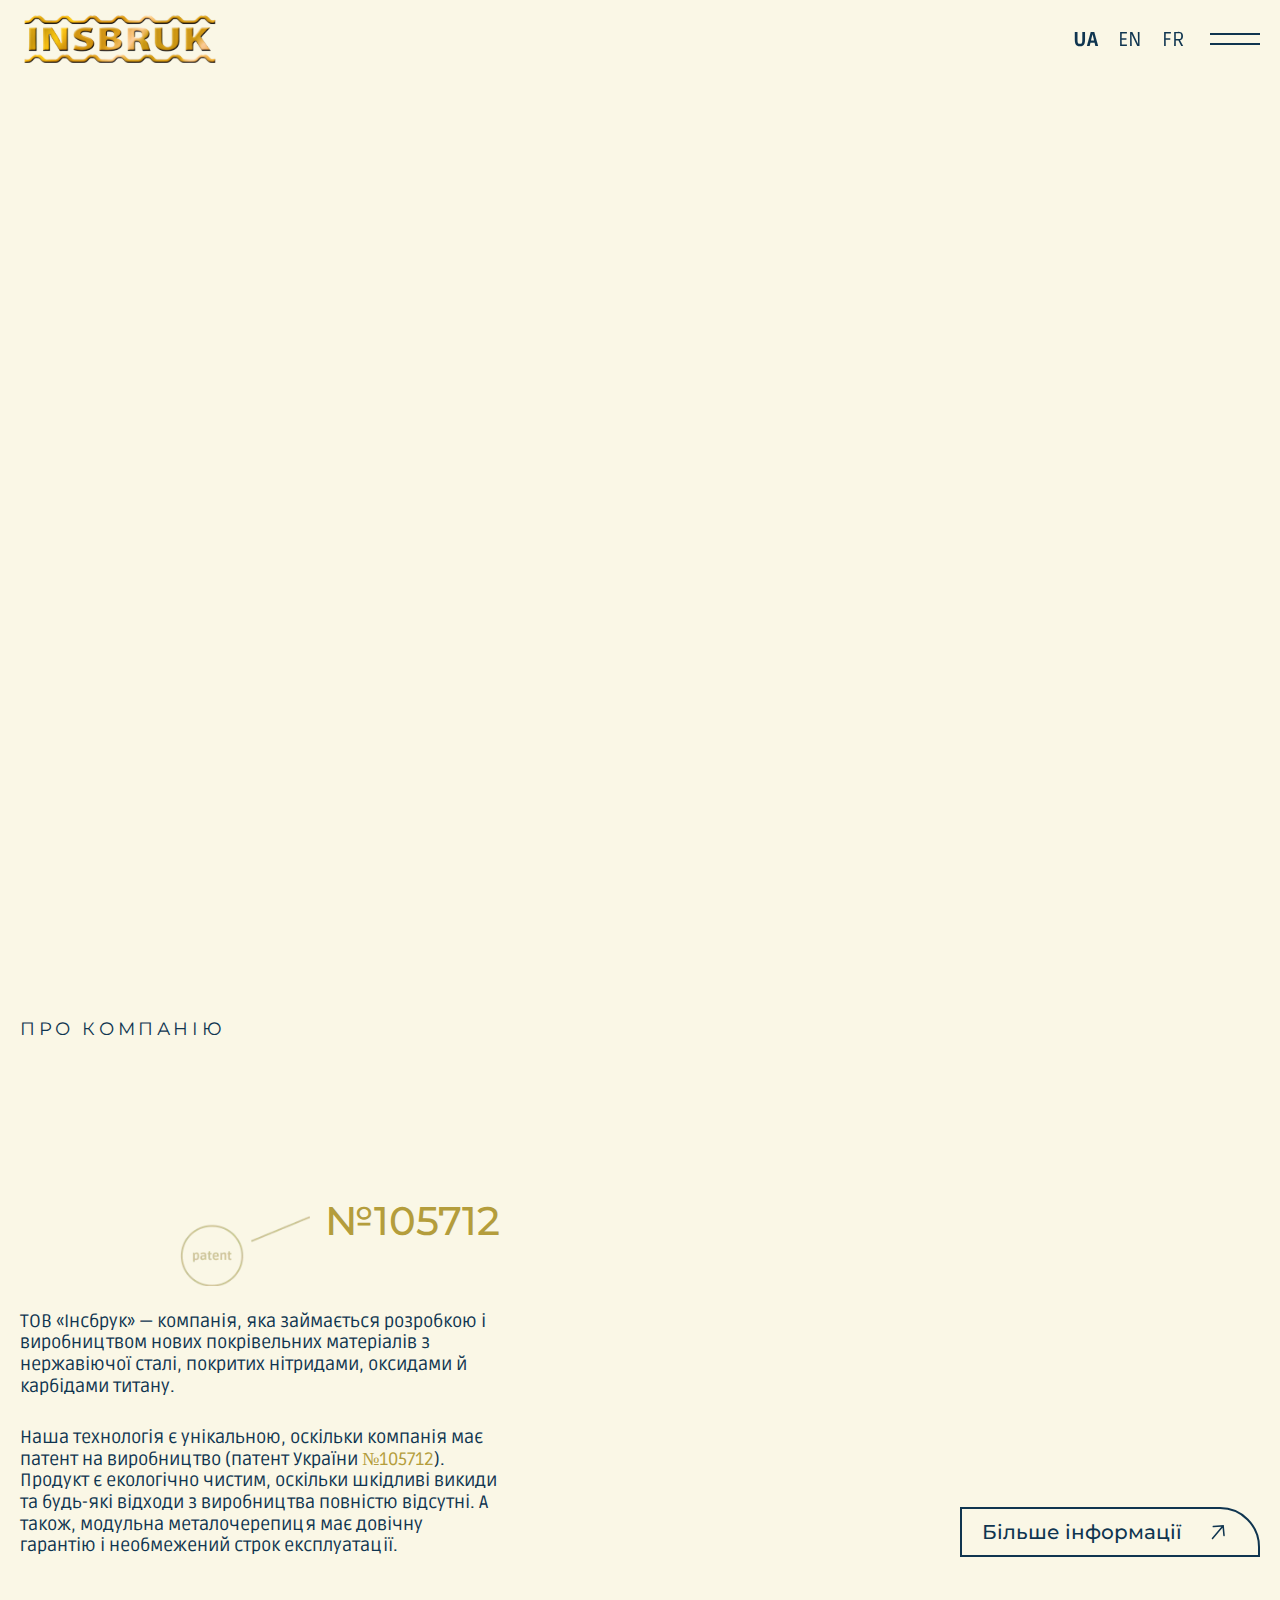
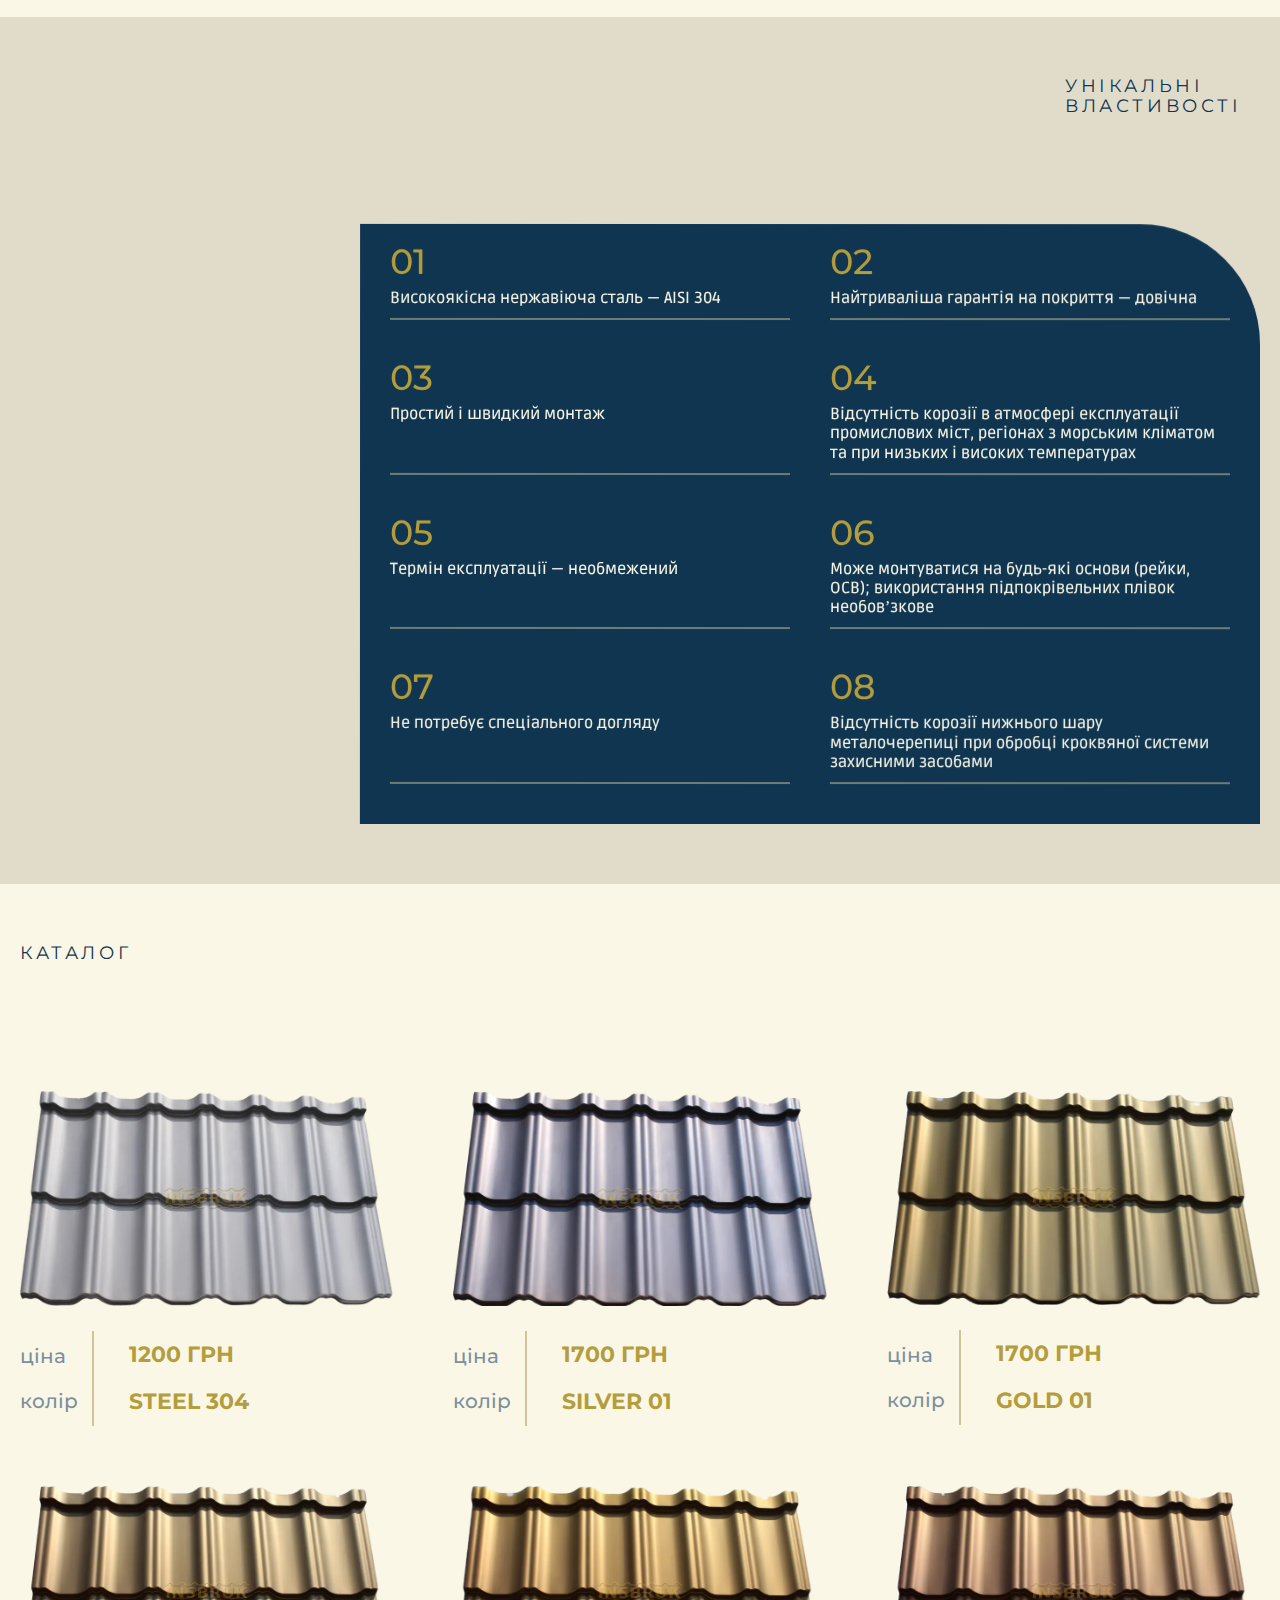
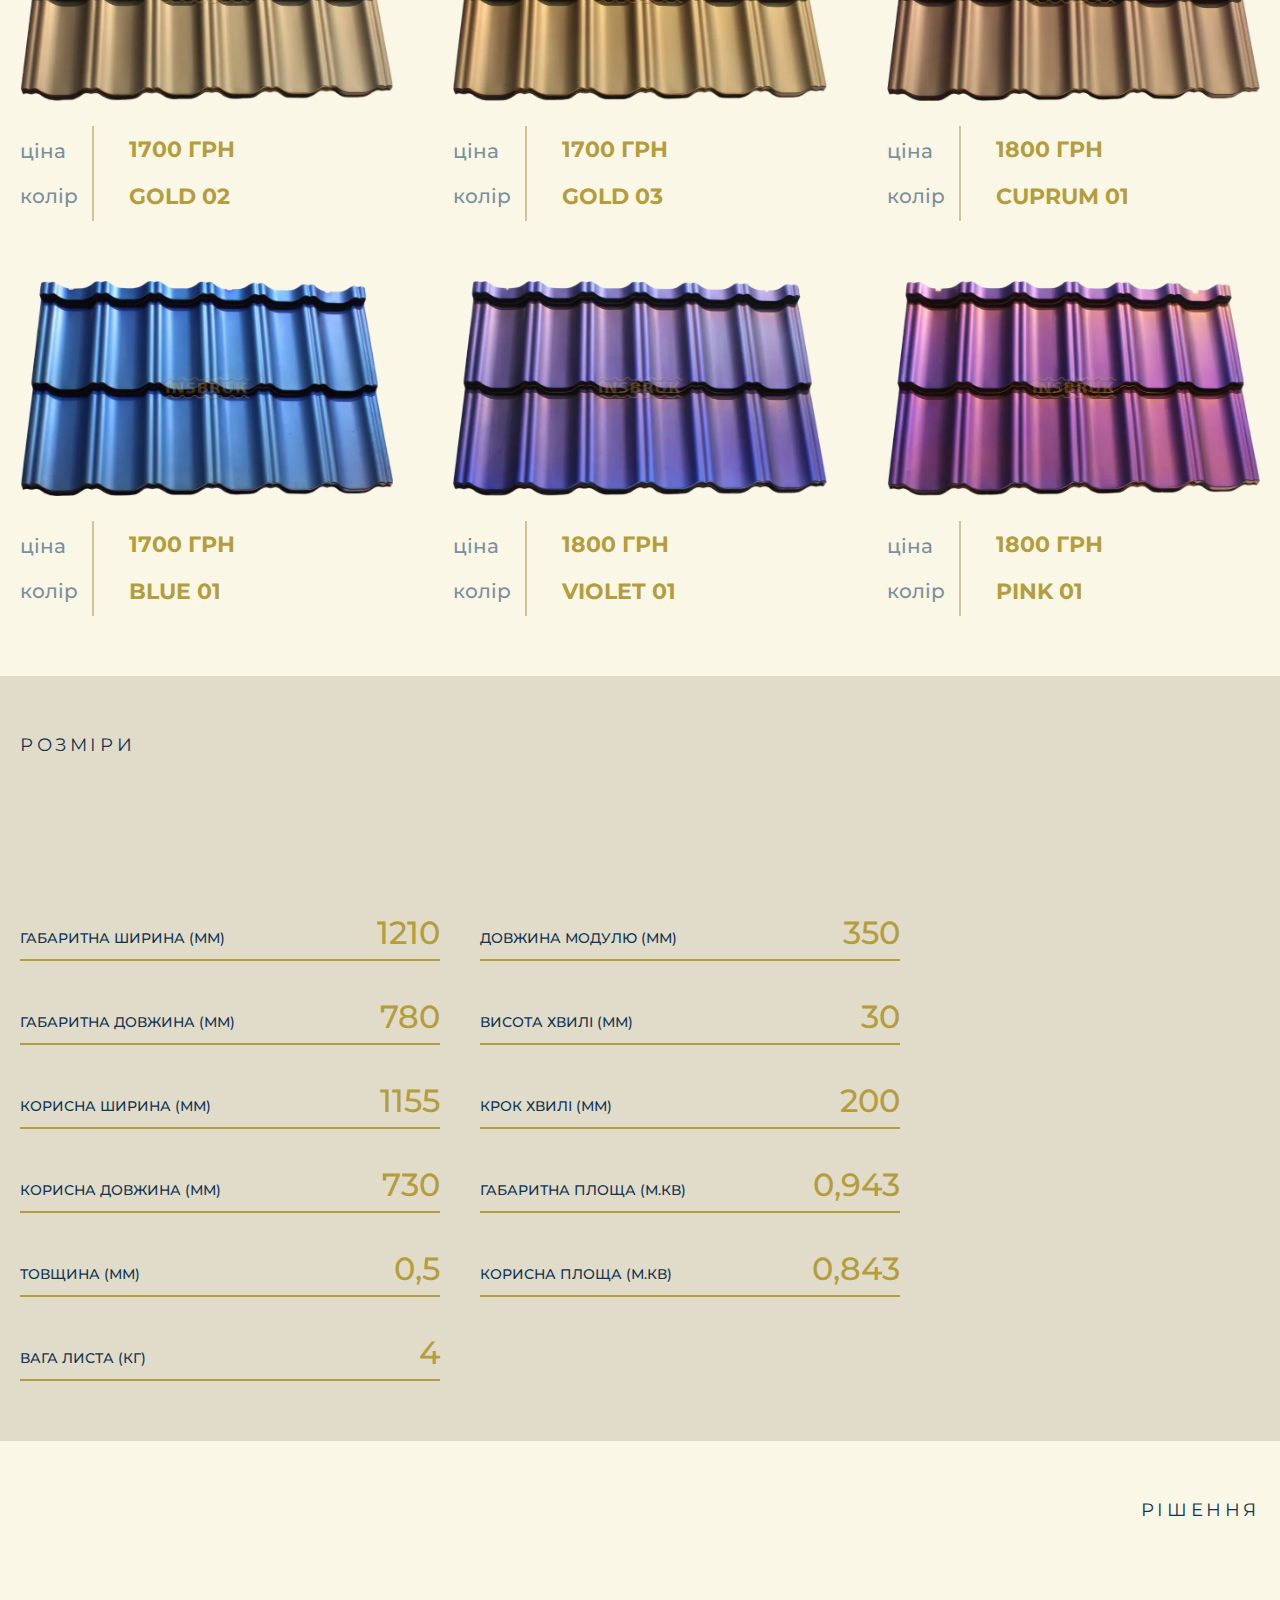
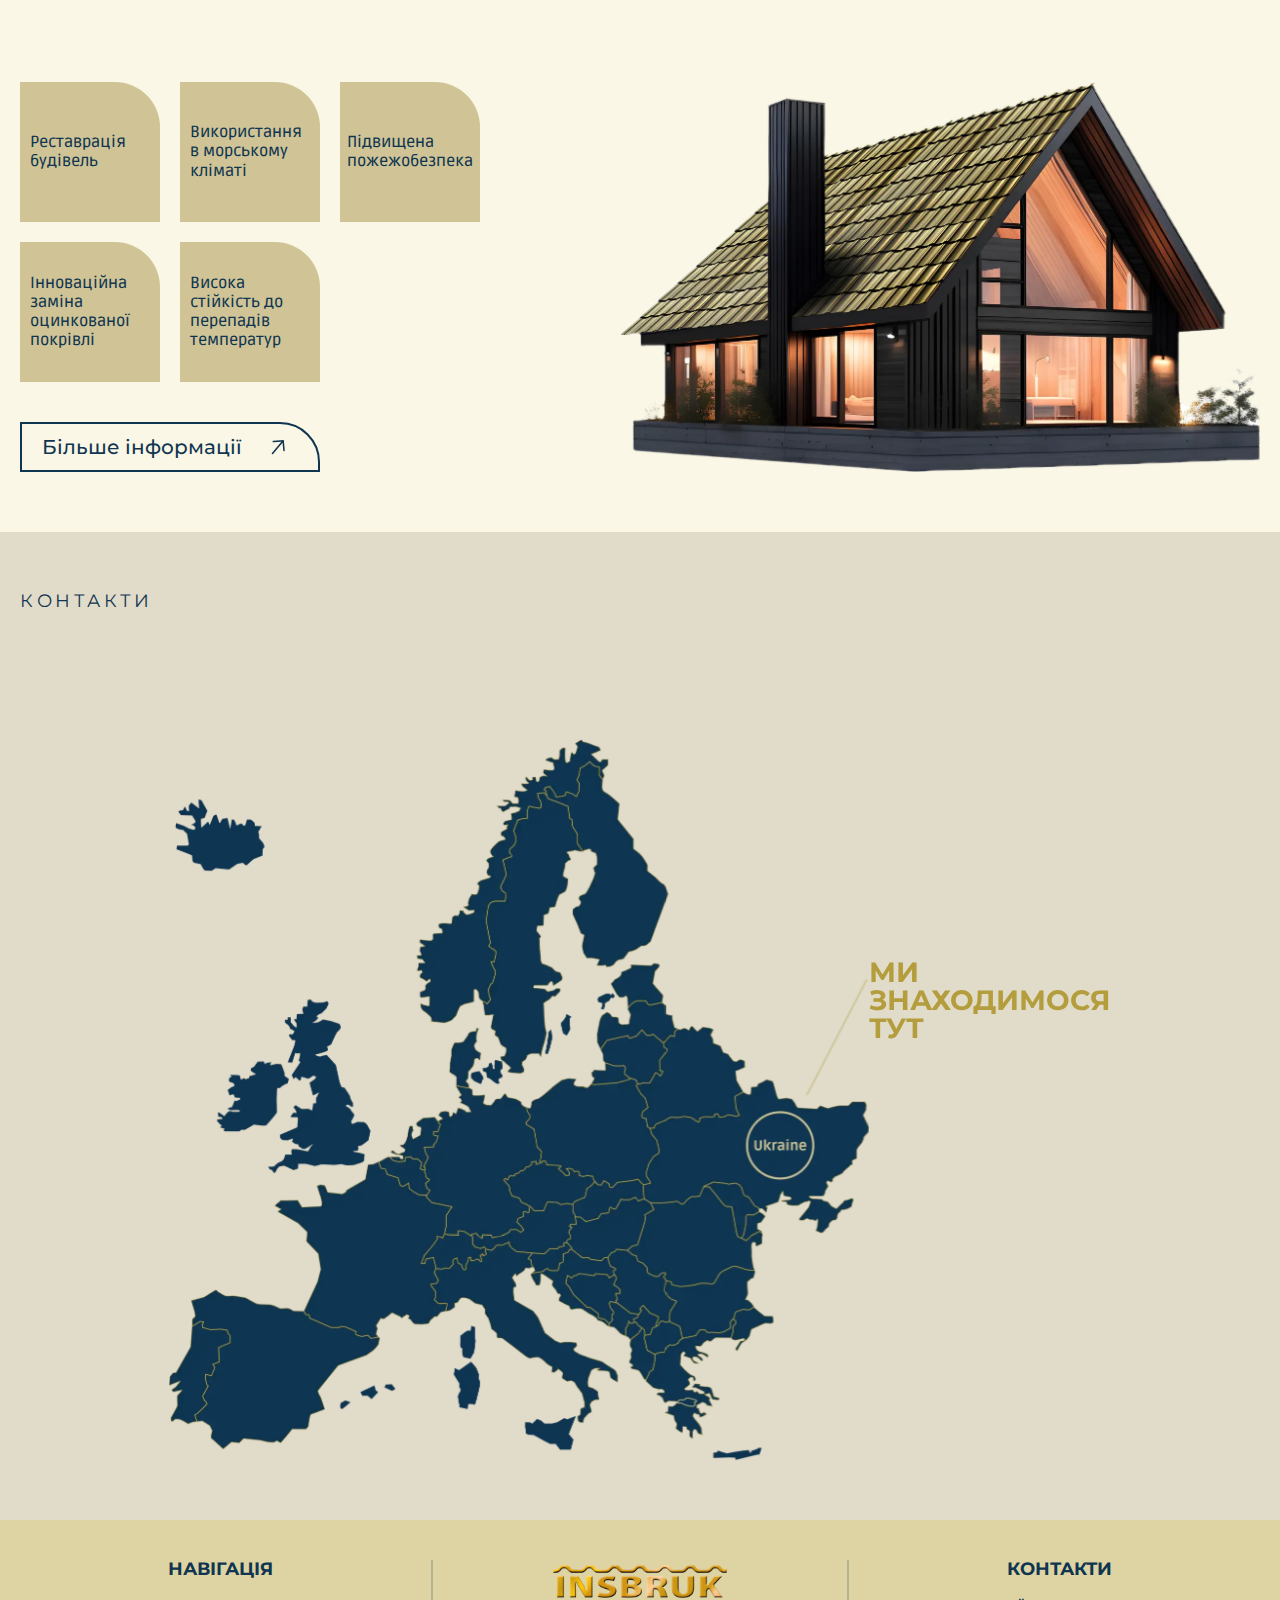
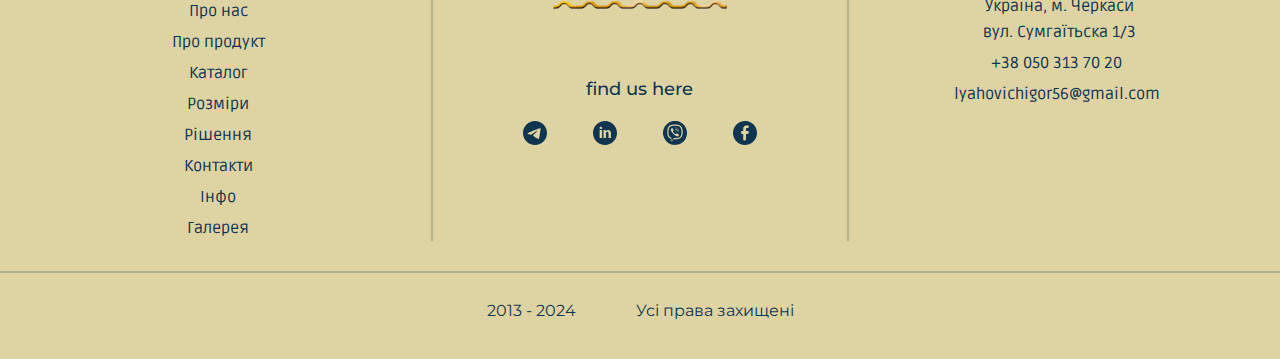
<file: index.html>
<!DOCTYPE html>
<html lang="uk">

<head>
	<title>Insbruk | металочерепиця з нержавіючої сталі</title>
	<meta charset="UTF-8">
	<meta name="format-detection" content="telephone=no">
	<meta name="keywords" lang="ua" content="Черепиця, Інсбрук, Металочерепиця, Нержавійка, Нержавіюча сталь,Покрівля, Модульна металочерепиця">
	<meta name="keywords" lang="en" content="">
	<meta property="og:description" content="ТОВ «Інсбрук» — компанія, яка займається розробкою і виробництвом нових покрівельних матеріалів з нержавіючої сталі, покритих нітридами, оксидами й карбідами титану.">
	<meta property="og:locale" content="uk_UA" />
	<meta property="og:image" content="img/bg.webp">
	<meta property="og:url" content="https://insbruk.co">
	<!-- <style>body{opacity: 0;}</style> -->
	<link rel="stylesheet" href="css/style.min.css?_v=20240909161148">
	<link rel="shortcut icon" href="favicon.ico">
	<link rel="apple-touch-icon" sizes="180x180" href="../apple-touch-icon.webp">
	<link rel="android-chrome" sizes="512x512" href="../android-chrome-512x512.webp">
	<link rel="android-chrome" sizes="192x192" href="../android-chrome-192x192.webp">
	<link rel="icon" type="image.webp" sizes="32x32" href="../favicon-32x32.webp">
	<link rel="icon" type="image.webp" sizes="16x16" href="../favicon-16x16.webp">
	<link rel="icon" href="../android-chrome-192x192.webp" type="image.webp">
	<link rel="alternate" hreflang="uk" href="https://insbruk.co/index.html" />
	<link rel="alternate" hreflang="en" href="https://insbruk.co/en.html" />
	<link rel="alternate" hreflang="fr" href="https://insbruk.co/fr.html" />
	<!-- <meta name="robots" content="noindex, nofollow"> -->
	<meta name="viewport" content="width=device-width, initial-scale=1.0">
</head>

<body>
	<div class="wrapper">
		<header class="header">
			<div class="header__container">
				<a href="index.html" class="header__logo">
					<img src="img/logo.svg" alt="Логотип">
				</a>
				<div class="header__navigation">
					<div class="header__language">
						<a href="index.html" class="header__language-button header__language-button-active" data-lang="uk">UA</a>
						<a href="en.html" class="header__language-button" data-lang="en">EN</a>
						<a href="fr.html" class="header__language-button" data-lang="fr">FR</a>
					</div>
					<button type="button" class="menu__icon icon-menu"><span class="icon-menu-span"></span>
						<div class="header__menu menu">
							<nav class="menu__body">
								<ul class="menu__list">
									<li class="menu__item"><a href="index.html" class="menu__link">Головна</a></li>
									<li class="menu__item"><a href="index.html#about" class="menu__link">Про нас</a></li>
									<li class="menu__item"><a href="index.html#unique" class="menu__link">Про продукт</a></li>
									<li class="menu__item"><a href="index.html#product" class="menu__link">Каталог</a></li>
									<li class="menu__item"><a href="index.html#sizes" class="menu__link">Розміри</a></li>
									<li class="menu__item"><a href="index.html#solutions" class="menu__link">Рішення</a></li>
									<li class="menu__item"><a href="#contacts" class="menu__link">Контакти</a></li>
									<li class="menu__item"><a href="info.html" class="menu__link">Інфо</a></li>
									<li class="menu__item"><a href="gallery.html" class="menu__link">Галерея</a></li>
								</ul>
							</nav>
						</div>
					</button>
				</div>
			</div>
		</header>
		<main class="page">
			<section class="hero open">
				<div class="hero__container">
					<div class="hero__block">
						<div class="hero__unique">100% унікальний продукт</div>
						<h1 class="hero__title"><span style="color: #B49D3C;font-weight: 700;">МЕТАЛОЧЕРЕПИЦЯ</span><br> З НЕРЖАВІЮЧОЇ СТАЛІ</h1>
					</div>
					<div class="hero__wrapper">
						<div data-da=".hero__container,991,1" class="hero__slider-pros swiper">
							<div class="hero__wrapper-pros swiper-wrapper">
								<div class="hero__slide-pros swiper-slide slide__pros">
									<div class="slide__pros-icon">
										<img src="img/hero/01.svg" alt="Icon">
									</div>
									<div class="slide__pros-text">
										<p>Екологічно чисте виробництво</p>
									</div>
								</div>
								<div class="hero__slide-pros swiper-slide slide__pros">
									<div class="slide__pros-icon">
										<img src="img/hero/02.svg" alt="Icon">
									</div>
									<div class="slide__pros-text">
										<p>Довічна гарантія</p>
									</div>
								</div>
								<div class="hero__slide-pros swiper-slide slide__pros">
									<div class="slide__pros-icon">
										<img src="img/hero/03.svg" alt="Icon">
									</div>
									<div class="slide__pros-text">
										<p>Необмежений термін експлуатації</p>
									</div>
								</div>
							</div>
							<div class="slide__pros-dots"></div>
						</div>

						<div data-prlx-parent class="hero__image">
							<img data-prlx src="img/hero/01.webp" alt="Фото проекту">
						</div>

						<div class="hero__right">
							<div data-da=".hero__image,767,0" class="hero__slider-product swiper">
								<div class="hero__wrapper-product swiper-wrapper">
									<div class="hero__slide-product swiper-slide slide-product">
										<img src="img/product/silver-01.webp" alt="Фото товару">
									</div>
									<div class="hero__slide-product swiper-slide slide-product">
										<img src="img/product/gold-01.webp" alt="Фото товару">
									</div>
									<div class="hero__slide-product swiper-slide slide-product">
										<img src="img/product/steel-304.webp" alt="Фото товару">
									</div>
									<div class="hero__slide-product swiper-slide slide-product">
										<img src="img/product/cuprum-01.webp" alt="Фото товару">
									</div>
									<div class="hero__slide-product swiper-slide slide-product">
										<img src="img/product/blue-01.webp" alt="Фото товару">
									</div>
									<div class="hero__slide-product swiper-slide slide-product">
										<img src="img/product/gold-02.webp" alt="Фото товару">
									</div>
									<div class="hero__slide-product swiper-slide slide-product">
										<img src="img/product/pink-01.webp" alt="Фото товару">
									</div>
									<div class="hero__slide-product swiper-slide slide-product">
										<img src="img/product/gold-03.webp" alt="Фото товару">
									</div>
									<div class="hero__slide-product swiper-slide slide-product">
										<img src="img/product/violet-01.webp" alt="Фото товару">
									</div>
								</div>
							</div>
							<div data-da=".hero__container,767" class="hero__buttons">
								<a href="#product" class="button"><span>Каталог</span>
									<img src="img/icon/button-01.svg" alt="Icon">
								</a>

								<a href="#contacts" class="button button-border"><span>Контакти</span>
									<img src="img/icon/button-02.svg" alt="Icon">
								</a>
							</div>
						</div>
					</div>
				</div>
			</section>
			<section class="about" id="about">
				<div class="about__container">
					<div class="block__info">
						<h2 class="block__title">ПРО компанію</h2>
						<div class="block__text" data-text-animate data-speed="25">Наше підприємство працює над створенням цього унікального продукту починаючи з 2013 року</div>
					</div>
					<div class="about__wrapper">
						<div class="about__content">
							<div class="about__content-patent">№105712</div>
							<div class="about__content-insbruk">
								<p>ТОВ «Інсбрук» — компанія, яка займається розробкою і виробництвом нових покрівельних матеріалів з нержавіючої сталі, покритих нітридами, оксидами й карбідами титану. </p>
							</div>
							<div class="about__content-technology">
								<p>Наша технологія є унікальною, оскільки компанія має патент на виробництво (патент України <span style="color: #B49D3C;">№105712</span>). Продукт є екологічно чистим, оскільки шкідливі викиди та будь-які відходи з виробництва повністю відсутні. А також, модульна металочерепиця має довічну гарантію і необмежений строк експлуатації.</p>
							</div>
						</div>
						<a href="info.html" class="button button-border about__button"><span>Більше інформації</span>
							<img src="img/icon/button-02.svg" alt="Icon">
						</a>
					</div>
				</div>
			</section>
			<section class="unique" id="unique">
				<div class="unique__container">
					<div class="block__info unique__info block__reverse">
						<h2 class="block__title unique__info-title">УНІКАЛЬНІ ВЛАСТИВОСТІ</h2>
						<div class="block__text unique__info-text" data-text-animate data-speed="25">Металочерепиця з нержавіючої сталі — єдина в своєму роді продукція, що не має аналогів у світі </div>
					</div>
					<div class="unique__content" data-prlx-mouse>
						<div class="unique__items">
							<div class="unique__item">
								<div class="unique__item-count">01</div>
								<div class="unique__item-text">
									<p>Високоякісна нержавіюча сталь — AISI 304</p>
								</div>
							</div>
							<div class="unique__item">
								<div class="unique__item-count">02</div>
								<div class="unique__item-text">
									<p>Найтриваліша гарантія на покриття — довічна</p>
								</div>
							</div>
							<div class="unique__item">
								<div class="unique__item-count">03</div>
								<div class="unique__item-text">
									<p>Простий і швидкий монтаж</p>
								</div>
							</div>
							<div class="unique__item">
								<div class="unique__item-count">04</div>
								<div class="unique__item-text">
									<p>Відсутність корозії в атмосфері експлуатації промислових міст, регіонах з морським кліматом та при низьких і високих температурах</p>
								</div>
							</div>
							<div class="unique__item">
								<div class="unique__item-count">05</div>
								<div class="unique__item-text">
									<p>Термін експлуатації — необмежений</p>
								</div>
							</div>
							<div class="unique__item">
								<div class="unique__item-count">06</div>
								<div class="unique__item-text">
									<p>Може монтуватися на будь-які основи (рейки, ОСВ); використання підпокрівельних плівок необовʼзкове</p>
								</div>
							</div>
							<div class="unique__item">
								<div class="unique__item-count">07</div>
								<div class="unique__item-text">
									<p>Не потребує спеціального догляду</p>
								</div>
							</div>
							<div class="unique__item">
								<div class="unique__item-count">08</div>
								<div class="unique__item-text">
									<p>Відсутність корозії нижнього шару металочерепиці при обробці кроквяної системи захисними засобами</p>
								</div>
							</div>
						</div>
					</div>
				</div>
			</section>
			<section class="product" id="product">
				<div class="product__container">
					<div class="block__info">
						<h2 class="block__title">КАТАЛОГ</h2>
						<div class="block__text" data-text-animate data-speed="25">Модульна металочерепиця з нержавіючої сталі: унікальна кольорова палітра</div>
					</div>
					<div class="product__items">
						<article class="product__item">
							<div data-gallery class="product__item-image">
								<a href="img/product/steel-304.webp">
									<img src="img/product/steel-304.webp" alt="Фото товару" itemprop="image">
								</a>
							</div>
							<div class="product__item-info">
								<div class="product__item-criteria">
									<span class="product__item-price">ціна</span>
									<span itemprop="color" class="product__item-color">колір</span>
								</div>
								<div class="product__item-value">
									<span itemprop="price" class="product__item-cost">1200 грн</span>
									<span itemprop="name" class="product__item-name">steel 304</span>
								</div>
							</div>
						</article>
						<article class="product__item">
							<div data-gallery class="product__item-image">
								<a href="img/product/silver-01.webp">
									<img src="img/product/silver-01.webp" alt="Фото товару" itemprop="image">
								</a>
							</div>
							<div class="product__item-info">
								<div class="product__item-criteria">
									<span class="product__item-price">ціна</span>
									<span itemprop="color" class="product__item-color">колір</span>
								</div>
								<div class="product__item-value">
									<span itemprop="price" class="product__item-cost">1700 грн</span>
									<span itemprop="name" class="product__item-name">silver 01</span>
								</div>
							</div>
						</article>
						<article class="product__item">
							<div data-gallery class="product__item-image">
								<a href="img/product/gold-01.webp">
									<img src="img/product/gold-01.webp" alt="Фото товару" itemprop="image">
								</a>
							</div>
							<div class="product__item-info">
								<div class="product__item-criteria">
									<span class="product__item-price">ціна</span>
									<span itemprop="color" class="product__item-color">колір</span>
								</div>
								<div class="product__item-value">
									<span itemprop="price" class="product__item-cost">1700 грн</span>
									<span itemprop="name" class="product__item-name">gold 01</span>
								</div>
							</div>
						</article>
						<article class="product__item">
							<div data-gallery class="product__item-image">
								<a href="img/product/gold-02.webp">
									<img src="img/product/gold-02.webp" alt="Фото товару" itemprop="image">
								</a>
							</div>
							<div class="product__item-info">
								<div class="product__item-criteria">
									<span class="product__item-price">ціна</span>
									<span itemprop="color" class="product__item-color">колір</span>
								</div>
								<div class="product__item-value">
									<span itemprop="price" class="product__item-cost">1700 грн</span>
									<span itemprop="name" class="product__item-name">gold 02</span>
								</div>
							</div>
						</article>
						<article class="product__item">
							<div data-gallery class="product__item-image">
								<a href="img/product/gold-03.webp">
									<img src="img/product/gold-03.webp" alt="Фото товару" itemprop="image">
								</a>
							</div>
							<div class="product__item-info">
								<div class="product__item-criteria">
									<span class="product__item-price">ціна</span>
									<span itemprop="color" class="product__item-color">колір</span>
								</div>
								<div class="product__item-value">
									<span itemprop="price" class="product__item-cost">1700 грн</span>
									<span itemprop="name" class="product__item-name">gold 03</span>
								</div>
							</div>
						</article>
						<article class="product__item">
							<div data-gallery class="product__item-image">
								<a href="img/product/cuprum-01.webp">
									<img src="img/product/cuprum-01.webp" alt="Фото товару" itemprop="image">
								</a>
							</div>
							<div class="product__item-info">
								<div class="product__item-criteria">
									<span class="product__item-price">ціна</span>
									<span itemprop="color" class="product__item-color">колір</span>
								</div>
								<div class="product__item-value">
									<span itemprop="price" class="product__item-cost">1800 грн</span>
									<span itemprop="name" class="product__item-name">cuprum 01</span>
								</div>
							</div>
						</article>
						<article class="product__item">
							<div data-gallery class="product__item-image">
								<a href="img/product/blue-01.webp">
									<img src="img/product/blue-01.webp" alt="Фото товару" itemprop="image">
								</a>
							</div>
							<div class="product__item-info">
								<div class="product__item-criteria">
									<span class="product__item-price">ціна</span>
									<span itemprop="color" class="product__item-color">колір</span>
								</div>
								<div class="product__item-value">
									<span itemprop="price" class="product__item-cost">1700 грн</span>
									<span itemprop="name" class="product__item-name">blue 01</span>
								</div>
							</div>
						</article>
						<article class="product__item">
							<div data-gallery class="product__item-image">
								<a href="img/product/violet-01.webp">
									<img src="img/product/violet-01.webp" alt="Фото товару" itemprop="image">
								</a>
							</div>
							<div class="product__item-info">
								<div class="product__item-criteria">
									<span class="product__item-price">ціна</span>
									<span itemprop="color" class="product__item-color">колір</span>
								</div>
								<div class="product__item-value">
									<span itemprop="price" class="product__item-cost">1800 грн</span>
									<span itemprop="name" class="product__item-name">violet 01</span>
								</div>
							</div>
						</article>
						<article class="product__item">
							<div data-gallery class="product__item-image">
								<a href="img/product/pink-01.webp">
									<img src="img/product/pink-01.webp" alt="Фото товару" itemprop="image">
								</a>
							</div>
							<div class="product__item-info">
								<div class="product__item-criteria">
									<span class="product__item-price">ціна</span>
									<span itemprop="color" class="product__item-color">колір</span>
								</div>
								<div class="product__item-value">
									<span itemprop="price" class="product__item-cost">1800 грн</span>
									<span itemprop="name" class="product__item-name">pink 01</span>
								</div>
							</div>
						</article>
					</div>
				</div>
			</section>
			<section class="sizes" id="sizes">
				<div class="sizes__container">
					<div class="block__info">
						<h2 class="block__title">РОЗМІРИ</h2>
						<div class="block__text sizes__block-text" data-text-animate data-speed="25">Для профілювання модулів металочерепиці ми використовуємо прокатний стан і нержавіючу сталь AISI-304, товщиною 0,5 мм</div>
					</div>
					<div class="sizes__content">
						<div class="sizes__items">
							<div class="sizes__item">
								<div class="sizes__item-point">ГАБАРИТНА ширина (ММ)</div>
								<div class="sizes__item-value">1210</div>
							</div>
							<div class="sizes__item">
								<div class="sizes__item-point">ДОВЖИНА МОДУЛЮ (ММ)</div>
								<div class="sizes__item-value">350</div>
							</div>
							<div class="sizes__item">
								<div class="sizes__item-point">ГАБАРИТНА ДОВЖИНА (ММ)</div>
								<div class="sizes__item-value">780</div>
							</div>
							<div class="sizes__item">
								<div class="sizes__item-point">ВИСОТА ХВИЛІ (ММ)</div>
								<div class="sizes__item-value">30</div>
							</div>
							<div class="sizes__item">
								<div class="sizes__item-point">КОРИСНА ШИРИНА (ММ)</div>
								<div class="sizes__item-value">1155</div>
							</div>
							<div class="sizes__item">
								<div class="sizes__item-point">КРОК ХВИЛІ (ММ)</div>
								<div class="sizes__item-value">200</div>
							</div>
							<div class="sizes__item">
								<div class="sizes__item-point">КОРИСНА ДОВЖИНА (ММ)</div>
								<div class="sizes__item-value">730</div>
							</div>
							<div class="sizes__item">
								<div class="sizes__item-point">ГАБАРИТНА ПЛОЩА (М.КВ)</div>
								<div class="sizes__item-value">0,943</div>
							</div>
							<div class="sizes__item">
								<div class="sizes__item-point">ТОВЩИНА (ММ)</div>
								<div class="sizes__item-value">0,5</div>
							</div>
							<div class="sizes__item">
								<div class="sizes__item-point">КОРИСНА ПЛОЩА (М.КВ)</div>
								<div class="sizes__item-value">0,843</div>
							</div>
							<div class="sizes__item">
								<div class="sizes__item-point">ВАГА ЛИСТА (КГ)</div>
								<div class="sizes__item-value">4</div>
							</div>
						</div>
					</div>
				</div>
			</section>
			<section class="solutions" id="solutions">
				<div class="solutions__container">
					<div class="block__info block__reverse">
						<h2 class="block__title">РІШЕННЯ</h2>
						<div class="block__text" data-text-animate data-speed="25">Наша продукція є ідеальним варіантом для покрівлі будь-яких будівель, на додачу до унікальних характеристик</div>
					</div>
					<div class="solutions__wrapper">
						<div class="solutions__content">
							<ul class="solutions__items">
								<li class="solutions__item">Реставрація будівель</li>
								<li class="solutions__item">Використання в морському кліматі</li>
								<li class="solutions__item">Підвищена пожежобезпека</li>
								<li class="solutions__item">Інноваційна заміна оцинкованої покрівлі</li>
								<li class="solutions__item">Висока стійкість до перепадів температур</li>
							</ul>
							<a href="info.html" class="button button-border solutions__button"><span>Більше інформації</span>
								<img src="img/icon/button-02.svg" alt="Icon">
							</a>
						</div>
						<div class="solutions__image" data-prlx-parent>
							<img data-prlx src="img/solutions/01.webp" alt="Фото проекту">
						</div>
					</div>
				</div>
			</section>
			<section class="map">
				<div class="map__container">
					<div class="block__info">
						<h2 class="block__title">КОНТАКТИ</h2>
						<div class="block__text" data-text-animate data-speed="25">Металочерепиця з нержавіючої сталі Insbruk — український продукт</div>
					</div>
					<div class="map__wrapper">
						<div class="map__content">
							<span>Ми<br> знаходимося<br> тут</span>
							<a data-prlx-mouse target="_blank" href="https://maps.app.goo.gl/XfQHvLuHm8n4bN9f7">
								<img src="img/contacts/map.webp" alt="Map">
							</a>
						</div>
					</div>
				</div>
			</section>
		</main>
		<footer class="footer" id="contacts">
			<div class="footer__container">
				<nav class="footer__nav" data-spollers="479.98,max" data-spollers-speed="500">
					<details>
						<summary class="footer__nav-title footer__title">НАВІГАЦІЯ</summary>
						<ul class="footer__nav-items">
							<li class="footer__nav-item">
								<a href="index.html#about" class="footer__nav-link">Про нас</a>
							</li>
							<li class="footer__nav-item">
								<a href="index.html#unique" class="footer__nav-link">Про продукт</a>
							</li>
							<li class="footer__nav-item">
								<a href="index.html#product" class="footer__nav-link">Каталог</a>
							</li>
							<li class="footer__nav-item">
								<a href="index.html#sizes" class="footer__nav-link">Розміри</a>
							</li>
							<li class="footer__nav-item">
								<a href="index.html#solutions" class="footer__nav-link">Рішення</a>
							</li>
							<li class="footer__nav-item">
								<a href="#contacts" class="footer__nav-link">Контакти</a>
							</li>
							<li class="footer__nav-item">
								<a href="info.html" class="footer__nav-link">Інфо</a>
							</li>
							<li class="footer__nav-item">
								<a href="gallery.html" class="footer__nav-link">Галерея</a>
							</li>
						</ul>
					</details>
				</nav>

				<div class="footer__social">
					<a href="index.html" class="footer__social-logo">
						<img src="img/logo.svg" alt="Logotype">
					</a>
					<h3 class="footer__social-subtitle">find us here</h3>
					<ul class="footer__social-items">
						<li class="footer__social-item">
							<a href="https://t.me/Insbrukco" target="_blank" class="footer__social-link">
								<svg width="24" height="25" viewBox="0 0 24 25" fill="none" xmlns="http://www.w3.org/2000/svg">
									<path d="M12 2.42188C6.48 2.42188 2 6.90188 2 12.4219C2 17.9419 6.48 22.4219 12 22.4219C17.52 22.4219 22 17.9419 22 12.4219C22 6.90188 17.52 2.42188 12 2.42188ZM16.64 9.22188C16.49 10.8019 15.84 14.6419 15.51 16.4119C15.37 17.1619 15.09 17.4119 14.83 17.4419C14.25 17.4919 13.81 17.0619 13.25 16.6919C12.37 16.1119 11.87 15.7519 11.02 15.1919C10.03 14.5419 10.67 14.1819 11.24 13.6019C11.39 13.4519 13.95 11.1219 14 10.9119C14.0069 10.8801 14.006 10.847 13.9973 10.8157C13.9886 10.7843 13.9724 10.7555 13.95 10.7319C13.89 10.6819 13.81 10.7019 13.74 10.7119C13.65 10.7319 12.25 11.6619 9.52 13.5019C9.12 13.7719 8.76 13.9119 8.44 13.9019C8.08 13.8919 7.4 13.7019 6.89 13.5319C6.26 13.3319 5.77 13.2219 5.81 12.8719C5.83 12.6919 6.08 12.5119 6.55 12.3219C9.47 11.0519 11.41 10.2119 12.38 9.81188C15.16 8.65188 15.73 8.45187 16.11 8.45187C16.19 8.45187 16.38 8.47187 16.5 8.57187C16.6 8.65187 16.63 8.76188 16.64 8.84188C16.63 8.90188 16.65 9.08188 16.64 9.22188Z" fill="#0F3550" />
								</svg>
							</a>
						</li>
						<li class="footer__social-item">
							<a href="https://www.linkedin.com/in/igor-liakhovych-3409a0327" target="_blank" class="footer__social-link">
								<svg width="24" height="25" viewBox="0 0 24 25" fill="none" xmlns="http://www.w3.org/2000/svg">
									<path d="M12 2.42188C6.47708 2.42188 2 6.89896 2 12.4219C2 17.9448 6.47708 22.4219 12 22.4219C17.5229 22.4219 22 17.9448 22 12.4219C22 6.89896 17.5229 2.42188 12 2.42188ZM9.55208 16.5667H7.52708V10.05H9.55208V16.5667ZM8.52708 9.25C7.8875 9.25 7.47396 8.79687 7.47396 8.23646C7.47396 7.66458 7.9 7.225 8.55312 7.225C9.20625 7.225 9.60625 7.66458 9.61875 8.23646C9.61875 8.79687 9.20625 9.25 8.52708 9.25ZM16.9479 16.5667H14.9229V12.9552C14.9229 12.1146 14.6292 11.5437 13.8969 11.5437C13.3375 11.5437 13.0052 11.9302 12.8583 12.3021C12.8042 12.4344 12.7906 12.6219 12.7906 12.8083V16.5656H10.7646V12.1281C10.7646 11.3146 10.7385 10.6344 10.7115 10.049H12.4708L12.5635 10.9542H12.6042C12.8708 10.5292 13.524 9.90208 14.6167 9.90208C15.949 9.90208 16.9479 10.7948 16.9479 12.7135V16.5667Z" fill="#0F3550" />
								</svg>
							</a>
						</li>
						<li class="footer__social-item">
							<a href="viber://chat?number=380501317020" target="_blank" class="footer__social-link">
								<svg width="24" height="25" viewBox="0 0 24 25" fill="none" xmlns="http://www.w3.org/2000/svg">
									<path d="M11.2574 2.43591C11.1932 2.44392 10.9647 2.47197 10.7563 2.496C9.01243 2.69231 7.2726 3.42146 5.78533 4.57126C5.34436 4.91179 4.47444 5.78116 4.13369 6.22185C3.02325 7.6561 2.34977 9.23057 2.06915 11.0534C1.97695 11.6544 1.97695 13.2008 2.06915 13.8017C2.51814 16.7143 4.0455 19.1461 6.42674 20.7406C7.74965 21.626 9.10864 22.1348 10.7763 22.3712C11.3175 22.4473 12.7927 22.4353 13.382 22.3512C14.8773 22.1308 16.3125 21.582 17.5312 20.7687C20.0046 19.1141 21.524 16.6622 21.9489 13.6495C22.017 13.1808 22.017 11.6744 21.9489 11.2057C21.5841 8.6136 20.3814 6.39813 18.4732 4.7876C17.0421 3.5777 15.2582 2.77644 13.4021 2.51203C12.9691 2.44793 11.53 2.39585 11.2574 2.43591ZM13.2618 5.43662C14.725 5.60889 15.9717 6.02554 16.7094 6.58642C17.5793 7.25147 18.1004 8.4173 18.357 10.3043C18.4532 11.0014 18.4532 12.5438 18.357 13.2088C18.1325 14.7793 17.6434 15.857 16.9018 16.4299C16.3405 16.8626 15.3985 17.2472 14.4043 17.4475C13.5344 17.6237 12.9571 17.6838 11.9028 17.7039L10.9006 17.7199L10.167 18.5772C9.58569 19.2543 9.40128 19.4426 9.28904 19.4787C9.02044 19.5668 8.73983 19.4466 8.60353 19.1862C8.5474 19.074 8.5434 18.9458 8.56344 18.1766L8.58749 17.2952L8.19864 17.147C7.24855 16.7824 6.67929 16.2937 6.27039 15.4924C5.5007 13.986 5.32832 11.2658 5.8655 9.03427C6.17418 7.74424 6.65524 6.90693 7.36881 6.39412C8.09842 5.87731 9.37322 5.49671 10.7763 5.37652C11.3576 5.32845 12.6083 5.3605 13.2618 5.43662Z" fill="#0F3550" />
									<path d="M10.8242 6.37812C9.50132 6.49831 8.39889 6.83884 7.82563 7.31158C6.45863 8.42934 6.09783 13.1127 7.2203 15.1519C7.42074 15.5205 7.74546 15.8209 8.1744 16.0413C8.37083 16.1414 8.6274 16.2536 8.74365 16.2937L8.95211 16.3618V17.6558C8.95211 18.7335 8.96013 18.9579 9.00824 18.9979C9.04431 19.026 9.09242 19.03 9.12449 19.0099C9.15656 18.9939 9.62559 18.4731 10.1668 17.8521L11.153 16.7264L12.0269 16.7023C13.6264 16.6542 14.8651 16.4059 15.8072 15.9451C16.2642 15.7168 16.621 15.3682 16.8415 14.9315C17.7635 13.0927 17.5951 9.34678 16.5248 7.82038C16.0397 7.1313 14.9172 6.66256 13.2215 6.43821C12.6402 6.36209 11.3614 6.33004 10.8242 6.37812ZM12.6843 7.98464C13.6224 8.24505 14.3279 8.80993 14.7809 9.66728C15.0696 10.2121 15.274 11.0134 15.2379 11.4461C15.2299 11.5783 15.2099 11.6103 15.1337 11.6183C14.9934 11.6384 14.9253 11.5582 14.9253 11.3659C14.9253 11.1256 14.821 10.6088 14.7048 10.2642C14.3159 9.11441 13.3257 8.32918 12.1071 8.19697C11.8385 8.16893 11.7583 8.12886 11.7583 8.0247C11.7583 7.98864 11.7823 7.93256 11.8104 7.90451C11.8745 7.83641 12.2915 7.87647 12.6843 7.98464ZM9.87414 8.44536C10.2269 8.74183 10.8763 9.72337 10.9084 10.0078C10.9365 10.2522 10.8723 10.3724 10.5757 10.6368C10.255 10.9253 10.2269 11.0214 10.3712 11.398C10.732 12.3595 11.5097 13.1287 12.4037 13.4092C12.6122 13.4773 12.6362 13.4773 12.7685 13.4132C12.8487 13.3731 12.997 13.2369 13.1012 13.1087C13.3177 12.8282 13.4941 12.7561 13.7627 12.8282C13.9912 12.8883 14.7368 13.3971 15.0575 13.7096C15.2981 13.946 15.3261 13.9901 15.3261 14.1303C15.3261 14.3586 15.1457 14.6872 14.8651 14.9716C14.4883 15.3562 14.1836 15.4564 13.7988 15.3322C13.446 15.216 12.6523 14.8274 12.1511 14.5229C10.4354 13.4813 9.5374 12.4036 8.61537 10.2923C8.29467 9.55911 8.31872 9.31072 8.73964 8.85801C9.18462 8.37725 9.60956 8.22502 9.87414 8.44536ZM12.7765 9.06634C13.5703 9.33476 14.2037 10.2041 14.2037 11.0334C14.2037 11.2417 14.1676 11.2858 14.0233 11.2498C13.9471 11.2297 13.923 11.1897 13.903 11.0735C13.8068 10.4405 13.6344 10.0599 13.3017 9.7474C13.0571 9.51504 12.7805 9.37883 12.4197 9.30271C12.1552 9.25062 12.079 9.20656 12.079 9.1064C12.079 8.92211 12.2995 8.91009 12.7765 9.06634ZM12.6603 9.95974C13.009 10.12 13.2335 10.4044 13.3217 10.8051C13.3698 11.0294 13.3257 11.1176 13.1654 11.0975C13.0852 11.0895 13.0571 11.0535 13.0211 10.9052C12.9208 10.5166 12.7445 10.3203 12.3997 10.2041C12.2233 10.144 12.1993 10.124 12.1993 10.0238C12.1993 9.83955 12.3556 9.81551 12.6603 9.95974Z" fill="#0F3550" />
								</svg>
							</a>
						</li>
						<li class="footer__social-item">
							<a href="https://www.facebook.com/profile.php?id=100064154105498" target="_blank" class="footer__social-link">
								<svg width="24" height="25" viewBox="0 0 24 25" fill="none" xmlns="http://www.w3.org/2000/svg">
									<path d="M11.0647 2.44419C7.66783 2.77269 4.63101 4.82975 3.09303 7.84885C2.54906 8.91648 2.22816 9.94501 2.05205 11.1847C1.97378 11.7322 1.98552 13.1557 2.07553 13.7658C2.22816 14.853 2.54906 15.8815 3.04215 16.871C4.0166 18.8342 5.57414 20.3906 7.5426 21.3683C10.732 22.9561 14.5046 22.7371 17.4788 20.7934C18.6411 20.0348 19.7447 18.9085 20.4961 17.7118C20.7857 17.2581 21.2161 16.3743 21.4118 15.8424C21.6114 15.3027 21.8423 14.372 21.9245 13.7658C22.0145 13.1518 22.0262 11.7283 21.9479 11.1847C21.7171 9.56176 21.2005 8.17735 20.3434 6.8868C19.9834 6.3393 19.6195 5.89347 19.1107 5.38116C17.5492 3.80513 15.6082 2.82744 13.3893 2.49894C12.9118 2.42855 11.5656 2.39726 11.0647 2.44419ZM14.9938 6.25717L15.0916 6.35103V7.22704V8.10305L14.9899 8.19691C14.892 8.28685 14.8646 8.29076 14.1602 8.31032C13.5067 8.32987 13.4088 8.3416 13.264 8.41982C12.8805 8.61927 12.8218 8.83045 12.8218 9.98021V10.8523H13.8784H14.9351L15.0603 10.9657L15.1894 11.0791L15.0955 11.916C14.9742 13.0228 14.9625 13.0814 14.8372 13.187C14.7355 13.277 14.7159 13.277 13.7767 13.277H12.8218V15.8972C12.8218 18.4665 12.8218 18.5174 12.7436 18.5956C12.6692 18.6699 12.6144 18.6738 11.6674 18.6738C10.7203 18.6738 10.6655 18.6699 10.5912 18.5956C10.5129 18.5174 10.5129 18.4665 10.5129 15.8972V13.277H9.785H9.0571L8.94361 13.1636L8.83012 13.0501V12.0529V11.0557L8.95144 10.954C9.06884 10.8523 9.07275 10.8523 9.79282 10.8523H10.5129V9.92155C10.5129 8.59189 10.5755 8.16953 10.8729 7.56727C11.1625 6.97284 11.7535 6.484 12.4109 6.29628C12.7866 6.18678 12.9823 6.17114 13.9685 6.16331L14.8999 6.1594L14.9938 6.25717Z" fill="#0F3550" />
								</svg>
							</a>
						</li>
					</ul>
				</div>

				<div class="footer__contacts">
					<h4 class="footer__contacts-title footer__title">КОНТАКТИ</h4>
					<address class="footer__contacts-address">
						<span>Україна, м. Черкаси</span>
						<span>вул. Сумгаїтьска 1/3</span>
					</address>
					<a href="tel:0503137020" class="footer__contacts-phone">+38 050 313 70 20</a>
					<a href="malito:lyahovichigor56@gmail.com" class="footer__contacts-email">lyahovichigor56@gmail.com</a>
				</div>
			</div>
			<div class="footer__copy"><span>2013 - 2024</span> <span>Усі права захищені</span></div>
		</footer>

		<div class="scroll-up">
			<img src="img/icon/up.svg" alt="Scroll Up">
		</div>
	</div>
	<script src="js/app.min.js?_v=20240909161148"></script>
</body>

</html>
</file>
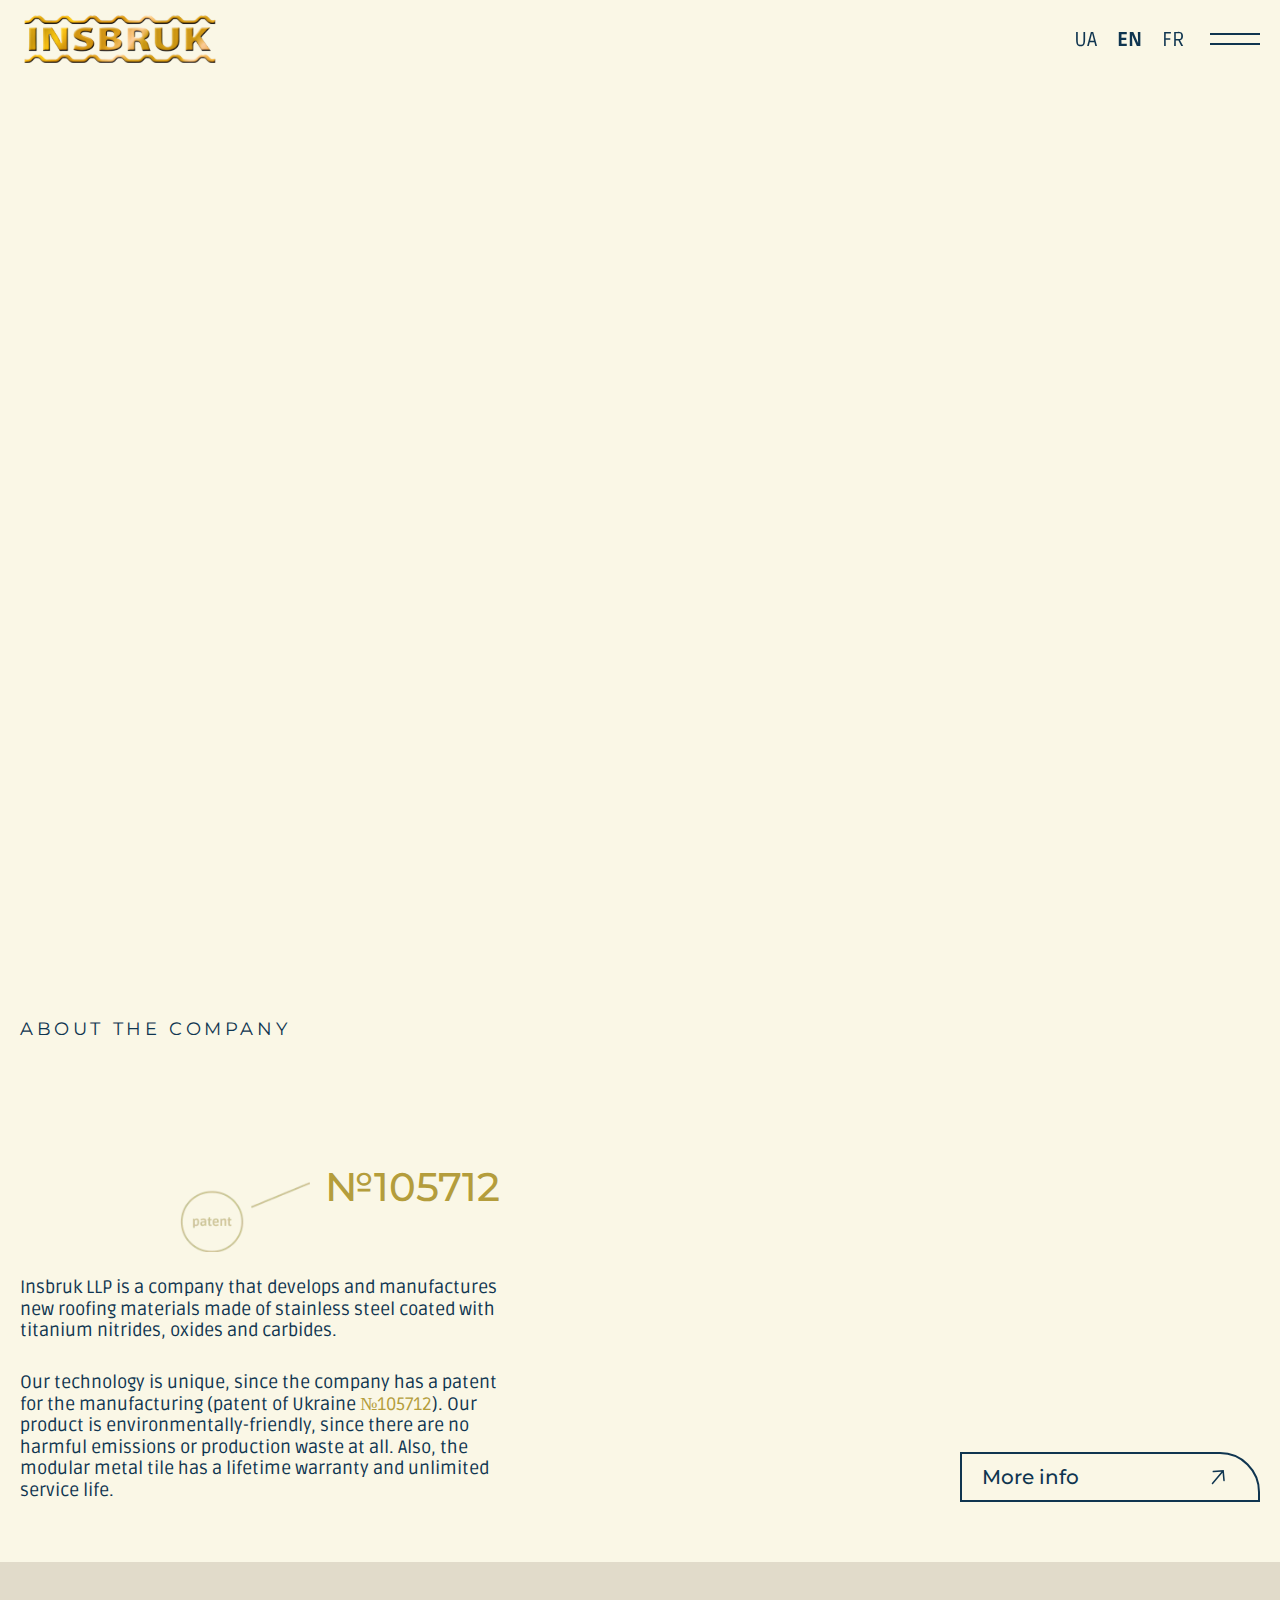
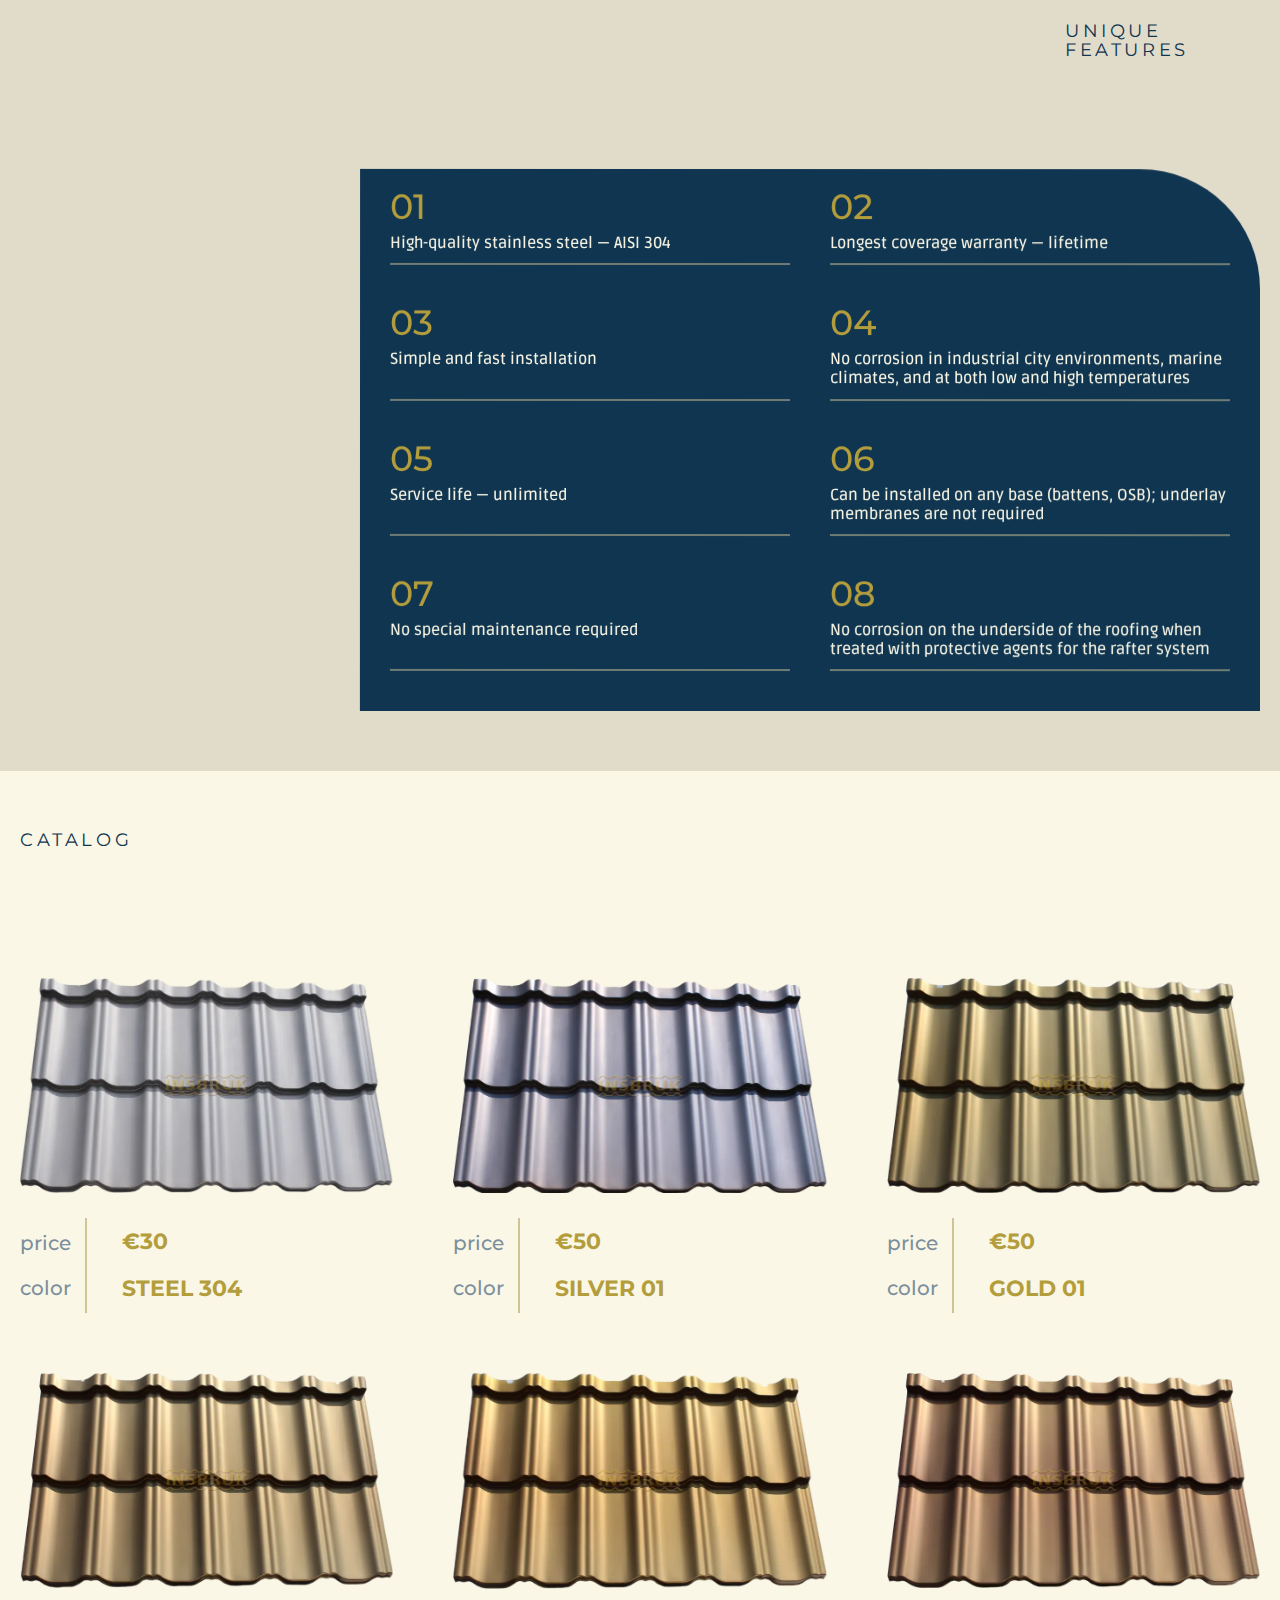
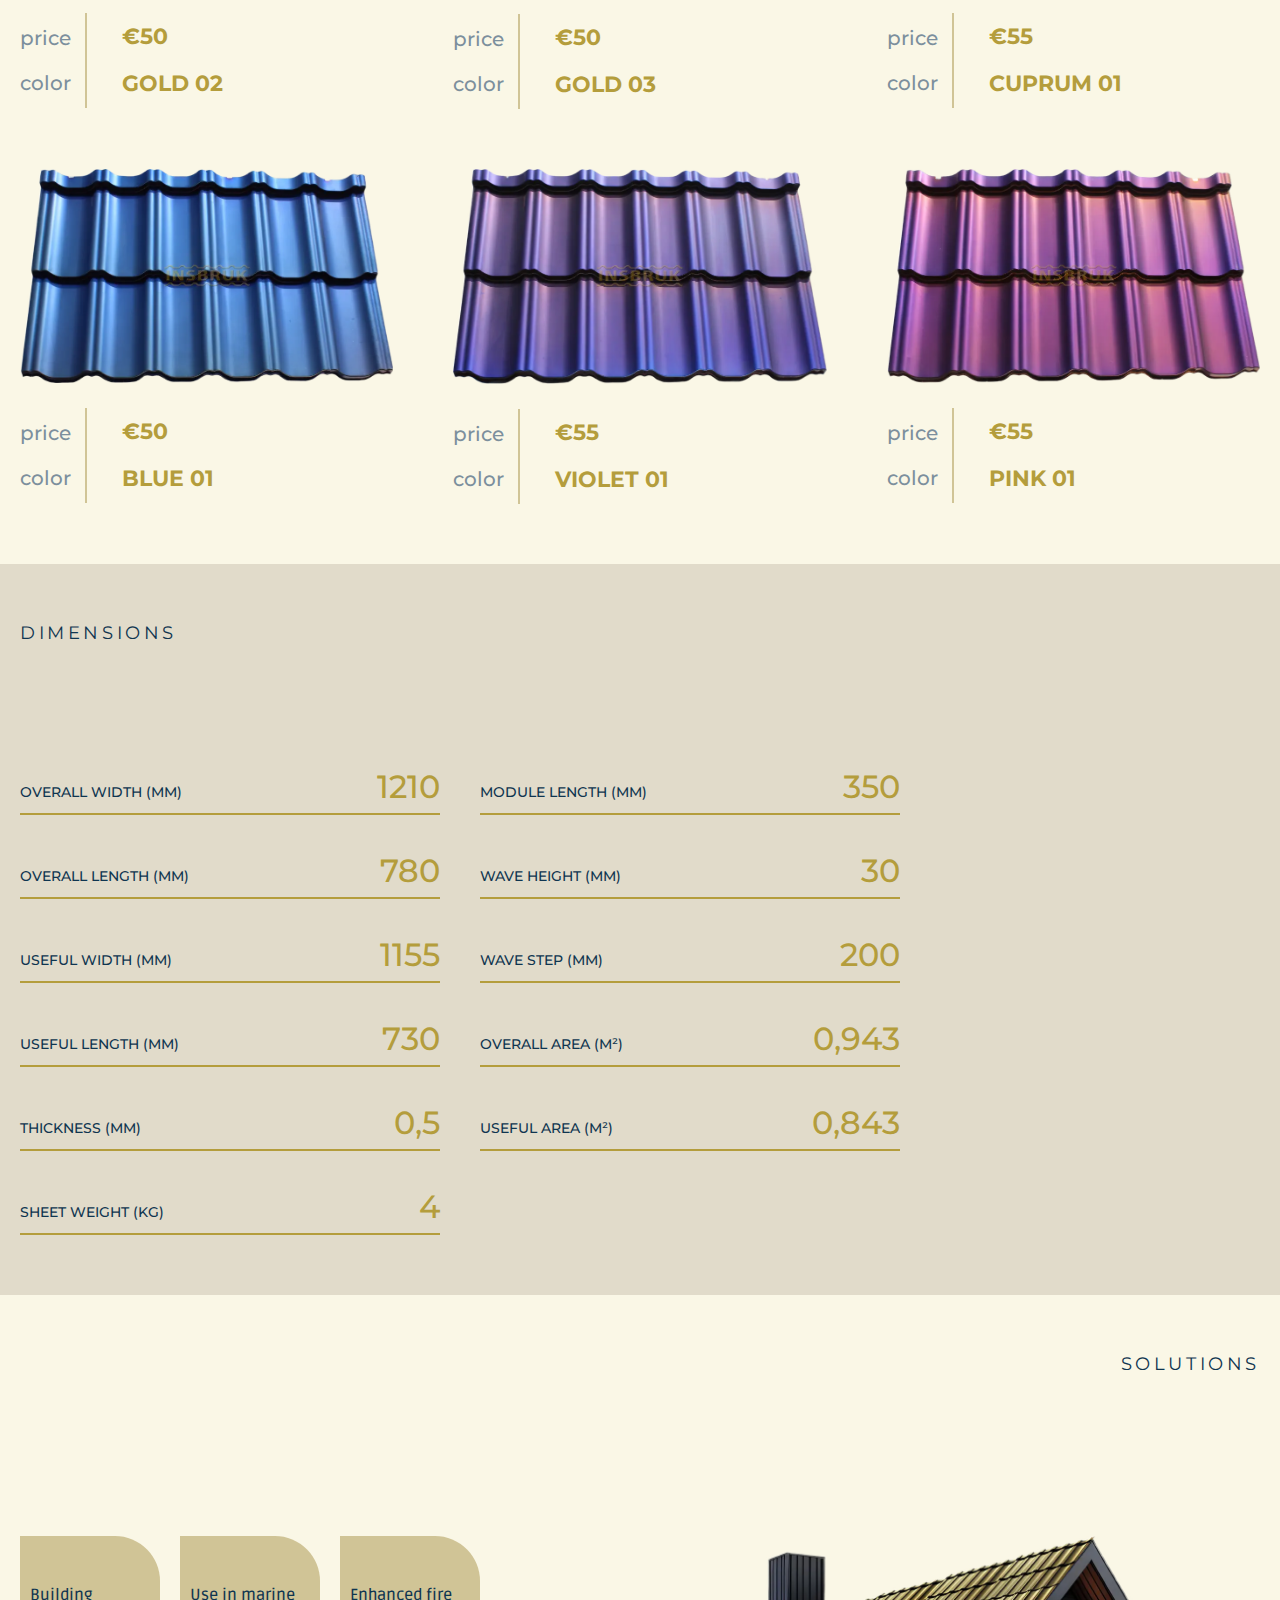
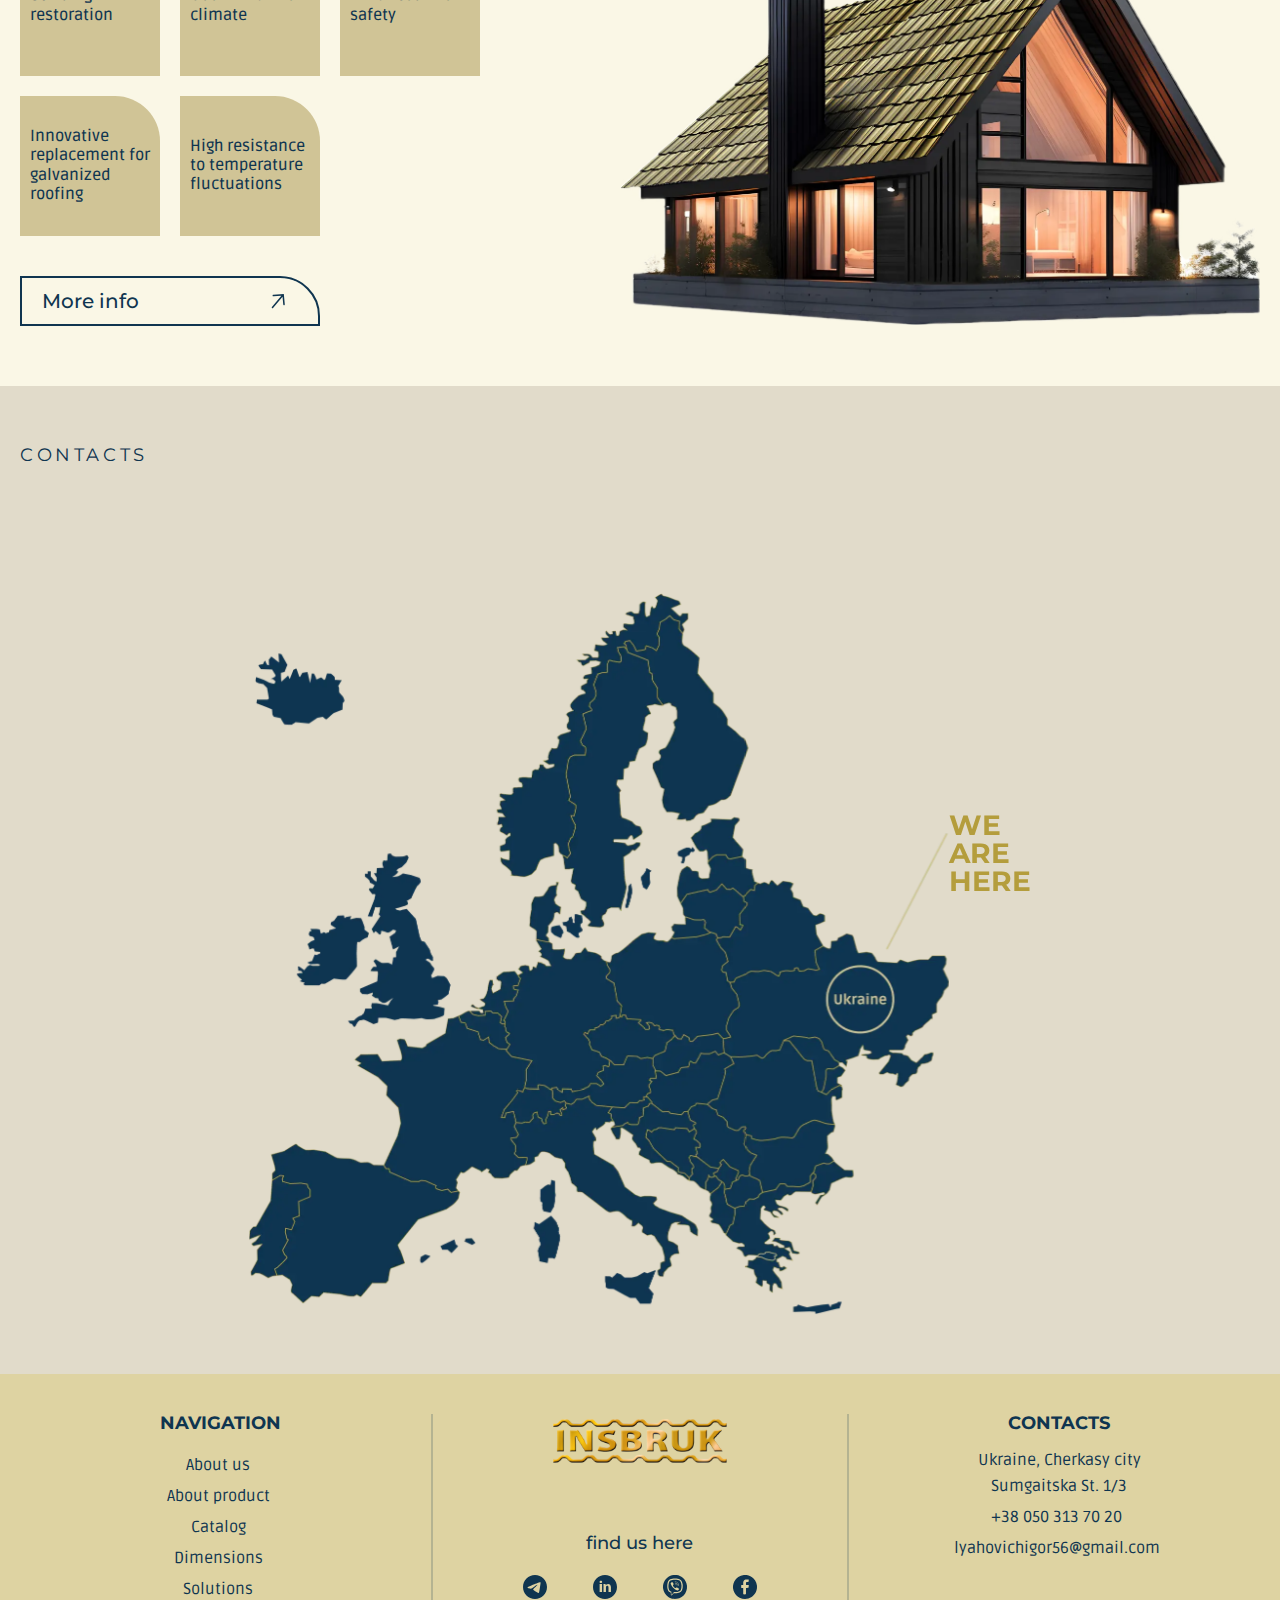
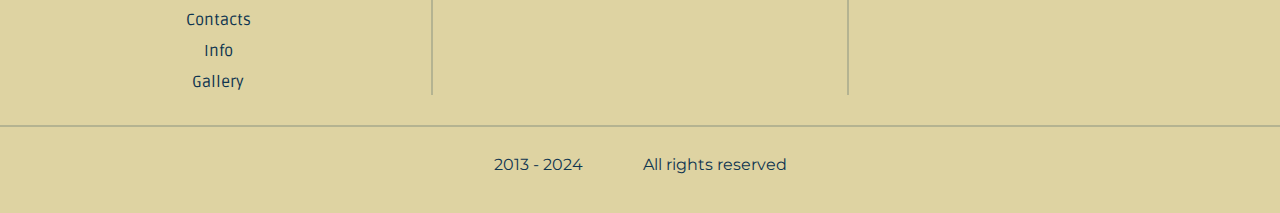
<file: en.html>
<!DOCTYPE html>
<html lang="en">

<head>
	<title>Insbruk | Stainless Steel Metal</title>
	<meta charset="UTF-8">
	<meta name="format-detection" content="telephone=no">
	<meta name="keywords" lang="en" content="Tiles, Insbruk, Metal Tiles, Stainless Steel, Roofing, Modular Metal Tiles">
	<meta property="og:description" content="LLP 'Insbruk' is a company specializing in the development and manufacturing of new roofing materials made from stainless steel, coated with titanium nitrides, oxides, and carbides.">
	<meta property="og:locale" content="uk_UA" />
	<meta property="og:image" content="img/bg.webp">
	<meta property="og:url" content="https://insbruk.co">
	<!-- <style>body{opacity: 0;}</style> -->
	<link rel="stylesheet" href="css/style.min.css?_v=20240909161148">
	<link rel="shortcut icon" href="favicon.ico">
	<link rel="apple-touch-icon" sizes="180x180" href="../apple-touch-icon.webp">
	<link rel="android-chrome" sizes="512x512" href="../android-chrome-512x512.webp">
	<link rel="android-chrome" sizes="192x192" href="../android-chrome-192x192.webp">
	<link rel="icon" type="image.webp" sizes="32x32" href="../favicon-32x32.webp">
	<link rel="icon" type="image.webp" sizes="16x16" href="../favicon-16x16.webp">
	<link rel="icon" href="../android-chrome-192x192.webp" type="image.webp">
	<link rel="alternate" hreflang="uk" href="https://insbruk.co/index.html" />
	<link rel="alternate" hreflang="en" href="https://insbruk.co/en.html" />
	<link rel="alternate" hreflang="fr" href="https://insbruk.co/fr.html" />
	<!-- <meta name="robots" content="noindex, nofollow"> -->
	<meta name="viewport" content="width=device-width, initial-scale=1.0">
</head>

<body>
	<div class="wrapper">
		<header class="header">
			<div class="header__container">
				<a href="en.html" class="header__logo">
					<img src="img/logo.svg" alt="Logotype">
				</a>
				<div class="header__navigation">
					<div class="header__language">
						<a href="index.html" class="header__language-button" data-lang="uk">UA</a>
						<a href="en.html" class="header__language-button header__language-button-active" data-lang="en">EN</a>
						<a href="fr.html" class="header__language-button" data-lang="fr">FR</a>
					</div>
					<button type="button" class="menu__icon icon-menu"><span class="icon-menu-span"></span>
						<div class="header__menu menu">
							<nav class="menu__body">
								<ul class="menu__list">
									<li class="menu__item"><a href="en.html" class="menu__link">Main</a></li>
									<li class="menu__item"><a href="en.html#about" class="menu__link">About us</a></li>
									<li class="menu__item"><a href="en.html#unique" class="menu__link">About product</a></li>
									<li class="menu__item"><a href="en.html#product" class="menu__link">Catalog</a></li>
									<li class="menu__item"><a href="en.html#sizes" class="menu__link">Dimensions</a></li>
									<li class="menu__item"><a href="en.html#solutions" class="menu__link">Solutions</a></li>
									<li class="menu__item"><a href="#contacts" class="menu__link">Contacts</a></li>
									<li class="menu__item"><a href="info-en.html" class="menu__link">Info</a></li>
									<li class="menu__item"><a href="gallery-en.html" class="menu__link">Gallery</a></li>
								</ul>
							</nav>
						</div>
					</button>
				</div>
			</div>
		</header>
		<main class="page">
			<section class="hero open">
				<div class="hero__container">
					<div class="hero__block">
						<div class="hero__unique">100% unique product</div>
						<h1 class="hero__title"><span style="color: #B49D3C;font-weight: 700;">Metal roof tiles</span><br> from stainless steel</h1>
					</div>
					<div class="hero__wrapper">
						<div data-da=".hero__container,991,1" class="hero__slider-pros swiper">
							<div class="hero__wrapper-pros swiper-wrapper">
								<div class="hero__slide-pros swiper-slide slide__pros">
									<div class="slide__pros-icon">
										<img src="img/hero/01.svg" alt="Icon">
									</div>
									<div class="slide__pros-text">
										<p>Environmentally friendly production</p>
									</div>
								</div>
								<div class="hero__slide-pros swiper-slide slide__pros">
									<div class="slide__pros-icon">
										<img src="img/hero/02.svg" alt="Icon">
									</div>
									<div class="slide__pros-text">
										<p>Lifetime warranty</p>
									</div>
								</div>
								<div class="hero__slide-pros swiper-slide slide__pros">
									<div class="slide__pros-icon">
										<img src="img/hero/03.svg" alt="Icon">
									</div>
									<div class="slide__pros-text">
										<p>Unlimited service life</p>
									</div>
								</div>
							</div>
							<div class="slide__pros-dots"></div>
						</div>

						<div data-prlx-parent class="hero__image">
							<img data-prlx src="img/hero/01.webp" alt="Фото проекту">
						</div>

						<div class="hero__right">
							<div data-da=".hero__image,767,0" class="hero__slider-product swiper">
								<div class="hero__wrapper-product swiper-wrapper">
									<div class="hero__slide-product swiper-slide slide-product">
										<img src="img/product/silver-01.webp" alt="Фото товару">
									</div>
									<div class="hero__slide-product swiper-slide slide-product">
										<img src="img/product/gold-01.webp" alt="Фото товару">
									</div>
									<div class="hero__slide-product swiper-slide slide-product">
										<img src="img/product/steel-304.webp" alt="Фото товару">
									</div>
									<div class="hero__slide-product swiper-slide slide-product">
										<img src="img/product/cuprum-01.webp" alt="Фото товару">
									</div>
									<div class="hero__slide-product swiper-slide slide-product">
										<img src="img/product/blue-01.webp" alt="Фото товару">
									</div>
									<div class="hero__slide-product swiper-slide slide-product">
										<img src="img/product/gold-02.webp" alt="Фото товару">
									</div>
									<div class="hero__slide-product swiper-slide slide-product">
										<img src="img/product/pink-01.webp" alt="Фото товару">
									</div>
									<div class="hero__slide-product swiper-slide slide-product">
										<img src="img/product/gold-03.webp" alt="Фото товару">
									</div>
									<div class="hero__slide-product swiper-slide slide-product">
										<img src="img/product/violet-01.webp" alt="Фото товару">
									</div>
								</div>
							</div>
							<div data-da=".hero__container,767" class="hero__buttons">
								<a href="#product" class="button"><span>Catalog</span>
									<img src="img/icon/button-01.svg" alt="Icon">
								</a>

								<a href="#contacts" class="button button-border"><span>Contacts</span>
									<img src="img/icon/button-02.svg" alt="Icon">
								</a>
							</div>
						</div>
					</div>
				</div>
			</section>
			<section class="about" id="about">
				<div class="about__container">
					<div class="block__info">
						<h2 class="block__title">About the company</h2>
						<div class="block__text" data-text-animate data-speed="25">Our company has been working on creating this unique product since 2013</div>
					</div>
					<div class="about__wrapper">
						<div class="about__content">
							<div class="about__content-patent">№105712</div>
							<div class="about__content-insbruk">
								<p>Insbruk LLP is a company that develops and manufactures new roofing materials made of stainless steel coated with titanium nitrides, oxides and carbides. </p>
							</div>
							<div class="about__content-technology">
								<p>Our technology is unique, since the company has a patent for the manufacturing (patent of Ukraine <span style="color: #B49D3C;">№105712</span>). Our product is environmentally-friendly, since there are no harmful emissions or production waste at all. Also, the modular metal tile has a lifetime warranty and unlimited service life.</p>
							</div>
						</div>
						<a href="info-en.html" class="button button-border about__button"><span>More info</span>
							<img src="img/icon/button-02.svg" alt="Icon">
						</a>
					</div>
				</div>
			</section>
			<section class="unique" id="unique">
				<div class="unique__container">
					<div class="block__info unique__info block__reverse">
						<h2 class="block__title unique__info-title">Unique features</h2>
						<div class="block__text unique__info-text" data-text-animate data-speed="25">Stainless steel roof tiles are a one-of-a-kind production that has no analogues</div>
					</div>
					<div class="unique__content" data-prlx-mouse>
						<div class="unique__items">
							<div class="unique__item">
								<div class="unique__item-count">01</div>
								<div class="unique__item-text">
									<p>High-quality stainless steel — AISI 304</p>
								</div>
							</div>
							<div class="unique__item">
								<div class="unique__item-count">02</div>
								<div class="unique__item-text">
									<p>Longest coverage warranty — lifetime</p>
								</div>
							</div>
							<div class="unique__item">
								<div class="unique__item-count">03</div>
								<div class="unique__item-text">
									<p>Simple and fast installation</p>
								</div>
							</div>
							<div class="unique__item">
								<div class="unique__item-count">04</div>
								<div class="unique__item-text">
									<p>No corrosion in industrial city environments, marine climates, and at both low and high temperatures</p>
								</div>
							</div>
							<div class="unique__item">
								<div class="unique__item-count">05</div>
								<div class="unique__item-text">
									<p>Service life — unlimited</p>
								</div>
							</div>
							<div class="unique__item">
								<div class="unique__item-count">06</div>
								<div class="unique__item-text">
									<p>Can be installed on any base (battens, OSB); underlay membranes are not required</p>
								</div>
							</div>
							<div class="unique__item">
								<div class="unique__item-count">07</div>
								<div class="unique__item-text">
									<p>No special maintenance required</p>
								</div>
							</div>
							<div class="unique__item">
								<div class="unique__item-count">08</div>
								<div class="unique__item-text">
									<p>No corrosion on the underside of the roofing when treated with protective agents for the rafter system</p>
								</div>
							</div>
						</div>
					</div>
				</div>
			</section>
			<section class="product" id="product">
				<div class="product__container">
					<div class="block__info">
						<h2 class="block__title">catalog</h2>
						<div class="block__text" data-text-animate data-speed="25">Modular stainless steel roofing: unique color pallette</div>
					</div>
					<div class="product__items">
						<article class="product__item">
							<div data-gallery class="product__item-image">
								<a href="img/product/steel-304.webp">
									<img src="img/product/steel-304.webp" alt="Фото товару" itemprop="image">
								</a>
							</div>
							<div class="product__item-info">
								<div class="product__item-criteria">
									<span class="product__item-price">price</span>
									<span itemprop="color" class="product__item-color">color</span>
								</div>
								<div class="product__item-value">
									<span itemprop="price" class="product__item-cost">€30</span>
									<span itemprop="name" class="product__item-name">steel 304</span>
								</div>
							</div>
						</article>
						<article class="product__item">
							<div data-gallery class="product__item-image">
								<a href="img/product/silver-01.webp">
									<img src="img/product/silver-01.webp" alt="Фото товару" itemprop="image">
								</a>
							</div>
							<div class="product__item-info">
								<div class="product__item-criteria">
									<span class="product__item-price">price</span>
									<span itemprop="color" class="product__item-color">color</span>
								</div>
								<div class="product__item-value">
									<span itemprop="price" class="product__item-cost">€50</span>
									<span itemprop="name" class="product__item-name">silver 01</span>
								</div>
							</div>
						</article>
						<article class="product__item">
							<div data-gallery class="product__item-image">
								<a href="img/product/gold-01.webp">
									<img src="img/product/gold-01.webp" alt="Фото товару" itemprop="image">
								</a>
							</div>
							<div class="product__item-info">
								<div class="product__item-criteria">
									<span class="product__item-price">price</span>
									<span itemprop="color" class="product__item-color">color</span>
								</div>
								<div class="product__item-value">
									<span itemprop="price" class="product__item-cost">€50</span>
									<span itemprop="name" class="product__item-name">gold 01</span>
								</div>
							</div>
						</article>
						<article class="product__item">
							<div data-gallery class="product__item-image">
								<a href="img/product/gold-02.webp">
									<img src="img/product/gold-02.webp" alt="Фото товару" itemprop="image">
								</a>
							</div>
							<div class="product__item-info">
								<div class="product__item-criteria">
									<span class="product__item-price">price</span>
									<span itemprop="color" class="product__item-color">color</span>
								</div>
								<div class="product__item-value">
									<span itemprop="price" class="product__item-cost">€50</span>
									<span itemprop="name" class="product__item-name">gold 02</span>
								</div>
							</div>
						</article>
						<article class="product__item">
							<div data-gallery class="product__item-image">
								<a href="img/product/gold-03.webp">
									<img src="img/product/gold-03.webp" alt="Фото товару" itemprop="image">
								</a>
							</div>
							<div class="product__item-info">
								<div class="product__item-criteria">
									<span class="product__item-price">price</span>
									<span itemprop="color" class="product__item-color">color</span>
								</div>
								<div class="product__item-value">
									<span itemprop="price" class="product__item-cost">€50</span>
									<span itemprop="name" class="product__item-name">gold 03</span>
								</div>
							</div>
						</article>
						<article class="product__item">
							<div data-gallery class="product__item-image">
								<a href="img/product/cuprum-01.webp">
									<img src="img/product/cuprum-01.webp" alt="Фото товару" itemprop="image">
								</a>
							</div>
							<div class="product__item-info">
								<div class="product__item-criteria">
									<span class="product__item-price">price</span>
									<span itemprop="color" class="product__item-color">color</span>
								</div>
								<div class="product__item-value">
									<span itemprop="price" class="product__item-cost">€55</span>
									<span itemprop="name" class="product__item-name">cuprum 01</span>
								</div>
							</div>
						</article>
						<article class="product__item">
							<div data-gallery class="product__item-image">
								<a href="img/product/blue-01.webp">
									<img src="img/product/blue-01.webp" alt="Фото товару" itemprop="image">
								</a>
							</div>
							<div class="product__item-info">
								<div class="product__item-criteria">
									<span class="product__item-price">price</span>
									<span itemprop="color" class="product__item-color">color</span>
								</div>
								<div class="product__item-value">
									<span itemprop="price" class="product__item-cost">€50</span>
									<span itemprop="name" class="product__item-name">blue 01</span>
								</div>
							</div>
						</article>
						<article class="product__item">
							<div data-gallery class="product__item-image">
								<a href="img/product/violet-01.webp">
									<img src="img/product/violet-01.webp" alt="Фото товару" itemprop="image">
								</a>
							</div>
							<div class="product__item-info">
								<div class="product__item-criteria">
									<span class="product__item-price">price</span>
									<span itemprop="color" class="product__item-color">color</span>
								</div>
								<div class="product__item-value">
									<span itemprop="price" class="product__item-cost">€55</span>
									<span itemprop="name" class="product__item-name">violet 01</span>
								</div>
							</div>
						</article>
						<article class="product__item">
							<div data-gallery class="product__item-image">
								<a href="img/product/pink-01.webp">
									<img src="img/product/pink-01.webp" alt="Фото товару" itemprop="image">
								</a>
							</div>
							<div class="product__item-info">
								<div class="product__item-criteria">
									<span class="product__item-price">price</span>
									<span itemprop="color" class="product__item-color">color</span>
								</div>
								<div class="product__item-value">
									<span itemprop="price" class="product__item-cost">€55</span>
									<span itemprop="name" class="product__item-name">pink 01</span>
								</div>
							</div>
						</article>
					</div>
				</div>
			</section>
			<section class="sizes" id="sizes">
				<div class="sizes__container">
					<div class="block__info">
						<h2 class="block__title">Dimensions</h2>
						<div class="block__text sizes__block-text" data-text-animate data-speed="25">For profiling the modules of the metal tile, we use a rolling mill and AISI-304 stainless steel, 0.5 mm thick</div>
					</div>
					<div class="sizes__content">
						<div class="sizes__items">
							<div class="sizes__item">
								<div class="sizes__item-point">Overall width (mm)</div>
								<div class="sizes__item-value">1210</div>
							</div>
							<div class="sizes__item">
								<div class="sizes__item-point">Module length (mm)</div>
								<div class="sizes__item-value">350</div>
							</div>
							<div class="sizes__item">
								<div class="sizes__item-point">Overall length (mm)</div>
								<div class="sizes__item-value">780</div>
							</div>
							<div class="sizes__item">
								<div class="sizes__item-point">Wave height (mm)</div>
								<div class="sizes__item-value">30</div>
							</div>
							<div class="sizes__item">
								<div class="sizes__item-point">Useful width (mm)</div>
								<div class="sizes__item-value">1155</div>
							</div>
							<div class="sizes__item">
								<div class="sizes__item-point">Wave step (mm)</div>
								<div class="sizes__item-value">200</div>
							</div>
							<div class="sizes__item">
								<div class="sizes__item-point">Useful length (mm)</div>
								<div class="sizes__item-value">730</div>
							</div>
							<div class="sizes__item">
								<div class="sizes__item-point">Overall area (m²)</div>
								<div class="sizes__item-value">0,943</div>
							</div>
							<div class="sizes__item">
								<div class="sizes__item-point">Thickness (mm)</div>
								<div class="sizes__item-value">0,5</div>
							</div>
							<div class="sizes__item">
								<div class="sizes__item-point">Useful area (m²)</div>
								<div class="sizes__item-value">0,843</div>
							</div>
							<div class="sizes__item">
								<div class="sizes__item-point">Sheet weight (kg)</div>
								<div class="sizes__item-value">4</div>
							</div>
						</div>
					</div>
				</div>
			</section>
			<section class="solutions" id="solutions">
				<div class="solutions__container">
					<div class="block__info block__reverse">
						<h2 class="block__title">Solutions</h2>
						<div class="block__text" data-text-animate data-speed="25">Our product is the perfect choice for roofing any buildings, in addition to its unique features</div>
					</div>
					<div class="solutions__wrapper">
						<div class="solutions__content">
							<ul class="solutions__items">
								<li class="solutions__item">Building restoration</li>
								<li class="solutions__item">Use in marine climate</li>
								<li class="solutions__item">Enhanced fire safety</li>
								<li class="solutions__item">Innovative replacement for galvanized roofing</li>
								<li class="solutions__item">High resistance to temperature fluctuations</li>
							</ul>
							<a href="info-en.html" class="button button-border solutions__button"><span>More info</span>
								<img src="img/icon/button-02.svg" alt="Icon">
							</a>
						</div>
						<div class="solutions__image" data-prlx-parent>
							<img data-prlx src="img/solutions/01.webp" alt="Фото проекту">
						</div>
					</div>
				</div>
			</section>
			<section class="map">
				<div class="map__container">
					<div class="block__info">
						<h2 class="block__title">contacts</h2>
						<div class="block__text" data-text-animate data-speed="25">Insbruk stainless steel roofing is a Ukrainian product</div>
					</div>
					<div class="map__wrapper">
						<div class="map__content">
							<span>We<br>are<br>here</span>
							<a data-prlx-mouse target="_blank" href="https://maps.app.goo.gl/XfQHvLuHm8n4bN9f7">
								<img src="img/contacts/map.webp" alt="Map">
							</a>
						</div>
					</div>
				</div>
			</section>
		</main>
		<footer class="footer" id="contacts">
			<div class="footer__container">
				<nav class="footer__nav" data-spollers="479.98,max" data-spollers-speed="500">
					<details>
						<summary class="footer__nav-title footer__title">Navigation</summary>
						<ul class="footer__nav-items">
							<li class="footer__nav-item">
								<a href="en.html#about" class="footer__nav-link">About us</a>
							</li>
							<li class="footer__nav-item">
								<a href="en.html#unique" class="footer__nav-link">About product</a>
							</li>
							<li class="footer__nav-item">
								<a href="en.html#product" class="footer__nav-link">Catalog</a>
							</li>
							<li class="footer__nav-item">
								<a href="en.html#sizes" class="footer__nav-link">Dimensions</a>
							</li>
							<li class="footer__nav-item">
								<a href="en.html#solutions" class="footer__nav-link">Solutions</a>
							</li>
							<li class="footer__nav-item">
								<a href="#contacts" class="footer__nav-link">Contacts</a>
							</li>
							<li class="footer__nav-item">
								<a href="info-en.html" class="footer__nav-link">Info</a>
							</li>
							<li class="footer__nav-item">
								<a href="gallery-en.html" class="footer__nav-link">Gallery</a>
							</li>
						</ul>
					</details>
				</nav>

				<div class="footer__social">
					<a href="en.html" class="footer__social-logo">
						<img src="img/logo.svg" alt="Logotype">
					</a>
					<h3 class="footer__social-subtitle">find us here</h3>
					<ul class="footer__social-items">
						<li class="footer__social-item">
							<a href="https://t.me/Insbrukco" target="_blank" class="footer__social-link">
								<svg width="24" height="25" viewBox="0 0 24 25" fill="none" xmlns="http://www.w3.org/2000/svg">
									<path d="M12 2.42188C6.48 2.42188 2 6.90188 2 12.4219C2 17.9419 6.48 22.4219 12 22.4219C17.52 22.4219 22 17.9419 22 12.4219C22 6.90188 17.52 2.42188 12 2.42188ZM16.64 9.22188C16.49 10.8019 15.84 14.6419 15.51 16.4119C15.37 17.1619 15.09 17.4119 14.83 17.4419C14.25 17.4919 13.81 17.0619 13.25 16.6919C12.37 16.1119 11.87 15.7519 11.02 15.1919C10.03 14.5419 10.67 14.1819 11.24 13.6019C11.39 13.4519 13.95 11.1219 14 10.9119C14.0069 10.8801 14.006 10.847 13.9973 10.8157C13.9886 10.7843 13.9724 10.7555 13.95 10.7319C13.89 10.6819 13.81 10.7019 13.74 10.7119C13.65 10.7319 12.25 11.6619 9.52 13.5019C9.12 13.7719 8.76 13.9119 8.44 13.9019C8.08 13.8919 7.4 13.7019 6.89 13.5319C6.26 13.3319 5.77 13.2219 5.81 12.8719C5.83 12.6919 6.08 12.5119 6.55 12.3219C9.47 11.0519 11.41 10.2119 12.38 9.81188C15.16 8.65188 15.73 8.45187 16.11 8.45187C16.19 8.45187 16.38 8.47187 16.5 8.57187C16.6 8.65187 16.63 8.76188 16.64 8.84188C16.63 8.90188 16.65 9.08188 16.64 9.22188Z" fill="#0F3550" />
								</svg>
							</a>
						</li>
						<li class="footer__social-item">
							<a href="https://www.linkedin.com/in/igor-liakhovych-3409a0327" target="_blank" class="footer__social-link">
								<svg width="24" height="25" viewBox="0 0 24 25" fill="none" xmlns="http://www.w3.org/2000/svg">
									<path d="M12 2.42188C6.47708 2.42188 2 6.89896 2 12.4219C2 17.9448 6.47708 22.4219 12 22.4219C17.5229 22.4219 22 17.9448 22 12.4219C22 6.89896 17.5229 2.42188 12 2.42188ZM9.55208 16.5667H7.52708V10.05H9.55208V16.5667ZM8.52708 9.25C7.8875 9.25 7.47396 8.79687 7.47396 8.23646C7.47396 7.66458 7.9 7.225 8.55312 7.225C9.20625 7.225 9.60625 7.66458 9.61875 8.23646C9.61875 8.79687 9.20625 9.25 8.52708 9.25ZM16.9479 16.5667H14.9229V12.9552C14.9229 12.1146 14.6292 11.5437 13.8969 11.5437C13.3375 11.5437 13.0052 11.9302 12.8583 12.3021C12.8042 12.4344 12.7906 12.6219 12.7906 12.8083V16.5656H10.7646V12.1281C10.7646 11.3146 10.7385 10.6344 10.7115 10.049H12.4708L12.5635 10.9542H12.6042C12.8708 10.5292 13.524 9.90208 14.6167 9.90208C15.949 9.90208 16.9479 10.7948 16.9479 12.7135V16.5667Z" fill="#0F3550" />
								</svg>
							</a>
						</li>
						<li class="footer__social-item">
							<a href="viber://chat?number=380501317020" target="_blank" class="footer__social-link">
								<svg width="24" height="25" viewBox="0 0 24 25" fill="none" xmlns="http://www.w3.org/2000/svg">
									<path d="M11.2574 2.43591C11.1932 2.44392 10.9647 2.47197 10.7563 2.496C9.01243 2.69231 7.2726 3.42146 5.78533 4.57126C5.34436 4.91179 4.47444 5.78116 4.13369 6.22185C3.02325 7.6561 2.34977 9.23057 2.06915 11.0534C1.97695 11.6544 1.97695 13.2008 2.06915 13.8017C2.51814 16.7143 4.0455 19.1461 6.42674 20.7406C7.74965 21.626 9.10864 22.1348 10.7763 22.3712C11.3175 22.4473 12.7927 22.4353 13.382 22.3512C14.8773 22.1308 16.3125 21.582 17.5312 20.7687C20.0046 19.1141 21.524 16.6622 21.9489 13.6495C22.017 13.1808 22.017 11.6744 21.9489 11.2057C21.5841 8.6136 20.3814 6.39813 18.4732 4.7876C17.0421 3.5777 15.2582 2.77644 13.4021 2.51203C12.9691 2.44793 11.53 2.39585 11.2574 2.43591ZM13.2618 5.43662C14.725 5.60889 15.9717 6.02554 16.7094 6.58642C17.5793 7.25147 18.1004 8.4173 18.357 10.3043C18.4532 11.0014 18.4532 12.5438 18.357 13.2088C18.1325 14.7793 17.6434 15.857 16.9018 16.4299C16.3405 16.8626 15.3985 17.2472 14.4043 17.4475C13.5344 17.6237 12.9571 17.6838 11.9028 17.7039L10.9006 17.7199L10.167 18.5772C9.58569 19.2543 9.40128 19.4426 9.28904 19.4787C9.02044 19.5668 8.73983 19.4466 8.60353 19.1862C8.5474 19.074 8.5434 18.9458 8.56344 18.1766L8.58749 17.2952L8.19864 17.147C7.24855 16.7824 6.67929 16.2937 6.27039 15.4924C5.5007 13.986 5.32832 11.2658 5.8655 9.03427C6.17418 7.74424 6.65524 6.90693 7.36881 6.39412C8.09842 5.87731 9.37322 5.49671 10.7763 5.37652C11.3576 5.32845 12.6083 5.3605 13.2618 5.43662Z" fill="#0F3550" />
									<path d="M10.8242 6.37812C9.50132 6.49831 8.39889 6.83884 7.82563 7.31158C6.45863 8.42934 6.09783 13.1127 7.2203 15.1519C7.42074 15.5205 7.74546 15.8209 8.1744 16.0413C8.37083 16.1414 8.6274 16.2536 8.74365 16.2937L8.95211 16.3618V17.6558C8.95211 18.7335 8.96013 18.9579 9.00824 18.9979C9.04431 19.026 9.09242 19.03 9.12449 19.0099C9.15656 18.9939 9.62559 18.4731 10.1668 17.8521L11.153 16.7264L12.0269 16.7023C13.6264 16.6542 14.8651 16.4059 15.8072 15.9451C16.2642 15.7168 16.621 15.3682 16.8415 14.9315C17.7635 13.0927 17.5951 9.34678 16.5248 7.82038C16.0397 7.1313 14.9172 6.66256 13.2215 6.43821C12.6402 6.36209 11.3614 6.33004 10.8242 6.37812ZM12.6843 7.98464C13.6224 8.24505 14.3279 8.80993 14.7809 9.66728C15.0696 10.2121 15.274 11.0134 15.2379 11.4461C15.2299 11.5783 15.2099 11.6103 15.1337 11.6183C14.9934 11.6384 14.9253 11.5582 14.9253 11.3659C14.9253 11.1256 14.821 10.6088 14.7048 10.2642C14.3159 9.11441 13.3257 8.32918 12.1071 8.19697C11.8385 8.16893 11.7583 8.12886 11.7583 8.0247C11.7583 7.98864 11.7823 7.93256 11.8104 7.90451C11.8745 7.83641 12.2915 7.87647 12.6843 7.98464ZM9.87414 8.44536C10.2269 8.74183 10.8763 9.72337 10.9084 10.0078C10.9365 10.2522 10.8723 10.3724 10.5757 10.6368C10.255 10.9253 10.2269 11.0214 10.3712 11.398C10.732 12.3595 11.5097 13.1287 12.4037 13.4092C12.6122 13.4773 12.6362 13.4773 12.7685 13.4132C12.8487 13.3731 12.997 13.2369 13.1012 13.1087C13.3177 12.8282 13.4941 12.7561 13.7627 12.8282C13.9912 12.8883 14.7368 13.3971 15.0575 13.7096C15.2981 13.946 15.3261 13.9901 15.3261 14.1303C15.3261 14.3586 15.1457 14.6872 14.8651 14.9716C14.4883 15.3562 14.1836 15.4564 13.7988 15.3322C13.446 15.216 12.6523 14.8274 12.1511 14.5229C10.4354 13.4813 9.5374 12.4036 8.61537 10.2923C8.29467 9.55911 8.31872 9.31072 8.73964 8.85801C9.18462 8.37725 9.60956 8.22502 9.87414 8.44536ZM12.7765 9.06634C13.5703 9.33476 14.2037 10.2041 14.2037 11.0334C14.2037 11.2417 14.1676 11.2858 14.0233 11.2498C13.9471 11.2297 13.923 11.1897 13.903 11.0735C13.8068 10.4405 13.6344 10.0599 13.3017 9.7474C13.0571 9.51504 12.7805 9.37883 12.4197 9.30271C12.1552 9.25062 12.079 9.20656 12.079 9.1064C12.079 8.92211 12.2995 8.91009 12.7765 9.06634ZM12.6603 9.95974C13.009 10.12 13.2335 10.4044 13.3217 10.8051C13.3698 11.0294 13.3257 11.1176 13.1654 11.0975C13.0852 11.0895 13.0571 11.0535 13.0211 10.9052C12.9208 10.5166 12.7445 10.3203 12.3997 10.2041C12.2233 10.144 12.1993 10.124 12.1993 10.0238C12.1993 9.83955 12.3556 9.81551 12.6603 9.95974Z" fill="#0F3550" />
								</svg>
							</a>
						</li>
						<li class="footer__social-item">
							<a href="https://www.facebook.com/profile.php?id=100064154105498" target="_blank" class="footer__social-link">
								<svg width="24" height="25" viewBox="0 0 24 25" fill="none" xmlns="http://www.w3.org/2000/svg">
									<path d="M11.0647 2.44419C7.66783 2.77269 4.63101 4.82975 3.09303 7.84885C2.54906 8.91648 2.22816 9.94501 2.05205 11.1847C1.97378 11.7322 1.98552 13.1557 2.07553 13.7658C2.22816 14.853 2.54906 15.8815 3.04215 16.871C4.0166 18.8342 5.57414 20.3906 7.5426 21.3683C10.732 22.9561 14.5046 22.7371 17.4788 20.7934C18.6411 20.0348 19.7447 18.9085 20.4961 17.7118C20.7857 17.2581 21.2161 16.3743 21.4118 15.8424C21.6114 15.3027 21.8423 14.372 21.9245 13.7658C22.0145 13.1518 22.0262 11.7283 21.9479 11.1847C21.7171 9.56176 21.2005 8.17735 20.3434 6.8868C19.9834 6.3393 19.6195 5.89347 19.1107 5.38116C17.5492 3.80513 15.6082 2.82744 13.3893 2.49894C12.9118 2.42855 11.5656 2.39726 11.0647 2.44419ZM14.9938 6.25717L15.0916 6.35103V7.22704V8.10305L14.9899 8.19691C14.892 8.28685 14.8646 8.29076 14.1602 8.31032C13.5067 8.32987 13.4088 8.3416 13.264 8.41982C12.8805 8.61927 12.8218 8.83045 12.8218 9.98021V10.8523H13.8784H14.9351L15.0603 10.9657L15.1894 11.0791L15.0955 11.916C14.9742 13.0228 14.9625 13.0814 14.8372 13.187C14.7355 13.277 14.7159 13.277 13.7767 13.277H12.8218V15.8972C12.8218 18.4665 12.8218 18.5174 12.7436 18.5956C12.6692 18.6699 12.6144 18.6738 11.6674 18.6738C10.7203 18.6738 10.6655 18.6699 10.5912 18.5956C10.5129 18.5174 10.5129 18.4665 10.5129 15.8972V13.277H9.785H9.0571L8.94361 13.1636L8.83012 13.0501V12.0529V11.0557L8.95144 10.954C9.06884 10.8523 9.07275 10.8523 9.79282 10.8523H10.5129V9.92155C10.5129 8.59189 10.5755 8.16953 10.8729 7.56727C11.1625 6.97284 11.7535 6.484 12.4109 6.29628C12.7866 6.18678 12.9823 6.17114 13.9685 6.16331L14.8999 6.1594L14.9938 6.25717Z" fill="#0F3550" />
								</svg>
							</a>
						</li>
					</ul>
				</div>

				<div class="footer__contacts">
					<h4 class="footer__contacts-title footer__title">Contacts</h4>
					<address class="footer__contacts-address">
						<span>Ukraine, Cherkasy city</span>
						<span>Sumgaitska St. 1/3</span>
					</address>
					<a href="tel:0503137020" class="footer__contacts-phone">+38 050 313 70 20</a>
					<a href="malito:lyahovichigor56@gmail.com" class="footer__contacts-email">lyahovichigor56@gmail.com</a>
				</div>
			</div>
			<div class="footer__copy"><span>2013 - 2024</span> <span>All rights reserved</span></div>
		</footer>

		<div class="scroll-up">
			<img src="img/icon/up.svg" alt="Scroll Up">
		</div>
	</div>
	<script src="js/app.min.js?_v=20240909161148"></script>
</body>

</html>
</file>
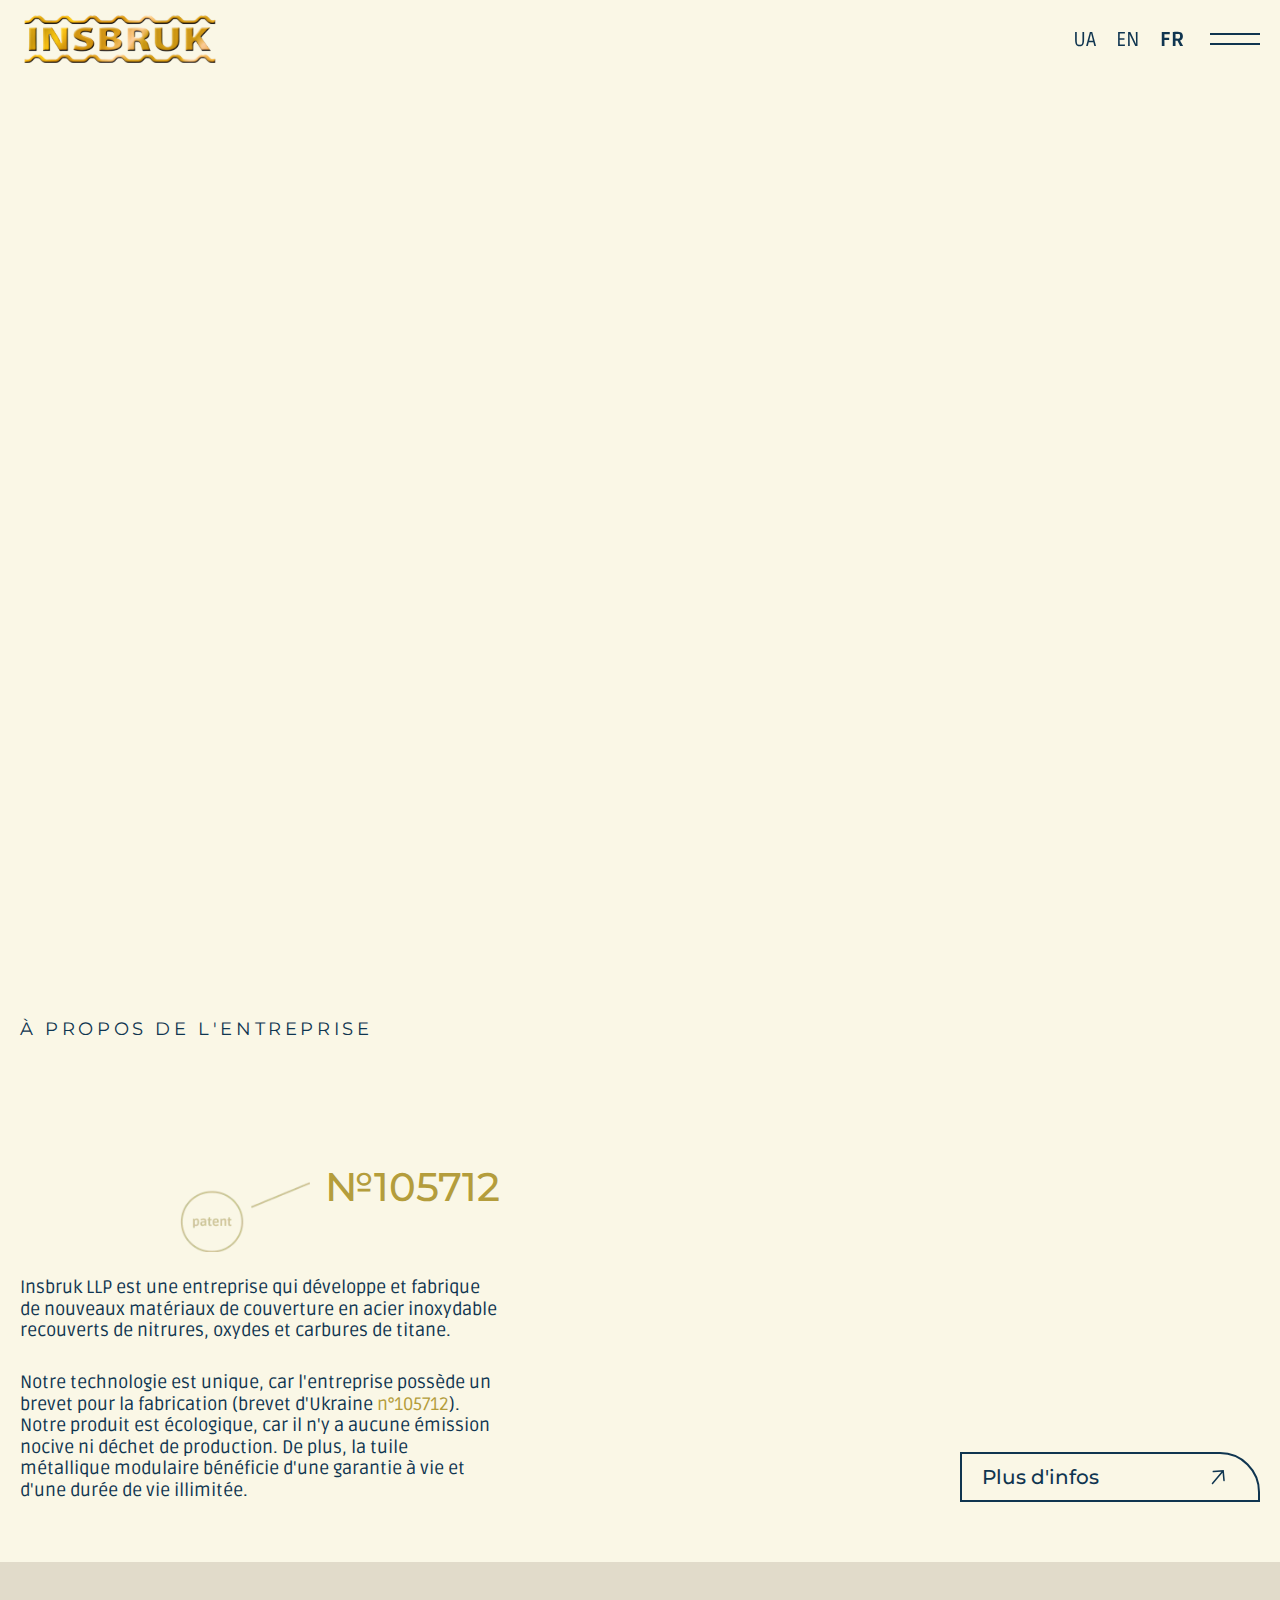
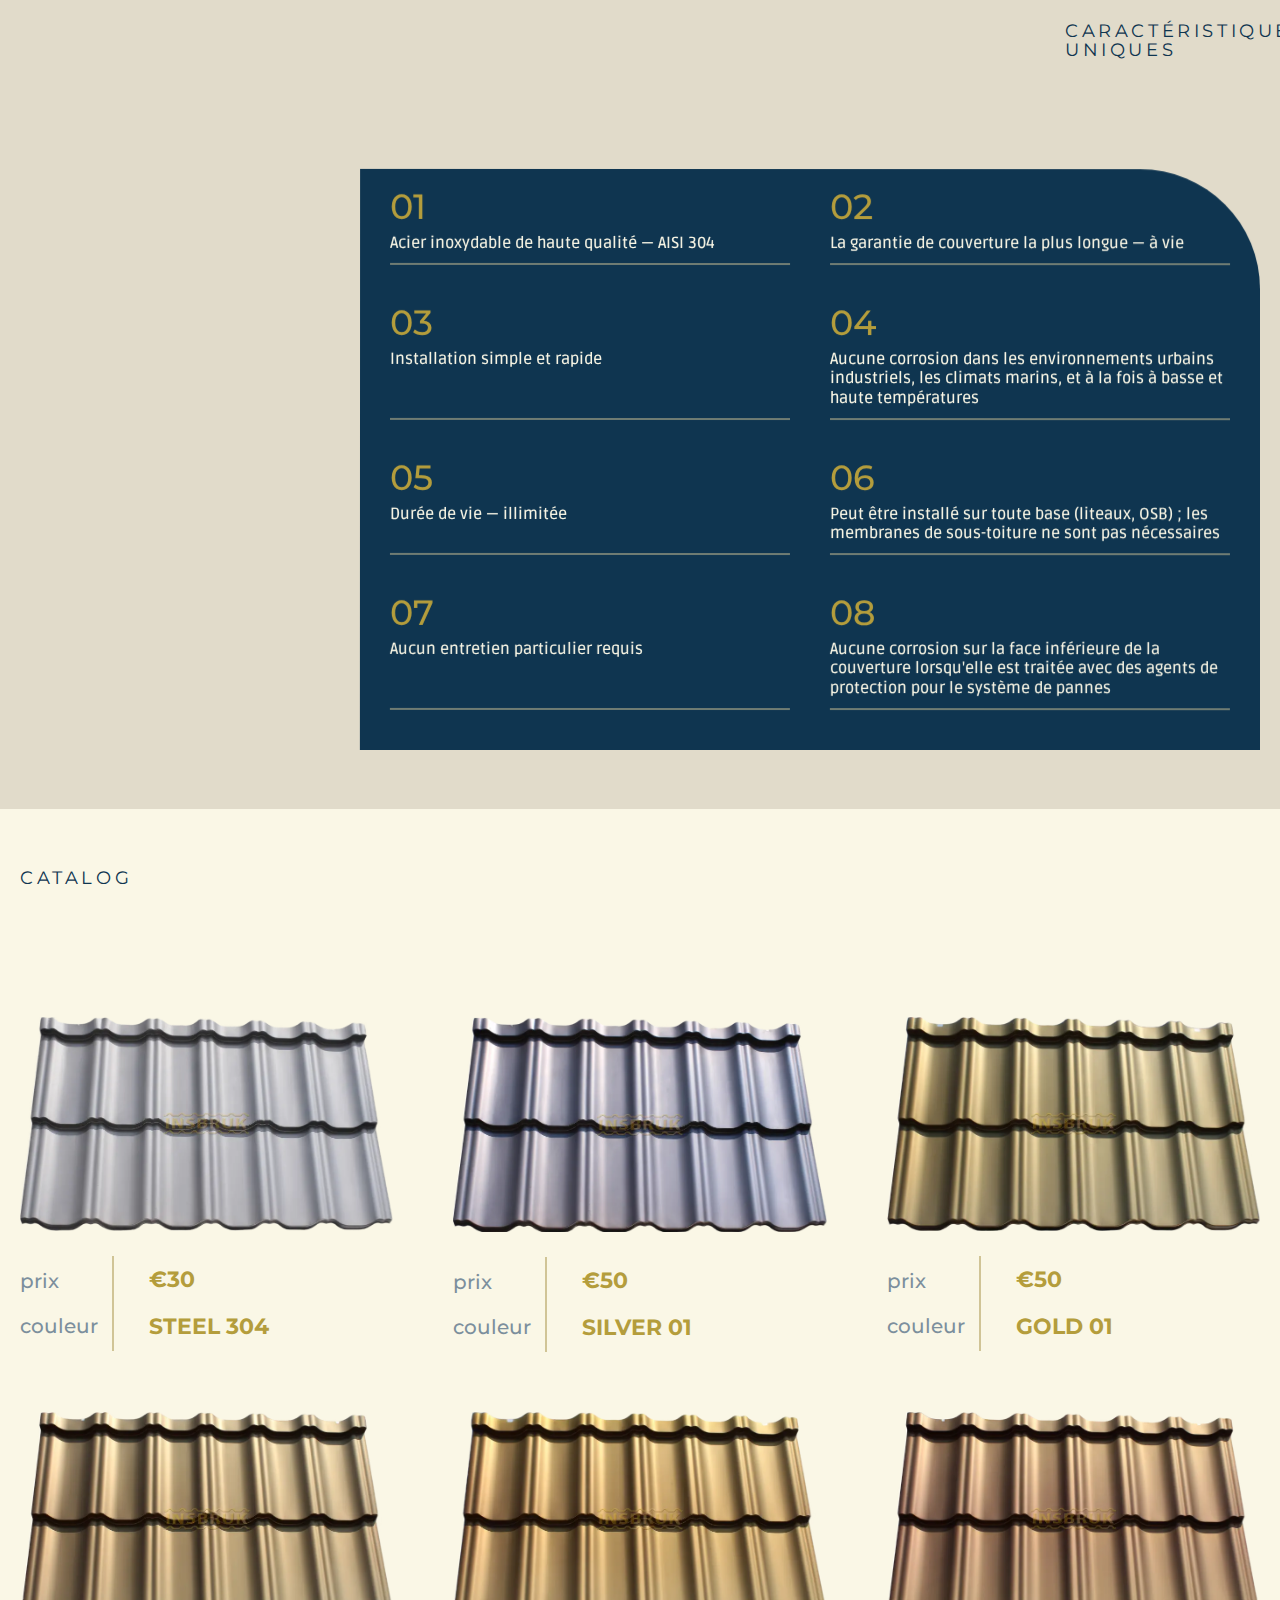
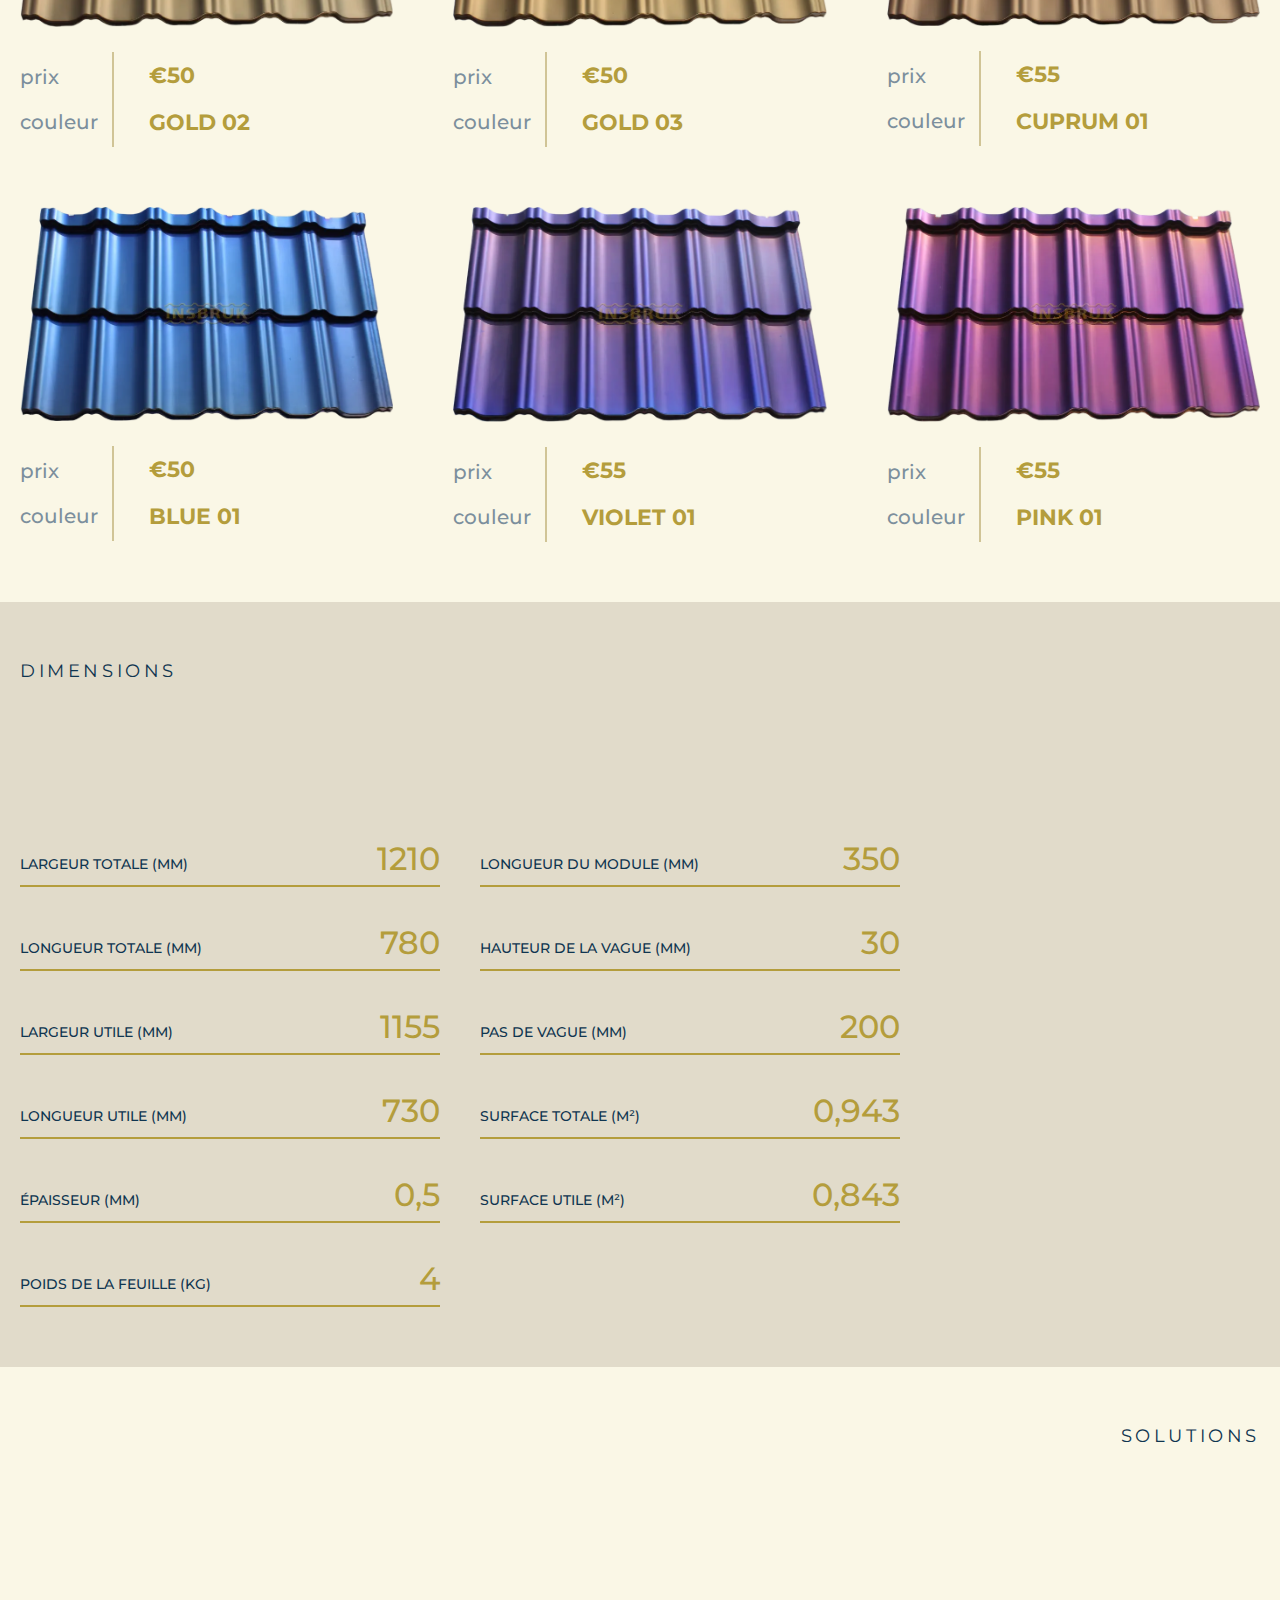
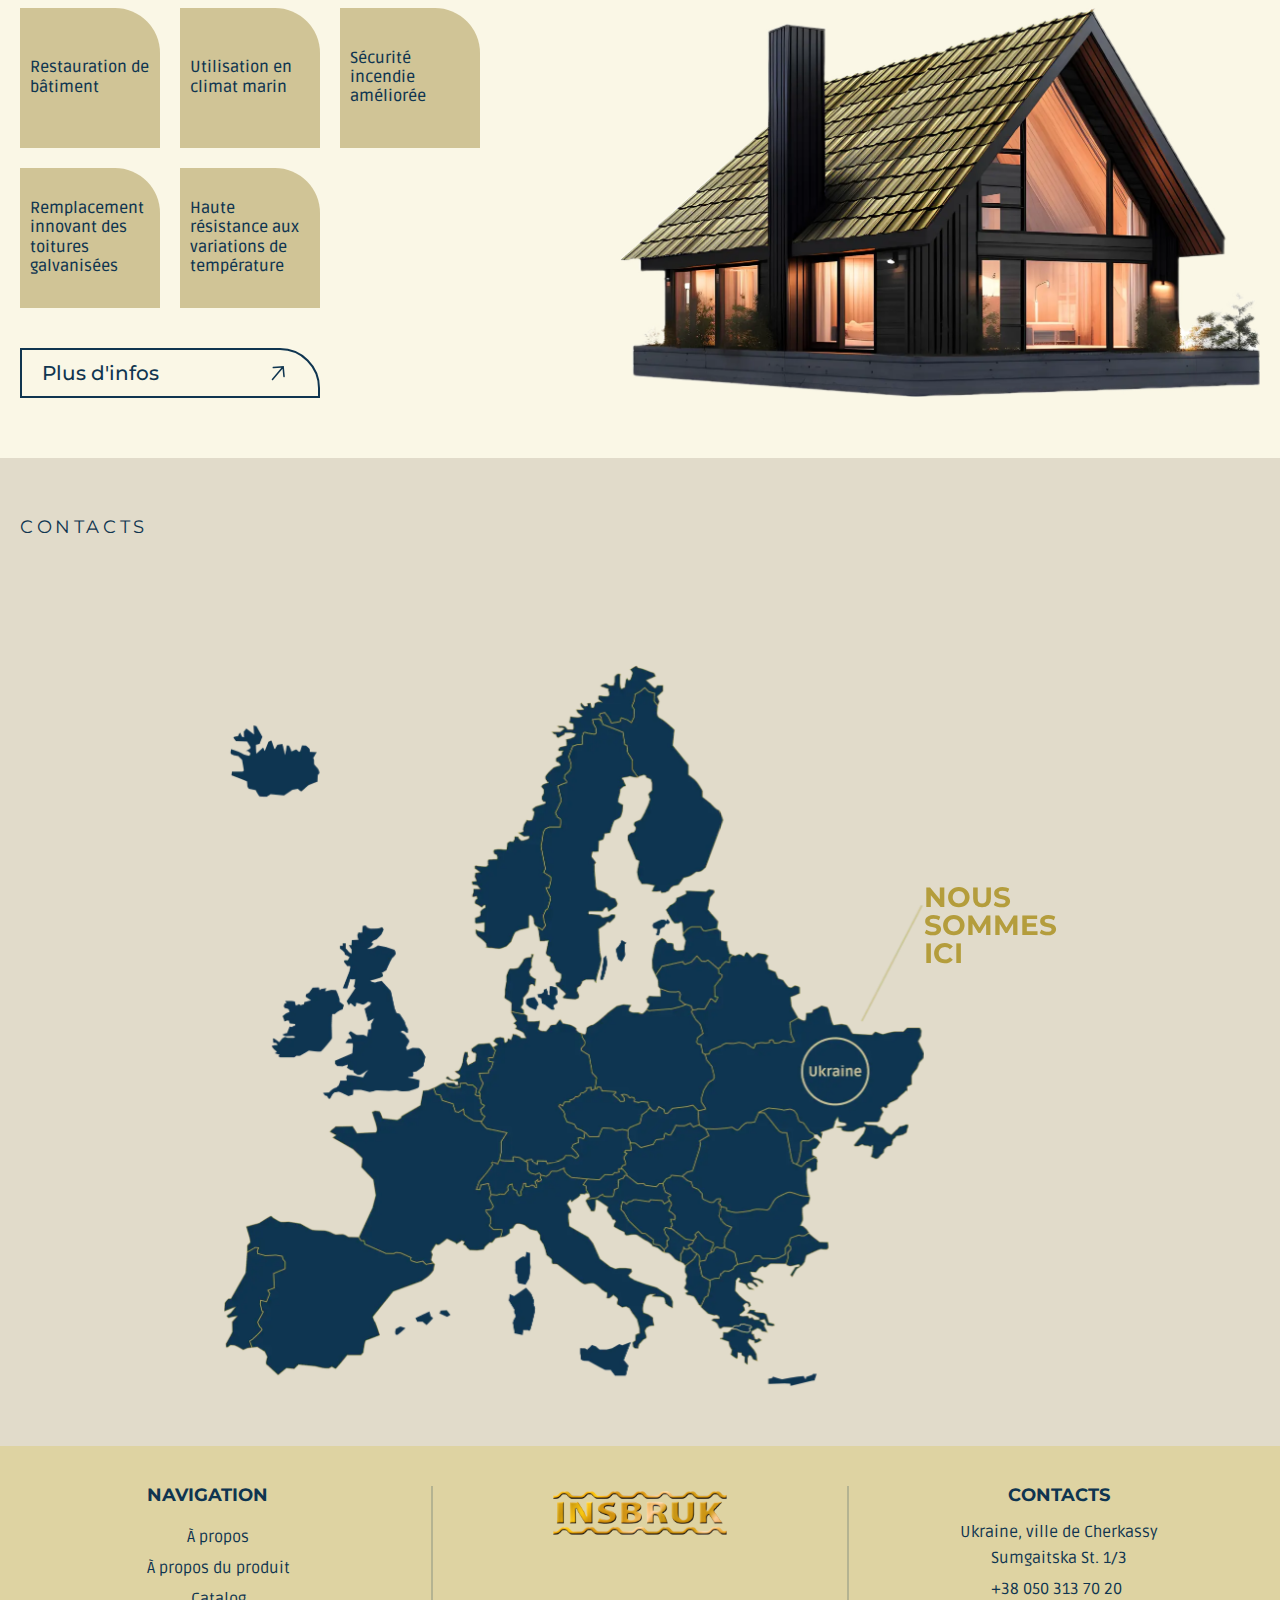
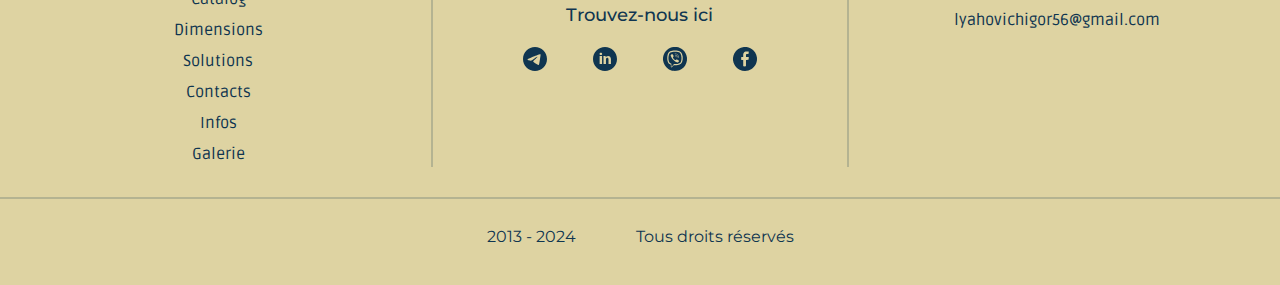
<file: fr.html>
<!DOCTYPE html>
<html lang="en">

<head>
	<title>Insbruk | Métal en acier inoxydable</title>
	<meta charset="UTF-8">
	<meta name="format-detection" content="telephone=no">
	<meta name="keywords" lang="fr" content="Tuiles, Insbruk, Tuiles métalliques, Acier inoxydable, Acier inoxydable, Toiture, Tuiles métalliques modulaires">
	<meta property="og:description" content="LLP « Insbruk » est une entreprise spécialisée dans le développement et la fabrication de nouveaux matériaux de couverture en acier inoxydable, recouverts de nitrures, d'oxydes et de carbures de titane.">
	<meta property="og:locale" content="uk_UA" />
	<meta property="og:image" content="img/bg.webp">
	<meta property="og:url" content="https://insbruk.co">
	<!-- <style>body{opacity: 0;}</style> -->
	<link rel="stylesheet" href="css/style.min.css?_v=20240909161148">
	<link rel="shortcut icon" href="favicon.ico">
	<link rel="apple-touch-icon" sizes="180x180" href="../apple-touch-icon.webp">
	<link rel="android-chrome" sizes="512x512" href="../android-chrome-512x512.webp">
	<link rel="android-chrome" sizes="192x192" href="../android-chrome-192x192.webp">
	<link rel="icon" type="image.webp" sizes="32x32" href="../favicon-32x32.webp">
	<link rel="icon" type="image.webp" sizes="16x16" href="../favicon-16x16.webp">
	<link rel="icon" href="../android-chrome-192x192.webp" type="image.webp">
	<link rel="alternate" hreflang="uk" href="https://insbruk.co/index.html" />
	<link rel="alternate" hreflang="en" href="https://insbruk.co/en.html" />
	<link rel="alternate" hreflang="fr" href="https://insbruk.co/fr.html" />
	<!-- <meta name="robots" content="noindex, nofollow"> -->
	<meta name="viewport" content="width=device-width, initial-scale=1.0">
</head>

<body>
	<div class="wrapper">
		<header class="header">
			<div class="header__container">
				<a href="fr.html" class="header__logo">
					<img src="img/logo.svg" alt="Logotype">
				</a>
				<div class="header__navigation">
					<div class="header__language">
						<a href="index.html" class="header__language-button" data-lang="uk">UA</a>
						<a href="en.html" class="header__language-button" data-lang="en">EN</a>
						<a href="fr.html" class="header__language-button header__language-button-active" data-lang="fr">FR</a>
					</div>
					<button type="button" class="menu__icon icon-menu"><span class="icon-menu-span"></span>
						<div class="header__menu menu">
							<nav class="menu__body">
								<ul class="menu__list">
									<li class="menu__item"><a href="fr.html" class="menu__link">Accueil</a></li>
									<li class="menu__item"><a href="fr.html#about" class="menu__link">À propos</a></li>
									<li class="menu__item"><a href="fr.html#unique" class="menu__link">À propos du produit</a></li>
									<li class="menu__item"><a href="fr.html#product" class="menu__link">Catalogue</a></li>
									<li class="menu__item"><a href="fr.html#sizes" class="menu__link">Dimensions</a></li>
									<li class="menu__item"><a href="fr.html#solutions" class="menu__link">Solutions</a></li>
									<li class="menu__item"><a href="#contacts" class="menu__link">Contacts</a></li>
									<li class="menu__item"><a href="info-fr.html" class="menu__link">Infos</a></li>
									<li class="menu__item"><a href="gallery-fr.html" class="menu__link">Galerie</a></li>
								</ul>
							</nav>
						</div>
					</button>
				</div>
			</div>
		</header>
		<main class="page">
			<section class="hero open">
				<div class="hero__container">
					<div class="hero__block">
						<div class="hero__unique">Produit 100% unique</div>
						<h1 class="hero__title"><span style="color: #B49D3C;font-weight: 700;">Tuiles métalliques</span><br> en acier inoxydable</h1>
					</div>
					<div class="hero__wrapper">
						<div data-da=".hero__container,991,1" class="hero__slider-pros swiper">
							<div class="hero__wrapper-pros swiper-wrapper">
								<div class="hero__slide-pros swiper-slide slide__pros">
									<div class="slide__pros-icon">
										<img src="img/hero/01.svg" alt="Icon">
									</div>
									<div class="slide__pros-text">
										<p>Production écologique</p>
									</div>
								</div>
								<div class="hero__slide-pros swiper-slide slide__pros">
									<div class="slide__pros-icon">
										<img src="img/hero/02.svg" alt="Icon">
									</div>
									<div class="slide__pros-text">
										<p>Garantie à vie</p>
									</div>
								</div>
								<div class="hero__slide-pros swiper-slide slide__pros">
									<div class="slide__pros-icon">
										<img src="img/hero/03.svg" alt="Icon">
									</div>
									<div class="slide__pros-text">
										<p>Durée de vie illimitée</p>
									</div>
								</div>
							</div>
							<div class="slide__pros-dots"></div>
						</div>

						<div data-prlx-parent class="hero__image">
							<img data-prlx src="img/hero/01.webp" alt="Фото проекту">
						</div>

						<div class="hero__right">
							<div data-da=".hero__image,767,0" class="hero__slider-product swiper">
								<div class="hero__wrapper-product swiper-wrapper">
									<div class="hero__slide-product swiper-slide slide-product">
										<img src="img/product/silver-01.webp" alt="Фото товару">
									</div>
									<div class="hero__slide-product swiper-slide slide-product">
										<img src="img/product/gold-01.webp" alt="Фото товару">
									</div>
									<div class="hero__slide-product swiper-slide slide-product">
										<img src="img/product/steel-304.webp" alt="Фото товару">
									</div>
									<div class="hero__slide-product swiper-slide slide-product">
										<img src="img/product/cuprum-01.webp" alt="Фото товару">
									</div>
									<div class="hero__slide-product swiper-slide slide-product">
										<img src="img/product/blue-01.webp" alt="Фото товару">
									</div>
									<div class="hero__slide-product swiper-slide slide-product">
										<img src="img/product/gold-02.webp" alt="Фото товару">
									</div>
									<div class="hero__slide-product swiper-slide slide-product">
										<img src="img/product/pink-01.webp" alt="Фото товару">
									</div>
									<div class="hero__slide-product swiper-slide slide-product">
										<img src="img/product/gold-03.webp" alt="Фото товару">
									</div>
									<div class="hero__slide-product swiper-slide slide-product">
										<img src="img/product/violet-01.webp" alt="Фото товару">
									</div>
								</div>
							</div>
							<div data-da=".hero__container,767" class="hero__buttons">
								<a href="#product" class="button"><span>Catalog</span>
									<img src="img/icon/button-01.svg" alt="Icon">
								</a>

								<a href="#contacts" class="button button-border"><span>Contacts</span>
									<img src="img/icon/button-02.svg" alt="Icon">
								</a>
							</div>
						</div>
					</div>
				</div>
			</section>
			<section class="about" id="about">
				<div class="about__container">
					<div class="block__info">
						<h2 class="block__title">À propos de l'entreprise</h2>
						<div class="block__text" data-text-animate data-speed="25">Notre entreprise travaille à la création de ce produit unique depuis 2013</div>
					</div>
					<div class="about__wrapper">
						<div class="about__content">
							<div class="about__content-patent">№105712</div>
							<div class="about__content-insbruk">
								<p>Insbruk LLP est une entreprise qui développe et fabrique de nouveaux matériaux de couverture en acier inoxydable recouverts de nitrures, oxydes et carbures de titane. </p>
							</div>
							<div class="about__content-technology">
								<p>Notre technologie est unique, car l'entreprise possède un brevet pour la fabrication (brevet d'Ukraine <span style="color: #B49D3C;">n°105712</span>). Notre produit est écologique, car il n'y a aucune émission nocive ni déchet de production. De plus, la tuile métallique modulaire bénéficie d'une garantie à vie et d'une durée de vie illimitée.</p>
							</div>
						</div>
						<a href="info-fr.html" class="button button-border about__button"><span>Plus d'infos</span>
							<img src="img/icon/button-02.svg" alt="Icon">
						</a>
					</div>
				</div>
			</section>
			<section class="unique" id="unique">
				<div class="unique__container">
					<div class="block__info unique__info block__reverse">
						<h2 class="block__title unique__info-title">Caractéristiques uniques</h2>
						<div class="block__text unique__info-text" data-text-animate data-speed="25">Les tuiles de toit en acier inoxydable sont une production unique en son genre, sans équivalent.</div>
					</div>
					<div class="unique__content" data-prlx-mouse>
						<div class="unique__items">
							<div class="unique__item">
								<div class="unique__item-count">01</div>
								<div class="unique__item-text">
									<p>Acier inoxydable de haute qualité — AISI 304</p>
								</div>
							</div>
							<div class="unique__item">
								<div class="unique__item-count">02</div>
								<div class="unique__item-text">
									<p>La garantie de couverture la plus longue — à vie</p>
								</div>
							</div>
							<div class="unique__item">
								<div class="unique__item-count">03</div>
								<div class="unique__item-text">
									<p>Installation simple et rapide</p>
								</div>
							</div>
							<div class="unique__item">
								<div class="unique__item-count">04</div>
								<div class="unique__item-text">
									<p>Aucune corrosion dans les environnements urbains industriels, les climats marins, et à la fois à basse et haute températures</p>
								</div>
							</div>
							<div class="unique__item">
								<div class="unique__item-count">05</div>
								<div class="unique__item-text">
									<p>Durée de vie — illimitée</p>
								</div>
							</div>
							<div class="unique__item">
								<div class="unique__item-count">06</div>
								<div class="unique__item-text">
									<p>Peut être installé sur toute base (liteaux, OSB) ; les membranes de sous-toiture ne sont pas nécessaires</p>
								</div>
							</div>
							<div class="unique__item">
								<div class="unique__item-count">07</div>
								<div class="unique__item-text">
									<p>Aucun entretien particulier requis</p>
								</div>
							</div>
							<div class="unique__item">
								<div class="unique__item-count">08</div>
								<div class="unique__item-text">
									<p>Aucune corrosion sur la face inférieure de la couverture lorsqu'elle est traitée avec des agents de protection pour le système de pannes</p>
								</div>
							</div>
						</div>
					</div>
				</div>
			</section>
			<section class="product" id="product">
				<div class="product__container">
					<div class="block__info">
						<h2 class="block__title">catalog</h2>
						<div class="block__text" data-text-animate data-speed="25">Toiture modulaire en acier inoxydable: palette de couleurs unique</div>
					</div>
					<div class="product__items">
						<article class="product__item">
							<div data-gallery class="product__item-image">
								<a href="img/product/steel-304.webp">
									<img src="img/product/steel-304.webp" alt="Фото товару" itemprop="image">
								</a>
							</div>
							<div class="product__item-info">
								<div class="product__item-criteria">
									<span class="product__item-price">prix</span>
									<span itemprop="color" class="product__item-color">couleur</span>
								</div>
								<div class="product__item-value">
									<span itemprop="price" class="product__item-cost">€30</span>
									<span itemprop="name" class="product__item-name">steel 304</span>
								</div>
							</div>
						</article>
						<article class="product__item">
							<div data-gallery class="product__item-image">
								<a href="img/product/silver-01.webp">
									<img src="img/product/silver-01.webp" alt="Фото товару" itemprop="image">
								</a>
							</div>
							<div class="product__item-info">
								<div class="product__item-criteria">
									<span class="product__item-price">prix</span>
									<span itemprop="color" class="product__item-color">couleur</span>
								</div>
								<div class="product__item-value">
									<span itemprop="price" class="product__item-cost">€50</span>
									<span itemprop="name" class="product__item-name">silver 01</span>
								</div>
							</div>
						</article>
						<article class="product__item">
							<div data-gallery class="product__item-image">
								<a href="img/product/gold-01.webp">
									<img src="img/product/gold-01.webp" alt="Фото товару" itemprop="image">
								</a>
							</div>
							<div class="product__item-info">
								<div class="product__item-criteria">
									<span class="product__item-price">prix</span>
									<span itemprop="color" class="product__item-color">couleur</span>
								</div>
								<div class="product__item-value">
									<span itemprop="price" class="product__item-cost">€50</span>
									<span itemprop="name" class="product__item-name">gold 01</span>
								</div>
							</div>
						</article>
						<article class="product__item">
							<div data-gallery class="product__item-image">
								<a href="img/product/gold-02.webp">
									<img src="img/product/gold-02.webp" alt="Фото товару" itemprop="image">
								</a>
							</div>
							<div class="product__item-info">
								<div class="product__item-criteria">
									<span class="product__item-price">prix</span>
									<span itemprop="color" class="product__item-color">couleur</span>
								</div>
								<div class="product__item-value">
									<span itemprop="price" class="product__item-cost">€50</span>
									<span itemprop="name" class="product__item-name">gold 02</span>
								</div>
							</div>
						</article>
						<article class="product__item">
							<div data-gallery class="product__item-image">
								<a href="img/product/gold-03.webp">
									<img src="img/product/gold-03.webp" alt="Фото товару" itemprop="image">
								</a>
							</div>
							<div class="product__item-info">
								<div class="product__item-criteria">
									<span class="product__item-price">prix</span>
									<span itemprop="color" class="product__item-color">couleur</span>
								</div>
								<div class="product__item-value">
									<span itemprop="price" class="product__item-cost">€50</span>
									<span itemprop="name" class="product__item-name">gold 03</span>
								</div>
							</div>
						</article>
						<article class="product__item">
							<div data-gallery class="product__item-image">
								<a href="img/product/cuprum-01.webp">
									<img src="img/product/cuprum-01.webp" alt="Фото товару" itemprop="image">
								</a>
							</div>
							<div class="product__item-info">
								<div class="product__item-criteria">
									<span class="product__item-price">prix</span>
									<span itemprop="color" class="product__item-color">couleur</span>
								</div>
								<div class="product__item-value">
									<span itemprop="price" class="product__item-cost">€55</span>
									<span itemprop="name" class="product__item-name">cuprum 01</span>
								</div>
							</div>
						</article>
						<article class="product__item">
							<div data-gallery class="product__item-image">
								<a href="img/product/blue-01.webp">
									<img src="img/product/blue-01.webp" alt="Фото товару" itemprop="image">
								</a>
							</div>
							<div class="product__item-info">
								<div class="product__item-criteria">
									<span class="product__item-price">prix</span>
									<span itemprop="color" class="product__item-color">couleur</span>
								</div>
								<div class="product__item-value">
									<span itemprop="price" class="product__item-cost">€50</span>
									<span itemprop="name" class="product__item-name">blue 01</span>
								</div>
							</div>
						</article>
						<article class="product__item">
							<div data-gallery class="product__item-image">
								<a href="img/product/violet-01.webp">
									<img src="img/product/violet-01.webp" alt="Фото товару" itemprop="image">
								</a>
							</div>
							<div class="product__item-info">
								<div class="product__item-criteria">
									<span class="product__item-price">prix</span>
									<span itemprop="color" class="product__item-color">couleur</span>
								</div>
								<div class="product__item-value">
									<span itemprop="price" class="product__item-cost">€55</span>
									<span itemprop="name" class="product__item-name">violet 01</span>
								</div>
							</div>
						</article>
						<article class="product__item">
							<div data-gallery class="product__item-image">
								<a href="img/product/pink-01.webp">
									<img src="img/product/pink-01.webp" alt="Фото товару" itemprop="image">
								</a>
							</div>
							<div class="product__item-info">
								<div class="product__item-criteria">
									<span class="product__item-price">prix</span>
									<span itemprop="color" class="product__item-color">couleur</span>
								</div>
								<div class="product__item-value">
									<span itemprop="price" class="product__item-cost">€55</span>
									<span itemprop="name" class="product__item-name">pink 01</span>
								</div>
							</div>
						</article>
					</div>
				</div>
			</section>
			<section class="sizes" id="sizes">
				<div class="sizes__container">
					<div class="block__info">
						<h2 class="block__title">Dimensions</h2>
						<div class="block__text sizes__block-text" data-text-animate data-speed="25">Pour le profilage des modules de la tuile métallique, nous utilisons un laminoir et de l'acier inoxydable AISI-304, d'une épaisseur de 0,5 mm.</div>
					</div>
					<div class="sizes__content">
						<div class="sizes__items">
							<div class="sizes__item">
								<div class="sizes__item-point">Largeur totale (mm)</div>
								<div class="sizes__item-value">1210</div>
							</div>
							<div class="sizes__item">
								<div class="sizes__item-point">Longueur du module (mm)</div>
								<div class="sizes__item-value">350</div>
							</div>
							<div class="sizes__item">
								<div class="sizes__item-point">Longueur totale (mm)</div>
								<div class="sizes__item-value">780</div>
							</div>
							<div class="sizes__item">
								<div class="sizes__item-point">Hauteur de la vague (mm)</div>
								<div class="sizes__item-value">30</div>
							</div>
							<div class="sizes__item">
								<div class="sizes__item-point">Largeur utile (mm)</div>
								<div class="sizes__item-value">1155</div>
							</div>
							<div class="sizes__item">
								<div class="sizes__item-point">Pas de vague (mm)</div>
								<div class="sizes__item-value">200</div>
							</div>
							<div class="sizes__item">
								<div class="sizes__item-point">Longueur utile (mm)</div>
								<div class="sizes__item-value">730</div>
							</div>
							<div class="sizes__item">
								<div class="sizes__item-point">Surface totale (m²)</div>
								<div class="sizes__item-value">0,943</div>
							</div>
							<div class="sizes__item">
								<div class="sizes__item-point">Épaisseur (mm)</div>
								<div class="sizes__item-value">0,5</div>
							</div>
							<div class="sizes__item">
								<div class="sizes__item-point">Surface utile (m²)</div>
								<div class="sizes__item-value">0,843</div>
							</div>
							<div class="sizes__item">
								<div class="sizes__item-point">Poids de la feuille (kg)</div>
								<div class="sizes__item-value">4</div>
							</div>
						</div>
					</div>
				</div>
			</section>
			<section class="solutions" id="solutions">
				<div class="solutions__container">
					<div class="block__info block__reverse">
						<h2 class="block__title">Solutions</h2>
						<div class="block__text" data-text-animate data-speed="25">Notre produit est le choix parfait pour la couverture de tout type de bâtiment, en plus de ses caractéristiques uniques.</div>
					</div>
					<div class="solutions__wrapper">
						<div class="solutions__content">
							<ul class="solutions__items">
								<li class="solutions__item">Restauration de bâtiment</li>
								<li class="solutions__item">Utilisation en climat marin</li>
								<li class="solutions__item">Sécurité incendie améliorée</li>
								<li class="solutions__item">Remplacement innovant des toitures galvanisées</li>
								<li class="solutions__item">Haute résistance aux variations de température</li>
							</ul>
							<a href="info-fr.html" class="button button-border solutions__button"><span>Plus d'infos</span>
								<img src="img/icon/button-02.svg" alt="Icon">
							</a>
						</div>
						<div class="solutions__image" data-prlx-parent>
							<img data-prlx src="img/solutions/01.webp" alt="Фото проекту">
						</div>
					</div>
				</div>
			</section>
			<section class="map">
				<div class="map__container">
					<div class="block__info">
						<h2 class="block__title">contacts</h2>
						<div class="block__text" data-text-animate data-speed="25">La toiture en acier inoxydable Insbruk est un produit Ukrainien</div>
					</div>
					<div class="map__wrapper">
						<div class="map__content">
							<span>Nous<br>sommes<br>ici</span>
							<a data-prlx-mouse target="_blank" href="https://maps.app.goo.gl/XfQHvLuHm8n4bN9f7">
								<img src="img/contacts/map.webp" alt="Map">
							</a>
						</div>
					</div>
				</div>
			</section>
		</main>
		<footer class="footer" id="contacts">
			<div class="footer__container">
				<nav class="footer__nav" data-spollers="479.98,max" data-spollers-speed="500">
					<details>
						<summary class="footer__nav-title footer__title">Navigation</summary>
						<ul class="footer__nav-items">
							<li class="footer__nav-item">
								<a href="fr.html#about" class="footer__nav-link">À propos</a>
							</li>
							<li class="footer__nav-item">
								<a href="fr.html#unique" class="footer__nav-link">À propos du produit</a>
							</li>
							<li class="footer__nav-item">
								<a href="fr.html#product" class="footer__nav-link">Catalog</a>
							</li>
							<li class="footer__nav-item">
								<a href="fr.html#sizes" class="footer__nav-link">Dimensions</a>
							</li>
							<li class="footer__nav-item">
								<a href="fr.html#solutions" class="footer__nav-link">Solutions</a>
							</li>
							<li class="footer__nav-item">
								<a href="#contacts" class="footer__nav-link">Contacts</a>
							</li>
							<li class="footer__nav-item">
								<a href="info-fr.html" class="footer__nav-link">Infos</a>
							</li>
							<li class="footer__nav-item">
								<a href="gallery-fr.html" class="footer__nav-link">Galerie</a>
							</li>
						</ul>
					</details>
				</nav>

				<div class="footer__social">
					<a href="fr.html" class="footer__social-logo">
						<img src="img/logo.svg" alt="Logotype">
					</a>
					<h3 class="footer__social-subtitle">Trouvez-nous ici</h3>
					<ul class="footer__social-items">
						<li class="footer__social-item">
							<a href="https://t.me/Insbrukco" target="_blank" class="footer__social-link">
								<svg width="24" height="25" viewBox="0 0 24 25" fill="none" xmlns="http://www.w3.org/2000/svg">
									<path d="M12 2.42188C6.48 2.42188 2 6.90188 2 12.4219C2 17.9419 6.48 22.4219 12 22.4219C17.52 22.4219 22 17.9419 22 12.4219C22 6.90188 17.52 2.42188 12 2.42188ZM16.64 9.22188C16.49 10.8019 15.84 14.6419 15.51 16.4119C15.37 17.1619 15.09 17.4119 14.83 17.4419C14.25 17.4919 13.81 17.0619 13.25 16.6919C12.37 16.1119 11.87 15.7519 11.02 15.1919C10.03 14.5419 10.67 14.1819 11.24 13.6019C11.39 13.4519 13.95 11.1219 14 10.9119C14.0069 10.8801 14.006 10.847 13.9973 10.8157C13.9886 10.7843 13.9724 10.7555 13.95 10.7319C13.89 10.6819 13.81 10.7019 13.74 10.7119C13.65 10.7319 12.25 11.6619 9.52 13.5019C9.12 13.7719 8.76 13.9119 8.44 13.9019C8.08 13.8919 7.4 13.7019 6.89 13.5319C6.26 13.3319 5.77 13.2219 5.81 12.8719C5.83 12.6919 6.08 12.5119 6.55 12.3219C9.47 11.0519 11.41 10.2119 12.38 9.81188C15.16 8.65188 15.73 8.45187 16.11 8.45187C16.19 8.45187 16.38 8.47187 16.5 8.57187C16.6 8.65187 16.63 8.76188 16.64 8.84188C16.63 8.90188 16.65 9.08188 16.64 9.22188Z" fill="#0F3550" />
								</svg>
							</a>
						</li>
						<li class="footer__social-item">
							<a href="https://www.linkedin.com/in/igor-liakhovych-3409a0327" target="_blank" class="footer__social-link">
								<svg width="24" height="25" viewBox="0 0 24 25" fill="none" xmlns="http://www.w3.org/2000/svg">
									<path d="M12 2.42188C6.47708 2.42188 2 6.89896 2 12.4219C2 17.9448 6.47708 22.4219 12 22.4219C17.5229 22.4219 22 17.9448 22 12.4219C22 6.89896 17.5229 2.42188 12 2.42188ZM9.55208 16.5667H7.52708V10.05H9.55208V16.5667ZM8.52708 9.25C7.8875 9.25 7.47396 8.79687 7.47396 8.23646C7.47396 7.66458 7.9 7.225 8.55312 7.225C9.20625 7.225 9.60625 7.66458 9.61875 8.23646C9.61875 8.79687 9.20625 9.25 8.52708 9.25ZM16.9479 16.5667H14.9229V12.9552C14.9229 12.1146 14.6292 11.5437 13.8969 11.5437C13.3375 11.5437 13.0052 11.9302 12.8583 12.3021C12.8042 12.4344 12.7906 12.6219 12.7906 12.8083V16.5656H10.7646V12.1281C10.7646 11.3146 10.7385 10.6344 10.7115 10.049H12.4708L12.5635 10.9542H12.6042C12.8708 10.5292 13.524 9.90208 14.6167 9.90208C15.949 9.90208 16.9479 10.7948 16.9479 12.7135V16.5667Z" fill="#0F3550" />
								</svg>
							</a>
						</li>
						<li class="footer__social-item">
							<a href="viber://chat?number=380501317020" target="_blank" class="footer__social-link">
								<svg width="24" height="25" viewBox="0 0 24 25" fill="none" xmlns="http://www.w3.org/2000/svg">
									<path d="M11.2574 2.43591C11.1932 2.44392 10.9647 2.47197 10.7563 2.496C9.01243 2.69231 7.2726 3.42146 5.78533 4.57126C5.34436 4.91179 4.47444 5.78116 4.13369 6.22185C3.02325 7.6561 2.34977 9.23057 2.06915 11.0534C1.97695 11.6544 1.97695 13.2008 2.06915 13.8017C2.51814 16.7143 4.0455 19.1461 6.42674 20.7406C7.74965 21.626 9.10864 22.1348 10.7763 22.3712C11.3175 22.4473 12.7927 22.4353 13.382 22.3512C14.8773 22.1308 16.3125 21.582 17.5312 20.7687C20.0046 19.1141 21.524 16.6622 21.9489 13.6495C22.017 13.1808 22.017 11.6744 21.9489 11.2057C21.5841 8.6136 20.3814 6.39813 18.4732 4.7876C17.0421 3.5777 15.2582 2.77644 13.4021 2.51203C12.9691 2.44793 11.53 2.39585 11.2574 2.43591ZM13.2618 5.43662C14.725 5.60889 15.9717 6.02554 16.7094 6.58642C17.5793 7.25147 18.1004 8.4173 18.357 10.3043C18.4532 11.0014 18.4532 12.5438 18.357 13.2088C18.1325 14.7793 17.6434 15.857 16.9018 16.4299C16.3405 16.8626 15.3985 17.2472 14.4043 17.4475C13.5344 17.6237 12.9571 17.6838 11.9028 17.7039L10.9006 17.7199L10.167 18.5772C9.58569 19.2543 9.40128 19.4426 9.28904 19.4787C9.02044 19.5668 8.73983 19.4466 8.60353 19.1862C8.5474 19.074 8.5434 18.9458 8.56344 18.1766L8.58749 17.2952L8.19864 17.147C7.24855 16.7824 6.67929 16.2937 6.27039 15.4924C5.5007 13.986 5.32832 11.2658 5.8655 9.03427C6.17418 7.74424 6.65524 6.90693 7.36881 6.39412C8.09842 5.87731 9.37322 5.49671 10.7763 5.37652C11.3576 5.32845 12.6083 5.3605 13.2618 5.43662Z" fill="#0F3550" />
									<path d="M10.8242 6.37812C9.50132 6.49831 8.39889 6.83884 7.82563 7.31158C6.45863 8.42934 6.09783 13.1127 7.2203 15.1519C7.42074 15.5205 7.74546 15.8209 8.1744 16.0413C8.37083 16.1414 8.6274 16.2536 8.74365 16.2937L8.95211 16.3618V17.6558C8.95211 18.7335 8.96013 18.9579 9.00824 18.9979C9.04431 19.026 9.09242 19.03 9.12449 19.0099C9.15656 18.9939 9.62559 18.4731 10.1668 17.8521L11.153 16.7264L12.0269 16.7023C13.6264 16.6542 14.8651 16.4059 15.8072 15.9451C16.2642 15.7168 16.621 15.3682 16.8415 14.9315C17.7635 13.0927 17.5951 9.34678 16.5248 7.82038C16.0397 7.1313 14.9172 6.66256 13.2215 6.43821C12.6402 6.36209 11.3614 6.33004 10.8242 6.37812ZM12.6843 7.98464C13.6224 8.24505 14.3279 8.80993 14.7809 9.66728C15.0696 10.2121 15.274 11.0134 15.2379 11.4461C15.2299 11.5783 15.2099 11.6103 15.1337 11.6183C14.9934 11.6384 14.9253 11.5582 14.9253 11.3659C14.9253 11.1256 14.821 10.6088 14.7048 10.2642C14.3159 9.11441 13.3257 8.32918 12.1071 8.19697C11.8385 8.16893 11.7583 8.12886 11.7583 8.0247C11.7583 7.98864 11.7823 7.93256 11.8104 7.90451C11.8745 7.83641 12.2915 7.87647 12.6843 7.98464ZM9.87414 8.44536C10.2269 8.74183 10.8763 9.72337 10.9084 10.0078C10.9365 10.2522 10.8723 10.3724 10.5757 10.6368C10.255 10.9253 10.2269 11.0214 10.3712 11.398C10.732 12.3595 11.5097 13.1287 12.4037 13.4092C12.6122 13.4773 12.6362 13.4773 12.7685 13.4132C12.8487 13.3731 12.997 13.2369 13.1012 13.1087C13.3177 12.8282 13.4941 12.7561 13.7627 12.8282C13.9912 12.8883 14.7368 13.3971 15.0575 13.7096C15.2981 13.946 15.3261 13.9901 15.3261 14.1303C15.3261 14.3586 15.1457 14.6872 14.8651 14.9716C14.4883 15.3562 14.1836 15.4564 13.7988 15.3322C13.446 15.216 12.6523 14.8274 12.1511 14.5229C10.4354 13.4813 9.5374 12.4036 8.61537 10.2923C8.29467 9.55911 8.31872 9.31072 8.73964 8.85801C9.18462 8.37725 9.60956 8.22502 9.87414 8.44536ZM12.7765 9.06634C13.5703 9.33476 14.2037 10.2041 14.2037 11.0334C14.2037 11.2417 14.1676 11.2858 14.0233 11.2498C13.9471 11.2297 13.923 11.1897 13.903 11.0735C13.8068 10.4405 13.6344 10.0599 13.3017 9.7474C13.0571 9.51504 12.7805 9.37883 12.4197 9.30271C12.1552 9.25062 12.079 9.20656 12.079 9.1064C12.079 8.92211 12.2995 8.91009 12.7765 9.06634ZM12.6603 9.95974C13.009 10.12 13.2335 10.4044 13.3217 10.8051C13.3698 11.0294 13.3257 11.1176 13.1654 11.0975C13.0852 11.0895 13.0571 11.0535 13.0211 10.9052C12.9208 10.5166 12.7445 10.3203 12.3997 10.2041C12.2233 10.144 12.1993 10.124 12.1993 10.0238C12.1993 9.83955 12.3556 9.81551 12.6603 9.95974Z" fill="#0F3550" />
								</svg>
							</a>
						</li>
						<li class="footer__social-item">
							<a href="https://www.facebook.com/profile.php?id=100064154105498" target="_blank" class="footer__social-link">
								<svg width="24" height="25" viewBox="0 0 24 25" fill="none" xmlns="http://www.w3.org/2000/svg">
									<path d="M11.0647 2.44419C7.66783 2.77269 4.63101 4.82975 3.09303 7.84885C2.54906 8.91648 2.22816 9.94501 2.05205 11.1847C1.97378 11.7322 1.98552 13.1557 2.07553 13.7658C2.22816 14.853 2.54906 15.8815 3.04215 16.871C4.0166 18.8342 5.57414 20.3906 7.5426 21.3683C10.732 22.9561 14.5046 22.7371 17.4788 20.7934C18.6411 20.0348 19.7447 18.9085 20.4961 17.7118C20.7857 17.2581 21.2161 16.3743 21.4118 15.8424C21.6114 15.3027 21.8423 14.372 21.9245 13.7658C22.0145 13.1518 22.0262 11.7283 21.9479 11.1847C21.7171 9.56176 21.2005 8.17735 20.3434 6.8868C19.9834 6.3393 19.6195 5.89347 19.1107 5.38116C17.5492 3.80513 15.6082 2.82744 13.3893 2.49894C12.9118 2.42855 11.5656 2.39726 11.0647 2.44419ZM14.9938 6.25717L15.0916 6.35103V7.22704V8.10305L14.9899 8.19691C14.892 8.28685 14.8646 8.29076 14.1602 8.31032C13.5067 8.32987 13.4088 8.3416 13.264 8.41982C12.8805 8.61927 12.8218 8.83045 12.8218 9.98021V10.8523H13.8784H14.9351L15.0603 10.9657L15.1894 11.0791L15.0955 11.916C14.9742 13.0228 14.9625 13.0814 14.8372 13.187C14.7355 13.277 14.7159 13.277 13.7767 13.277H12.8218V15.8972C12.8218 18.4665 12.8218 18.5174 12.7436 18.5956C12.6692 18.6699 12.6144 18.6738 11.6674 18.6738C10.7203 18.6738 10.6655 18.6699 10.5912 18.5956C10.5129 18.5174 10.5129 18.4665 10.5129 15.8972V13.277H9.785H9.0571L8.94361 13.1636L8.83012 13.0501V12.0529V11.0557L8.95144 10.954C9.06884 10.8523 9.07275 10.8523 9.79282 10.8523H10.5129V9.92155C10.5129 8.59189 10.5755 8.16953 10.8729 7.56727C11.1625 6.97284 11.7535 6.484 12.4109 6.29628C12.7866 6.18678 12.9823 6.17114 13.9685 6.16331L14.8999 6.1594L14.9938 6.25717Z" fill="#0F3550" />
								</svg>
							</a>
						</li>
					</ul>
				</div>

				<div class="footer__contacts">
					<h4 class="footer__contacts-title footer__title">Contacts</h4>
					<address class="footer__contacts-address">
						<span>Ukraine, ville de Cherkassy</span>
						<span>Sumgaitska St. 1/3</span>
					</address>
					<a href="tel:0503137020" class="footer__contacts-phone">+38 050 313 70 20</a>
					<a href="malito:lyahovichigor56@gmail.com" class="footer__contacts-email">lyahovichigor56@gmail.com</a>
				</div>
			</div>
			<div class="footer__copy"><span>2013 - 2024</span> <span>Tous droits réservés</span></div>
		</footer>

		<div class="scroll-up">
			<img src="img/icon/up.svg" alt="Scroll Up">
		</div>
	</div>
	<script src="js/app.min.js?_v=20240909161148"></script>
</body>

</html>
</file>
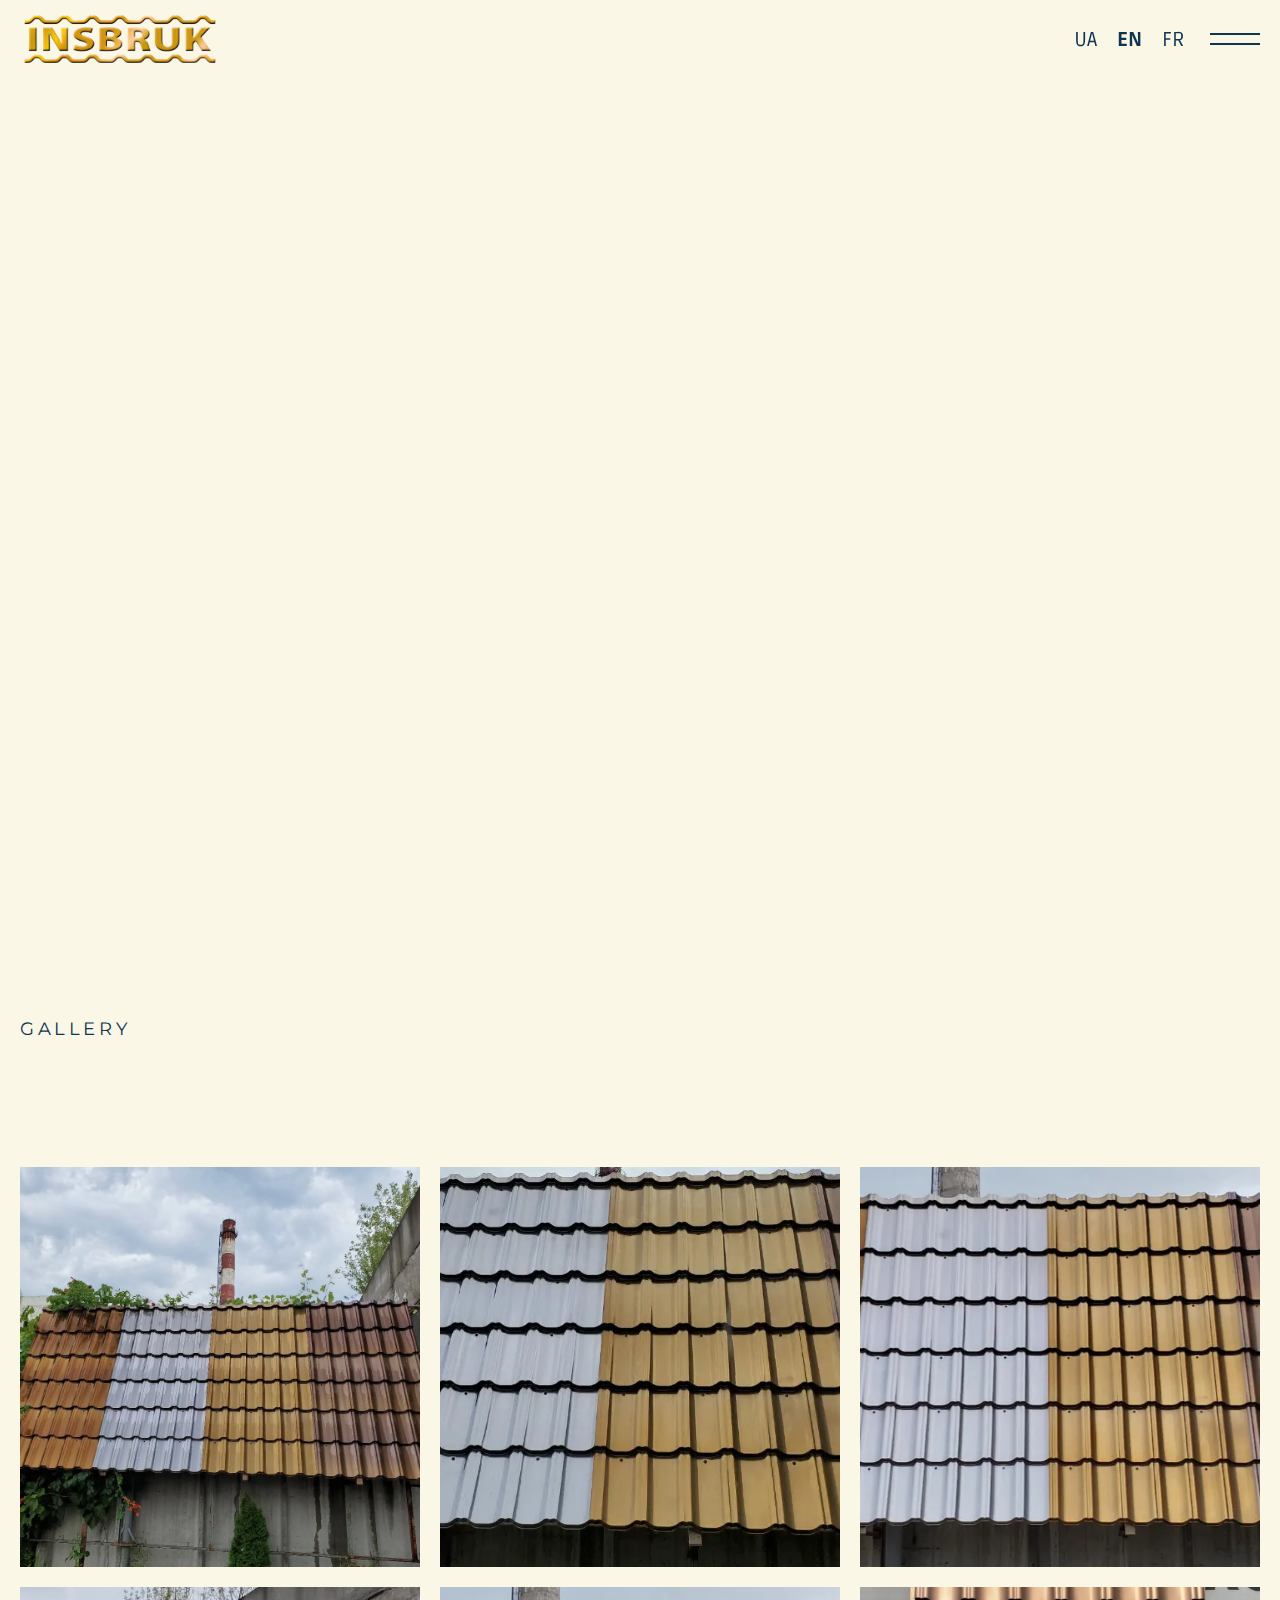
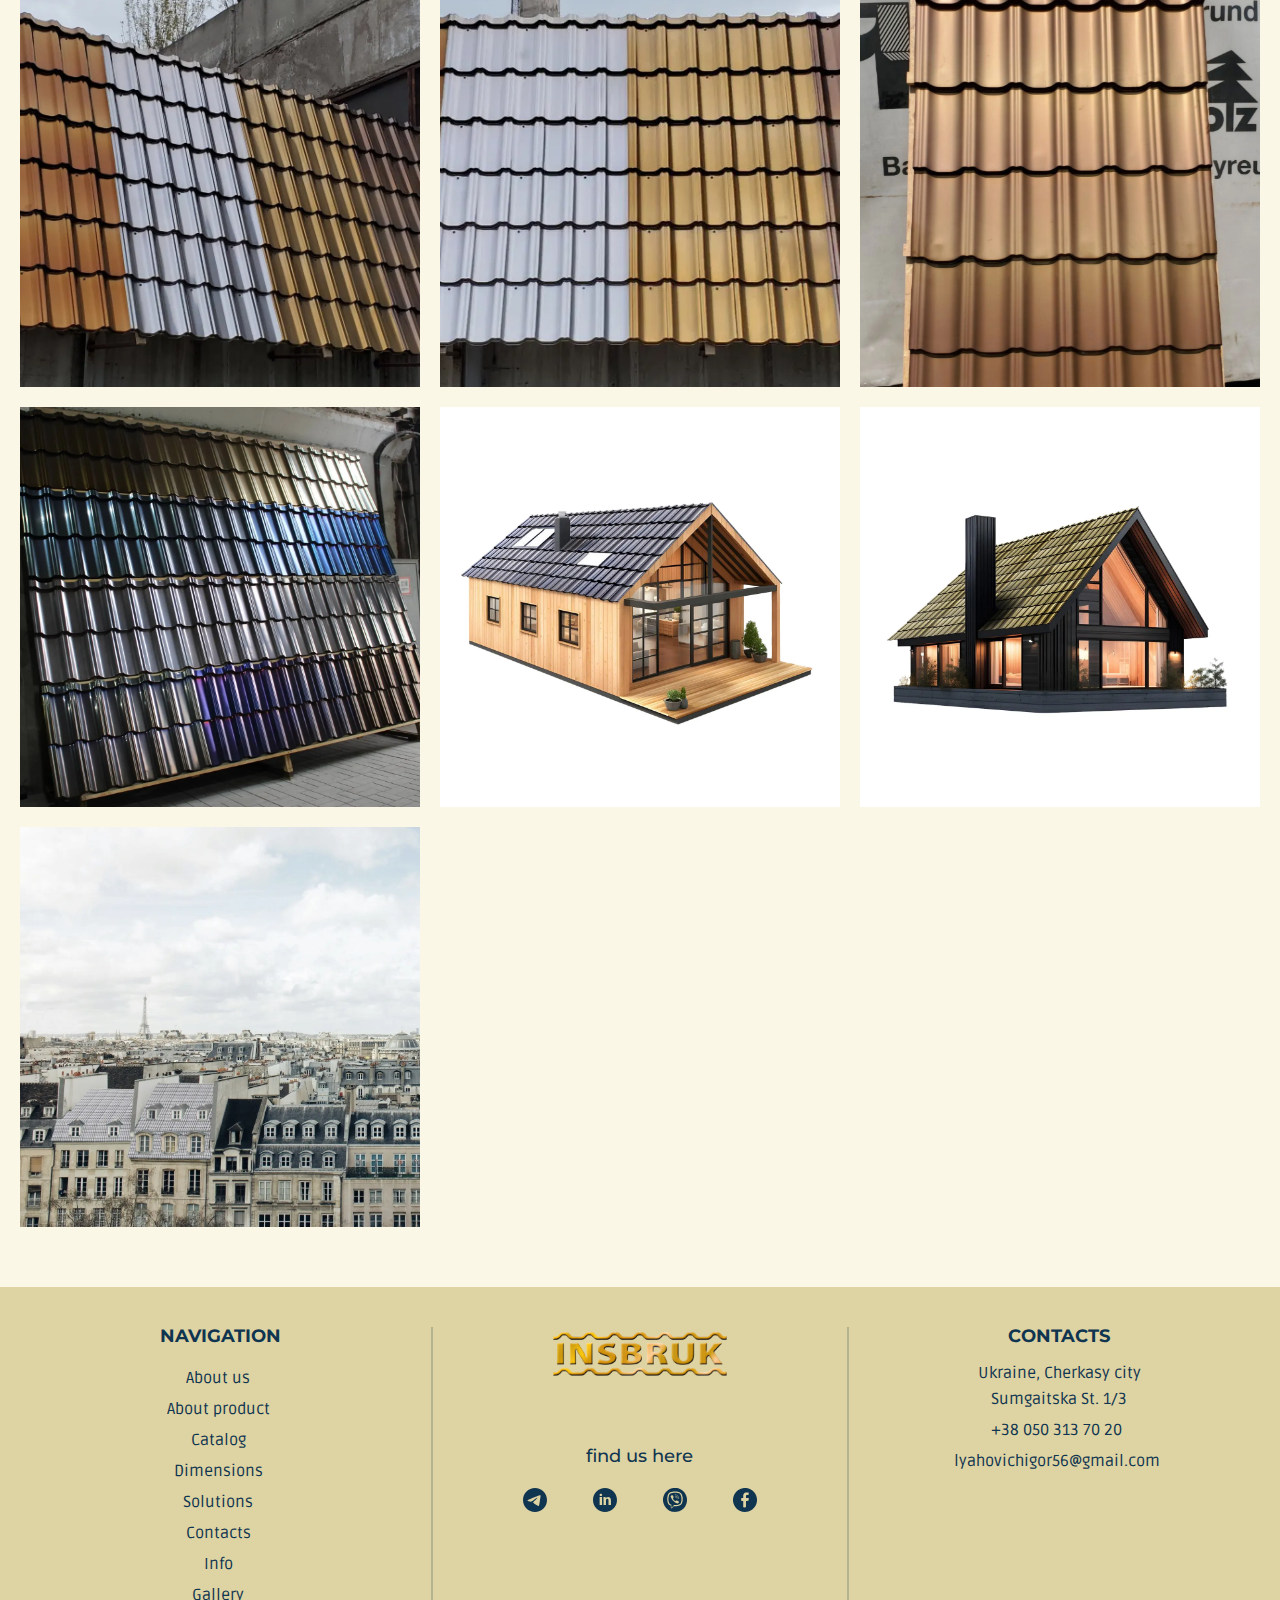
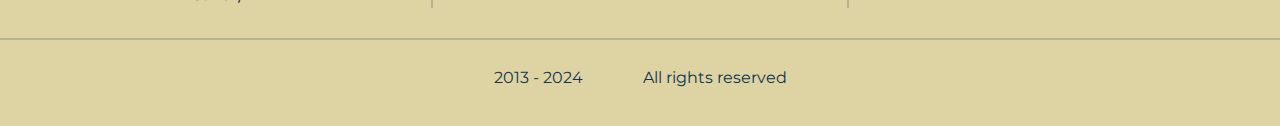
<file: gallery-en.html>
<!DOCTYPE html>
<html lang="uk">

<head>
	<title>Insbruk | Stainless Steel Metal</title>
	<meta charset="UTF-8">
	<meta name="format-detection" content="telephone=no">
	<meta name="keywords" lang="en" content="Tiles, Insbruk, Metal Tiles, Stainless Steel, Roofing, Modular Metal Tiles">
	<meta property="og:description" content="LLP 'Insbruk' is a company specializing in the development and manufacturing of new roofing materials made from stainless steel, coated with titanium nitrides, oxides, and carbides.">
	<meta property="og:locale" content="uk_UA" />
	<meta property="og:image" content="img/bg.webp">
	<meta property="og:url" content="https://insbruk.co">
	<!-- <style>body{opacity: 0;}</style> -->
	<link rel="stylesheet" href="css/style.min.css?_v=20240909161148">
	<link rel="shortcut icon" href="favicon.ico">
	<link rel="apple-touch-icon" sizes="180x180" href="../apple-touch-icon.webp">
	<link rel="android-chrome" sizes="512x512" href="../android-chrome-512x512.webp">
	<link rel="android-chrome" sizes="192x192" href="../android-chrome-192x192.webp">
	<link rel="icon" type="image.webp" sizes="32x32" href="../favicon-32x32.webp">
	<link rel="icon" type="image.webp" sizes="16x16" href="../favicon-16x16.webp">
	<link rel="icon" href="../android-chrome-192x192.webp" type="image.webp">
	<link rel="alternate" hreflang="uk" href="https://insbruk.co/index.html" />
	<link rel="alternate" hreflang="en" href="https://insbruk.co/en.html" />
	<link rel="alternate" hreflang="fr" href="https://insbruk.co/fr.html" />
	<!-- <meta name="robots" content="noindex, nofollow"> -->
	<meta name="viewport" content="width=device-width, initial-scale=1.0">
</head>

<body>
	<div class="wrapper">
		<header class="header">
			<div class="header__container">
				<a href="en.html" class="header__logo">
					<img src="img/logo.svg" alt="Logotype">
				</a>
				<div class="header__navigation">
					<div class="header__language">
						<a href="index.html" class="header__language-button" data-lang="uk">UA</a>
						<a href="en.html" class="header__language-button header__language-button-active" data-lang="en">EN</a>
						<a href="fr.html" class="header__language-button" data-lang="fr">FR</a>
					</div>
					<button type="button" class="menu__icon icon-menu"><span class="icon-menu-span"></span>
						<div class="header__menu menu">
							<nav class="menu__body">
								<ul class="menu__list">
									<li class="menu__item"><a href="en.html" class="menu__link">Main</a></li>
									<li class="menu__item"><a href="en.html#about" class="menu__link">About us</a></li>
									<li class="menu__item"><a href="en.html#unique" class="menu__link">About product</a></li>
									<li class="menu__item"><a href="en.html#product" class="menu__link">Catalog</a></li>
									<li class="menu__item"><a href="en.html#sizes" class="menu__link">Dimensions</a></li>
									<li class="menu__item"><a href="en.html#solutions" class="menu__link">Solutions</a></li>
									<li class="menu__item"><a href="#contacts" class="menu__link">Contacts</a></li>
									<li class="menu__item"><a href="info-en.html" class="menu__link">Info</a></li>
									<li class="menu__item"><a href="gallery-en.html" class="menu__link">Gallery</a></li>
								</ul>
							</nav>
						</div>
					</button>
				</div>
			</div>
		</header>
		<main class="page">
			<section class="hero open">
				<div class="hero__container">
					<div class="hero__block">
						<div class="hero__unique">100% unique product</div>
						<h1 class="hero__title"><span style="color: #B49D3C;font-weight: 700;">Gallery</span><br> Products and works</h1>
					</div>
					<div class="hero__wrapper">
						<div data-da=".hero__container,991,1" class="hero__slider-pros swiper">
							<div class="hero__wrapper-pros swiper-wrapper">
								<div class="hero__slide-pros swiper-slide slide__pros">
									<div class="slide__pros-icon">
										<img src="img/hero/01.svg" alt="Icon">
									</div>
									<div class="slide__pros-text">
										<p>Environmentally friendly production</p>
									</div>
								</div>
								<div class="hero__slide-pros swiper-slide slide__pros">
									<div class="slide__pros-icon">
										<img src="img/hero/02.svg" alt="Icon">
									</div>
									<div class="slide__pros-text">
										<p>Lifetime warranty</p>
									</div>
								</div>
								<div class="hero__slide-pros swiper-slide slide__pros">
									<div class="slide__pros-icon">
										<img src="img/hero/03.svg" alt="Icon">
									</div>
									<div class="slide__pros-text">
										<p>Unlimited service life</p>
									</div>
								</div>
							</div>
							<div class="slide__pros-dots"></div>
						</div>

						<div data-prlx-parent class="hero__image">
							<img data-prlx src="img/hero/01.webp" alt="Фото проекту">
						</div>

						<div class="hero__right">
							<div data-da=".hero__image,767,0" class="hero__slider-product swiper">
								<div class="hero__wrapper-product swiper-wrapper">
									<div class="hero__slide-product swiper-slide slide-product">
										<img src="img/product/silver-01.webp" alt="Фото товару">
									</div>
									<div class="hero__slide-product swiper-slide slide-product">
										<img src="img/product/gold-01.webp" alt="Фото товару">
									</div>
									<div class="hero__slide-product swiper-slide slide-product">
										<img src="img/product/steel-304.webp" alt="Фото товару">
									</div>
									<div class="hero__slide-product swiper-slide slide-product">
										<img src="img/product/cuprum-01.webp" alt="Фото товару">
									</div>
									<div class="hero__slide-product swiper-slide slide-product">
										<img src="img/product/blue-01.webp" alt="Фото товару">
									</div>
									<div class="hero__slide-product swiper-slide slide-product">
										<img src="img/product/gold-02.webp" alt="Фото товару">
									</div>
									<div class="hero__slide-product swiper-slide slide-product">
										<img src="img/product/pink-01.webp" alt="Фото товару">
									</div>
									<div class="hero__slide-product swiper-slide slide-product">
										<img src="img/product/gold-03.webp" alt="Фото товару">
									</div>
									<div class="hero__slide-product swiper-slide slide-product">
										<img src="img/product/violet-01.webp" alt="Фото товару">
									</div>
								</div>
							</div>
							<div data-da=".hero__container,767" class="hero__buttons">
								<a href="en.html#product" class="button"><span>Catalog</span>
									<img src="img/icon/button-01.svg" alt="Icon">
								</a>

								<a href="#contacts" class="button button-border"><span>Contacts</span>
									<img src="img/icon/button-02.svg" alt="Icon">
								</a>
							</div>
						</div>
					</div>
				</div>
			</section>
			<section class="gallery">
				<div class="gallery__container">
					<div class="block__info">
						<h2 class="block__title">Gallery</h2>
						<div class="block__text" data-text-animate data-speed="25">Here you can see real pictures of our products and projects</div>
					</div>
					<div class="gallery__items" data-gallery>
						<img src="img/gallery/01.webp" alt="Photo">
						<img src="img/gallery/02.webp" alt="Photo">
						<img src="img/gallery/03.webp" alt="Photo">
						<img src="img/gallery/04.webp" alt="Photo">
						<img src="img/gallery/05.webp" alt="Photo">
						<img src="img/gallery/06.webp" alt="Photo">
						<img src="img/gallery/07.webp" alt="Photo">
						<img src="img/gallery/09.webp" alt="Photo">
						<img src="img/gallery/10.webp" alt="Photo">
						<img src="img/gallery/11.webp" alt="Photo">
					</div>
				</div>
			</section>
		</main>
		<footer class="footer" id="contacts">
			<div class="footer__container">
				<nav class="footer__nav" data-spollers="479.98,max" data-spollers-speed="500">
					<details>
						<summary class="footer__nav-title footer__title">Navigation</summary>
						<ul class="footer__nav-items">
							<li class="footer__nav-item">
								<a href="en.html#about" class="footer__nav-link">About us</a>
							</li>
							<li class="footer__nav-item">
								<a href="en.html#unique" class="footer__nav-link">About product</a>
							</li>
							<li class="footer__nav-item">
								<a href="en.html#product" class="footer__nav-link">Catalog</a>
							</li>
							<li class="footer__nav-item">
								<a href="en.html#sizes" class="footer__nav-link">Dimensions</a>
							</li>
							<li class="footer__nav-item">
								<a href="en.html#solutions" class="footer__nav-link">Solutions</a>
							</li>
							<li class="footer__nav-item">
								<a href="#contacts" class="footer__nav-link">Contacts</a>
							</li>
							<li class="footer__nav-item">
								<a href="info-en.html" class="footer__nav-link">Info</a>
							</li>
							<li class="footer__nav-item">
								<a href="gallery-en.html" class="footer__nav-link">Gallery</a>
							</li>
						</ul>
					</details>
				</nav>

				<div class="footer__social">
					<a href="en.html" class="footer__social-logo">
						<img src="img/logo.svg" alt="Logotype">
					</a>
					<h3 class="footer__social-subtitle">find us here</h3>
					<ul class="footer__social-items">
						<li class="footer__social-item">
							<a href="https://t.me/Insbrukco" target="_blank" class="footer__social-link">
								<svg width="24" height="25" viewBox="0 0 24 25" fill="none" xmlns="http://www.w3.org/2000/svg">
									<path d="M12 2.42188C6.48 2.42188 2 6.90188 2 12.4219C2 17.9419 6.48 22.4219 12 22.4219C17.52 22.4219 22 17.9419 22 12.4219C22 6.90188 17.52 2.42188 12 2.42188ZM16.64 9.22188C16.49 10.8019 15.84 14.6419 15.51 16.4119C15.37 17.1619 15.09 17.4119 14.83 17.4419C14.25 17.4919 13.81 17.0619 13.25 16.6919C12.37 16.1119 11.87 15.7519 11.02 15.1919C10.03 14.5419 10.67 14.1819 11.24 13.6019C11.39 13.4519 13.95 11.1219 14 10.9119C14.0069 10.8801 14.006 10.847 13.9973 10.8157C13.9886 10.7843 13.9724 10.7555 13.95 10.7319C13.89 10.6819 13.81 10.7019 13.74 10.7119C13.65 10.7319 12.25 11.6619 9.52 13.5019C9.12 13.7719 8.76 13.9119 8.44 13.9019C8.08 13.8919 7.4 13.7019 6.89 13.5319C6.26 13.3319 5.77 13.2219 5.81 12.8719C5.83 12.6919 6.08 12.5119 6.55 12.3219C9.47 11.0519 11.41 10.2119 12.38 9.81188C15.16 8.65188 15.73 8.45187 16.11 8.45187C16.19 8.45187 16.38 8.47187 16.5 8.57187C16.6 8.65187 16.63 8.76188 16.64 8.84188C16.63 8.90188 16.65 9.08188 16.64 9.22188Z" fill="#0F3550" />
								</svg>
							</a>
						</li>
						<li class="footer__social-item">
							<a href="https://www.linkedin.com/in/igor-liakhovych-3409a0327" target="_blank" class="footer__social-link">
								<svg width="24" height="25" viewBox="0 0 24 25" fill="none" xmlns="http://www.w3.org/2000/svg">
									<path d="M12 2.42188C6.47708 2.42188 2 6.89896 2 12.4219C2 17.9448 6.47708 22.4219 12 22.4219C17.5229 22.4219 22 17.9448 22 12.4219C22 6.89896 17.5229 2.42188 12 2.42188ZM9.55208 16.5667H7.52708V10.05H9.55208V16.5667ZM8.52708 9.25C7.8875 9.25 7.47396 8.79687 7.47396 8.23646C7.47396 7.66458 7.9 7.225 8.55312 7.225C9.20625 7.225 9.60625 7.66458 9.61875 8.23646C9.61875 8.79687 9.20625 9.25 8.52708 9.25ZM16.9479 16.5667H14.9229V12.9552C14.9229 12.1146 14.6292 11.5437 13.8969 11.5437C13.3375 11.5437 13.0052 11.9302 12.8583 12.3021C12.8042 12.4344 12.7906 12.6219 12.7906 12.8083V16.5656H10.7646V12.1281C10.7646 11.3146 10.7385 10.6344 10.7115 10.049H12.4708L12.5635 10.9542H12.6042C12.8708 10.5292 13.524 9.90208 14.6167 9.90208C15.949 9.90208 16.9479 10.7948 16.9479 12.7135V16.5667Z" fill="#0F3550" />
								</svg>
							</a>
						</li>
						<li class="footer__social-item">
							<a href="viber://chat?number=380501317020" target="_blank" class="footer__social-link">
								<svg width="24" height="25" viewBox="0 0 24 25" fill="none" xmlns="http://www.w3.org/2000/svg">
									<path d="M11.2574 2.43591C11.1932 2.44392 10.9647 2.47197 10.7563 2.496C9.01243 2.69231 7.2726 3.42146 5.78533 4.57126C5.34436 4.91179 4.47444 5.78116 4.13369 6.22185C3.02325 7.6561 2.34977 9.23057 2.06915 11.0534C1.97695 11.6544 1.97695 13.2008 2.06915 13.8017C2.51814 16.7143 4.0455 19.1461 6.42674 20.7406C7.74965 21.626 9.10864 22.1348 10.7763 22.3712C11.3175 22.4473 12.7927 22.4353 13.382 22.3512C14.8773 22.1308 16.3125 21.582 17.5312 20.7687C20.0046 19.1141 21.524 16.6622 21.9489 13.6495C22.017 13.1808 22.017 11.6744 21.9489 11.2057C21.5841 8.6136 20.3814 6.39813 18.4732 4.7876C17.0421 3.5777 15.2582 2.77644 13.4021 2.51203C12.9691 2.44793 11.53 2.39585 11.2574 2.43591ZM13.2618 5.43662C14.725 5.60889 15.9717 6.02554 16.7094 6.58642C17.5793 7.25147 18.1004 8.4173 18.357 10.3043C18.4532 11.0014 18.4532 12.5438 18.357 13.2088C18.1325 14.7793 17.6434 15.857 16.9018 16.4299C16.3405 16.8626 15.3985 17.2472 14.4043 17.4475C13.5344 17.6237 12.9571 17.6838 11.9028 17.7039L10.9006 17.7199L10.167 18.5772C9.58569 19.2543 9.40128 19.4426 9.28904 19.4787C9.02044 19.5668 8.73983 19.4466 8.60353 19.1862C8.5474 19.074 8.5434 18.9458 8.56344 18.1766L8.58749 17.2952L8.19864 17.147C7.24855 16.7824 6.67929 16.2937 6.27039 15.4924C5.5007 13.986 5.32832 11.2658 5.8655 9.03427C6.17418 7.74424 6.65524 6.90693 7.36881 6.39412C8.09842 5.87731 9.37322 5.49671 10.7763 5.37652C11.3576 5.32845 12.6083 5.3605 13.2618 5.43662Z" fill="#0F3550" />
									<path d="M10.8242 6.37812C9.50132 6.49831 8.39889 6.83884 7.82563 7.31158C6.45863 8.42934 6.09783 13.1127 7.2203 15.1519C7.42074 15.5205 7.74546 15.8209 8.1744 16.0413C8.37083 16.1414 8.6274 16.2536 8.74365 16.2937L8.95211 16.3618V17.6558C8.95211 18.7335 8.96013 18.9579 9.00824 18.9979C9.04431 19.026 9.09242 19.03 9.12449 19.0099C9.15656 18.9939 9.62559 18.4731 10.1668 17.8521L11.153 16.7264L12.0269 16.7023C13.6264 16.6542 14.8651 16.4059 15.8072 15.9451C16.2642 15.7168 16.621 15.3682 16.8415 14.9315C17.7635 13.0927 17.5951 9.34678 16.5248 7.82038C16.0397 7.1313 14.9172 6.66256 13.2215 6.43821C12.6402 6.36209 11.3614 6.33004 10.8242 6.37812ZM12.6843 7.98464C13.6224 8.24505 14.3279 8.80993 14.7809 9.66728C15.0696 10.2121 15.274 11.0134 15.2379 11.4461C15.2299 11.5783 15.2099 11.6103 15.1337 11.6183C14.9934 11.6384 14.9253 11.5582 14.9253 11.3659C14.9253 11.1256 14.821 10.6088 14.7048 10.2642C14.3159 9.11441 13.3257 8.32918 12.1071 8.19697C11.8385 8.16893 11.7583 8.12886 11.7583 8.0247C11.7583 7.98864 11.7823 7.93256 11.8104 7.90451C11.8745 7.83641 12.2915 7.87647 12.6843 7.98464ZM9.87414 8.44536C10.2269 8.74183 10.8763 9.72337 10.9084 10.0078C10.9365 10.2522 10.8723 10.3724 10.5757 10.6368C10.255 10.9253 10.2269 11.0214 10.3712 11.398C10.732 12.3595 11.5097 13.1287 12.4037 13.4092C12.6122 13.4773 12.6362 13.4773 12.7685 13.4132C12.8487 13.3731 12.997 13.2369 13.1012 13.1087C13.3177 12.8282 13.4941 12.7561 13.7627 12.8282C13.9912 12.8883 14.7368 13.3971 15.0575 13.7096C15.2981 13.946 15.3261 13.9901 15.3261 14.1303C15.3261 14.3586 15.1457 14.6872 14.8651 14.9716C14.4883 15.3562 14.1836 15.4564 13.7988 15.3322C13.446 15.216 12.6523 14.8274 12.1511 14.5229C10.4354 13.4813 9.5374 12.4036 8.61537 10.2923C8.29467 9.55911 8.31872 9.31072 8.73964 8.85801C9.18462 8.37725 9.60956 8.22502 9.87414 8.44536ZM12.7765 9.06634C13.5703 9.33476 14.2037 10.2041 14.2037 11.0334C14.2037 11.2417 14.1676 11.2858 14.0233 11.2498C13.9471 11.2297 13.923 11.1897 13.903 11.0735C13.8068 10.4405 13.6344 10.0599 13.3017 9.7474C13.0571 9.51504 12.7805 9.37883 12.4197 9.30271C12.1552 9.25062 12.079 9.20656 12.079 9.1064C12.079 8.92211 12.2995 8.91009 12.7765 9.06634ZM12.6603 9.95974C13.009 10.12 13.2335 10.4044 13.3217 10.8051C13.3698 11.0294 13.3257 11.1176 13.1654 11.0975C13.0852 11.0895 13.0571 11.0535 13.0211 10.9052C12.9208 10.5166 12.7445 10.3203 12.3997 10.2041C12.2233 10.144 12.1993 10.124 12.1993 10.0238C12.1993 9.83955 12.3556 9.81551 12.6603 9.95974Z" fill="#0F3550" />
								</svg>
							</a>
						</li>
						<li class="footer__social-item">
							<a href="https://www.facebook.com/profile.php?id=100064154105498" target="_blank" class="footer__social-link">
								<svg width="24" height="25" viewBox="0 0 24 25" fill="none" xmlns="http://www.w3.org/2000/svg">
									<path d="M11.0647 2.44419C7.66783 2.77269 4.63101 4.82975 3.09303 7.84885C2.54906 8.91648 2.22816 9.94501 2.05205 11.1847C1.97378 11.7322 1.98552 13.1557 2.07553 13.7658C2.22816 14.853 2.54906 15.8815 3.04215 16.871C4.0166 18.8342 5.57414 20.3906 7.5426 21.3683C10.732 22.9561 14.5046 22.7371 17.4788 20.7934C18.6411 20.0348 19.7447 18.9085 20.4961 17.7118C20.7857 17.2581 21.2161 16.3743 21.4118 15.8424C21.6114 15.3027 21.8423 14.372 21.9245 13.7658C22.0145 13.1518 22.0262 11.7283 21.9479 11.1847C21.7171 9.56176 21.2005 8.17735 20.3434 6.8868C19.9834 6.3393 19.6195 5.89347 19.1107 5.38116C17.5492 3.80513 15.6082 2.82744 13.3893 2.49894C12.9118 2.42855 11.5656 2.39726 11.0647 2.44419ZM14.9938 6.25717L15.0916 6.35103V7.22704V8.10305L14.9899 8.19691C14.892 8.28685 14.8646 8.29076 14.1602 8.31032C13.5067 8.32987 13.4088 8.3416 13.264 8.41982C12.8805 8.61927 12.8218 8.83045 12.8218 9.98021V10.8523H13.8784H14.9351L15.0603 10.9657L15.1894 11.0791L15.0955 11.916C14.9742 13.0228 14.9625 13.0814 14.8372 13.187C14.7355 13.277 14.7159 13.277 13.7767 13.277H12.8218V15.8972C12.8218 18.4665 12.8218 18.5174 12.7436 18.5956C12.6692 18.6699 12.6144 18.6738 11.6674 18.6738C10.7203 18.6738 10.6655 18.6699 10.5912 18.5956C10.5129 18.5174 10.5129 18.4665 10.5129 15.8972V13.277H9.785H9.0571L8.94361 13.1636L8.83012 13.0501V12.0529V11.0557L8.95144 10.954C9.06884 10.8523 9.07275 10.8523 9.79282 10.8523H10.5129V9.92155C10.5129 8.59189 10.5755 8.16953 10.8729 7.56727C11.1625 6.97284 11.7535 6.484 12.4109 6.29628C12.7866 6.18678 12.9823 6.17114 13.9685 6.16331L14.8999 6.1594L14.9938 6.25717Z" fill="#0F3550" />
								</svg>
							</a>
						</li>
					</ul>
				</div>

				<div class="footer__contacts">
					<h4 class="footer__contacts-title footer__title">Contacts</h4>
					<address class="footer__contacts-address">
						<span>Ukraine, Cherkasy city</span>
						<span>Sumgaitska St. 1/3</span>
					</address>
					<a href="tel:0503137020" class="footer__contacts-phone">+38 050 313 70 20</a>
					<a href="malito:lyahovichigor56@gmail.com" class="footer__contacts-email">lyahovichigor56@gmail.com</a>
				</div>
			</div>
			<div class="footer__copy"><span>2013 - 2024</span> <span>All rights reserved</span></div>
		</footer>

		<div class="scroll-up">
			<img src="img/icon/up.svg" alt="Scroll Up">
		</div>
	</div>
	<script src="js/app.min.js?_v=20240909161148"></script>
</body>

</html>
</file>
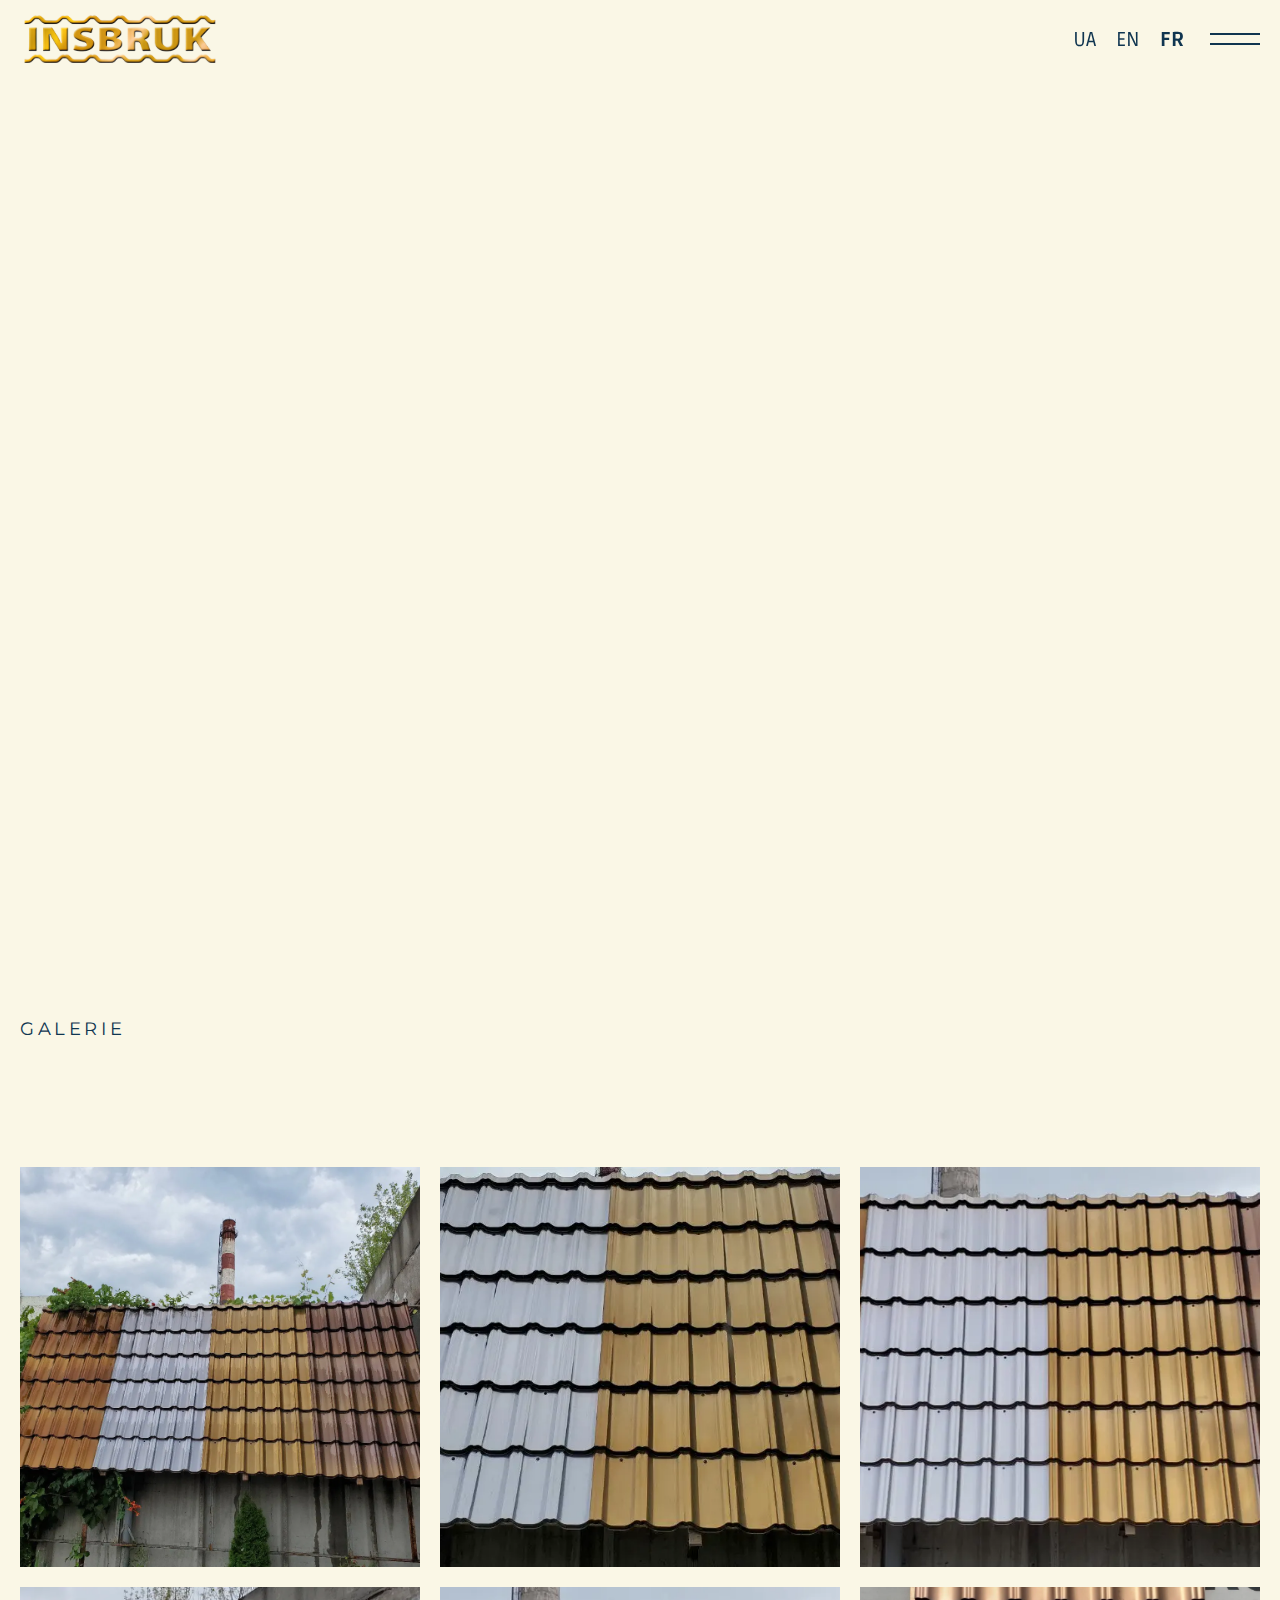
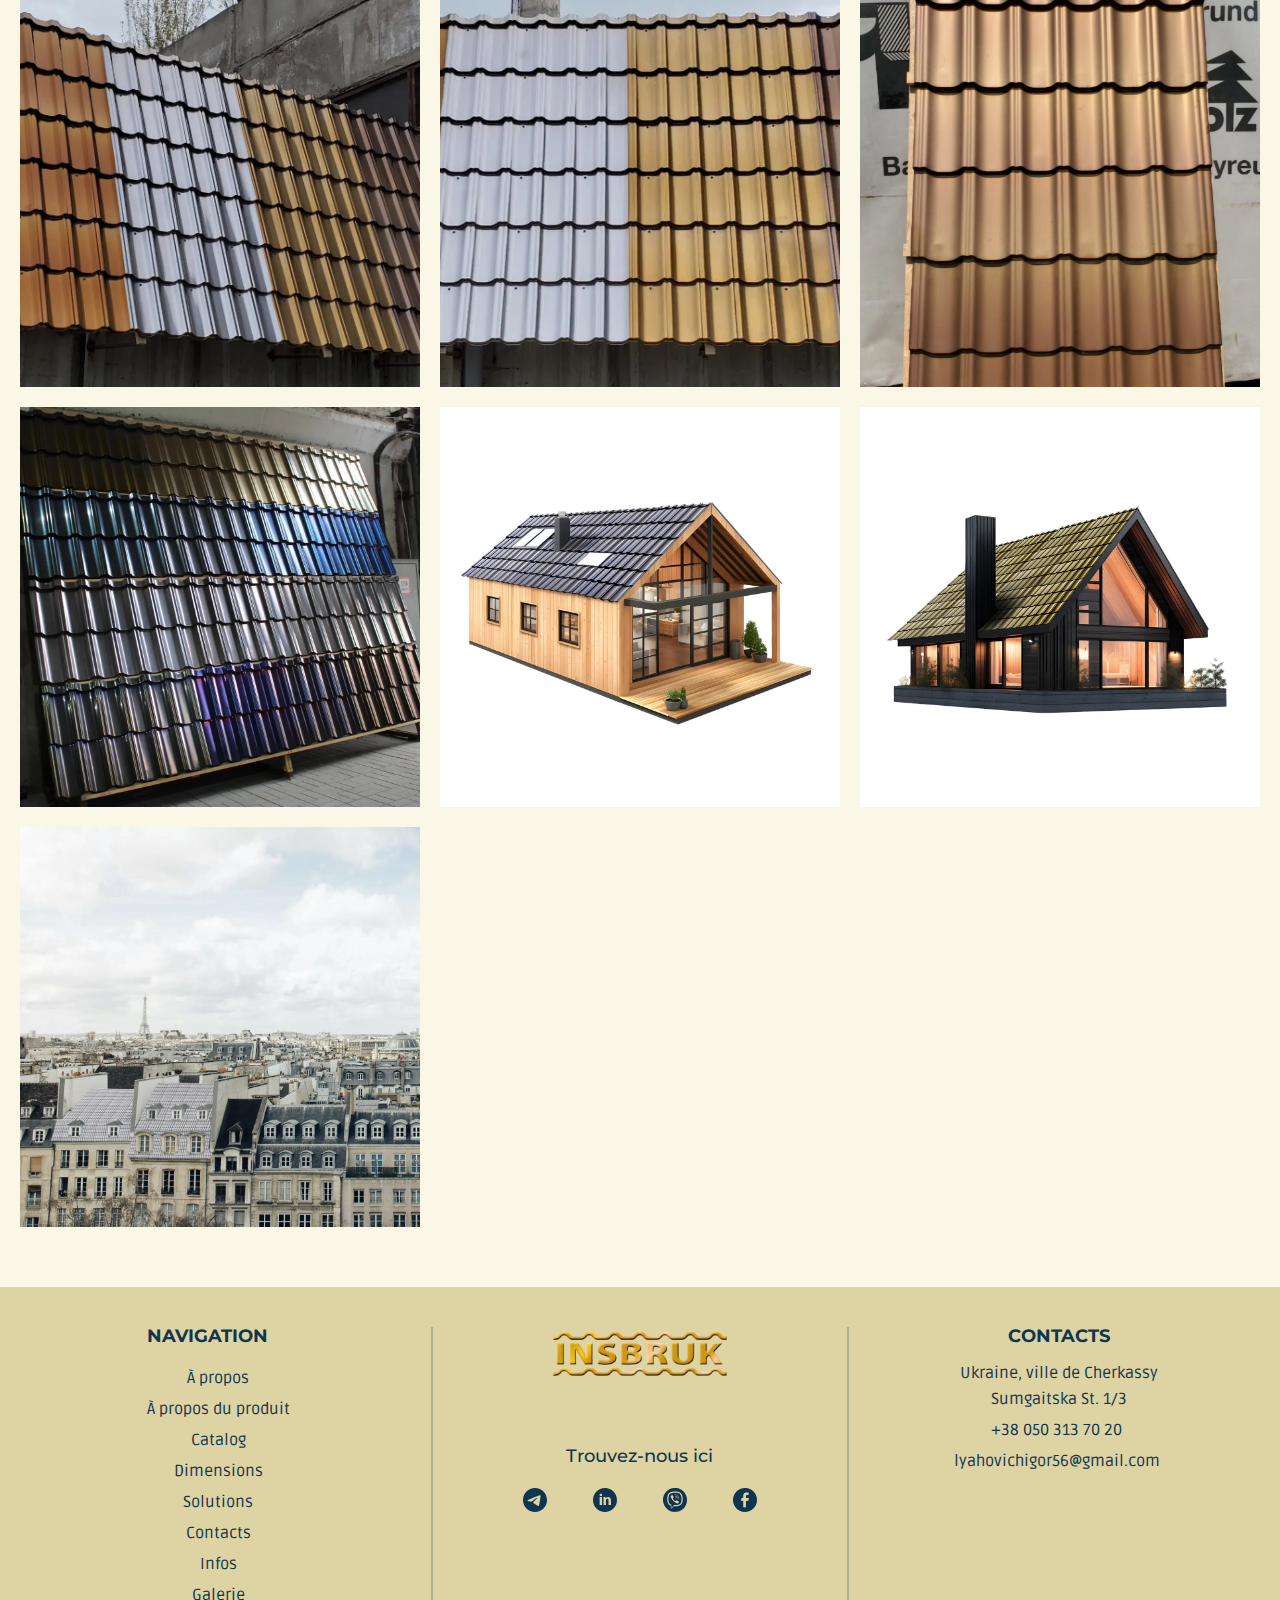
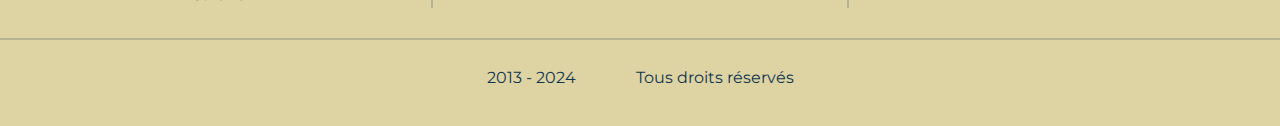
<file: gallery-fr.html>
<!DOCTYPE html>
<html lang="uk">

<head>
	<title>Insbruk | Métal en acier inoxydable</title>
	<meta charset="UTF-8">
	<meta name="format-detection" content="telephone=no">
	<meta name="keywords" lang="fr" content="Tuiles, Insbruk, Tuiles métalliques, Acier inoxydable, Acier inoxydable, Toiture, Tuiles métalliques modulaires">
	<meta property="og:description" content="LLP « Insbruk » est une entreprise spécialisée dans le développement et la fabrication de nouveaux matériaux de couverture en acier inoxydable, recouverts de nitrures, d'oxydes et de carbures de titane.">
	<meta property="og:locale" content="uk_UA" />
	<meta property="og:image" content="img/bg.webp">
	<meta property="og:url" content="https://insbruk.co">
	<!-- <style>body{opacity: 0;}</style> -->
	<link rel="stylesheet" href="css/style.min.css?_v=20240909161148">
	<link rel="shortcut icon" href="favicon.ico">
	<link rel="apple-touch-icon" sizes="180x180" href="../apple-touch-icon.webp">
	<link rel="android-chrome" sizes="512x512" href="../android-chrome-512x512.webp">
	<link rel="android-chrome" sizes="192x192" href="../android-chrome-192x192.webp">
	<link rel="icon" type="image.webp" sizes="32x32" href="../favicon-32x32.webp">
	<link rel="icon" type="image.webp" sizes="16x16" href="../favicon-16x16.webp">
	<link rel="icon" href="../android-chrome-192x192.webp" type="image.webp">
	<link rel="alternate" hreflang="uk" href="https://insbruk.co/index.html" />
	<link rel="alternate" hreflang="en" href="https://insbruk.co/en.html" />
	<link rel="alternate" hreflang="fr" href="https://insbruk.co/fr.html" />
	<!-- <meta name="robots" content="noindex, nofollow"> -->
	<meta name="viewport" content="width=device-width, initial-scale=1.0">
</head>

<body>
	<div class="wrapper">
		<header class="header">
			<div class="header__container">
				<a href="fr.html" class="header__logo">
					<img src="img/logo.svg" alt="Logotype">
				</a>
				<div class="header__navigation">
					<div class="header__language">
						<a href="index.html" class="header__language-button" data-lang="uk">UA</a>
						<a href="en.html" class="header__language-button" data-lang="en">EN</a>
						<a href="fr.html" class="header__language-button header__language-button-active" data-lang="fr">FR</a>
					</div>
					<button type="button" class="menu__icon icon-menu"><span class="icon-menu-span"></span>
						<div class="header__menu menu">
							<nav class="menu__body">
								<ul class="menu__list">
									<li class="menu__item"><a href="fr.html" class="menu__link">Accueil</a></li>
									<li class="menu__item"><a href="fr.html#about" class="menu__link">À propos</a></li>
									<li class="menu__item"><a href="fr.html#unique" class="menu__link">À propos du produit</a></li>
									<li class="menu__item"><a href="fr.html#product" class="menu__link">Catalogue</a></li>
									<li class="menu__item"><a href="fr.html#sizes" class="menu__link">Dimensions</a></li>
									<li class="menu__item"><a href="fr.html#solutions" class="menu__link">Solutions</a></li>
									<li class="menu__item"><a href="#contacts" class="menu__link">Contacts</a></li>
									<li class="menu__item"><a href="info-fr.html" class="menu__link">Infos</a></li>
									<li class="menu__item"><a href="gallery-fr.html" class="menu__link">Galerie</a></li>
								</ul>
							</nav>
						</div>
					</button>
				</div>
			</div>
		</header>
		<main class="page">
			<section class="hero open">
				<div class="hero__container">
					<div class="hero__block">
						<div class="hero__unique">Produit 100% unique</div>
						<h1 class="hero__title"><span style="color: #B49D3C;font-weight: 700;">Galerie</span><br> Produits et réalisations</h1>
					</div>
					<div class="hero__wrapper">
						<div data-da=".hero__container,991,1" class="hero__slider-pros swiper">
							<div class="hero__wrapper-pros swiper-wrapper">
								<div class="hero__slide-pros swiper-slide slide__pros">
									<div class="slide__pros-icon">
										<img src="img/hero/01.svg" alt="Icon">
									</div>
									<div class="slide__pros-text">
										<p>Production écologique</p>
									</div>
								</div>
								<div class="hero__slide-pros swiper-slide slide__pros">
									<div class="slide__pros-icon">
										<img src="img/hero/02.svg" alt="Icon">
									</div>
									<div class="slide__pros-text">
										<p>Garantie à vie</p>
									</div>
								</div>
								<div class="hero__slide-pros swiper-slide slide__pros">
									<div class="slide__pros-icon">
										<img src="img/hero/03.svg" alt="Icon">
									</div>
									<div class="slide__pros-text">
										<p>Durée de vie illimitée</p>
									</div>
								</div>
							</div>
							<div class="slide__pros-dots"></div>
						</div>

						<div data-prlx-parent class="hero__image">
							<img data-prlx src="img/hero/01.webp" alt="Фото проекту">
						</div>

						<div class="hero__right">
							<div data-da=".hero__image,767,0" class="hero__slider-product swiper">
								<div class="hero__wrapper-product swiper-wrapper">
									<div class="hero__slide-product swiper-slide slide-product">
										<img src="img/product/silver-01.webp" alt="Фото товару">
									</div>
									<div class="hero__slide-product swiper-slide slide-product">
										<img src="img/product/gold-01.webp" alt="Фото товару">
									</div>
									<div class="hero__slide-product swiper-slide slide-product">
										<img src="img/product/steel-304.webp" alt="Фото товару">
									</div>
									<div class="hero__slide-product swiper-slide slide-product">
										<img src="img/product/cuprum-01.webp" alt="Фото товару">
									</div>
									<div class="hero__slide-product swiper-slide slide-product">
										<img src="img/product/blue-01.webp" alt="Фото товару">
									</div>
									<div class="hero__slide-product swiper-slide slide-product">
										<img src="img/product/gold-02.webp" alt="Фото товару">
									</div>
									<div class="hero__slide-product swiper-slide slide-product">
										<img src="img/product/pink-01.webp" alt="Фото товару">
									</div>
									<div class="hero__slide-product swiper-slide slide-product">
										<img src="img/product/gold-03.webp" alt="Фото товару">
									</div>
									<div class="hero__slide-product swiper-slide slide-product">
										<img src="img/product/violet-01.webp" alt="Фото товару">
									</div>
								</div>
							</div>
							<div data-da=".hero__container,767" class="hero__buttons">
								<a href="en.html#product" class="button"><span>Catalog</span>
									<img src="img/icon/button-01.svg" alt="Icon">
								</a>

								<a href="#contacts" class="button button-border"><span>Contacts</span>
									<img src="img/icon/button-02.svg" alt="Icon">
								</a>
							</div>
						</div>
					</div>
				</div>
			</section>
			<section class="gallery">
				<div class="gallery__container">
					<div class="block__info">
						<h2 class="block__title">Galerie</h2>
						<div class="block__text" data-text-animate data-speed="25">Ici, vous pouvez voir des photos réelles de nos produits et projets</div>
					</div>
					<div class="gallery__items" data-gallery>
						<img src="img/gallery/01.webp" alt="Photo">
						<img src="img/gallery/02.webp" alt="Photo">
						<img src="img/gallery/03.webp" alt="Photo">
						<img src="img/gallery/04.webp" alt="Photo">
						<img src="img/gallery/05.webp" alt="Photo">
						<img src="img/gallery/06.webp" alt="Photo">
						<img src="img/gallery/07.webp" alt="Photo">
						<img src="img/gallery/09.webp" alt="Photo">
						<img src="img/gallery/10.webp" alt="Photo">
						<img src="img/gallery/11.webp" alt="Photo">
					</div>
				</div>
			</section>
		</main>
		<footer class="footer" id="contacts">
			<div class="footer__container">
				<nav class="footer__nav" data-spollers="479.98,max" data-spollers-speed="500">
					<details>
						<summary class="footer__nav-title footer__title">Navigation</summary>
						<ul class="footer__nav-items">
							<li class="footer__nav-item">
								<a href="fr.html#about" class="footer__nav-link">À propos</a>
							</li>
							<li class="footer__nav-item">
								<a href="fr.html#unique" class="footer__nav-link">À propos du produit</a>
							</li>
							<li class="footer__nav-item">
								<a href="fr.html#product" class="footer__nav-link">Catalog</a>
							</li>
							<li class="footer__nav-item">
								<a href="fr.html#sizes" class="footer__nav-link">Dimensions</a>
							</li>
							<li class="footer__nav-item">
								<a href="fr.html#solutions" class="footer__nav-link">Solutions</a>
							</li>
							<li class="footer__nav-item">
								<a href="#contacts" class="footer__nav-link">Contacts</a>
							</li>
							<li class="footer__nav-item">
								<a href="info-fr.html" class="footer__nav-link">Infos</a>
							</li>
							<li class="footer__nav-item">
								<a href="gallery-fr.html" class="footer__nav-link">Galerie</a>
							</li>
						</ul>
					</details>
				</nav>

				<div class="footer__social">
					<a href="fr.html" class="footer__social-logo">
						<img src="img/logo.svg" alt="Logotype">
					</a>
					<h3 class="footer__social-subtitle">Trouvez-nous ici</h3>
					<ul class="footer__social-items">
						<li class="footer__social-item">
							<a href="https://t.me/Insbrukco" target="_blank" class="footer__social-link">
								<svg width="24" height="25" viewBox="0 0 24 25" fill="none" xmlns="http://www.w3.org/2000/svg">
									<path d="M12 2.42188C6.48 2.42188 2 6.90188 2 12.4219C2 17.9419 6.48 22.4219 12 22.4219C17.52 22.4219 22 17.9419 22 12.4219C22 6.90188 17.52 2.42188 12 2.42188ZM16.64 9.22188C16.49 10.8019 15.84 14.6419 15.51 16.4119C15.37 17.1619 15.09 17.4119 14.83 17.4419C14.25 17.4919 13.81 17.0619 13.25 16.6919C12.37 16.1119 11.87 15.7519 11.02 15.1919C10.03 14.5419 10.67 14.1819 11.24 13.6019C11.39 13.4519 13.95 11.1219 14 10.9119C14.0069 10.8801 14.006 10.847 13.9973 10.8157C13.9886 10.7843 13.9724 10.7555 13.95 10.7319C13.89 10.6819 13.81 10.7019 13.74 10.7119C13.65 10.7319 12.25 11.6619 9.52 13.5019C9.12 13.7719 8.76 13.9119 8.44 13.9019C8.08 13.8919 7.4 13.7019 6.89 13.5319C6.26 13.3319 5.77 13.2219 5.81 12.8719C5.83 12.6919 6.08 12.5119 6.55 12.3219C9.47 11.0519 11.41 10.2119 12.38 9.81188C15.16 8.65188 15.73 8.45187 16.11 8.45187C16.19 8.45187 16.38 8.47187 16.5 8.57187C16.6 8.65187 16.63 8.76188 16.64 8.84188C16.63 8.90188 16.65 9.08188 16.64 9.22188Z" fill="#0F3550" />
								</svg>
							</a>
						</li>
						<li class="footer__social-item">
							<a href="https://www.linkedin.com/in/igor-liakhovych-3409a0327" target="_blank" class="footer__social-link">
								<svg width="24" height="25" viewBox="0 0 24 25" fill="none" xmlns="http://www.w3.org/2000/svg">
									<path d="M12 2.42188C6.47708 2.42188 2 6.89896 2 12.4219C2 17.9448 6.47708 22.4219 12 22.4219C17.5229 22.4219 22 17.9448 22 12.4219C22 6.89896 17.5229 2.42188 12 2.42188ZM9.55208 16.5667H7.52708V10.05H9.55208V16.5667ZM8.52708 9.25C7.8875 9.25 7.47396 8.79687 7.47396 8.23646C7.47396 7.66458 7.9 7.225 8.55312 7.225C9.20625 7.225 9.60625 7.66458 9.61875 8.23646C9.61875 8.79687 9.20625 9.25 8.52708 9.25ZM16.9479 16.5667H14.9229V12.9552C14.9229 12.1146 14.6292 11.5437 13.8969 11.5437C13.3375 11.5437 13.0052 11.9302 12.8583 12.3021C12.8042 12.4344 12.7906 12.6219 12.7906 12.8083V16.5656H10.7646V12.1281C10.7646 11.3146 10.7385 10.6344 10.7115 10.049H12.4708L12.5635 10.9542H12.6042C12.8708 10.5292 13.524 9.90208 14.6167 9.90208C15.949 9.90208 16.9479 10.7948 16.9479 12.7135V16.5667Z" fill="#0F3550" />
								</svg>
							</a>
						</li>
						<li class="footer__social-item">
							<a href="viber://chat?number=380501317020" target="_blank" class="footer__social-link">
								<svg width="24" height="25" viewBox="0 0 24 25" fill="none" xmlns="http://www.w3.org/2000/svg">
									<path d="M11.2574 2.43591C11.1932 2.44392 10.9647 2.47197 10.7563 2.496C9.01243 2.69231 7.2726 3.42146 5.78533 4.57126C5.34436 4.91179 4.47444 5.78116 4.13369 6.22185C3.02325 7.6561 2.34977 9.23057 2.06915 11.0534C1.97695 11.6544 1.97695 13.2008 2.06915 13.8017C2.51814 16.7143 4.0455 19.1461 6.42674 20.7406C7.74965 21.626 9.10864 22.1348 10.7763 22.3712C11.3175 22.4473 12.7927 22.4353 13.382 22.3512C14.8773 22.1308 16.3125 21.582 17.5312 20.7687C20.0046 19.1141 21.524 16.6622 21.9489 13.6495C22.017 13.1808 22.017 11.6744 21.9489 11.2057C21.5841 8.6136 20.3814 6.39813 18.4732 4.7876C17.0421 3.5777 15.2582 2.77644 13.4021 2.51203C12.9691 2.44793 11.53 2.39585 11.2574 2.43591ZM13.2618 5.43662C14.725 5.60889 15.9717 6.02554 16.7094 6.58642C17.5793 7.25147 18.1004 8.4173 18.357 10.3043C18.4532 11.0014 18.4532 12.5438 18.357 13.2088C18.1325 14.7793 17.6434 15.857 16.9018 16.4299C16.3405 16.8626 15.3985 17.2472 14.4043 17.4475C13.5344 17.6237 12.9571 17.6838 11.9028 17.7039L10.9006 17.7199L10.167 18.5772C9.58569 19.2543 9.40128 19.4426 9.28904 19.4787C9.02044 19.5668 8.73983 19.4466 8.60353 19.1862C8.5474 19.074 8.5434 18.9458 8.56344 18.1766L8.58749 17.2952L8.19864 17.147C7.24855 16.7824 6.67929 16.2937 6.27039 15.4924C5.5007 13.986 5.32832 11.2658 5.8655 9.03427C6.17418 7.74424 6.65524 6.90693 7.36881 6.39412C8.09842 5.87731 9.37322 5.49671 10.7763 5.37652C11.3576 5.32845 12.6083 5.3605 13.2618 5.43662Z" fill="#0F3550" />
									<path d="M10.8242 6.37812C9.50132 6.49831 8.39889 6.83884 7.82563 7.31158C6.45863 8.42934 6.09783 13.1127 7.2203 15.1519C7.42074 15.5205 7.74546 15.8209 8.1744 16.0413C8.37083 16.1414 8.6274 16.2536 8.74365 16.2937L8.95211 16.3618V17.6558C8.95211 18.7335 8.96013 18.9579 9.00824 18.9979C9.04431 19.026 9.09242 19.03 9.12449 19.0099C9.15656 18.9939 9.62559 18.4731 10.1668 17.8521L11.153 16.7264L12.0269 16.7023C13.6264 16.6542 14.8651 16.4059 15.8072 15.9451C16.2642 15.7168 16.621 15.3682 16.8415 14.9315C17.7635 13.0927 17.5951 9.34678 16.5248 7.82038C16.0397 7.1313 14.9172 6.66256 13.2215 6.43821C12.6402 6.36209 11.3614 6.33004 10.8242 6.37812ZM12.6843 7.98464C13.6224 8.24505 14.3279 8.80993 14.7809 9.66728C15.0696 10.2121 15.274 11.0134 15.2379 11.4461C15.2299 11.5783 15.2099 11.6103 15.1337 11.6183C14.9934 11.6384 14.9253 11.5582 14.9253 11.3659C14.9253 11.1256 14.821 10.6088 14.7048 10.2642C14.3159 9.11441 13.3257 8.32918 12.1071 8.19697C11.8385 8.16893 11.7583 8.12886 11.7583 8.0247C11.7583 7.98864 11.7823 7.93256 11.8104 7.90451C11.8745 7.83641 12.2915 7.87647 12.6843 7.98464ZM9.87414 8.44536C10.2269 8.74183 10.8763 9.72337 10.9084 10.0078C10.9365 10.2522 10.8723 10.3724 10.5757 10.6368C10.255 10.9253 10.2269 11.0214 10.3712 11.398C10.732 12.3595 11.5097 13.1287 12.4037 13.4092C12.6122 13.4773 12.6362 13.4773 12.7685 13.4132C12.8487 13.3731 12.997 13.2369 13.1012 13.1087C13.3177 12.8282 13.4941 12.7561 13.7627 12.8282C13.9912 12.8883 14.7368 13.3971 15.0575 13.7096C15.2981 13.946 15.3261 13.9901 15.3261 14.1303C15.3261 14.3586 15.1457 14.6872 14.8651 14.9716C14.4883 15.3562 14.1836 15.4564 13.7988 15.3322C13.446 15.216 12.6523 14.8274 12.1511 14.5229C10.4354 13.4813 9.5374 12.4036 8.61537 10.2923C8.29467 9.55911 8.31872 9.31072 8.73964 8.85801C9.18462 8.37725 9.60956 8.22502 9.87414 8.44536ZM12.7765 9.06634C13.5703 9.33476 14.2037 10.2041 14.2037 11.0334C14.2037 11.2417 14.1676 11.2858 14.0233 11.2498C13.9471 11.2297 13.923 11.1897 13.903 11.0735C13.8068 10.4405 13.6344 10.0599 13.3017 9.7474C13.0571 9.51504 12.7805 9.37883 12.4197 9.30271C12.1552 9.25062 12.079 9.20656 12.079 9.1064C12.079 8.92211 12.2995 8.91009 12.7765 9.06634ZM12.6603 9.95974C13.009 10.12 13.2335 10.4044 13.3217 10.8051C13.3698 11.0294 13.3257 11.1176 13.1654 11.0975C13.0852 11.0895 13.0571 11.0535 13.0211 10.9052C12.9208 10.5166 12.7445 10.3203 12.3997 10.2041C12.2233 10.144 12.1993 10.124 12.1993 10.0238C12.1993 9.83955 12.3556 9.81551 12.6603 9.95974Z" fill="#0F3550" />
								</svg>
							</a>
						</li>
						<li class="footer__social-item">
							<a href="https://www.facebook.com/profile.php?id=100064154105498" target="_blank" class="footer__social-link">
								<svg width="24" height="25" viewBox="0 0 24 25" fill="none" xmlns="http://www.w3.org/2000/svg">
									<path d="M11.0647 2.44419C7.66783 2.77269 4.63101 4.82975 3.09303 7.84885C2.54906 8.91648 2.22816 9.94501 2.05205 11.1847C1.97378 11.7322 1.98552 13.1557 2.07553 13.7658C2.22816 14.853 2.54906 15.8815 3.04215 16.871C4.0166 18.8342 5.57414 20.3906 7.5426 21.3683C10.732 22.9561 14.5046 22.7371 17.4788 20.7934C18.6411 20.0348 19.7447 18.9085 20.4961 17.7118C20.7857 17.2581 21.2161 16.3743 21.4118 15.8424C21.6114 15.3027 21.8423 14.372 21.9245 13.7658C22.0145 13.1518 22.0262 11.7283 21.9479 11.1847C21.7171 9.56176 21.2005 8.17735 20.3434 6.8868C19.9834 6.3393 19.6195 5.89347 19.1107 5.38116C17.5492 3.80513 15.6082 2.82744 13.3893 2.49894C12.9118 2.42855 11.5656 2.39726 11.0647 2.44419ZM14.9938 6.25717L15.0916 6.35103V7.22704V8.10305L14.9899 8.19691C14.892 8.28685 14.8646 8.29076 14.1602 8.31032C13.5067 8.32987 13.4088 8.3416 13.264 8.41982C12.8805 8.61927 12.8218 8.83045 12.8218 9.98021V10.8523H13.8784H14.9351L15.0603 10.9657L15.1894 11.0791L15.0955 11.916C14.9742 13.0228 14.9625 13.0814 14.8372 13.187C14.7355 13.277 14.7159 13.277 13.7767 13.277H12.8218V15.8972C12.8218 18.4665 12.8218 18.5174 12.7436 18.5956C12.6692 18.6699 12.6144 18.6738 11.6674 18.6738C10.7203 18.6738 10.6655 18.6699 10.5912 18.5956C10.5129 18.5174 10.5129 18.4665 10.5129 15.8972V13.277H9.785H9.0571L8.94361 13.1636L8.83012 13.0501V12.0529V11.0557L8.95144 10.954C9.06884 10.8523 9.07275 10.8523 9.79282 10.8523H10.5129V9.92155C10.5129 8.59189 10.5755 8.16953 10.8729 7.56727C11.1625 6.97284 11.7535 6.484 12.4109 6.29628C12.7866 6.18678 12.9823 6.17114 13.9685 6.16331L14.8999 6.1594L14.9938 6.25717Z" fill="#0F3550" />
								</svg>
							</a>
						</li>
					</ul>
				</div>

				<div class="footer__contacts">
					<h4 class="footer__contacts-title footer__title">Contacts</h4>
					<address class="footer__contacts-address">
						<span>Ukraine, ville de Cherkassy</span>
						<span>Sumgaitska St. 1/3</span>
					</address>
					<a href="tel:0503137020" class="footer__contacts-phone">+38 050 313 70 20</a>
					<a href="malito:lyahovichigor56@gmail.com" class="footer__contacts-email">lyahovichigor56@gmail.com</a>
				</div>
			</div>
			<div class="footer__copy"><span>2013 - 2024</span> <span>Tous droits réservés</span></div>
		</footer>

		<div class="scroll-up">
			<img src="img/icon/up.svg" alt="Scroll Up">
		</div>
	</div>
	<script src="js/app.min.js?_v=20240909161148"></script>
</body>

</html>
</file>
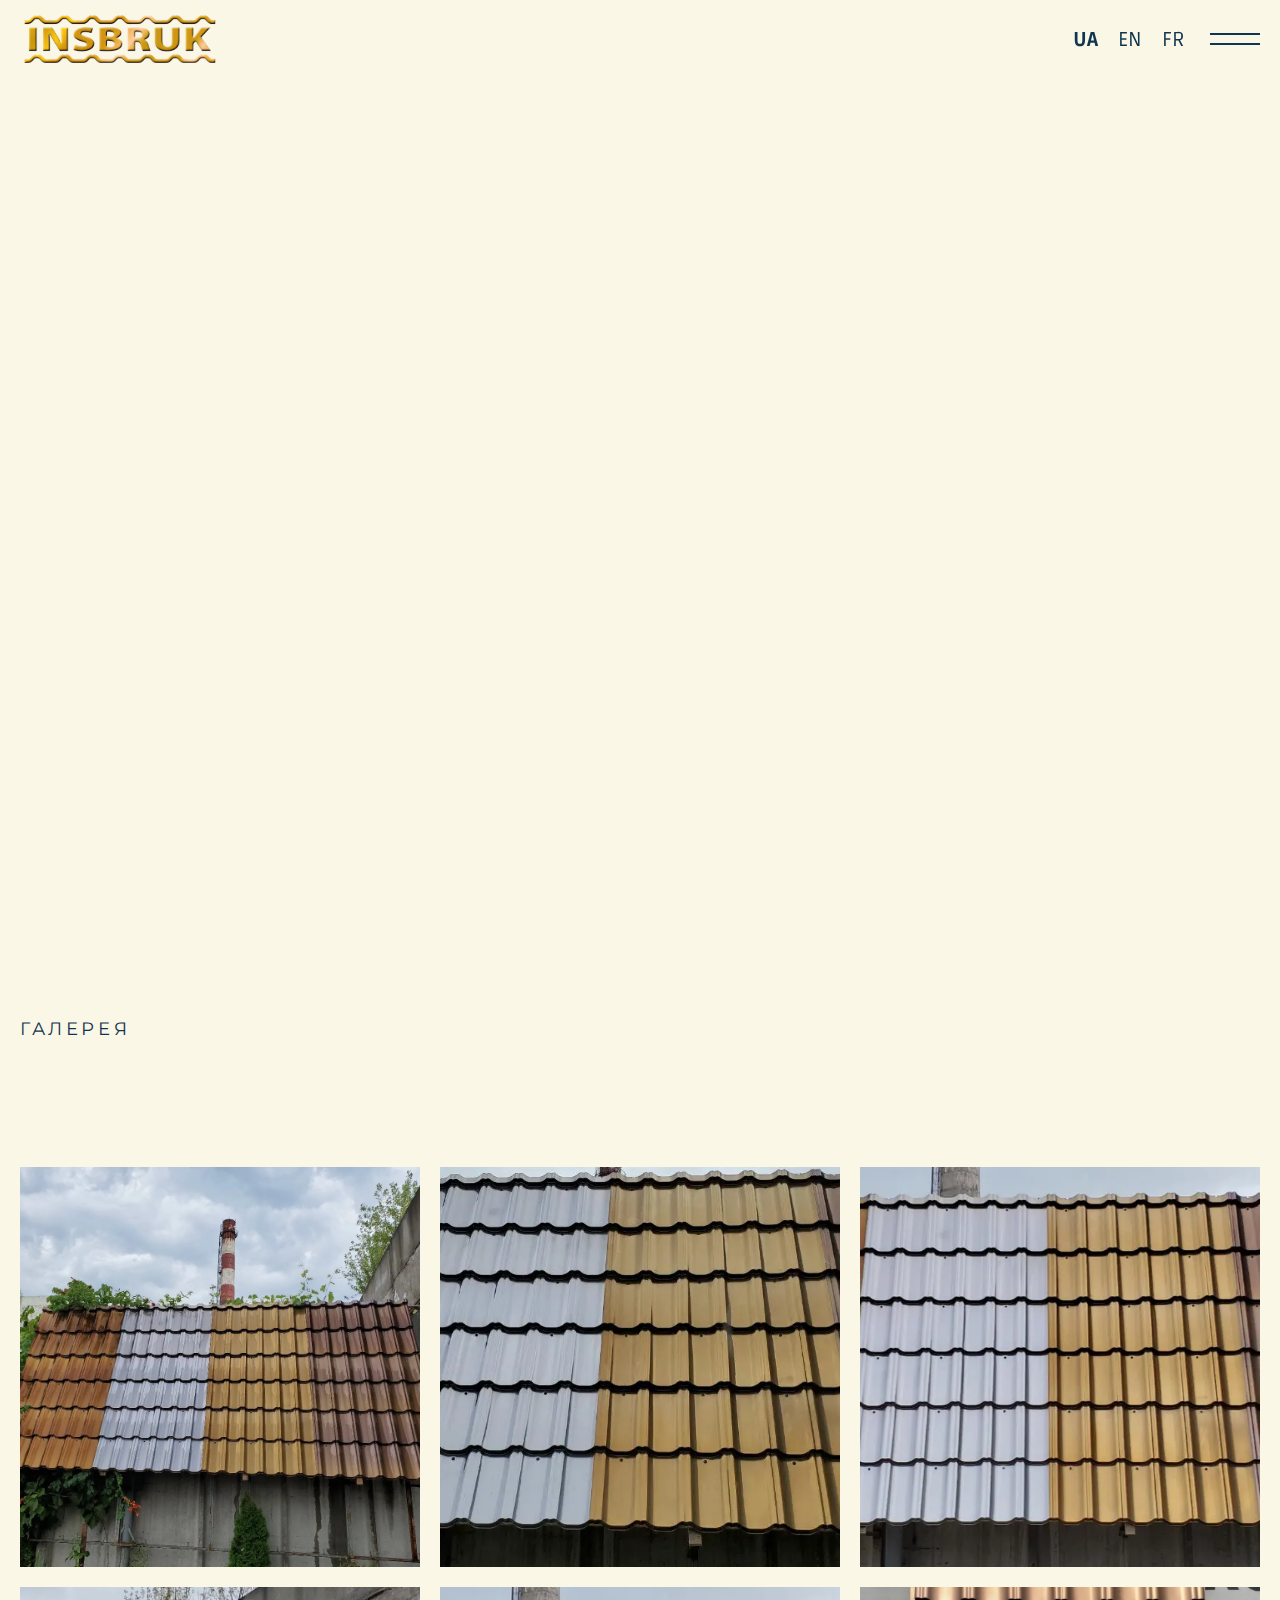
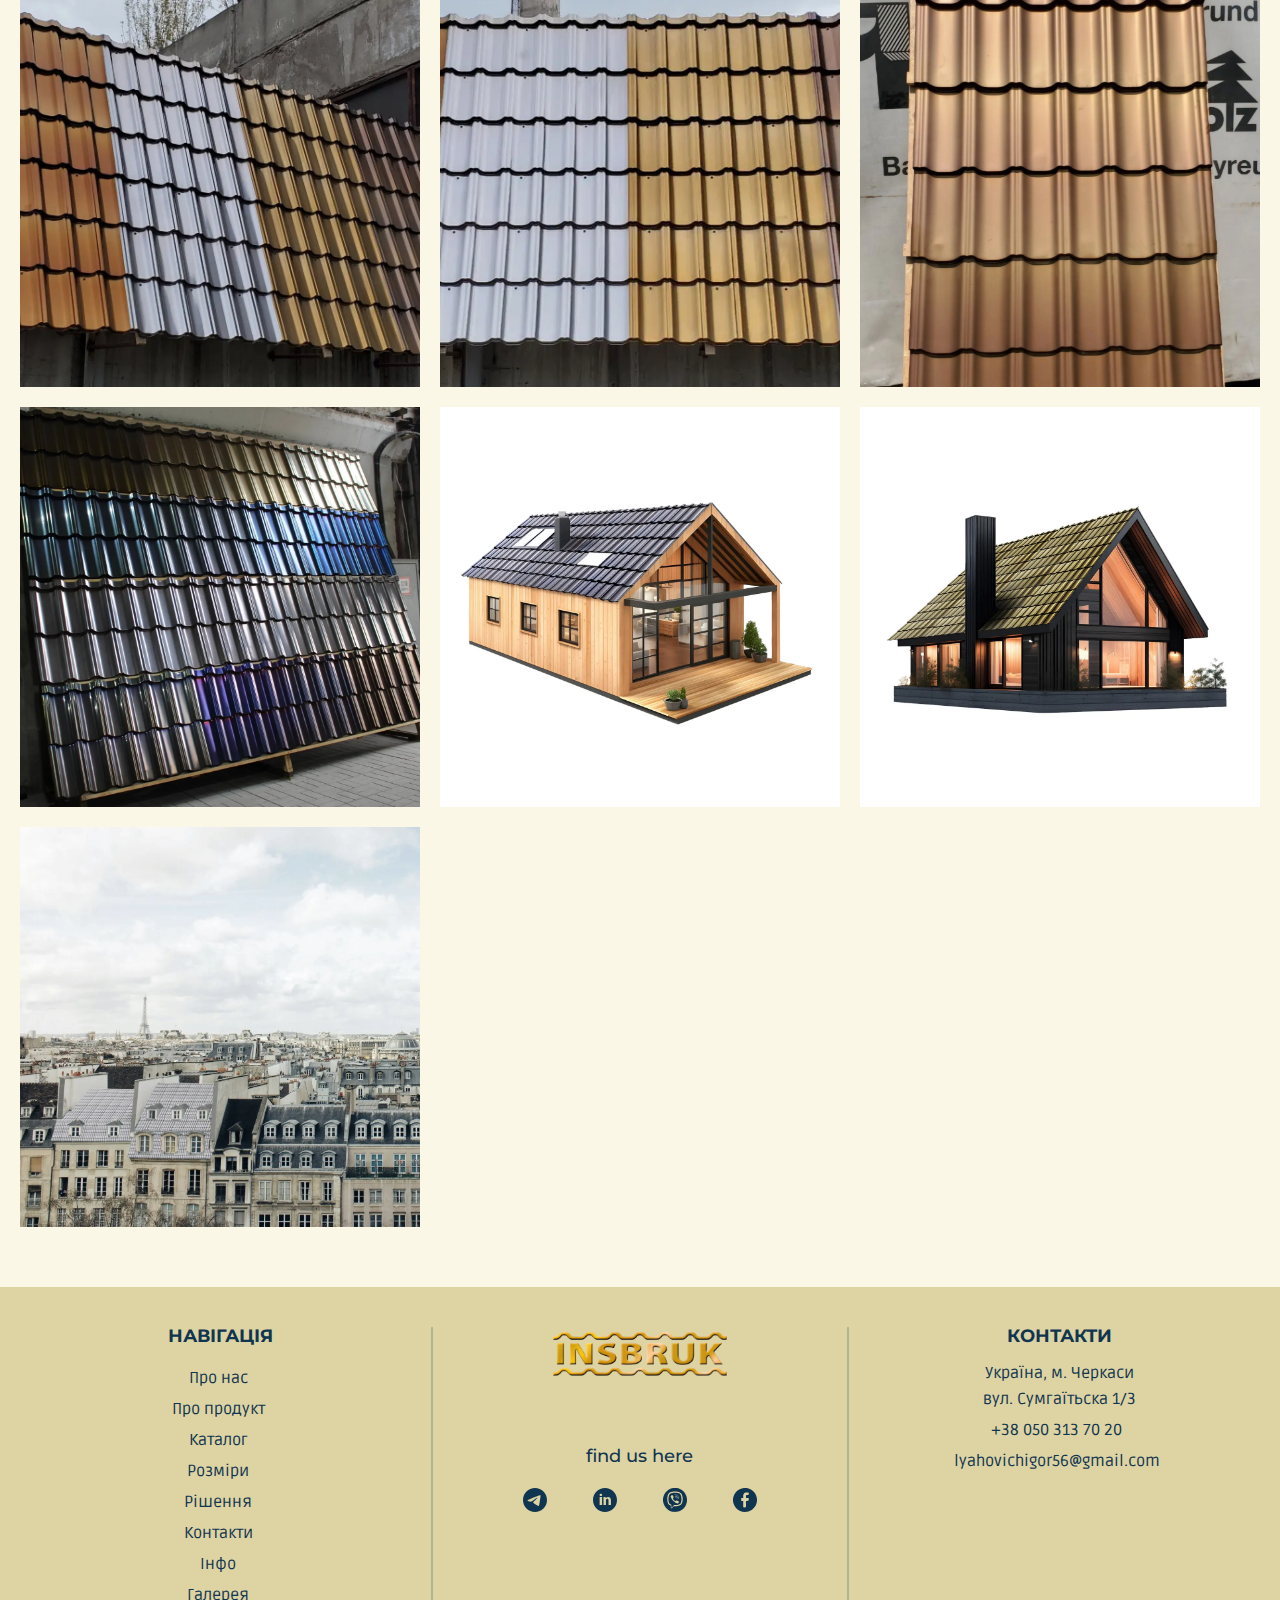
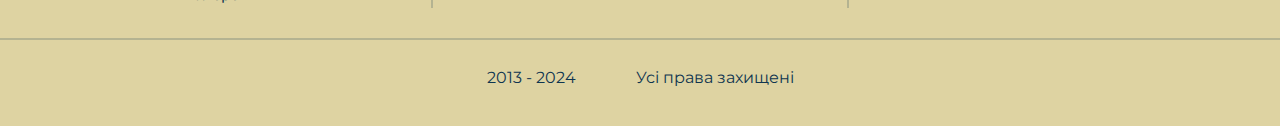
<file: gallery.html>
<!DOCTYPE html>
<html lang="uk">

<head>
	<title>Insbruk | металочерепиця з нержавіючої сталі</title>
	<meta charset="UTF-8">
	<meta name="format-detection" content="telephone=no">
	<meta name="keywords" lang="ua" content="Черепиця, Інсбрук, Металочерепиця, Нержавійка, Нержавіюча сталь,Покрівля, Модульна металочерепиця">
	<meta name="keywords" lang="en" content="">
	<meta property="og:description" content="ТОВ «Інсбрук» — компанія, яка займається розробкою і виробництвом нових покрівельних матеріалів з нержавіючої сталі, покритих нітридами, оксидами й карбідами титану.">
	<meta property="og:locale" content="uk_UA" />
	<meta property="og:image" content="img/bg.webp">
	<meta property="og:url" content="https://insbruk.co">
	<!-- <style>body{opacity: 0;}</style> -->
	<link rel="stylesheet" href="css/style.min.css?_v=20240909161148">
	<link rel="shortcut icon" href="favicon.ico">
	<link rel="apple-touch-icon" sizes="180x180" href="../apple-touch-icon.webp">
	<link rel="android-chrome" sizes="512x512" href="../android-chrome-512x512.webp">
	<link rel="android-chrome" sizes="192x192" href="../android-chrome-192x192.webp">
	<link rel="icon" type="image.webp" sizes="32x32" href="../favicon-32x32.webp">
	<link rel="icon" type="image.webp" sizes="16x16" href="../favicon-16x16.webp">
	<link rel="icon" href="../android-chrome-192x192.webp" type="image.webp">
	<link rel="alternate" hreflang="uk" href="https://insbruk.co/index.html" />
	<link rel="alternate" hreflang="en" href="https://insbruk.co/en.html" />
	<link rel="alternate" hreflang="fr" href="https://insbruk.co/fr.html" />
	<!-- <meta name="robots" content="noindex, nofollow"> -->
	<meta name="viewport" content="width=device-width, initial-scale=1.0">
</head>

<body>
	<div class="wrapper">
		<header class="header">
			<div class="header__container">
				<a href="index.html" class="header__logo">
					<img src="img/logo.svg" alt="Логотип">
				</a>
				<div class="header__navigation">
					<div class="header__language">
						<a href="index.html" class="header__language-button header__language-button-active" data-lang="uk">UA</a>
						<a href="en.html" class="header__language-button" data-lang="en">EN</a>
						<a href="fr.html" class="header__language-button" data-lang="fr">FR</a>
					</div>
					<button type="button" class="menu__icon icon-menu"><span class="icon-menu-span"></span>
						<div class="header__menu menu">
							<nav class="menu__body">
								<ul class="menu__list">
									<li class="menu__item"><a href="index.html" class="menu__link">Головна</a></li>
									<li class="menu__item"><a href="index.html#about" class="menu__link">Про нас</a></li>
									<li class="menu__item"><a href="index.html#unique" class="menu__link">Про продукт</a></li>
									<li class="menu__item"><a href="index.html#product" class="menu__link">Каталог</a></li>
									<li class="menu__item"><a href="index.html#sizes" class="menu__link">Розміри</a></li>
									<li class="menu__item"><a href="index.html#solutions" class="menu__link">Рішення</a></li>
									<li class="menu__item"><a href="#contacts" class="menu__link">Контакти</a></li>
									<li class="menu__item"><a href="info.html" class="menu__link">Інфо</a></li>
									<li class="menu__item"><a href="gallery.html" class="menu__link">Галерея</a></li>
								</ul>
							</nav>
						</div>
					</button>
				</div>
			</div>
		</header>
		<main class="page">
			<section class="hero open">
				<div class="hero__container">
					<div class="hero__block">
						<div class="hero__unique">100% унікальний продукт</div>
						<h1 class="hero__title"><span style="color: #B49D3C;font-weight: 700;">Галерея</span><br> продукція та роботи</h1>
					</div>
					<div class="hero__wrapper">
						<div data-da=".hero__container,991,1" class="hero__slider-pros swiper">
							<div class="hero__wrapper-pros swiper-wrapper">
								<div class="hero__slide-pros swiper-slide slide__pros">
									<div class="slide__pros-icon">
										<img src="img/hero/01.svg" alt="Icon">
									</div>
									<div class="slide__pros-text">
										<p>Екологічно чисте виробництво</p>
									</div>
								</div>
								<div class="hero__slide-pros swiper-slide slide__pros">
									<div class="slide__pros-icon">
										<img src="img/hero/02.svg" alt="Icon">
									</div>
									<div class="slide__pros-text">
										<p>Довічна гарантія</p>
									</div>
								</div>
								<div class="hero__slide-pros swiper-slide slide__pros">
									<div class="slide__pros-icon">
										<img src="img/hero/03.svg" alt="Icon">
									</div>
									<div class="slide__pros-text">
										<p>Необмежений термін експлуатації</p>
									</div>
								</div>
							</div>
							<div class="slide__pros-dots"></div>
						</div>

						<div data-prlx-parent class="hero__image">
							<img data-prlx src="img/hero/01.webp" alt="Фото проекту">
						</div>

						<div class="hero__right">
							<div data-da=".hero__image,767,0" class="hero__slider-product swiper">
								<div class="hero__wrapper-product swiper-wrapper">
									<div class="hero__slide-product swiper-slide slide-product">
										<img src="img/product/silver-01.webp" alt="Фото товару">
									</div>
									<div class="hero__slide-product swiper-slide slide-product">
										<img src="img/product/gold-01.webp" alt="Фото товару">
									</div>
									<div class="hero__slide-product swiper-slide slide-product">
										<img src="img/product/steel-304.webp" alt="Фото товару">
									</div>
									<div class="hero__slide-product swiper-slide slide-product">
										<img src="img/product/cuprum-01.webp" alt="Фото товару">
									</div>
									<div class="hero__slide-product swiper-slide slide-product">
										<img src="img/product/blue-01.webp" alt="Фото товару">
									</div>
									<div class="hero__slide-product swiper-slide slide-product">
										<img src="img/product/gold-02.webp" alt="Фото товару">
									</div>
									<div class="hero__slide-product swiper-slide slide-product">
										<img src="img/product/pink-01.webp" alt="Фото товару">
									</div>
									<div class="hero__slide-product swiper-slide slide-product">
										<img src="img/product/gold-03.webp" alt="Фото товару">
									</div>
									<div class="hero__slide-product swiper-slide slide-product">
										<img src="img/product/violet-01.webp" alt="Фото товару">
									</div>
								</div>
							</div>
							<div data-da=".hero__container,767" class="hero__buttons">
								<a href="#product" class="button"><span>Каталог</span>
									<img src="img/icon/button-01.svg" alt="Icon">
								</a>

								<a href="#contacts" class="button button-border"><span>Контакти</span>
									<img src="img/icon/button-02.svg" alt="Icon">
								</a>
							</div>
						</div>
					</div>
				</div>
			</section>
			<section class="gallery">
				<div class="gallery__container">
					<div class="block__info">
						<h2 class="block__title">Галерея</h2>
						<div class="block__text" data-text-animate data-speed="25">Тут представлені фото нашої продукції та робіт</div>
					</div>
					<div class="gallery__items" data-gallery>
						<img src="img/gallery/01.webp" alt="Photo">
						<img src="img/gallery/02.webp" alt="Photo">
						<img src="img/gallery/03.webp" alt="Photo">
						<img src="img/gallery/04.webp" alt="Photo">
						<img src="img/gallery/05.webp" alt="Photo">
						<img src="img/gallery/06.webp" alt="Photo">
						<img src="img/gallery/07.webp" alt="Photo">
						<img src="img/gallery/09.webp" alt="Photo">
						<img src="img/gallery/10.webp" alt="Photo">
						<img src="img/gallery/11.webp" alt="Photo">
					</div>
				</div>
			</section>
		</main>
		<footer class="footer" id="contacts">
			<div class="footer__container">
				<nav class="footer__nav" data-spollers="479.98,max" data-spollers-speed="500">
					<details>
						<summary class="footer__nav-title footer__title">НАВІГАЦІЯ</summary>
						<ul class="footer__nav-items">
							<li class="footer__nav-item">
								<a href="index.html#about" class="footer__nav-link">Про нас</a>
							</li>
							<li class="footer__nav-item">
								<a href="index.html#unique" class="footer__nav-link">Про продукт</a>
							</li>
							<li class="footer__nav-item">
								<a href="index.html#product" class="footer__nav-link">Каталог</a>
							</li>
							<li class="footer__nav-item">
								<a href="index.html#sizes" class="footer__nav-link">Розміри</a>
							</li>
							<li class="footer__nav-item">
								<a href="index.html#solutions" class="footer__nav-link">Рішення</a>
							</li>
							<li class="footer__nav-item">
								<a href="#contacts" class="footer__nav-link">Контакти</a>
							</li>
							<li class="footer__nav-item">
								<a href="info.html" class="footer__nav-link">Інфо</a>
							</li>
							<li class="footer__nav-item">
								<a href="gallery.html" class="footer__nav-link">Галерея</a>
							</li>
						</ul>
					</details>
				</nav>

				<div class="footer__social">
					<a href="index.html" class="footer__social-logo">
						<img src="img/logo.svg" alt="Logotype">
					</a>
					<h3 class="footer__social-subtitle">find us here</h3>
					<ul class="footer__social-items">
						<li class="footer__social-item">
							<a href="https://t.me/Insbrukco" target="_blank" class="footer__social-link">
								<svg width="24" height="25" viewBox="0 0 24 25" fill="none" xmlns="http://www.w3.org/2000/svg">
									<path d="M12 2.42188C6.48 2.42188 2 6.90188 2 12.4219C2 17.9419 6.48 22.4219 12 22.4219C17.52 22.4219 22 17.9419 22 12.4219C22 6.90188 17.52 2.42188 12 2.42188ZM16.64 9.22188C16.49 10.8019 15.84 14.6419 15.51 16.4119C15.37 17.1619 15.09 17.4119 14.83 17.4419C14.25 17.4919 13.81 17.0619 13.25 16.6919C12.37 16.1119 11.87 15.7519 11.02 15.1919C10.03 14.5419 10.67 14.1819 11.24 13.6019C11.39 13.4519 13.95 11.1219 14 10.9119C14.0069 10.8801 14.006 10.847 13.9973 10.8157C13.9886 10.7843 13.9724 10.7555 13.95 10.7319C13.89 10.6819 13.81 10.7019 13.74 10.7119C13.65 10.7319 12.25 11.6619 9.52 13.5019C9.12 13.7719 8.76 13.9119 8.44 13.9019C8.08 13.8919 7.4 13.7019 6.89 13.5319C6.26 13.3319 5.77 13.2219 5.81 12.8719C5.83 12.6919 6.08 12.5119 6.55 12.3219C9.47 11.0519 11.41 10.2119 12.38 9.81188C15.16 8.65188 15.73 8.45187 16.11 8.45187C16.19 8.45187 16.38 8.47187 16.5 8.57187C16.6 8.65187 16.63 8.76188 16.64 8.84188C16.63 8.90188 16.65 9.08188 16.64 9.22188Z" fill="#0F3550" />
								</svg>
							</a>
						</li>
						<li class="footer__social-item">
							<a href="https://www.linkedin.com/in/igor-liakhovych-3409a0327" target="_blank" class="footer__social-link">
								<svg width="24" height="25" viewBox="0 0 24 25" fill="none" xmlns="http://www.w3.org/2000/svg">
									<path d="M12 2.42188C6.47708 2.42188 2 6.89896 2 12.4219C2 17.9448 6.47708 22.4219 12 22.4219C17.5229 22.4219 22 17.9448 22 12.4219C22 6.89896 17.5229 2.42188 12 2.42188ZM9.55208 16.5667H7.52708V10.05H9.55208V16.5667ZM8.52708 9.25C7.8875 9.25 7.47396 8.79687 7.47396 8.23646C7.47396 7.66458 7.9 7.225 8.55312 7.225C9.20625 7.225 9.60625 7.66458 9.61875 8.23646C9.61875 8.79687 9.20625 9.25 8.52708 9.25ZM16.9479 16.5667H14.9229V12.9552C14.9229 12.1146 14.6292 11.5437 13.8969 11.5437C13.3375 11.5437 13.0052 11.9302 12.8583 12.3021C12.8042 12.4344 12.7906 12.6219 12.7906 12.8083V16.5656H10.7646V12.1281C10.7646 11.3146 10.7385 10.6344 10.7115 10.049H12.4708L12.5635 10.9542H12.6042C12.8708 10.5292 13.524 9.90208 14.6167 9.90208C15.949 9.90208 16.9479 10.7948 16.9479 12.7135V16.5667Z" fill="#0F3550" />
								</svg>
							</a>
						</li>
						<li class="footer__social-item">
							<a href="viber://chat?number=380501317020" target="_blank" class="footer__social-link">
								<svg width="24" height="25" viewBox="0 0 24 25" fill="none" xmlns="http://www.w3.org/2000/svg">
									<path d="M11.2574 2.43591C11.1932 2.44392 10.9647 2.47197 10.7563 2.496C9.01243 2.69231 7.2726 3.42146 5.78533 4.57126C5.34436 4.91179 4.47444 5.78116 4.13369 6.22185C3.02325 7.6561 2.34977 9.23057 2.06915 11.0534C1.97695 11.6544 1.97695 13.2008 2.06915 13.8017C2.51814 16.7143 4.0455 19.1461 6.42674 20.7406C7.74965 21.626 9.10864 22.1348 10.7763 22.3712C11.3175 22.4473 12.7927 22.4353 13.382 22.3512C14.8773 22.1308 16.3125 21.582 17.5312 20.7687C20.0046 19.1141 21.524 16.6622 21.9489 13.6495C22.017 13.1808 22.017 11.6744 21.9489 11.2057C21.5841 8.6136 20.3814 6.39813 18.4732 4.7876C17.0421 3.5777 15.2582 2.77644 13.4021 2.51203C12.9691 2.44793 11.53 2.39585 11.2574 2.43591ZM13.2618 5.43662C14.725 5.60889 15.9717 6.02554 16.7094 6.58642C17.5793 7.25147 18.1004 8.4173 18.357 10.3043C18.4532 11.0014 18.4532 12.5438 18.357 13.2088C18.1325 14.7793 17.6434 15.857 16.9018 16.4299C16.3405 16.8626 15.3985 17.2472 14.4043 17.4475C13.5344 17.6237 12.9571 17.6838 11.9028 17.7039L10.9006 17.7199L10.167 18.5772C9.58569 19.2543 9.40128 19.4426 9.28904 19.4787C9.02044 19.5668 8.73983 19.4466 8.60353 19.1862C8.5474 19.074 8.5434 18.9458 8.56344 18.1766L8.58749 17.2952L8.19864 17.147C7.24855 16.7824 6.67929 16.2937 6.27039 15.4924C5.5007 13.986 5.32832 11.2658 5.8655 9.03427C6.17418 7.74424 6.65524 6.90693 7.36881 6.39412C8.09842 5.87731 9.37322 5.49671 10.7763 5.37652C11.3576 5.32845 12.6083 5.3605 13.2618 5.43662Z" fill="#0F3550" />
									<path d="M10.8242 6.37812C9.50132 6.49831 8.39889 6.83884 7.82563 7.31158C6.45863 8.42934 6.09783 13.1127 7.2203 15.1519C7.42074 15.5205 7.74546 15.8209 8.1744 16.0413C8.37083 16.1414 8.6274 16.2536 8.74365 16.2937L8.95211 16.3618V17.6558C8.95211 18.7335 8.96013 18.9579 9.00824 18.9979C9.04431 19.026 9.09242 19.03 9.12449 19.0099C9.15656 18.9939 9.62559 18.4731 10.1668 17.8521L11.153 16.7264L12.0269 16.7023C13.6264 16.6542 14.8651 16.4059 15.8072 15.9451C16.2642 15.7168 16.621 15.3682 16.8415 14.9315C17.7635 13.0927 17.5951 9.34678 16.5248 7.82038C16.0397 7.1313 14.9172 6.66256 13.2215 6.43821C12.6402 6.36209 11.3614 6.33004 10.8242 6.37812ZM12.6843 7.98464C13.6224 8.24505 14.3279 8.80993 14.7809 9.66728C15.0696 10.2121 15.274 11.0134 15.2379 11.4461C15.2299 11.5783 15.2099 11.6103 15.1337 11.6183C14.9934 11.6384 14.9253 11.5582 14.9253 11.3659C14.9253 11.1256 14.821 10.6088 14.7048 10.2642C14.3159 9.11441 13.3257 8.32918 12.1071 8.19697C11.8385 8.16893 11.7583 8.12886 11.7583 8.0247C11.7583 7.98864 11.7823 7.93256 11.8104 7.90451C11.8745 7.83641 12.2915 7.87647 12.6843 7.98464ZM9.87414 8.44536C10.2269 8.74183 10.8763 9.72337 10.9084 10.0078C10.9365 10.2522 10.8723 10.3724 10.5757 10.6368C10.255 10.9253 10.2269 11.0214 10.3712 11.398C10.732 12.3595 11.5097 13.1287 12.4037 13.4092C12.6122 13.4773 12.6362 13.4773 12.7685 13.4132C12.8487 13.3731 12.997 13.2369 13.1012 13.1087C13.3177 12.8282 13.4941 12.7561 13.7627 12.8282C13.9912 12.8883 14.7368 13.3971 15.0575 13.7096C15.2981 13.946 15.3261 13.9901 15.3261 14.1303C15.3261 14.3586 15.1457 14.6872 14.8651 14.9716C14.4883 15.3562 14.1836 15.4564 13.7988 15.3322C13.446 15.216 12.6523 14.8274 12.1511 14.5229C10.4354 13.4813 9.5374 12.4036 8.61537 10.2923C8.29467 9.55911 8.31872 9.31072 8.73964 8.85801C9.18462 8.37725 9.60956 8.22502 9.87414 8.44536ZM12.7765 9.06634C13.5703 9.33476 14.2037 10.2041 14.2037 11.0334C14.2037 11.2417 14.1676 11.2858 14.0233 11.2498C13.9471 11.2297 13.923 11.1897 13.903 11.0735C13.8068 10.4405 13.6344 10.0599 13.3017 9.7474C13.0571 9.51504 12.7805 9.37883 12.4197 9.30271C12.1552 9.25062 12.079 9.20656 12.079 9.1064C12.079 8.92211 12.2995 8.91009 12.7765 9.06634ZM12.6603 9.95974C13.009 10.12 13.2335 10.4044 13.3217 10.8051C13.3698 11.0294 13.3257 11.1176 13.1654 11.0975C13.0852 11.0895 13.0571 11.0535 13.0211 10.9052C12.9208 10.5166 12.7445 10.3203 12.3997 10.2041C12.2233 10.144 12.1993 10.124 12.1993 10.0238C12.1993 9.83955 12.3556 9.81551 12.6603 9.95974Z" fill="#0F3550" />
								</svg>
							</a>
						</li>
						<li class="footer__social-item">
							<a href="https://www.facebook.com/profile.php?id=100064154105498" target="_blank" class="footer__social-link">
								<svg width="24" height="25" viewBox="0 0 24 25" fill="none" xmlns="http://www.w3.org/2000/svg">
									<path d="M11.0647 2.44419C7.66783 2.77269 4.63101 4.82975 3.09303 7.84885C2.54906 8.91648 2.22816 9.94501 2.05205 11.1847C1.97378 11.7322 1.98552 13.1557 2.07553 13.7658C2.22816 14.853 2.54906 15.8815 3.04215 16.871C4.0166 18.8342 5.57414 20.3906 7.5426 21.3683C10.732 22.9561 14.5046 22.7371 17.4788 20.7934C18.6411 20.0348 19.7447 18.9085 20.4961 17.7118C20.7857 17.2581 21.2161 16.3743 21.4118 15.8424C21.6114 15.3027 21.8423 14.372 21.9245 13.7658C22.0145 13.1518 22.0262 11.7283 21.9479 11.1847C21.7171 9.56176 21.2005 8.17735 20.3434 6.8868C19.9834 6.3393 19.6195 5.89347 19.1107 5.38116C17.5492 3.80513 15.6082 2.82744 13.3893 2.49894C12.9118 2.42855 11.5656 2.39726 11.0647 2.44419ZM14.9938 6.25717L15.0916 6.35103V7.22704V8.10305L14.9899 8.19691C14.892 8.28685 14.8646 8.29076 14.1602 8.31032C13.5067 8.32987 13.4088 8.3416 13.264 8.41982C12.8805 8.61927 12.8218 8.83045 12.8218 9.98021V10.8523H13.8784H14.9351L15.0603 10.9657L15.1894 11.0791L15.0955 11.916C14.9742 13.0228 14.9625 13.0814 14.8372 13.187C14.7355 13.277 14.7159 13.277 13.7767 13.277H12.8218V15.8972C12.8218 18.4665 12.8218 18.5174 12.7436 18.5956C12.6692 18.6699 12.6144 18.6738 11.6674 18.6738C10.7203 18.6738 10.6655 18.6699 10.5912 18.5956C10.5129 18.5174 10.5129 18.4665 10.5129 15.8972V13.277H9.785H9.0571L8.94361 13.1636L8.83012 13.0501V12.0529V11.0557L8.95144 10.954C9.06884 10.8523 9.07275 10.8523 9.79282 10.8523H10.5129V9.92155C10.5129 8.59189 10.5755 8.16953 10.8729 7.56727C11.1625 6.97284 11.7535 6.484 12.4109 6.29628C12.7866 6.18678 12.9823 6.17114 13.9685 6.16331L14.8999 6.1594L14.9938 6.25717Z" fill="#0F3550" />
								</svg>
							</a>
						</li>
					</ul>
				</div>

				<div class="footer__contacts">
					<h4 class="footer__contacts-title footer__title">КОНТАКТИ</h4>
					<address class="footer__contacts-address">
						<span>Україна, м. Черкаси</span>
						<span>вул. Сумгаїтьска 1/3</span>
					</address>
					<a href="tel:0503137020" class="footer__contacts-phone">+38 050 313 70 20</a>
					<a href="malito:lyahovichigor56@gmail.com" class="footer__contacts-email">lyahovichigor56@gmail.com</a>
				</div>
			</div>
			<div class="footer__copy"><span>2013 - 2024</span> <span>Усі права захищені</span></div>
		</footer>

		<div class="scroll-up">
			<img src="img/icon/up.svg" alt="Scroll Up">
		</div>
	</div>
	<script src="js/app.min.js?_v=20240909161148"></script>
</body>

</html>
</file>
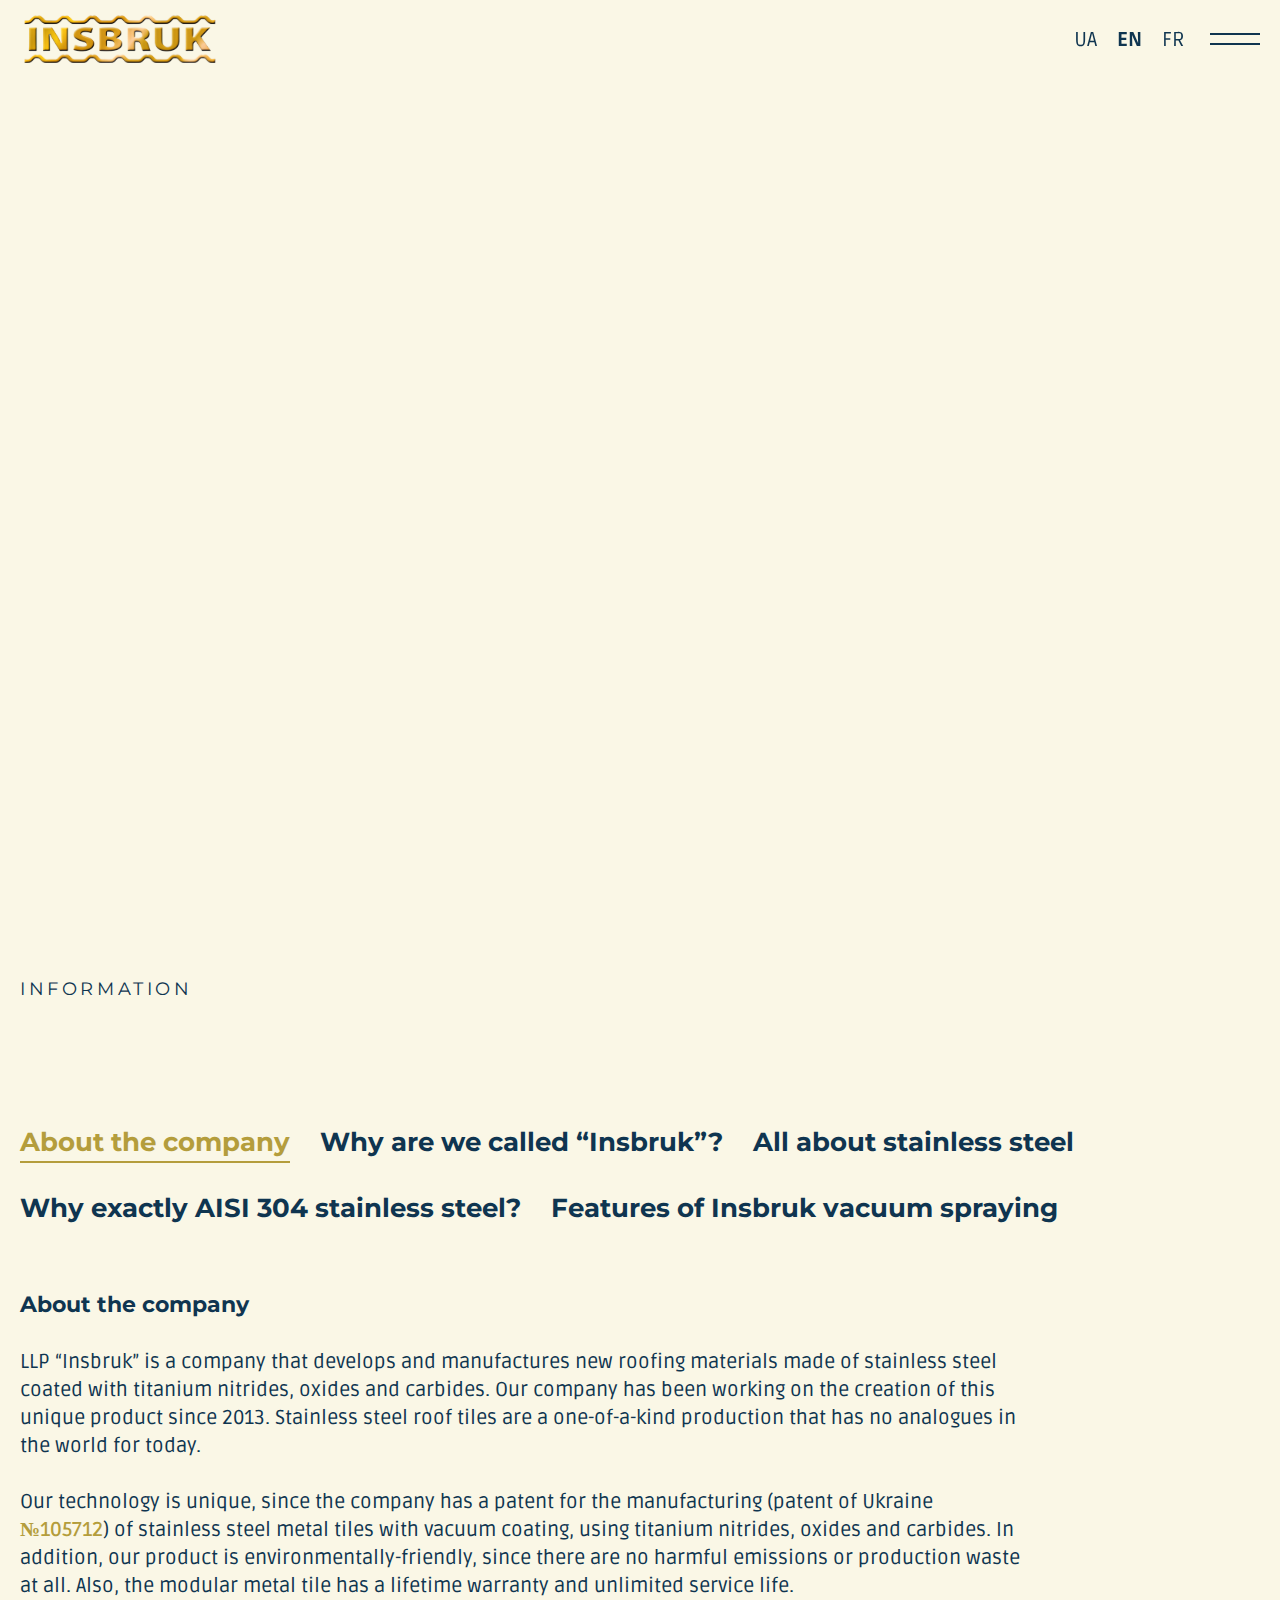
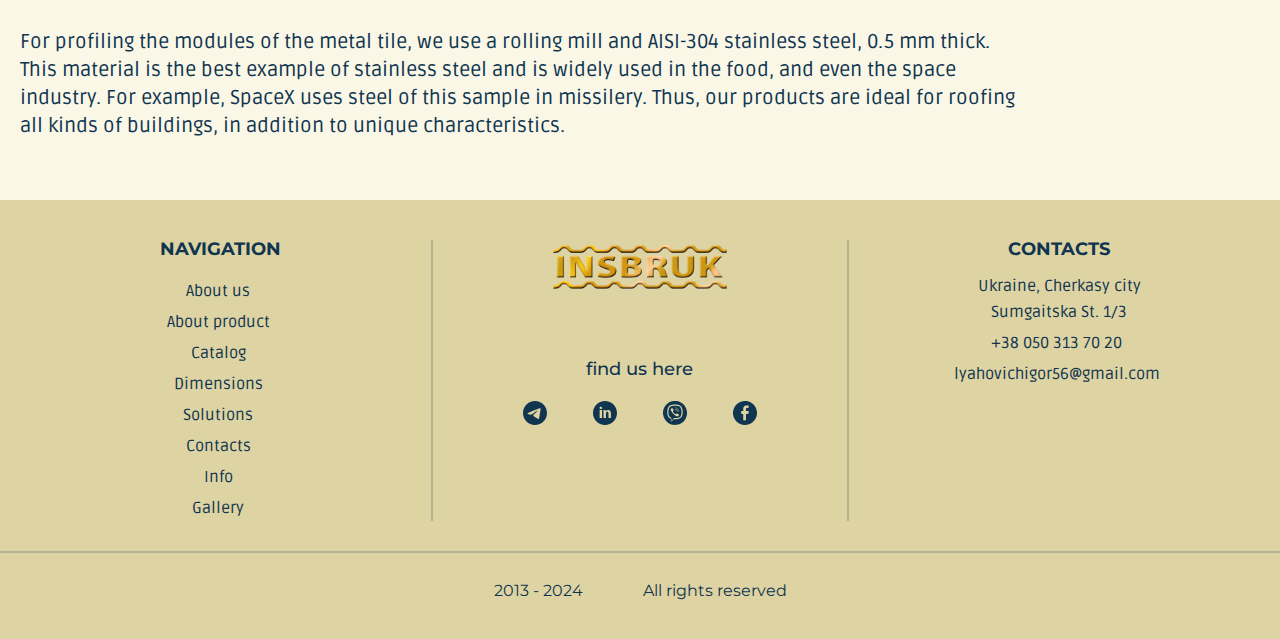
<file: info-en.html>
<!DOCTYPE html>
<html lang="en">

<head>
	<title>Insbruk | Stainless Steel Metal</title>
	<meta charset="UTF-8">
	<meta name="format-detection" content="telephone=no">
	<meta name="keywords" lang="en" content="Tiles, Insbruk, Metal Tiles, Stainless Steel, Roofing, Modular Metal Tiles">
	<meta property="og:description" content="LLP 'Insbruk' is a company specializing in the development and manufacturing of new roofing materials made from stainless steel, coated with titanium nitrides, oxides, and carbides.">
	<meta property="og:locale" content="uk_UA" />
	<meta property="og:image" content="img/bg.webp">
	<meta property="og:url" content="https://insbruk.co">
	<!-- <style>body{opacity: 0;}</style> -->
	<link rel="stylesheet" href="css/style.min.css?_v=20240909161148">
	<link rel="shortcut icon" href="favicon.ico">
	<link rel="apple-touch-icon" sizes="180x180" href="../apple-touch-icon.webp">
	<link rel="android-chrome" sizes="512x512" href="../android-chrome-512x512.webp">
	<link rel="android-chrome" sizes="192x192" href="../android-chrome-192x192.webp">
	<link rel="icon" type="image.webp" sizes="32x32" href="../favicon-32x32.webp">
	<link rel="icon" type="image.webp" sizes="16x16" href="../favicon-16x16.webp">
	<link rel="icon" href="../android-chrome-192x192.webp" type="image.webp">
	<link rel="alternate" hreflang="uk" href="https://insbruk.co/index.html" />
	<link rel="alternate" hreflang="en" href="https://insbruk.co/en.html" />
	<link rel="alternate" hreflang="fr" href="https://insbruk.co/fr.html" />
	<!-- <meta name="robots" content="noindex, nofollow"> -->
	<meta name="viewport" content="width=device-width, initial-scale=1.0">
</head>

<body>
	<div class="wrapper">
		<header class="header">
			<div class="header__container">
				<a href="en.html" class="header__logo">
					<img src="img/logo.svg" alt="Logotype">
				</a>
				<div class="header__navigation">
					<div class="header__language">
						<a href="index.html" class="header__language-button" data-lang="uk">UA</a>
						<a href="en.html" class="header__language-button header__language-button-active" data-lang="en">EN</a>
						<a href="fr.html" class="header__language-button" data-lang="fr">FR</a>
					</div>
					<button type="button" class="menu__icon icon-menu"><span class="icon-menu-span"></span>
						<div class="header__menu menu">
							<nav class="menu__body">
								<ul class="menu__list">
									<li class="menu__item"><a href="en.html" class="menu__link">Main</a></li>
									<li class="menu__item"><a href="en.html#about" class="menu__link">About us</a></li>
									<li class="menu__item"><a href="en.html#unique" class="menu__link">About product</a></li>
									<li class="menu__item"><a href="en.html#product" class="menu__link">Catalog</a></li>
									<li class="menu__item"><a href="en.html#sizes" class="menu__link">Dimensions</a></li>
									<li class="menu__item"><a href="en.html#solutions" class="menu__link">Solutions</a></li>
									<li class="menu__item"><a href="#contacts" class="menu__link">Contacts</a></li>
									<li class="menu__item"><a href="info-en.html" class="menu__link">Info</a></li>
									<li class="menu__item"><a href="gallery-en.html" class="menu__link">Gallery</a></li>
								</ul>
							</nav>
						</div>
					</button>
				</div>
			</div>
		</header>
		<main class="page">
			<section class="hero open">
				<div class="hero__container">
					<div class="hero__block">
						<div class="hero__unique">100% unique product</div>
						<h1 class="hero__title"><span style="color: #B49D3C;font-weight: 700;">Useful articles</span><br> about Insbruk</h1>
					</div>
					<div class="hero__wrapper">
						<div data-da=".hero__container,991,1" class="hero__slider-pros swiper">
							<div class="hero__wrapper-pros swiper-wrapper">
								<div class="hero__slide-pros swiper-slide slide__pros">
									<div class="slide__pros-icon">
										<img src="img/hero/01.svg" alt="Icon">
									</div>
									<div class="slide__pros-text">
										<p>Environmentally friendly production</p>
									</div>
								</div>
								<div class="hero__slide-pros swiper-slide slide__pros">
									<div class="slide__pros-icon">
										<img src="img/hero/02.svg" alt="Icon">
									</div>
									<div class="slide__pros-text">
										<p>Lifetime warranty</p>
									</div>
								</div>
								<div class="hero__slide-pros swiper-slide slide__pros">
									<div class="slide__pros-icon">
										<img src="img/hero/03.svg" alt="Icon">
									</div>
									<div class="slide__pros-text">
										<p>Unlimited service life</p>
									</div>
								</div>
							</div>
							<div class="slide__pros-dots"></div>
						</div>

						<div data-prlx-parent class="hero__image">
							<img data-prlx src="img/hero/01.webp" alt="Фото проекту">
						</div>

						<div class="hero__right">
							<div data-da=".hero__image,767,0" class="hero__slider-product swiper">
								<div class="hero__wrapper-product swiper-wrapper">
									<div class="hero__slide-product swiper-slide slide-product">
										<img src="img/product/silver-01.webp" alt="Фото товару">
									</div>
									<div class="hero__slide-product swiper-slide slide-product">
										<img src="img/product/gold-01.webp" alt="Фото товару">
									</div>
									<div class="hero__slide-product swiper-slide slide-product">
										<img src="img/product/steel-304.webp" alt="Фото товару">
									</div>
									<div class="hero__slide-product swiper-slide slide-product">
										<img src="img/product/cuprum-01.webp" alt="Фото товару">
									</div>
									<div class="hero__slide-product swiper-slide slide-product">
										<img src="img/product/blue-01.webp" alt="Фото товару">
									</div>
									<div class="hero__slide-product swiper-slide slide-product">
										<img src="img/product/gold-02.webp" alt="Фото товару">
									</div>
									<div class="hero__slide-product swiper-slide slide-product">
										<img src="img/product/pink-01.webp" alt="Фото товару">
									</div>
									<div class="hero__slide-product swiper-slide slide-product">
										<img src="img/product/gold-03.webp" alt="Фото товару">
									</div>
									<div class="hero__slide-product swiper-slide slide-product">
										<img src="img/product/violet-01.webp" alt="Фото товару">
									</div>
								</div>
							</div>
							<div data-da=".hero__container,767" class="hero__buttons">
								<a href="#product" class="button"><span>Catalog</span>
									<img src="img/icon/button-01.svg" alt="Icon">
								</a>

								<a href="#contacts" class="button button-border"><span>Contacts</span>
									<img src="img/icon/button-02.svg" alt="Icon">
								</a>
							</div>
						</div>
					</div>
				</div>
			</section>
			<section class="info">
				<div class="info__container">
					<div class="block__info unique__info">
						<h2 class="block__title unique__info-title">Information</h2>
						<div class="block__text unique__info-text" data-text-animate data-speed="25">Here you can find additional information about the product, manufacturing technology, and company history</div>
					</div>
					<div data-tabs data-tabs-animate="700" class="info__tabs">
						<nav data-tabs-titles class="info__tabs-navigation">
							<button type="button" class="info__tabs-title _tab-active">About the company</button>
							<button type="button" class="info__tabs-title">Why are we called “Insbruk”?</button>
							<button type="button" class="info__tabs-title">All about stainless steel</button>
							<button type="button" class="info__tabs-title">Why exactly AISI 304 stainless steel?</button>
							<button type="button" class="info__tabs-title">Features of Insbruk vacuum spraying</button>
						</nav>
						<div data-tabs-body class="info__tabs-content">
							<div class="info__tabs-body">
								<div class="info__tabs-text">
									<!-- Про компанію -->
									<p><span class="bold-size">About the company</span><br><br> LLP “Insbruk” is a company that develops and manufactures new roofing materials made of stainless steel coated with titanium nitrides, oxides and carbides. Our company has been working on the creation of this unique product since 2013. Stainless steel roof tiles are a one-of-a-kind production that has no analogues in the world for today.<br><br>
										Our technology is unique, since the company has a patent for the manufacturing (patent of Ukraine <span style="color: #B49D3C;font-weight: 600;">№105712</span>) of stainless steel metal tiles with vacuum coating, using titanium nitrides, oxides and carbides. In addition, our product is environmentally-friendly, since there are no harmful emissions or production waste at all. Also, the modular metal tile has a lifetime warranty and unlimited service life.<br><br>
										For profiling the modules of the metal tile, we use a rolling mill and AISI-304 stainless steel, 0.5 mm thick. This material is the best example of stainless steel and is widely used in the food, and even the space industry. For example, SpaceX uses steel of this sample in missilery. Thus, our products are ideal for roofing all kinds of buildings, in addition to unique characteristics.
									</p>
								</div>
							</div>
							<div class="info__tabs-body">
								<div class="info__tabs-text">
									<!-- Чому ми - “Insbruk”? -->
									<p><span class="bold-size">Why are we called “Insbruk”?</span><br><br> We have been thinking of how to name our company for a long time. Once our leader was inspired by one of the works of architectural art - the "golden roof", or rather an unusual construction, that is situated in the city called Innsbruck, Austria. The roof received this name because of the oriel placed on the facade that was nicknamed "golden".<br><br>
										This building is considered to be one of the brightest examples of medieval architecture, erected in the 15th century for the emperor’s family. The erection with a golden roof is one of the oldest houses in Innsbruck and the most visited place in the entire town. The “golden” oriel symbolized wealth at the time and was coated with 2 567 gilded copper roof tiles. Since 2007, this place has been functioning as the Golden Roof Museum.<br><br>
										After seeing it, the founder of our company decided to bring the idea of creating a golden roof into life, already in our time. Thus, we managed to create not only a unique roof tile color, but also an environmentally-friendly, eternal in use, product.
									</p>
								</div>
							</div>
							<div class="info__tabs-body">
								<div class="info__tabs-text">
									<!-- Усе про нержавіючу сталь -->
									<p><span class="bold-size">All about stainless steel</span><br><br> Stainless steel is widely used for architectural and construction purposes. For example, the use of steel in roofing and facade finishing occupies a separate place in the European market and is a true competitor for other, more traditional materials. Also, every year more and more consumers around the world are switching to stainless steel, since the characteristics of this metal are inferior to any other roofing materials.<br><br>
										<span class="bold-size">What is stainless steel?</span><br><br>
										This material belongs to the category of alloy steels, which contain additives of molybdenum (Mo), chromium (Cr) and nickel (Ni). Thanks to chromium as a component, steel possesses a reliable resistance to corrosion - a well-compacted inert chromium oxide film,, that is formed on the surface of the material, is an obstacle to the effects of water and hazardous chemicals, and in case of mechanical damage, the film has a self-healing function. In order to simplify and secure the use of steel in highly aggressive conditions - zones of large industrial cities, coastal regions, swimming pools, where there is a large amount of chlorine in the air, the material contains molybdenum. And in order to facilitate the process of welding and forming, the alloy contains nickel.<br><br>
										<span class="bold-size">Benefits of the material</span><br><br>
										No doubt, the greatest value of stainless steel is the impressive design of this material. There are many different textures of steel sheets, for example: mirrored, brushed, matte and decorative surfaces.<br>
										Stainless steel made "for gold" or "for copper", using the technology of spraying the modules with nitrides, carbides and titanium oxides, is actively applied to cover church drums and domes. Due to the variety of textures and qualities of stainless steel, as well as the opportunity of giving the material different colors, there are hundreds of possibilities and design options.<br><br>
										<span class="bold-size">Corrosion resistance</span><br><br>
										The Chrysler Building in New York is a worthy proof of the anti-corrosion qualities of stainless steel. Despite the fact that this 77-storey construction was erected in the 30s of the previous century, according to the analysis of the material, the state of steel has not changed at all 50 years later under the pressure of the megapolis. Thus, the Chrysler Building is a testament to the strength and durability of stainless steel as a roofing and facade material.<br><br>
										<span class="bold-size">Fire safety</span><br><br>
										The material belongs to non-combustible and almost infusible metals with a rather low coefficient of thermal propagation. This indicates that, in the event of an emergency or fire, metal structures will not undergo deformation or loss of their valuable properties for a long time until the accident is eliminated. In addition, houses covered with stainless steel metal tiles do not need additional lightning protection; the tiles need only be properly grounded.<br><br>
										<span class="bold-size">Сompatibility with aggressive building materials</span><br><br>
										There are many different metals that may corrode. For example, when the water gets in or when it comes into contact with a roofing board, these materials often corrode. Based on many years of experience in using stainless steel, we can confidently declare that this product is one hundred percent invulnerable to such factors. Moreover, if you decide to replace the old roof with a stainless steel tile, then you do not even need to remove bitumen tapes or insulation materials from the roof. Finally, during the operation of the product, there is no possibility of building materials corrosion due to water or vapors of impregnating agents that are released from wood or concrete.
									</p>
								</div>
							</div>
							<div class="info__tabs-body">
								<div class="info__tabs-text">
									<!-- Чому саме нержавіюча сталь AISI 304? -->
									<p><span class="bold-size">Why exactly AISI 304 stainless steel?</span><br><br>
										Stainless steel 304 is an American elaboration. AISI 304 belongs to the group of austenitic steels, which contains a small amount of carbon. Due to such qualities as heat resistance and anti-corrosion, this alloy has become one of the best and most used in various industries.
										<br><br>

										<span class="bold-size">Properties of AISI 304 stainless steel</span><br><br>
										The main feature of the steel of this sample is the high content of nickel (Ni) and chromium (Cr). Exactly these components have made the metal incredibly strong and resistant to corrosion. In addition, the chromium alloy protects the metal from aggressive chemicals by forming an oxide film on the steel surface. Also, the combination of these elements in the alloy guarantees its low point of ferromagnetism.<br><br>

										<span class="bold-size">Additional characteristics of AISI 304 steel</span><br><br>
										- hardness (according to Rockwell) - 70;<br>
										- plasticity - 70%;<br>
										- melting point: 1400-1455°C;<br>
										- tensile strength - 505 MPa.<br><br>

										Operation of this metal without prejudice to its properties is permitted within the temperature range from -196°C to +600°C. Steel hardening is possible at 1020 - 1100°C.<br><br>

										<span class="bold-size">Where is this metal used?</span><br><br>
										The main application of the alloy is the manufacture of stainless building materials, kitchen and medical equipment, dishes, etc. Also, AISI 304 is used for missilery, for example, SpaceX company has been using AISI 304 stainless steel for their own purposes since 2020, let alone the reliability of this metal.
									</p>
								</div>
							</div>
							<div class="info__tabs-body">
								<div class="info__tabs-text">
									<!-- Особливості вакуумного напилення Insbruk -->
									<p><span class="bold-size">Features of Insbruk vacuum spraying</span><br><br> Nowadays vacuum spraying is actively used for construction purposes. The technology lies in a special method of coating, namely, the spraying of metal and its compounds onto products. Thus, under reduced pressure, we obtain a thin coating film. This technique is applied to cover materials both in the interior and exterior.<br><br>
										<span class="bold-size">All about our technology</span><br><br>
										For vacuum spraying we use titanium carbides, nitrides and oxides. With the help of such a composition, it becomes possible to create an incredibly durable and environmentally-friendly coating. The coating itself is carried out on flat and modular sheets of stainless steel metal tiles by ion-plasma spraying in vacuum chambers, magnetron and electric arc reactive spraying on special equipment. Thanks to this coating, stainless steel modules have a stable preassigned color. Metal, coated with vacuum spraying, is also resistant to aggressive chemicals and climate features in different zones.<br><br>
										<span class="bold-size">Properties of stainless steel with our coating</span><br><br>
										- No corrosion during metal processing.<br>
										- High corrosion resistance under atmospheric conditions.<br>
										- Unique color palette.<br>
										- Unlimited service life.<br>
										- High quality stainless steel AISI 304, thickness 0.5mm.<br>
										- Lifetime coating warranty.<br>
										- Coated products are transported in special shipping films.<br><br>
										<span class="bold-size">Coating Benefits</span><br><br>
										As a rule, the coating using vacuum spraying consists of several layers. The first level is the main protection against corrosion, which forms the microstructure of the main layer, that includes metal or its compounds with a combination of a certain color. The medium layer contributes to the creation of interference - to obtain almost any color of the rainbow.
										In addition, before the spraying procedure, the metal tile undergoes a complete mechanical cleaning. During the period of operation, the coating does not change color and does not fade over time. This coating method is also used in rocketry for spraying jet engine blades, so we can confidently claim about the reliability of our technology.
									</p>
								</div>
							</div>
						</div>
					</div>
				</div>
			</section>
		</main>
		<footer class="footer" id="contacts">
			<div class="footer__container">
				<nav class="footer__nav" data-spollers="479.98,max" data-spollers-speed="500">
					<details>
						<summary class="footer__nav-title footer__title">Navigation</summary>
						<ul class="footer__nav-items">
							<li class="footer__nav-item">
								<a href="en.html#about" class="footer__nav-link">About us</a>
							</li>
							<li class="footer__nav-item">
								<a href="en.html#unique" class="footer__nav-link">About product</a>
							</li>
							<li class="footer__nav-item">
								<a href="en.html#product" class="footer__nav-link">Catalog</a>
							</li>
							<li class="footer__nav-item">
								<a href="en.html#sizes" class="footer__nav-link">Dimensions</a>
							</li>
							<li class="footer__nav-item">
								<a href="en.html#solutions" class="footer__nav-link">Solutions</a>
							</li>
							<li class="footer__nav-item">
								<a href="#contacts" class="footer__nav-link">Contacts</a>
							</li>
							<li class="footer__nav-item">
								<a href="info-en.html" class="footer__nav-link">Info</a>
							</li>
							<li class="footer__nav-item">
								<a href="gallery-en.html" class="footer__nav-link">Gallery</a>
							</li>
						</ul>
					</details>
				</nav>

				<div class="footer__social">
					<a href="en.html" class="footer__social-logo">
						<img src="img/logo.svg" alt="Logotype">
					</a>
					<h3 class="footer__social-subtitle">find us here</h3>
					<ul class="footer__social-items">
						<li class="footer__social-item">
							<a href="https://t.me/Insbrukco" target="_blank" class="footer__social-link">
								<svg width="24" height="25" viewBox="0 0 24 25" fill="none" xmlns="http://www.w3.org/2000/svg">
									<path d="M12 2.42188C6.48 2.42188 2 6.90188 2 12.4219C2 17.9419 6.48 22.4219 12 22.4219C17.52 22.4219 22 17.9419 22 12.4219C22 6.90188 17.52 2.42188 12 2.42188ZM16.64 9.22188C16.49 10.8019 15.84 14.6419 15.51 16.4119C15.37 17.1619 15.09 17.4119 14.83 17.4419C14.25 17.4919 13.81 17.0619 13.25 16.6919C12.37 16.1119 11.87 15.7519 11.02 15.1919C10.03 14.5419 10.67 14.1819 11.24 13.6019C11.39 13.4519 13.95 11.1219 14 10.9119C14.0069 10.8801 14.006 10.847 13.9973 10.8157C13.9886 10.7843 13.9724 10.7555 13.95 10.7319C13.89 10.6819 13.81 10.7019 13.74 10.7119C13.65 10.7319 12.25 11.6619 9.52 13.5019C9.12 13.7719 8.76 13.9119 8.44 13.9019C8.08 13.8919 7.4 13.7019 6.89 13.5319C6.26 13.3319 5.77 13.2219 5.81 12.8719C5.83 12.6919 6.08 12.5119 6.55 12.3219C9.47 11.0519 11.41 10.2119 12.38 9.81188C15.16 8.65188 15.73 8.45187 16.11 8.45187C16.19 8.45187 16.38 8.47187 16.5 8.57187C16.6 8.65187 16.63 8.76188 16.64 8.84188C16.63 8.90188 16.65 9.08188 16.64 9.22188Z" fill="#0F3550" />
								</svg>
							</a>
						</li>
						<li class="footer__social-item">
							<a href="https://www.linkedin.com/in/igor-liakhovych-3409a0327" target="_blank" class="footer__social-link">
								<svg width="24" height="25" viewBox="0 0 24 25" fill="none" xmlns="http://www.w3.org/2000/svg">
									<path d="M12 2.42188C6.47708 2.42188 2 6.89896 2 12.4219C2 17.9448 6.47708 22.4219 12 22.4219C17.5229 22.4219 22 17.9448 22 12.4219C22 6.89896 17.5229 2.42188 12 2.42188ZM9.55208 16.5667H7.52708V10.05H9.55208V16.5667ZM8.52708 9.25C7.8875 9.25 7.47396 8.79687 7.47396 8.23646C7.47396 7.66458 7.9 7.225 8.55312 7.225C9.20625 7.225 9.60625 7.66458 9.61875 8.23646C9.61875 8.79687 9.20625 9.25 8.52708 9.25ZM16.9479 16.5667H14.9229V12.9552C14.9229 12.1146 14.6292 11.5437 13.8969 11.5437C13.3375 11.5437 13.0052 11.9302 12.8583 12.3021C12.8042 12.4344 12.7906 12.6219 12.7906 12.8083V16.5656H10.7646V12.1281C10.7646 11.3146 10.7385 10.6344 10.7115 10.049H12.4708L12.5635 10.9542H12.6042C12.8708 10.5292 13.524 9.90208 14.6167 9.90208C15.949 9.90208 16.9479 10.7948 16.9479 12.7135V16.5667Z" fill="#0F3550" />
								</svg>
							</a>
						</li>
						<li class="footer__social-item">
							<a href="viber://chat?number=380501317020" target="_blank" class="footer__social-link">
								<svg width="24" height="25" viewBox="0 0 24 25" fill="none" xmlns="http://www.w3.org/2000/svg">
									<path d="M11.2574 2.43591C11.1932 2.44392 10.9647 2.47197 10.7563 2.496C9.01243 2.69231 7.2726 3.42146 5.78533 4.57126C5.34436 4.91179 4.47444 5.78116 4.13369 6.22185C3.02325 7.6561 2.34977 9.23057 2.06915 11.0534C1.97695 11.6544 1.97695 13.2008 2.06915 13.8017C2.51814 16.7143 4.0455 19.1461 6.42674 20.7406C7.74965 21.626 9.10864 22.1348 10.7763 22.3712C11.3175 22.4473 12.7927 22.4353 13.382 22.3512C14.8773 22.1308 16.3125 21.582 17.5312 20.7687C20.0046 19.1141 21.524 16.6622 21.9489 13.6495C22.017 13.1808 22.017 11.6744 21.9489 11.2057C21.5841 8.6136 20.3814 6.39813 18.4732 4.7876C17.0421 3.5777 15.2582 2.77644 13.4021 2.51203C12.9691 2.44793 11.53 2.39585 11.2574 2.43591ZM13.2618 5.43662C14.725 5.60889 15.9717 6.02554 16.7094 6.58642C17.5793 7.25147 18.1004 8.4173 18.357 10.3043C18.4532 11.0014 18.4532 12.5438 18.357 13.2088C18.1325 14.7793 17.6434 15.857 16.9018 16.4299C16.3405 16.8626 15.3985 17.2472 14.4043 17.4475C13.5344 17.6237 12.9571 17.6838 11.9028 17.7039L10.9006 17.7199L10.167 18.5772C9.58569 19.2543 9.40128 19.4426 9.28904 19.4787C9.02044 19.5668 8.73983 19.4466 8.60353 19.1862C8.5474 19.074 8.5434 18.9458 8.56344 18.1766L8.58749 17.2952L8.19864 17.147C7.24855 16.7824 6.67929 16.2937 6.27039 15.4924C5.5007 13.986 5.32832 11.2658 5.8655 9.03427C6.17418 7.74424 6.65524 6.90693 7.36881 6.39412C8.09842 5.87731 9.37322 5.49671 10.7763 5.37652C11.3576 5.32845 12.6083 5.3605 13.2618 5.43662Z" fill="#0F3550" />
									<path d="M10.8242 6.37812C9.50132 6.49831 8.39889 6.83884 7.82563 7.31158C6.45863 8.42934 6.09783 13.1127 7.2203 15.1519C7.42074 15.5205 7.74546 15.8209 8.1744 16.0413C8.37083 16.1414 8.6274 16.2536 8.74365 16.2937L8.95211 16.3618V17.6558C8.95211 18.7335 8.96013 18.9579 9.00824 18.9979C9.04431 19.026 9.09242 19.03 9.12449 19.0099C9.15656 18.9939 9.62559 18.4731 10.1668 17.8521L11.153 16.7264L12.0269 16.7023C13.6264 16.6542 14.8651 16.4059 15.8072 15.9451C16.2642 15.7168 16.621 15.3682 16.8415 14.9315C17.7635 13.0927 17.5951 9.34678 16.5248 7.82038C16.0397 7.1313 14.9172 6.66256 13.2215 6.43821C12.6402 6.36209 11.3614 6.33004 10.8242 6.37812ZM12.6843 7.98464C13.6224 8.24505 14.3279 8.80993 14.7809 9.66728C15.0696 10.2121 15.274 11.0134 15.2379 11.4461C15.2299 11.5783 15.2099 11.6103 15.1337 11.6183C14.9934 11.6384 14.9253 11.5582 14.9253 11.3659C14.9253 11.1256 14.821 10.6088 14.7048 10.2642C14.3159 9.11441 13.3257 8.32918 12.1071 8.19697C11.8385 8.16893 11.7583 8.12886 11.7583 8.0247C11.7583 7.98864 11.7823 7.93256 11.8104 7.90451C11.8745 7.83641 12.2915 7.87647 12.6843 7.98464ZM9.87414 8.44536C10.2269 8.74183 10.8763 9.72337 10.9084 10.0078C10.9365 10.2522 10.8723 10.3724 10.5757 10.6368C10.255 10.9253 10.2269 11.0214 10.3712 11.398C10.732 12.3595 11.5097 13.1287 12.4037 13.4092C12.6122 13.4773 12.6362 13.4773 12.7685 13.4132C12.8487 13.3731 12.997 13.2369 13.1012 13.1087C13.3177 12.8282 13.4941 12.7561 13.7627 12.8282C13.9912 12.8883 14.7368 13.3971 15.0575 13.7096C15.2981 13.946 15.3261 13.9901 15.3261 14.1303C15.3261 14.3586 15.1457 14.6872 14.8651 14.9716C14.4883 15.3562 14.1836 15.4564 13.7988 15.3322C13.446 15.216 12.6523 14.8274 12.1511 14.5229C10.4354 13.4813 9.5374 12.4036 8.61537 10.2923C8.29467 9.55911 8.31872 9.31072 8.73964 8.85801C9.18462 8.37725 9.60956 8.22502 9.87414 8.44536ZM12.7765 9.06634C13.5703 9.33476 14.2037 10.2041 14.2037 11.0334C14.2037 11.2417 14.1676 11.2858 14.0233 11.2498C13.9471 11.2297 13.923 11.1897 13.903 11.0735C13.8068 10.4405 13.6344 10.0599 13.3017 9.7474C13.0571 9.51504 12.7805 9.37883 12.4197 9.30271C12.1552 9.25062 12.079 9.20656 12.079 9.1064C12.079 8.92211 12.2995 8.91009 12.7765 9.06634ZM12.6603 9.95974C13.009 10.12 13.2335 10.4044 13.3217 10.8051C13.3698 11.0294 13.3257 11.1176 13.1654 11.0975C13.0852 11.0895 13.0571 11.0535 13.0211 10.9052C12.9208 10.5166 12.7445 10.3203 12.3997 10.2041C12.2233 10.144 12.1993 10.124 12.1993 10.0238C12.1993 9.83955 12.3556 9.81551 12.6603 9.95974Z" fill="#0F3550" />
								</svg>
							</a>
						</li>
						<li class="footer__social-item">
							<a href="https://www.facebook.com/profile.php?id=100064154105498" target="_blank" class="footer__social-link">
								<svg width="24" height="25" viewBox="0 0 24 25" fill="none" xmlns="http://www.w3.org/2000/svg">
									<path d="M11.0647 2.44419C7.66783 2.77269 4.63101 4.82975 3.09303 7.84885C2.54906 8.91648 2.22816 9.94501 2.05205 11.1847C1.97378 11.7322 1.98552 13.1557 2.07553 13.7658C2.22816 14.853 2.54906 15.8815 3.04215 16.871C4.0166 18.8342 5.57414 20.3906 7.5426 21.3683C10.732 22.9561 14.5046 22.7371 17.4788 20.7934C18.6411 20.0348 19.7447 18.9085 20.4961 17.7118C20.7857 17.2581 21.2161 16.3743 21.4118 15.8424C21.6114 15.3027 21.8423 14.372 21.9245 13.7658C22.0145 13.1518 22.0262 11.7283 21.9479 11.1847C21.7171 9.56176 21.2005 8.17735 20.3434 6.8868C19.9834 6.3393 19.6195 5.89347 19.1107 5.38116C17.5492 3.80513 15.6082 2.82744 13.3893 2.49894C12.9118 2.42855 11.5656 2.39726 11.0647 2.44419ZM14.9938 6.25717L15.0916 6.35103V7.22704V8.10305L14.9899 8.19691C14.892 8.28685 14.8646 8.29076 14.1602 8.31032C13.5067 8.32987 13.4088 8.3416 13.264 8.41982C12.8805 8.61927 12.8218 8.83045 12.8218 9.98021V10.8523H13.8784H14.9351L15.0603 10.9657L15.1894 11.0791L15.0955 11.916C14.9742 13.0228 14.9625 13.0814 14.8372 13.187C14.7355 13.277 14.7159 13.277 13.7767 13.277H12.8218V15.8972C12.8218 18.4665 12.8218 18.5174 12.7436 18.5956C12.6692 18.6699 12.6144 18.6738 11.6674 18.6738C10.7203 18.6738 10.6655 18.6699 10.5912 18.5956C10.5129 18.5174 10.5129 18.4665 10.5129 15.8972V13.277H9.785H9.0571L8.94361 13.1636L8.83012 13.0501V12.0529V11.0557L8.95144 10.954C9.06884 10.8523 9.07275 10.8523 9.79282 10.8523H10.5129V9.92155C10.5129 8.59189 10.5755 8.16953 10.8729 7.56727C11.1625 6.97284 11.7535 6.484 12.4109 6.29628C12.7866 6.18678 12.9823 6.17114 13.9685 6.16331L14.8999 6.1594L14.9938 6.25717Z" fill="#0F3550" />
								</svg>
							</a>
						</li>
					</ul>
				</div>

				<div class="footer__contacts">
					<h4 class="footer__contacts-title footer__title">Contacts</h4>
					<address class="footer__contacts-address">
						<span>Ukraine, Cherkasy city</span>
						<span>Sumgaitska St. 1/3</span>
					</address>
					<a href="tel:0503137020" class="footer__contacts-phone">+38 050 313 70 20</a>
					<a href="malito:lyahovichigor56@gmail.com" class="footer__contacts-email">lyahovichigor56@gmail.com</a>
				</div>
			</div>
			<div class="footer__copy"><span>2013 - 2024</span> <span>All rights reserved</span></div>
		</footer>

		<div class="scroll-up">
			<img src="img/icon/up.svg" alt="Scroll Up">
		</div>
	</div>
	<script src="js/app.min.js?_v=20240909161148"></script>
</body>

</html>
</file>
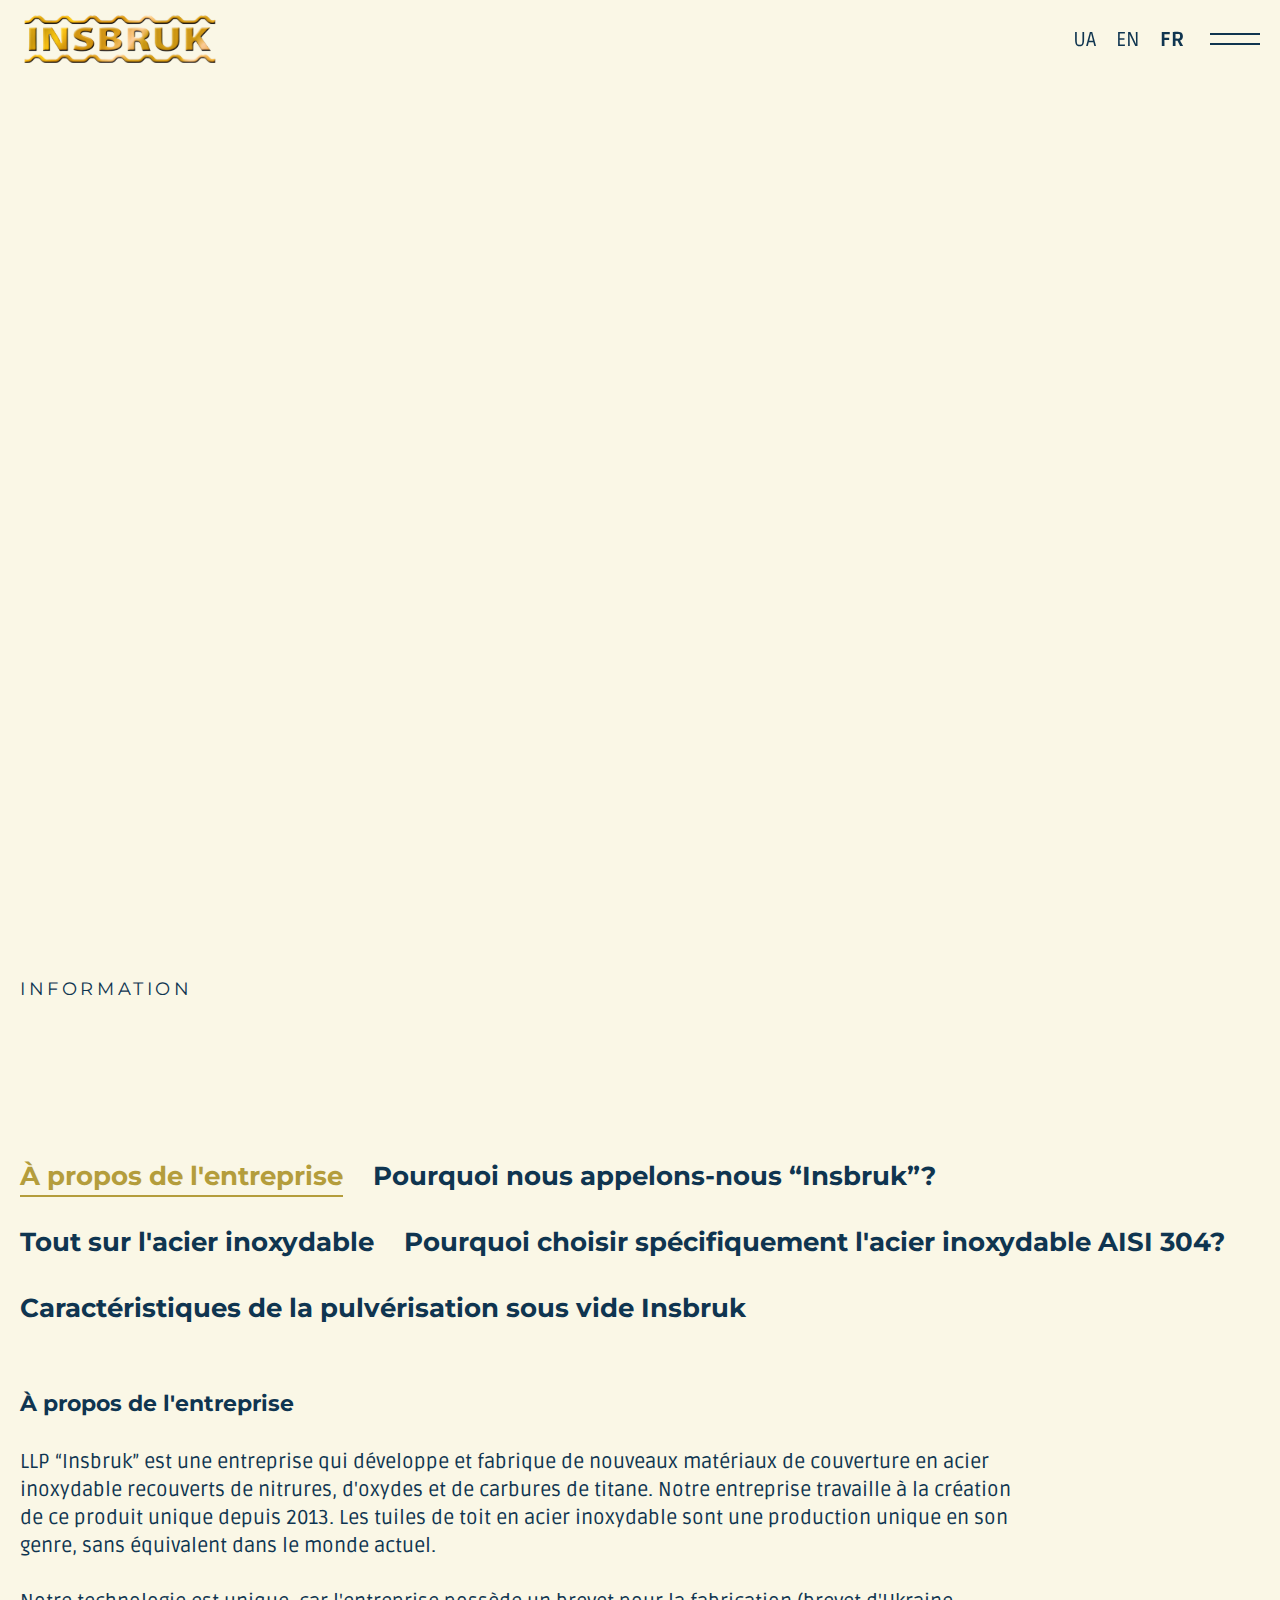
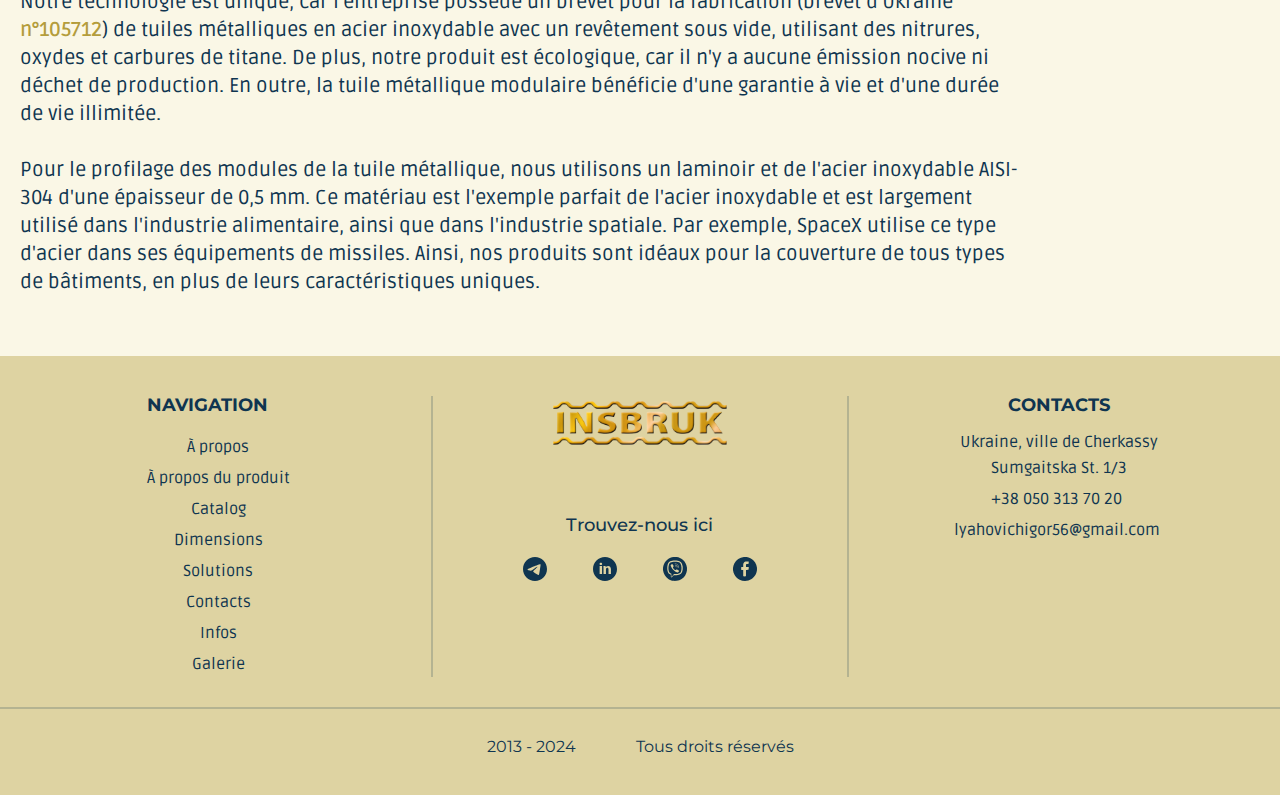
<file: info-fr.html>
<!DOCTYPE html>
<html lang="en">

<head>
	<title>Insbruk | Métal en acier inoxydable</title>
	<meta charset="UTF-8">
	<meta name="format-detection" content="telephone=no">
	<meta name="keywords" lang="fr" content="Tuiles, Insbruk, Tuiles métalliques, Acier inoxydable, Acier inoxydable, Toiture, Tuiles métalliques modulaires">
	<meta property="og:description" content="LLP « Insbruk » est une entreprise spécialisée dans le développement et la fabrication de nouveaux matériaux de couverture en acier inoxydable, recouverts de nitrures, d'oxydes et de carbures de titane.">
	<meta property="og:locale" content="uk_UA" />
	<meta property="og:image" content="img/bg.webp">
	<meta property="og:url" content="https://insbruk.co">
	<!-- <style>body{opacity: 0;}</style> -->
	<link rel="stylesheet" href="css/style.min.css?_v=20240909161148">
	<link rel="shortcut icon" href="favicon.ico">
	<link rel="apple-touch-icon" sizes="180x180" href="../apple-touch-icon.webp">
	<link rel="android-chrome" sizes="512x512" href="../android-chrome-512x512.webp">
	<link rel="android-chrome" sizes="192x192" href="../android-chrome-192x192.webp">
	<link rel="icon" type="image.webp" sizes="32x32" href="../favicon-32x32.webp">
	<link rel="icon" type="image.webp" sizes="16x16" href="../favicon-16x16.webp">
	<link rel="icon" href="../android-chrome-192x192.webp" type="image.webp">
	<link rel="alternate" hreflang="uk" href="https://insbruk.co/index.html" />
	<link rel="alternate" hreflang="en" href="https://insbruk.co/en.html" />
	<link rel="alternate" hreflang="fr" href="https://insbruk.co/fr.html" />
	<!-- <meta name="robots" content="noindex, nofollow"> -->
	<meta name="viewport" content="width=device-width, initial-scale=1.0">
</head>

<body>
	<div class="wrapper">
		<header class="header">
			<div class="header__container">
				<a href="fr.html" class="header__logo">
					<img src="img/logo.svg" alt="Logotype">
				</a>
				<div class="header__navigation">
					<div class="header__language">
						<a href="index.html" class="header__language-button" data-lang="uk">UA</a>
						<a href="en.html" class="header__language-button" data-lang="en">EN</a>
						<a href="fr.html" class="header__language-button header__language-button-active" data-lang="fr">FR</a>
					</div>
					<button type="button" class="menu__icon icon-menu"><span class="icon-menu-span"></span>
						<div class="header__menu menu">
							<nav class="menu__body">
								<ul class="menu__list">
									<li class="menu__item"><a href="fr.html" class="menu__link">Accueil</a></li>
									<li class="menu__item"><a href="fr.html#about" class="menu__link">À propos</a></li>
									<li class="menu__item"><a href="fr.html#unique" class="menu__link">À propos du produit</a></li>
									<li class="menu__item"><a href="fr.html#product" class="menu__link">Catalogue</a></li>
									<li class="menu__item"><a href="fr.html#sizes" class="menu__link">Dimensions</a></li>
									<li class="menu__item"><a href="fr.html#solutions" class="menu__link">Solutions</a></li>
									<li class="menu__item"><a href="#contacts" class="menu__link">Contacts</a></li>
									<li class="menu__item"><a href="info-fr.html" class="menu__link">Infos</a></li>
									<li class="menu__item"><a href="gallery-fr.html" class="menu__link">Galerie</a></li>
								</ul>
							</nav>
						</div>
					</button>
				</div>
			</div>
		</header>
		<main class="page">
			<section class="hero open">
				<div class="hero__container">
					<div class="hero__block">
						<div class="hero__unique">Produit 100% unique</div>
						<h1 class="hero__title"><span style="color: #B49D3C;font-weight: 700;">Articles utiles</span><br> sur Insbruk</h1>
					</div>
					<div class="hero__wrapper">
						<div data-da=".hero__container,991,1" class="hero__slider-pros swiper">
							<div class="hero__wrapper-pros swiper-wrapper">
								<div class="hero__slide-pros swiper-slide slide__pros">
									<div class="slide__pros-icon">
										<img src="img/hero/01.svg" alt="Icon">
									</div>
									<div class="slide__pros-text">
										<p>Production écologique</p>
									</div>
								</div>
								<div class="hero__slide-pros swiper-slide slide__pros">
									<div class="slide__pros-icon">
										<img src="img/hero/02.svg" alt="Icon">
									</div>
									<div class="slide__pros-text">
										<p>Garantie à vie</p>
									</div>
								</div>
								<div class="hero__slide-pros swiper-slide slide__pros">
									<div class="slide__pros-icon">
										<img src="img/hero/03.svg" alt="Icon">
									</div>
									<div class="slide__pros-text">
										<p>Durée de vie illimitée</p>
									</div>
								</div>
							</div>
							<div class="slide__pros-dots"></div>
						</div>

						<div data-prlx-parent class="hero__image">
							<img data-prlx src="img/hero/01.webp" alt="Фото проекту">
						</div>

						<div class="hero__right">
							<div data-da=".hero__image,767,0" class="hero__slider-product swiper">
								<div class="hero__wrapper-product swiper-wrapper">
									<div class="hero__slide-product swiper-slide slide-product">
										<img src="img/product/silver-01.webp" alt="Фото товару">
									</div>
									<div class="hero__slide-product swiper-slide slide-product">
										<img src="img/product/gold-01.webp" alt="Фото товару">
									</div>
									<div class="hero__slide-product swiper-slide slide-product">
										<img src="img/product/steel-304.webp" alt="Фото товару">
									</div>
									<div class="hero__slide-product swiper-slide slide-product">
										<img src="img/product/cuprum-01.webp" alt="Фото товару">
									</div>
									<div class="hero__slide-product swiper-slide slide-product">
										<img src="img/product/blue-01.webp" alt="Фото товару">
									</div>
									<div class="hero__slide-product swiper-slide slide-product">
										<img src="img/product/gold-02.webp" alt="Фото товару">
									</div>
									<div class="hero__slide-product swiper-slide slide-product">
										<img src="img/product/pink-01.webp" alt="Фото товару">
									</div>
									<div class="hero__slide-product swiper-slide slide-product">
										<img src="img/product/gold-03.webp" alt="Фото товару">
									</div>
									<div class="hero__slide-product swiper-slide slide-product">
										<img src="img/product/violet-01.webp" alt="Фото товару">
									</div>
								</div>
							</div>
							<div data-da=".hero__container,767" class="hero__buttons">
								<a href="#product" class="button"><span>Catalog</span>
									<img src="img/icon/button-01.svg" alt="Icon">
								</a>

								<a href="#contacts" class="button button-border"><span>Contacts</span>
									<img src="img/icon/button-02.svg" alt="Icon">
								</a>
							</div>
						</div>
					</div>
				</div>
			</section>
			<section class="info">
				<div class="info__container">
					<div class="block__info unique__info">
						<h2 class="block__title unique__info-title">Information</h2>
						<div class="block__text unique__info-text" data-text-animate data-speed="25">Ici, vous pouvez trouver des informations supplémentaires sur le produit, la technologie de fabrication et l'histoire de l'entreprise</div>
					</div>
					<div data-tabs data-tabs-animate="700" class="info__tabs">
						<nav data-tabs-titles class="info__tabs-navigation">
							<button type="button" class="info__tabs-title _tab-active">À propos de l'entreprise</button>
							<button type="button" class="info__tabs-title">Pourquoi nous appelons-nous “Insbruk”?</button>
							<button type="button" class="info__tabs-title">Tout sur l'acier inoxydable</button>
							<button type="button" class="info__tabs-title">Pourquoi choisir spécifiquement l'acier inoxydable AISI 304?</button>
							<button type="button" class="info__tabs-title">Caractéristiques de la pulvérisation sous vide Insbruk</button>
						</nav>
						<div data-tabs-body class="info__tabs-content">
							<div class="info__tabs-body">
								<div class="info__tabs-text">
									<!-- Про компанію -->
									<p><span class="bold-size">À propos de l'entreprise</span><br><br>
										LLP “Insbruk” est une entreprise qui développe et fabrique de nouveaux matériaux de couverture en acier inoxydable recouverts de nitrures, d'oxydes et de carbures de titane. Notre entreprise travaille à la création de ce produit unique depuis 2013. Les tuiles de toit en acier inoxydable sont une production unique en son genre, sans équivalent dans le monde actuel.<br><br>

										Notre technologie est unique, car l'entreprise possède un brevet pour la fabrication (brevet d'Ukraine <span style="color: #B49D3C;font-weight: 600;">n°105712</span>) de tuiles métalliques en acier inoxydable avec un revêtement sous vide, utilisant des nitrures, oxydes et carbures de titane. De plus, notre produit est écologique, car il n'y a aucune émission nocive ni déchet de production. En outre, la tuile métallique modulaire bénéficie d'une garantie à vie et d'une durée de vie illimitée.<br><br>

										Pour le profilage des modules de la tuile métallique, nous utilisons un laminoir et de l'acier inoxydable AISI-304 d'une épaisseur de 0,5 mm. Ce matériau est l'exemple parfait de l'acier inoxydable et est largement utilisé dans l'industrie alimentaire, ainsi que dans l'industrie spatiale. Par exemple, SpaceX utilise ce type d'acier dans ses équipements de missiles. Ainsi, nos produits sont idéaux pour la couverture de tous types de bâtiments, en plus de leurs caractéristiques uniques.
									</p>
								</div>
							</div>
							<div class="info__tabs-body">
								<div class="info__tabs-text">
									<!-- Чому ми - “Insbruk”? -->
									<p><span class="bold-size">Pourquoi nous appelons-nous “Insbruk”?</span><br><br>
										Nous avons réfléchi longtemps à la manière de nommer notre entreprise. Un jour, notre dirigeant a été inspiré par une œuvre architecturale : le "toit d’or", ou plus précisément une construction inhabituelle située dans la ville d'Innsbruck, en Autriche. Ce toit a reçu ce nom en raison de l'oriel situé sur la façade, surnommé "d’or"<br><br>
										Ce bâtiment est considéré comme l'un des exemples les plus emblématiques de l'architecture médiévale, érigé au 15e siècle pour la famille impériale. La construction avec le toit doré est l'une des plus anciennes maisons d'Innsbruck et le lieu le plus visité de toute la ville. L'oriel "doré" symbolisait la richesse à l'époque et était couvert de 2 567 tuiles de toit en cuivre doré. Depuis 2007, ce lieu fonctionne en tant que Musée du Toit d'Or.<br><br>
										Après l'avoir vu, le fondateur de notre entreprise a décidé de concrétiser l'idée de créer un toit doré dans notre époque moderne. Ainsi, nous avons réussi à créer non seulement une couleur de tuile de toit unique, mais aussi un produit écologique et durable.
									</p>
								</div>
							</div>
							<div class="info__tabs-body">
								<div class="info__tabs-text">
									<!-- Усе про нержавіючу сталь -->
									<p><span class="bold-size">Tout sur l'acier inoxydable</span><br><br> L'acier inoxydable est largement utilisé à des fins architecturales et de construction. Par exemple, l'utilisation de l'acier pour la toiture et la finition des façades occupe une place à part sur le marché européen et constitue un véritable concurrent des autres matériaux plus traditionnels. De plus, chaque année, de plus en plus de consommateurs dans le monde entier se tournent vers l'acier inoxydable, car les caractéristiques de ce métal surpassent celles de tous les autres matériaux de toiture.<br><br>

										<span class="bold-size">Qu'est-ce que l'acier inoxydable?</span><br><br>
										Ce matériau appartient à la catégorie des aciers alliés, qui contiennent des additifs de molybdène (Mo), de chrome (Cr) et de nickel (Ni). Grâce au chrome comme composant, l'acier possède une résistance fiable à la corrosion : un film compact et inerte d'oxyde de chrome se forme à la surface du matériau, servant de barrière contre l'eau et les produits chimiques dangereux. En cas de dommage mécanique, ce film a la capacité de se régénérer. Pour simplifier et sécuriser l'utilisation de l'acier dans des conditions hautement agressives, telles que les zones des grandes villes industrielles, les régions côtières et les piscines, où l'air contient une grande quantité de chlore, le matériau contient du molybdène. Enfin, pour faciliter les processus de soudage et de formage, l'alliage contient du nickel.<br><br>

										<span class="bold-size">Avantages du matériau</span><br><br>
										Sans aucun doute, la plus grande valeur de l'acier inoxydable réside dans l'esthétique impressionnante de ce matériau. Il existe de nombreuses textures différentes pour les feuilles d'acier, telles que: des surfaces miroir, brossées, mates et décoratives.<br>
										L'acier inoxydable imitant "l'or" ou "le cuivre", obtenu grâce à la technologie de pulvérisation de nitrures, carbures et oxydes de titane, est activement utilisé pour recouvrir les tambours et les dômes des églises. Grâce à la variété de textures et de qualités de l'acier inoxydable, ainsi qu'à la possibilité de lui donner différentes couleurs, il existe des centaines de possibilités et d'options de conception.<br><br>

										<span class="bold-size">Résistance à la corrosion</span><br><br>
										Le Chrysler Building à New York est une preuve tangible des qualités anticorrosion de l'acier inoxydable. Bien que cette construction de 77 étages ait été érigée dans les années 30 du siècle précédent, l'analyse du matériau montre que l'état de l'acier n'a pas du tout changé 50 ans plus tard sous la pression du mégapole. Ainsi, le Chrysler Building témoigne de la robustesse et de la durabilité de l'acier inoxydable en tant que matériau de toiture et de façade.<br><br>

										<span class="bold-size">Sécurité incendie</span><br><br>
										Le matériau appartient aux métaux non combustibles et presque infusibles, avec un coefficient de propagation thermique relativement bas. Cela signifie qu'en cas d'urgence ou d'incendie, les structures métalliques ne subiront pas de déformation ni de perte de leurs propriétés précieuses pendant une longue période jusqu'à ce que l'accident soit maîtrisé. De plus, les bâtiments recouverts de tuiles métalliques en acier inoxydable n'ont pas besoin de protection contre la foudre supplémentaire ; les tuiles doivent simplement être correctement mises à la terre.<br><br>

										<span class="bold-size">Compatibilité avec les matériaux de construction agressifs</span><br><br>
										Il existe de nombreux métaux différents qui peuvent corroder. Par exemple, lorsque l'eau entre en contact avec une toiture, ces matériaux corrodent souvent. Forts de nombreuses années d'expérience dans l'utilisation de l'acier inoxydable, nous pouvons affirmer avec confiance que ce produit est entièrement résistant à de tels facteurs. De plus, si vous décidez de remplacer l'ancienne toiture par des tuiles en acier inoxydable, il n'est même pas nécessaire de retirer les bandes de bitume ou les matériaux d'isolation de la toiture. Enfin, pendant l'utilisation du produit, il n'y a aucune possibilité de corrosion des matériaux de construction due à l'eau ou aux vapeurs des agents d'imprégnation émis par le bois ou le béton.
									</p>
								</div>
							</div>
							<div class="info__tabs-body">
								<div class="info__tabs-text">
									<!-- Чому саме нержавіюча сталь AISI 304? -->
									<p><span class="bold-size">Pourquoi choisir spécifiquement l'acier inoxydable AISI 304?</span><br><br>
										L'acier inoxydable 304 est une invention américaine. L'AISI 304 appartient au groupe des aciers austénitiques, qui contient une faible quantité de carbone. Grâce à des qualités telles que la résistance à la chaleur et à la corrosion, cet alliage est devenu l'un des meilleurs et des plus utilisés dans diverses industries.
										<br><br>

										<span class="bold-size">Propriétés de l'acier inoxydable AISI 304</span><br><br>
										La caractéristique principale de l'acier de cet échantillon est sa haute teneur en nickel (Ni) et en chrome (Cr). Ce sont précisément ces composants qui ont rendu le métal incroyablement résistant et durable face à la corrosion. De plus, l'alliage de chrome protège le métal contre les produits chimiques agressifs en formant un film d'oxyde à la surface de l'acier. Par ailleurs, la combinaison de ces éléments dans l'alliage garantit un faible niveau de ferromagnétisme.<br><br>

										<span class="bold-size">Caractéristiques supplémentaires de l'acier inoxydable AISI 304</span><br><br>
										- Dureté (selon Rockwell) - 70;<br>
										- plasticité - 70%;<br>
										- point de fusion: 1400-1455°C;<br>
										- Résistance à la traction: 505 MPa.<br><br>

										L'utilisation de ce métal sans altération de ses propriétés est autorisée dans une plage de températures allant de -196°C à +600°C. Le durcissement de l'acier est possible à des températures comprises entre 1020°C et 1100°C.<br><br>

										<span class="bold-size">Applications de ce métal</span><br><br>
										L'application principale de cet alliage est la fabrication de matériaux de construction en acier inoxydable, d'équipements de cuisine et médicaux, de vaisselle, etc. De plus, l'AISI 304 est utilisé dans l'industrie des missiles ; par exemple, l'entreprise SpaceX utilise de l'acier inoxydable AISI 304 pour ses propres besoins depuis 2020, ce qui témoigne de la fiabilité de ce métal.
									</p>
								</div>
							</div>
							<div class="info__tabs-body">
								<div class="info__tabs-text">
									<!-- Особливості вакуумного напилення Insbruk -->
									<p><span class="bold-size">Caractéristiques de la pulvérisation sous vide Insbruk</span><br><br> De nos jours, la pulvérisation sous vide est largement utilisée dans le domaine de la construction. La technologie repose sur une méthode spéciale de revêtement, à savoir la pulvérisation de métaux et de leurs composés sur les produits. Ainsi, sous pression réduite, on obtient un film de revêtement mince. Cette technique est appliquée pour recouvrir des matériaux aussi bien en intérieur qu'en extérieur.<br><br>
										<span class="bold-size">Tout sur notre technologie</span><br><br>
										Pour la pulvérisation sous vide, nous utilisons des carbures de titane, des nitrures et des oxydes. Grâce à cette composition, il devient possible de créer un revêtement incroyablement durable et respectueux de l'environnement. Le revêtement lui-même est appliqué sur des feuilles plates et modulaires de tuiles métalliques en acier inoxydable par pulvérisation ion-plasma dans des chambres à vide, ainsi que par pulvérisation réactive au magnetron et à l'arc électrique sur des équipements spécialisés. Grâce à ce revêtement, les modules en acier inoxydable ont une couleur stable et prédéterminée. Le métal, recouvert par pulvérisation sous vide, est également résistant aux produits chimiques agressifs et aux caractéristiques climatiques variées.<br><br>
										<span class="bold-size">Propriétés de l'acier inoxydable avec notre revêtement</span><br><br>
										- Absence de corrosion pendant le traitement du métal.<br>
										- Haute résistance à la corrosion dans des conditions atmosphériques.<br>
										- Palette de couleurs unique.<br>
										- Durée de vie illimitée.<br>
										- Acier inoxydable de haute qualité AISI 304, épaisseur 0,5 mm.<br>
										- Garantie à vie du revêtement.<br>
										- Les produits revêtus sont transportés dans des films d'expédition spéciaux.<br><br>
										<span class="bold-size">Avantages du revêtement</span><br><br>
										En règle générale, le revêtement par pulvérisation sous vide se compose de plusieurs couches. La première couche constitue la protection principale contre la corrosion, formant la microstructure de la couche de base, qui inclut du métal ou ses composés avec une combinaison de couleur spécifique. La couche intermédiaire contribue à la création d'interférences, permettant d'obtenir presque toutes les couleurs de l'arc-en-ciel.

										De plus, avant la procédure de pulvérisation, la tuile métallique subit un nettoyage mécanique complet. Pendant la période d'utilisation, le revêtement ne change pas de couleur et ne se décolore pas avec le temps. Cette méthode de revêtement est également utilisée dans l'aérospatiale pour la pulvérisation des pales de moteurs à réaction, ce qui nous permet d'affirmer avec confiance la fiabilité de notre technologie.
									</p>
								</div>
							</div>
						</div>
					</div>
				</div>
			</section>
		</main>
		<footer class="footer" id="contacts">
			<div class="footer__container">
				<nav class="footer__nav" data-spollers="479.98,max" data-spollers-speed="500">
					<details>
						<summary class="footer__nav-title footer__title">Navigation</summary>
						<ul class="footer__nav-items">
							<li class="footer__nav-item">
								<a href="fr.html#about" class="footer__nav-link">À propos</a>
							</li>
							<li class="footer__nav-item">
								<a href="fr.html#unique" class="footer__nav-link">À propos du produit</a>
							</li>
							<li class="footer__nav-item">
								<a href="fr.html#product" class="footer__nav-link">Catalog</a>
							</li>
							<li class="footer__nav-item">
								<a href="fr.html#sizes" class="footer__nav-link">Dimensions</a>
							</li>
							<li class="footer__nav-item">
								<a href="fr.html#solutions" class="footer__nav-link">Solutions</a>
							</li>
							<li class="footer__nav-item">
								<a href="#contacts" class="footer__nav-link">Contacts</a>
							</li>
							<li class="footer__nav-item">
								<a href="info-fr.html" class="footer__nav-link">Infos</a>
							</li>
							<li class="footer__nav-item">
								<a href="gallery-fr.html" class="footer__nav-link">Galerie</a>
							</li>
						</ul>
					</details>
				</nav>

				<div class="footer__social">
					<a href="fr.html" class="footer__social-logo">
						<img src="img/logo.svg" alt="Logotype">
					</a>
					<h3 class="footer__social-subtitle">Trouvez-nous ici</h3>
					<ul class="footer__social-items">
						<li class="footer__social-item">
							<a href="https://t.me/Insbrukco" target="_blank" class="footer__social-link">
								<svg width="24" height="25" viewBox="0 0 24 25" fill="none" xmlns="http://www.w3.org/2000/svg">
									<path d="M12 2.42188C6.48 2.42188 2 6.90188 2 12.4219C2 17.9419 6.48 22.4219 12 22.4219C17.52 22.4219 22 17.9419 22 12.4219C22 6.90188 17.52 2.42188 12 2.42188ZM16.64 9.22188C16.49 10.8019 15.84 14.6419 15.51 16.4119C15.37 17.1619 15.09 17.4119 14.83 17.4419C14.25 17.4919 13.81 17.0619 13.25 16.6919C12.37 16.1119 11.87 15.7519 11.02 15.1919C10.03 14.5419 10.67 14.1819 11.24 13.6019C11.39 13.4519 13.95 11.1219 14 10.9119C14.0069 10.8801 14.006 10.847 13.9973 10.8157C13.9886 10.7843 13.9724 10.7555 13.95 10.7319C13.89 10.6819 13.81 10.7019 13.74 10.7119C13.65 10.7319 12.25 11.6619 9.52 13.5019C9.12 13.7719 8.76 13.9119 8.44 13.9019C8.08 13.8919 7.4 13.7019 6.89 13.5319C6.26 13.3319 5.77 13.2219 5.81 12.8719C5.83 12.6919 6.08 12.5119 6.55 12.3219C9.47 11.0519 11.41 10.2119 12.38 9.81188C15.16 8.65188 15.73 8.45187 16.11 8.45187C16.19 8.45187 16.38 8.47187 16.5 8.57187C16.6 8.65187 16.63 8.76188 16.64 8.84188C16.63 8.90188 16.65 9.08188 16.64 9.22188Z" fill="#0F3550" />
								</svg>
							</a>
						</li>
						<li class="footer__social-item">
							<a href="https://www.linkedin.com/in/igor-liakhovych-3409a0327" target="_blank" class="footer__social-link">
								<svg width="24" height="25" viewBox="0 0 24 25" fill="none" xmlns="http://www.w3.org/2000/svg">
									<path d="M12 2.42188C6.47708 2.42188 2 6.89896 2 12.4219C2 17.9448 6.47708 22.4219 12 22.4219C17.5229 22.4219 22 17.9448 22 12.4219C22 6.89896 17.5229 2.42188 12 2.42188ZM9.55208 16.5667H7.52708V10.05H9.55208V16.5667ZM8.52708 9.25C7.8875 9.25 7.47396 8.79687 7.47396 8.23646C7.47396 7.66458 7.9 7.225 8.55312 7.225C9.20625 7.225 9.60625 7.66458 9.61875 8.23646C9.61875 8.79687 9.20625 9.25 8.52708 9.25ZM16.9479 16.5667H14.9229V12.9552C14.9229 12.1146 14.6292 11.5437 13.8969 11.5437C13.3375 11.5437 13.0052 11.9302 12.8583 12.3021C12.8042 12.4344 12.7906 12.6219 12.7906 12.8083V16.5656H10.7646V12.1281C10.7646 11.3146 10.7385 10.6344 10.7115 10.049H12.4708L12.5635 10.9542H12.6042C12.8708 10.5292 13.524 9.90208 14.6167 9.90208C15.949 9.90208 16.9479 10.7948 16.9479 12.7135V16.5667Z" fill="#0F3550" />
								</svg>
							</a>
						</li>
						<li class="footer__social-item">
							<a href="viber://chat?number=380501317020" target="_blank" class="footer__social-link">
								<svg width="24" height="25" viewBox="0 0 24 25" fill="none" xmlns="http://www.w3.org/2000/svg">
									<path d="M11.2574 2.43591C11.1932 2.44392 10.9647 2.47197 10.7563 2.496C9.01243 2.69231 7.2726 3.42146 5.78533 4.57126C5.34436 4.91179 4.47444 5.78116 4.13369 6.22185C3.02325 7.6561 2.34977 9.23057 2.06915 11.0534C1.97695 11.6544 1.97695 13.2008 2.06915 13.8017C2.51814 16.7143 4.0455 19.1461 6.42674 20.7406C7.74965 21.626 9.10864 22.1348 10.7763 22.3712C11.3175 22.4473 12.7927 22.4353 13.382 22.3512C14.8773 22.1308 16.3125 21.582 17.5312 20.7687C20.0046 19.1141 21.524 16.6622 21.9489 13.6495C22.017 13.1808 22.017 11.6744 21.9489 11.2057C21.5841 8.6136 20.3814 6.39813 18.4732 4.7876C17.0421 3.5777 15.2582 2.77644 13.4021 2.51203C12.9691 2.44793 11.53 2.39585 11.2574 2.43591ZM13.2618 5.43662C14.725 5.60889 15.9717 6.02554 16.7094 6.58642C17.5793 7.25147 18.1004 8.4173 18.357 10.3043C18.4532 11.0014 18.4532 12.5438 18.357 13.2088C18.1325 14.7793 17.6434 15.857 16.9018 16.4299C16.3405 16.8626 15.3985 17.2472 14.4043 17.4475C13.5344 17.6237 12.9571 17.6838 11.9028 17.7039L10.9006 17.7199L10.167 18.5772C9.58569 19.2543 9.40128 19.4426 9.28904 19.4787C9.02044 19.5668 8.73983 19.4466 8.60353 19.1862C8.5474 19.074 8.5434 18.9458 8.56344 18.1766L8.58749 17.2952L8.19864 17.147C7.24855 16.7824 6.67929 16.2937 6.27039 15.4924C5.5007 13.986 5.32832 11.2658 5.8655 9.03427C6.17418 7.74424 6.65524 6.90693 7.36881 6.39412C8.09842 5.87731 9.37322 5.49671 10.7763 5.37652C11.3576 5.32845 12.6083 5.3605 13.2618 5.43662Z" fill="#0F3550" />
									<path d="M10.8242 6.37812C9.50132 6.49831 8.39889 6.83884 7.82563 7.31158C6.45863 8.42934 6.09783 13.1127 7.2203 15.1519C7.42074 15.5205 7.74546 15.8209 8.1744 16.0413C8.37083 16.1414 8.6274 16.2536 8.74365 16.2937L8.95211 16.3618V17.6558C8.95211 18.7335 8.96013 18.9579 9.00824 18.9979C9.04431 19.026 9.09242 19.03 9.12449 19.0099C9.15656 18.9939 9.62559 18.4731 10.1668 17.8521L11.153 16.7264L12.0269 16.7023C13.6264 16.6542 14.8651 16.4059 15.8072 15.9451C16.2642 15.7168 16.621 15.3682 16.8415 14.9315C17.7635 13.0927 17.5951 9.34678 16.5248 7.82038C16.0397 7.1313 14.9172 6.66256 13.2215 6.43821C12.6402 6.36209 11.3614 6.33004 10.8242 6.37812ZM12.6843 7.98464C13.6224 8.24505 14.3279 8.80993 14.7809 9.66728C15.0696 10.2121 15.274 11.0134 15.2379 11.4461C15.2299 11.5783 15.2099 11.6103 15.1337 11.6183C14.9934 11.6384 14.9253 11.5582 14.9253 11.3659C14.9253 11.1256 14.821 10.6088 14.7048 10.2642C14.3159 9.11441 13.3257 8.32918 12.1071 8.19697C11.8385 8.16893 11.7583 8.12886 11.7583 8.0247C11.7583 7.98864 11.7823 7.93256 11.8104 7.90451C11.8745 7.83641 12.2915 7.87647 12.6843 7.98464ZM9.87414 8.44536C10.2269 8.74183 10.8763 9.72337 10.9084 10.0078C10.9365 10.2522 10.8723 10.3724 10.5757 10.6368C10.255 10.9253 10.2269 11.0214 10.3712 11.398C10.732 12.3595 11.5097 13.1287 12.4037 13.4092C12.6122 13.4773 12.6362 13.4773 12.7685 13.4132C12.8487 13.3731 12.997 13.2369 13.1012 13.1087C13.3177 12.8282 13.4941 12.7561 13.7627 12.8282C13.9912 12.8883 14.7368 13.3971 15.0575 13.7096C15.2981 13.946 15.3261 13.9901 15.3261 14.1303C15.3261 14.3586 15.1457 14.6872 14.8651 14.9716C14.4883 15.3562 14.1836 15.4564 13.7988 15.3322C13.446 15.216 12.6523 14.8274 12.1511 14.5229C10.4354 13.4813 9.5374 12.4036 8.61537 10.2923C8.29467 9.55911 8.31872 9.31072 8.73964 8.85801C9.18462 8.37725 9.60956 8.22502 9.87414 8.44536ZM12.7765 9.06634C13.5703 9.33476 14.2037 10.2041 14.2037 11.0334C14.2037 11.2417 14.1676 11.2858 14.0233 11.2498C13.9471 11.2297 13.923 11.1897 13.903 11.0735C13.8068 10.4405 13.6344 10.0599 13.3017 9.7474C13.0571 9.51504 12.7805 9.37883 12.4197 9.30271C12.1552 9.25062 12.079 9.20656 12.079 9.1064C12.079 8.92211 12.2995 8.91009 12.7765 9.06634ZM12.6603 9.95974C13.009 10.12 13.2335 10.4044 13.3217 10.8051C13.3698 11.0294 13.3257 11.1176 13.1654 11.0975C13.0852 11.0895 13.0571 11.0535 13.0211 10.9052C12.9208 10.5166 12.7445 10.3203 12.3997 10.2041C12.2233 10.144 12.1993 10.124 12.1993 10.0238C12.1993 9.83955 12.3556 9.81551 12.6603 9.95974Z" fill="#0F3550" />
								</svg>
							</a>
						</li>
						<li class="footer__social-item">
							<a href="https://www.facebook.com/profile.php?id=100064154105498" target="_blank" class="footer__social-link">
								<svg width="24" height="25" viewBox="0 0 24 25" fill="none" xmlns="http://www.w3.org/2000/svg">
									<path d="M11.0647 2.44419C7.66783 2.77269 4.63101 4.82975 3.09303 7.84885C2.54906 8.91648 2.22816 9.94501 2.05205 11.1847C1.97378 11.7322 1.98552 13.1557 2.07553 13.7658C2.22816 14.853 2.54906 15.8815 3.04215 16.871C4.0166 18.8342 5.57414 20.3906 7.5426 21.3683C10.732 22.9561 14.5046 22.7371 17.4788 20.7934C18.6411 20.0348 19.7447 18.9085 20.4961 17.7118C20.7857 17.2581 21.2161 16.3743 21.4118 15.8424C21.6114 15.3027 21.8423 14.372 21.9245 13.7658C22.0145 13.1518 22.0262 11.7283 21.9479 11.1847C21.7171 9.56176 21.2005 8.17735 20.3434 6.8868C19.9834 6.3393 19.6195 5.89347 19.1107 5.38116C17.5492 3.80513 15.6082 2.82744 13.3893 2.49894C12.9118 2.42855 11.5656 2.39726 11.0647 2.44419ZM14.9938 6.25717L15.0916 6.35103V7.22704V8.10305L14.9899 8.19691C14.892 8.28685 14.8646 8.29076 14.1602 8.31032C13.5067 8.32987 13.4088 8.3416 13.264 8.41982C12.8805 8.61927 12.8218 8.83045 12.8218 9.98021V10.8523H13.8784H14.9351L15.0603 10.9657L15.1894 11.0791L15.0955 11.916C14.9742 13.0228 14.9625 13.0814 14.8372 13.187C14.7355 13.277 14.7159 13.277 13.7767 13.277H12.8218V15.8972C12.8218 18.4665 12.8218 18.5174 12.7436 18.5956C12.6692 18.6699 12.6144 18.6738 11.6674 18.6738C10.7203 18.6738 10.6655 18.6699 10.5912 18.5956C10.5129 18.5174 10.5129 18.4665 10.5129 15.8972V13.277H9.785H9.0571L8.94361 13.1636L8.83012 13.0501V12.0529V11.0557L8.95144 10.954C9.06884 10.8523 9.07275 10.8523 9.79282 10.8523H10.5129V9.92155C10.5129 8.59189 10.5755 8.16953 10.8729 7.56727C11.1625 6.97284 11.7535 6.484 12.4109 6.29628C12.7866 6.18678 12.9823 6.17114 13.9685 6.16331L14.8999 6.1594L14.9938 6.25717Z" fill="#0F3550" />
								</svg>
							</a>
						</li>
					</ul>
				</div>

				<div class="footer__contacts">
					<h4 class="footer__contacts-title footer__title">Contacts</h4>
					<address class="footer__contacts-address">
						<span>Ukraine, ville de Cherkassy</span>
						<span>Sumgaitska St. 1/3</span>
					</address>
					<a href="tel:0503137020" class="footer__contacts-phone">+38 050 313 70 20</a>
					<a href="malito:lyahovichigor56@gmail.com" class="footer__contacts-email">lyahovichigor56@gmail.com</a>
				</div>
			</div>
			<div class="footer__copy"><span>2013 - 2024</span> <span>Tous droits réservés</span></div>
		</footer>

		<div class="scroll-up">
			<img src="img/icon/up.svg" alt="Scroll Up">
		</div>
	</div>
	<script src="js/app.min.js?_v=20240909161148"></script>
</body>

</html>
</file>
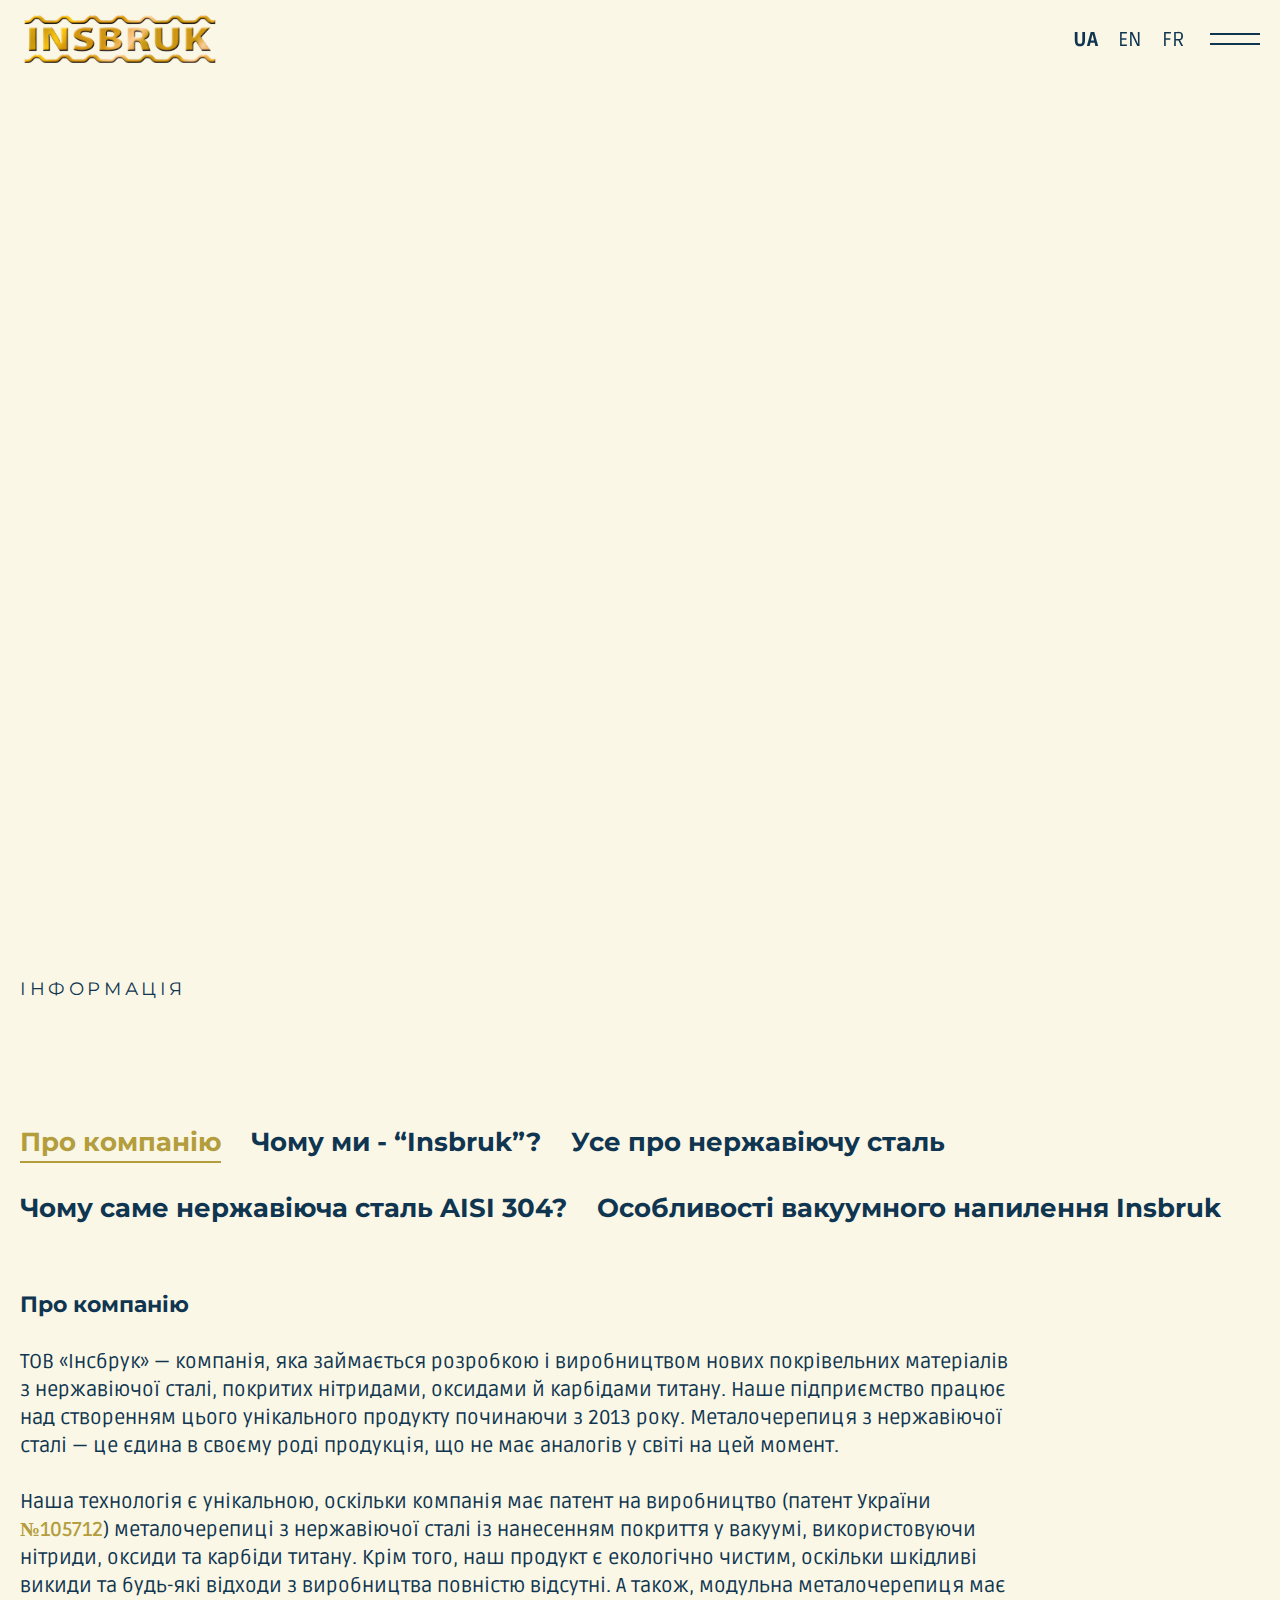
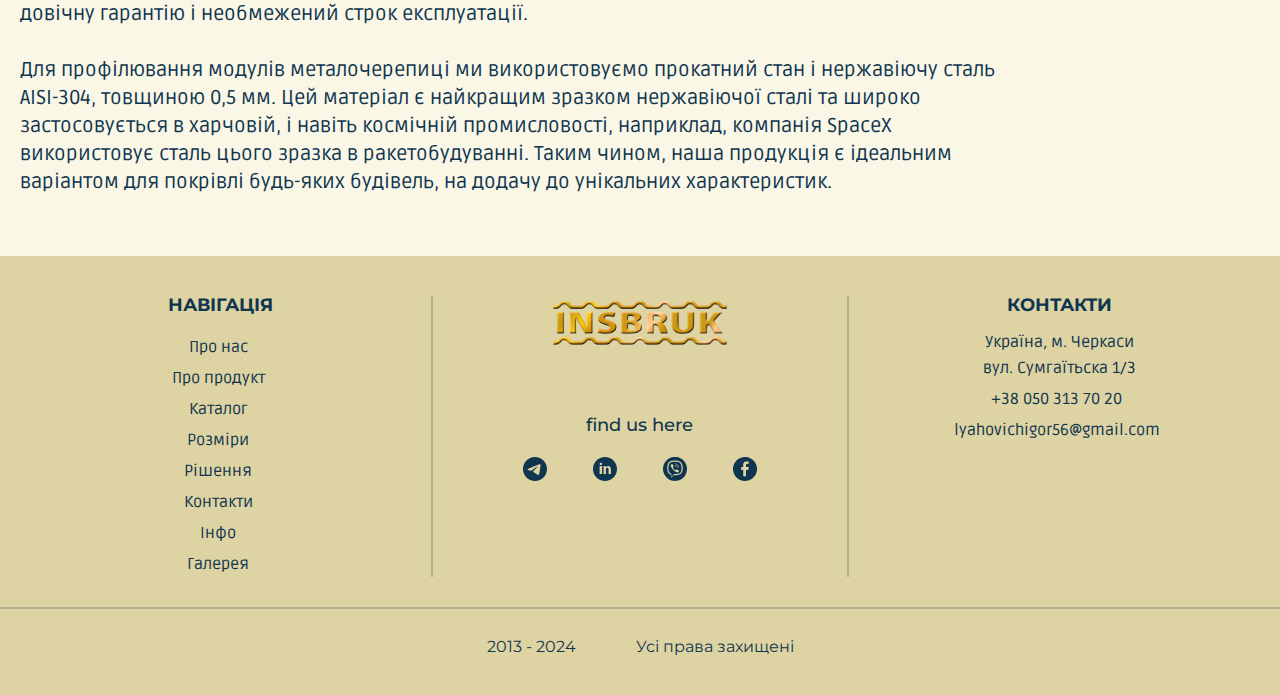
<file: info.html>
<!DOCTYPE html>
<html lang="uk">

<head>
	<title>Insbruk | металочерепиця з нержавіючої сталі</title>
	<meta charset="UTF-8">
	<meta name="format-detection" content="telephone=no">
	<meta name="keywords" lang="ua" content="Черепиця, Інсбрук, Металочерепиця, Нержавійка, Нержавіюча сталь,Покрівля, Модульна металочерепиця">
	<meta name="keywords" lang="en" content="">
	<meta property="og:description" content="ТОВ «Інсбрук» — компанія, яка займається розробкою і виробництвом нових покрівельних матеріалів з нержавіючої сталі, покритих нітридами, оксидами й карбідами титану.">
	<meta property="og:locale" content="uk_UA" />
	<meta property="og:image" content="img/bg.webp">
	<meta property="og:url" content="https://insbruk.co">
	<!-- <style>body{opacity: 0;}</style> -->
	<link rel="stylesheet" href="css/style.min.css?_v=20240909161148">
	<link rel="shortcut icon" href="favicon.ico">
	<link rel="apple-touch-icon" sizes="180x180" href="../apple-touch-icon.webp">
	<link rel="android-chrome" sizes="512x512" href="../android-chrome-512x512.webp">
	<link rel="android-chrome" sizes="192x192" href="../android-chrome-192x192.webp">
	<link rel="icon" type="image.webp" sizes="32x32" href="../favicon-32x32.webp">
	<link rel="icon" type="image.webp" sizes="16x16" href="../favicon-16x16.webp">
	<link rel="icon" href="../android-chrome-192x192.webp" type="image.webp">
	<link rel="alternate" hreflang="uk" href="https://insbruk.co/index.html" />
	<link rel="alternate" hreflang="en" href="https://insbruk.co/en.html" />
	<link rel="alternate" hreflang="fr" href="https://insbruk.co/fr.html" />
	<!-- <meta name="robots" content="noindex, nofollow"> -->
	<meta name="viewport" content="width=device-width, initial-scale=1.0">
</head>

<body>
	<div class="wrapper">
		<header class="header">
			<div class="header__container">
				<a href="index.html" class="header__logo">
					<img src="img/logo.svg" alt="Логотип">
				</a>
				<div class="header__navigation">
					<div class="header__language">
						<a href="index.html" class="header__language-button header__language-button-active" data-lang="uk">UA</a>
						<a href="en.html" class="header__language-button" data-lang="en">EN</a>
						<a href="fr.html" class="header__language-button" data-lang="fr">FR</a>
					</div>
					<button type="button" class="menu__icon icon-menu"><span class="icon-menu-span"></span>
						<div class="header__menu menu">
							<nav class="menu__body">
								<ul class="menu__list">
									<li class="menu__item"><a href="index.html" class="menu__link">Головна</a></li>
									<li class="menu__item"><a href="index.html#about" class="menu__link">Про нас</a></li>
									<li class="menu__item"><a href="index.html#unique" class="menu__link">Про продукт</a></li>
									<li class="menu__item"><a href="index.html#product" class="menu__link">Каталог</a></li>
									<li class="menu__item"><a href="index.html#sizes" class="menu__link">Розміри</a></li>
									<li class="menu__item"><a href="index.html#solutions" class="menu__link">Рішення</a></li>
									<li class="menu__item"><a href="#contacts" class="menu__link">Контакти</a></li>
									<li class="menu__item"><a href="info.html" class="menu__link">Інфо</a></li>
									<li class="menu__item"><a href="gallery.html" class="menu__link">Галерея</a></li>
								</ul>
							</nav>
						</div>
					</button>
				</div>
			</div>
		</header>
		<main class="page">
			<section class="hero open">
				<div class="hero__container">
					<div class="hero__block">
						<div class="hero__unique">100% унікальний продукт</div>
						<h1 class="hero__title"><span style="color: #B49D3C;font-weight: 700;">Інформативні статті</span><br> про Insbruk</h1>
					</div>
					<div class="hero__wrapper">
						<div data-da=".hero__container,991,1" class="hero__slider-pros swiper">
							<div class="hero__wrapper-pros swiper-wrapper">
								<div class="hero__slide-pros swiper-slide slide__pros">
									<div class="slide__pros-icon">
										<img src="img/hero/01.svg" alt="Icon">
									</div>
									<div class="slide__pros-text">
										<p>Екологічно чисте виробництво</p>
									</div>
								</div>
								<div class="hero__slide-pros swiper-slide slide__pros">
									<div class="slide__pros-icon">
										<img src="img/hero/02.svg" alt="Icon">
									</div>
									<div class="slide__pros-text">
										<p>Довічна гарантія</p>
									</div>
								</div>
								<div class="hero__slide-pros swiper-slide slide__pros">
									<div class="slide__pros-icon">
										<img src="img/hero/03.svg" alt="Icon">
									</div>
									<div class="slide__pros-text">
										<p>Необмежений термін експлуатації</p>
									</div>
								</div>
							</div>
							<div class="slide__pros-dots"></div>
						</div>

						<div data-prlx-parent class="hero__image">
							<img data-prlx src="img/hero/01.webp" alt="Фото проекту">
						</div>

						<div class="hero__right">
							<div data-da=".hero__image,767,0" class="hero__slider-product swiper">
								<div class="hero__wrapper-product swiper-wrapper">
									<div class="hero__slide-product swiper-slide slide-product">
										<img src="img/product/silver-01.webp" alt="Фото товару">
									</div>
									<div class="hero__slide-product swiper-slide slide-product">
										<img src="img/product/gold-01.webp" alt="Фото товару">
									</div>
									<div class="hero__slide-product swiper-slide slide-product">
										<img src="img/product/steel-304.webp" alt="Фото товару">
									</div>
									<div class="hero__slide-product swiper-slide slide-product">
										<img src="img/product/cuprum-01.webp" alt="Фото товару">
									</div>
									<div class="hero__slide-product swiper-slide slide-product">
										<img src="img/product/blue-01.webp" alt="Фото товару">
									</div>
									<div class="hero__slide-product swiper-slide slide-product">
										<img src="img/product/gold-02.webp" alt="Фото товару">
									</div>
									<div class="hero__slide-product swiper-slide slide-product">
										<img src="img/product/pink-01.webp" alt="Фото товару">
									</div>
									<div class="hero__slide-product swiper-slide slide-product">
										<img src="img/product/gold-03.webp" alt="Фото товару">
									</div>
									<div class="hero__slide-product swiper-slide slide-product">
										<img src="img/product/violet-01.webp" alt="Фото товару">
									</div>
								</div>
							</div>
							<div data-da=".hero__container,767" class="hero__buttons">
								<a href="#product" class="button"><span>Каталог</span>
									<img src="img/icon/button-01.svg" alt="Icon">
								</a>

								<a href="#contacts" class="button button-border"><span>Контакти</span>
									<img src="img/icon/button-02.svg" alt="Icon">
								</a>
							</div>
						</div>
					</div>
				</div>
			</section>
			<section class="info">
				<div class="info__container">
					<div class="block__info unique__info">
						<h2 class="block__title unique__info-title">Інформація</h2>
						<div class="block__text unique__info-text" data-text-animate data-speed="25">Тут ви можете знайти додаткову інформацію про продукт, технологію виробництва та історію компанії</div>
					</div>
					<div data-tabs data-tabs-animate="700" class="info__tabs">
						<nav data-tabs-titles class="info__tabs-navigation">
							<button type="button" class="info__tabs-title _tab-active">Про компанію</button>
							<button type="button" class="info__tabs-title">Чому ми - “Insbruk”?</button>
							<button type="button" class="info__tabs-title">Усе про нержавіючу сталь</button>
							<button type="button" class="info__tabs-title">Чому саме нержавіюча сталь AISI 304?</button>
							<button type="button" class="info__tabs-title">Особливості вакуумного напилення Insbruk</button>
						</nav>
						<div data-tabs-body class="info__tabs-content">
							<div class="info__tabs-body">
								<div class="info__tabs-text">
									<!-- Про компанію -->
									<p><span class="bold-size">Про компанію</span><br><br> ТОВ «Інсбрук» — компанія, яка займається розробкою і виробництвом нових покрівельних матеріалів з нержавіючої сталі, покритих нітридами, оксидами й карбідами титану. Наше підприємство працює над створенням цього унікального продукту починаючи з 2013 року. Металочерепиця з нержавіючої сталі — це єдина в своєму роді продукція, що не має аналогів у світі на цей момент.<br><br>
										Наша технологія є унікальною, оскільки компанія має патент на виробництво (патент України <span style="color: #B49D3C;font-weight: 600;">№105712</span>) металочерепиці з нержавіючої сталі із нанесенням покриття у вакуумі, використовуючи нітриди, оксиди та карбіди титану. Крім того, наш продукт є екологічно чистим, оскільки шкідливі викиди та будь-які відходи з виробництва повністю відсутні. А також, модульна металочерепиця має довічну гарантію і необмежений строк експлуатації.<br><br>
										Для профілювання модулів металочерепиці ми використовуємо прокатний стан і нержавіючу сталь AISI-304, товщиною 0,5 мм. Цей матеріал є найкращим зразком нержавіючої сталі та широко застосовується в харчовій, і навіть космічній промисловості, наприклад, компанія SpaceX використовує сталь цього зразка в ракетобудуванні. Таким чином, наша продукція є ідеальним варіантом для покрівлі будь-яких будівель, на додачу до унікальних характеристик.
									</p>
								</div>
							</div>
							<div class="info__tabs-body">
								<div class="info__tabs-text">
									<!-- Чому ми - “Insbruk”? -->
									<p><span class="bold-size">Чому ми - “Insbruk”?</span><br><br> Ми довго думали, як саме назвати нашу компанію. Одного разу наш керівник надихнувся одним із витворів архітектурного мистецтва — “золотим дахом”, а точніше незвичною спорудою, що знаходиться в місті Інсбрук, Австрія. Таку назву дах отримав через еркер, розташований на фасаді, який прозвали “золотим”.<br><br>
										Ця будівля є одним з найяскравіших зразків архітектури Середніх віків, зведена у XV столітті для імператорської родини. Будинок із золотим дахом — одна з найдавніших споруд Інсбрука й найбільш відвідуване місце в усьому місті. “Золотий” еркер тоді символізував достаток та був покритий 2 567 позолоченими мідними черепицями. З 2007 року це місце функціонує як Музей Золотого Даху.<br><br>
										Після побаченого, засновник компанії вирішив втілити ідею з золотим дахом у життя, вже в наш час. Таким чином, у нас вийшло створити не просто унікальний колір черепиці, а й екологічно-чистий, вічний в експлуатації, продукт.
									</p>
								</div>
							</div>
							<div class="info__tabs-body">
								<div class="info__tabs-text">
									<!-- Усе про нержавіючу сталь -->
									<p><span class="bold-size">Усе про нержавіючу сталь</span><br><br> В архітектурних і будівельних цілях нержавіючу сталь використовують досить широко. Наприклад, застосування сталі в покрівлі та обробці фасадів займає окреме місце на європейському ринку і по праву є конкурентом для інших, більш традиційних матеріалів. Крім того, з кожним роком все більше й більше споживачів усього світу переходять на "нержавійку", оскільки характеристикам сталі поступаються будь-які інші покрівельні матеріали.<br><br>
										<span class="bold-size">Що ж таке нержавіюча сталь?</span><br><br>
										Цей матеріал належить до категорії легованих сталей, до складу яких входять добавки молібдену (Mo), хрому (Cr) та нікелю (Ni). Завдяки хрому як складовій, сталь має надійну стійкість до корозії — добре ущільнена інертна плівка оксиду хрому, що утворюється на поверхні матеріалу, є перешкодою для дії води та небезпечних хімічних речовин, а при механічному пошкодженні плівка володіє функцією самовідновлення. Для того, щоб спростити та убезпечити використання сталі в суто агресивних умовах - зонах великих промислових міст, приморських областях, басейнах, де присутня велика кількість хлору в повітрі, до складу матеріалу входить молібден. А для того, щоб полегшити процес зварки й формовки, до сплаву додають нікель.<br><br>
										<span class="bold-size">Переваги матеріалу</span><br><br>
										Безумовно, найбільшою цінністю нержавіючої сталі вважають вражаючий зовнішній вигляд цього матеріалу. Існує маса різноманітних текстур листів із сталі, наприклад: дзеркальна, шліфована, матова й декоративна поверхні.
										Виготовлену «під золото» або «під мідь» нержавіючу сталь, використовуючи технологію напилення нітридами, карбідами й оксидами титану, активно застосовують для покриття церковних барабанів і куполів. За рахунок різноманітності фактур і якостей нержавіючої сталі, а також можливості надання матеріалу різних кольорів, з'являються сотні можливостей і варіантів дизайну.<br><br>
										<span class="bold-size">Стійкість до корозії</span><br><br>
										Гідним підтвердженням антикорозійності нержавіючої сталі є Крайслер Білдінг у Нью-Йорку. Незважаючи на те, що цю 77-поверхову будівлю зведено в 30-ті роки минулого століття, згідно з аналізом цього матеріалу, стан сталі нітрохи не змінився через 50 років під тиском мегаполісу. Таким чином, Крайслер Білдінг - це свідчення міцності й довговічності нержавіючої сталі в якості покрівельного та фасадного матеріалу.<br><br>
										<span class="bold-size">Пожежна безпека</span><br><br>
										Цей матеріал належить до негорючих і майже що неплавких металів з досить невеликим коефіцієнтом термічного поширення. Це свідчить про те, що, в разі надзвичайної ситуації або пожежі, металеві конструкції довгий час не піддадуться деформації і втраті своїх цінних властивостей до ліквідації аварії. До того ж, будинки, вкриті металочерепицею з нержавіючої сталі, не потребують додаткового блискавкозахисту; листи черепиці достатньо всього-на-всього як слід заземлити.<br><br>
										<span class="bold-size">Сумісність з агресивними будівельними матеріалами</span><br><br>
										Існує багато різних металів, здатних кородувати. Наприклад, при попаданні води або під час контакту з покрівельним картоном, такі матеріали часто піддаються іржавінню. Грунтуючись на багаторічному досвіді використання нержавіючої сталі, можна з упевненістю заявляти про стовідсоткову невразливість цього продукту до подібних факторів впливу. А також, якщо ви вирішите замінити стару покрівлю на металочерепицю з нержавійки, то вам навіть не знадобиться видаляти з даху бітумні стрічки або ізоляційні матеріали. Більш того, під час експлуатації продукту відсутня можливість корозії будматеріалів через воду або пари просочувальних засобів, що виділяються з дерева або бетону.
									</p>
								</div>
							</div>
							<div class="info__tabs-body">
								<div class="info__tabs-text">
									<!-- Чому саме нержавіюча сталь AISI 304? -->
									<p><span class="bold-size">Чому саме нержавіюча сталь AISI 304?</span><br><br> Нержавіюча сталь 304 є американською розробкою. Сталь AISI 304 належить до групи аустенітних, до складу якої входить незначна кількість вуглецю. Завдяки таким якостям як жаростійкість та антикорозійність, цей сплав став одним з найкращих і найбільш застосованим у різноманітних індустріях.<br><br>

										<span class="bold-size">Властивості нержавіючої сталі AISI 304</span><br><br>
										Головною особливістю сталі цього зразка є великий вміст нікелю (Ni) й хрому (Cr). Саме ці складові зробили метал неймовірно міцним і стійким до корозії. Крім того, сплав хрому забезпечує захист сталі від впливу агресивних хімічних речовин, утворюючи на поверхні оксидну плівку. Поєднання цих елементів у сплаві також гарантує його низький показник ферромагнетизму.<br><br>

										<span class="bold-size">Додаткові характеристики сталі AISI 304</span><br><br>
										- твердість (за Роквеллом) – 70;<br>
										- пластичність — 70%;<br>
										- температура плавлення: 1400-1455°С;<br>
										- межа міцності при розтягуванні — 505 МПа.<br><br>

										Експлуатація цього металу без шкоди для його властивостей дозволена в температурних межах від -196°С до +600°С. Гартування можливе при 1020 — 1100°С.<br><br>

										<span class="bold-size">Де використовують цей метал?</span><br><br>
										Основне застосування сплаву — виготовлення нержавіючих будматеріалів, кухонного й медичного обладнання, посуду тощо. Також AISI 304 використовується у ракетобудуванні, наприклад, компанія SpaceX застосовує у своїх цілях нержавіючу сталь AISI 304 з 2020 року, що вже тепер говорити про надійність цього металу.
									</p>
								</div>
							</div>
							<div class="info__tabs-body">
								<div class="info__tabs-text">
									<!-- Особливості вакуумного напилення Insbruk -->
									<p><span class="bold-size">Особливості вакуумного напилення Insbruk</span><br><br> У сучасному світі в будівельних цілях активно застосовують вакуумне напилення. Технологія полягає в спеціальному методі нанесення покриття, а саме розпилюванні металу та його з'єднань на вироби. Таким чином, за умови низького тиску отримуємо тонку плівку покриття. Ця техніка використовується для покриття матеріалів як в інтер'єрі, так і в екстер'єрі.<br><br>
										<span class="bold-size">Усе про технологію</span><br><br>
										Для вакуумного напилення ми використовуємо карбіди, нітриди й оксиди титану. З допомогою такого складу з'являється можливість отримати неймовірно стійке та екологічно чисте покриття. Нанесення здійснюється на плоскі й модульні листи металочерепиці з нержавіючої сталі шляхом іонно-плазмового напилення у вакуумних камерах, магнетронним й електродуговим реактивним напиленням на сучасних розпилювальних конструкціях. Завдяки такому покриттю, модулі з нержавійки мають стійкий заданий колір. Також метал, покритий з допомогою вакуумного напишу, не є вразливим до впливу агресивних хімічних речовин й особливостям клімату в різних зонах.<br><br>
										<span class="bold-size">Властивості нержавійки з нашим покриттям</span><br><br>
										- Відсутність корозії під час обробки металу.<br>
										- Висока антикорозійність в умовах атмосферного впливу.<br>
										- Унікальна кольорова палітра.<br>
										- Необмежений термін експлуатації.<br>
										- Високоякісна нержавіюча сталь AISI 304, товщиною 0,5 мм.<br>
										- Довічна гарантія на покриття.<br>
										- Вироби з покриттям поставляються в транспортувальній плівці.<br><br>
										<span class="bold-size">Переваги покриття</span><br><br>
										Зазвичай покриття з використанням вакуумного напилення складається з декількох шарів. Перший рівень є основним захистом від корозії і формує мікроструктуру основного шару, до складу якого входить метал або його з'єднання з певним кольором. Проміжний шар сприяє створенню інтерференції — отриманню практично будь-якого кольору райдуги.
										Крім того, перед процедурою напилення металочерепиця проходить повну механічну очистку. У період експлуатації покриття не змінює колір і не вигорає з часом. Цей спосіб покриття також використовується в ракетобудуванні для напилення лопаток реактивних двигунів, так що можна з упевненістю говорити про надійність нашої технології.
									</p>
								</div>
							</div>
						</div>
					</div>
				</div>
			</section>
		</main>
		<footer class="footer" id="contacts">
			<div class="footer__container">
				<nav class="footer__nav" data-spollers="479.98,max" data-spollers-speed="500">
					<details>
						<summary class="footer__nav-title footer__title">НАВІГАЦІЯ</summary>
						<ul class="footer__nav-items">
							<li class="footer__nav-item">
								<a href="index.html#about" class="footer__nav-link">Про нас</a>
							</li>
							<li class="footer__nav-item">
								<a href="index.html#unique" class="footer__nav-link">Про продукт</a>
							</li>
							<li class="footer__nav-item">
								<a href="index.html#product" class="footer__nav-link">Каталог</a>
							</li>
							<li class="footer__nav-item">
								<a href="index.html#sizes" class="footer__nav-link">Розміри</a>
							</li>
							<li class="footer__nav-item">
								<a href="index.html#solutions" class="footer__nav-link">Рішення</a>
							</li>
							<li class="footer__nav-item">
								<a href="#contacts" class="footer__nav-link">Контакти</a>
							</li>
							<li class="footer__nav-item">
								<a href="info.html" class="footer__nav-link">Інфо</a>
							</li>
							<li class="footer__nav-item">
								<a href="gallery.html" class="footer__nav-link">Галерея</a>
							</li>
						</ul>
					</details>
				</nav>

				<div class="footer__social">
					<a href="index.html" class="footer__social-logo">
						<img src="img/logo.svg" alt="Logotype">
					</a>
					<h3 class="footer__social-subtitle">find us here</h3>
					<ul class="footer__social-items">
						<li class="footer__social-item">
							<a href="https://t.me/Insbrukco" target="_blank" class="footer__social-link">
								<svg width="24" height="25" viewBox="0 0 24 25" fill="none" xmlns="http://www.w3.org/2000/svg">
									<path d="M12 2.42188C6.48 2.42188 2 6.90188 2 12.4219C2 17.9419 6.48 22.4219 12 22.4219C17.52 22.4219 22 17.9419 22 12.4219C22 6.90188 17.52 2.42188 12 2.42188ZM16.64 9.22188C16.49 10.8019 15.84 14.6419 15.51 16.4119C15.37 17.1619 15.09 17.4119 14.83 17.4419C14.25 17.4919 13.81 17.0619 13.25 16.6919C12.37 16.1119 11.87 15.7519 11.02 15.1919C10.03 14.5419 10.67 14.1819 11.24 13.6019C11.39 13.4519 13.95 11.1219 14 10.9119C14.0069 10.8801 14.006 10.847 13.9973 10.8157C13.9886 10.7843 13.9724 10.7555 13.95 10.7319C13.89 10.6819 13.81 10.7019 13.74 10.7119C13.65 10.7319 12.25 11.6619 9.52 13.5019C9.12 13.7719 8.76 13.9119 8.44 13.9019C8.08 13.8919 7.4 13.7019 6.89 13.5319C6.26 13.3319 5.77 13.2219 5.81 12.8719C5.83 12.6919 6.08 12.5119 6.55 12.3219C9.47 11.0519 11.41 10.2119 12.38 9.81188C15.16 8.65188 15.73 8.45187 16.11 8.45187C16.19 8.45187 16.38 8.47187 16.5 8.57187C16.6 8.65187 16.63 8.76188 16.64 8.84188C16.63 8.90188 16.65 9.08188 16.64 9.22188Z" fill="#0F3550" />
								</svg>
							</a>
						</li>
						<li class="footer__social-item">
							<a href="https://www.linkedin.com/in/igor-liakhovych-3409a0327" target="_blank" class="footer__social-link">
								<svg width="24" height="25" viewBox="0 0 24 25" fill="none" xmlns="http://www.w3.org/2000/svg">
									<path d="M12 2.42188C6.47708 2.42188 2 6.89896 2 12.4219C2 17.9448 6.47708 22.4219 12 22.4219C17.5229 22.4219 22 17.9448 22 12.4219C22 6.89896 17.5229 2.42188 12 2.42188ZM9.55208 16.5667H7.52708V10.05H9.55208V16.5667ZM8.52708 9.25C7.8875 9.25 7.47396 8.79687 7.47396 8.23646C7.47396 7.66458 7.9 7.225 8.55312 7.225C9.20625 7.225 9.60625 7.66458 9.61875 8.23646C9.61875 8.79687 9.20625 9.25 8.52708 9.25ZM16.9479 16.5667H14.9229V12.9552C14.9229 12.1146 14.6292 11.5437 13.8969 11.5437C13.3375 11.5437 13.0052 11.9302 12.8583 12.3021C12.8042 12.4344 12.7906 12.6219 12.7906 12.8083V16.5656H10.7646V12.1281C10.7646 11.3146 10.7385 10.6344 10.7115 10.049H12.4708L12.5635 10.9542H12.6042C12.8708 10.5292 13.524 9.90208 14.6167 9.90208C15.949 9.90208 16.9479 10.7948 16.9479 12.7135V16.5667Z" fill="#0F3550" />
								</svg>
							</a>
						</li>
						<li class="footer__social-item">
							<a href="viber://chat?number=380501317020" target="_blank" class="footer__social-link">
								<svg width="24" height="25" viewBox="0 0 24 25" fill="none" xmlns="http://www.w3.org/2000/svg">
									<path d="M11.2574 2.43591C11.1932 2.44392 10.9647 2.47197 10.7563 2.496C9.01243 2.69231 7.2726 3.42146 5.78533 4.57126C5.34436 4.91179 4.47444 5.78116 4.13369 6.22185C3.02325 7.6561 2.34977 9.23057 2.06915 11.0534C1.97695 11.6544 1.97695 13.2008 2.06915 13.8017C2.51814 16.7143 4.0455 19.1461 6.42674 20.7406C7.74965 21.626 9.10864 22.1348 10.7763 22.3712C11.3175 22.4473 12.7927 22.4353 13.382 22.3512C14.8773 22.1308 16.3125 21.582 17.5312 20.7687C20.0046 19.1141 21.524 16.6622 21.9489 13.6495C22.017 13.1808 22.017 11.6744 21.9489 11.2057C21.5841 8.6136 20.3814 6.39813 18.4732 4.7876C17.0421 3.5777 15.2582 2.77644 13.4021 2.51203C12.9691 2.44793 11.53 2.39585 11.2574 2.43591ZM13.2618 5.43662C14.725 5.60889 15.9717 6.02554 16.7094 6.58642C17.5793 7.25147 18.1004 8.4173 18.357 10.3043C18.4532 11.0014 18.4532 12.5438 18.357 13.2088C18.1325 14.7793 17.6434 15.857 16.9018 16.4299C16.3405 16.8626 15.3985 17.2472 14.4043 17.4475C13.5344 17.6237 12.9571 17.6838 11.9028 17.7039L10.9006 17.7199L10.167 18.5772C9.58569 19.2543 9.40128 19.4426 9.28904 19.4787C9.02044 19.5668 8.73983 19.4466 8.60353 19.1862C8.5474 19.074 8.5434 18.9458 8.56344 18.1766L8.58749 17.2952L8.19864 17.147C7.24855 16.7824 6.67929 16.2937 6.27039 15.4924C5.5007 13.986 5.32832 11.2658 5.8655 9.03427C6.17418 7.74424 6.65524 6.90693 7.36881 6.39412C8.09842 5.87731 9.37322 5.49671 10.7763 5.37652C11.3576 5.32845 12.6083 5.3605 13.2618 5.43662Z" fill="#0F3550" />
									<path d="M10.8242 6.37812C9.50132 6.49831 8.39889 6.83884 7.82563 7.31158C6.45863 8.42934 6.09783 13.1127 7.2203 15.1519C7.42074 15.5205 7.74546 15.8209 8.1744 16.0413C8.37083 16.1414 8.6274 16.2536 8.74365 16.2937L8.95211 16.3618V17.6558C8.95211 18.7335 8.96013 18.9579 9.00824 18.9979C9.04431 19.026 9.09242 19.03 9.12449 19.0099C9.15656 18.9939 9.62559 18.4731 10.1668 17.8521L11.153 16.7264L12.0269 16.7023C13.6264 16.6542 14.8651 16.4059 15.8072 15.9451C16.2642 15.7168 16.621 15.3682 16.8415 14.9315C17.7635 13.0927 17.5951 9.34678 16.5248 7.82038C16.0397 7.1313 14.9172 6.66256 13.2215 6.43821C12.6402 6.36209 11.3614 6.33004 10.8242 6.37812ZM12.6843 7.98464C13.6224 8.24505 14.3279 8.80993 14.7809 9.66728C15.0696 10.2121 15.274 11.0134 15.2379 11.4461C15.2299 11.5783 15.2099 11.6103 15.1337 11.6183C14.9934 11.6384 14.9253 11.5582 14.9253 11.3659C14.9253 11.1256 14.821 10.6088 14.7048 10.2642C14.3159 9.11441 13.3257 8.32918 12.1071 8.19697C11.8385 8.16893 11.7583 8.12886 11.7583 8.0247C11.7583 7.98864 11.7823 7.93256 11.8104 7.90451C11.8745 7.83641 12.2915 7.87647 12.6843 7.98464ZM9.87414 8.44536C10.2269 8.74183 10.8763 9.72337 10.9084 10.0078C10.9365 10.2522 10.8723 10.3724 10.5757 10.6368C10.255 10.9253 10.2269 11.0214 10.3712 11.398C10.732 12.3595 11.5097 13.1287 12.4037 13.4092C12.6122 13.4773 12.6362 13.4773 12.7685 13.4132C12.8487 13.3731 12.997 13.2369 13.1012 13.1087C13.3177 12.8282 13.4941 12.7561 13.7627 12.8282C13.9912 12.8883 14.7368 13.3971 15.0575 13.7096C15.2981 13.946 15.3261 13.9901 15.3261 14.1303C15.3261 14.3586 15.1457 14.6872 14.8651 14.9716C14.4883 15.3562 14.1836 15.4564 13.7988 15.3322C13.446 15.216 12.6523 14.8274 12.1511 14.5229C10.4354 13.4813 9.5374 12.4036 8.61537 10.2923C8.29467 9.55911 8.31872 9.31072 8.73964 8.85801C9.18462 8.37725 9.60956 8.22502 9.87414 8.44536ZM12.7765 9.06634C13.5703 9.33476 14.2037 10.2041 14.2037 11.0334C14.2037 11.2417 14.1676 11.2858 14.0233 11.2498C13.9471 11.2297 13.923 11.1897 13.903 11.0735C13.8068 10.4405 13.6344 10.0599 13.3017 9.7474C13.0571 9.51504 12.7805 9.37883 12.4197 9.30271C12.1552 9.25062 12.079 9.20656 12.079 9.1064C12.079 8.92211 12.2995 8.91009 12.7765 9.06634ZM12.6603 9.95974C13.009 10.12 13.2335 10.4044 13.3217 10.8051C13.3698 11.0294 13.3257 11.1176 13.1654 11.0975C13.0852 11.0895 13.0571 11.0535 13.0211 10.9052C12.9208 10.5166 12.7445 10.3203 12.3997 10.2041C12.2233 10.144 12.1993 10.124 12.1993 10.0238C12.1993 9.83955 12.3556 9.81551 12.6603 9.95974Z" fill="#0F3550" />
								</svg>
							</a>
						</li>
						<li class="footer__social-item">
							<a href="https://www.facebook.com/profile.php?id=100064154105498" target="_blank" class="footer__social-link">
								<svg width="24" height="25" viewBox="0 0 24 25" fill="none" xmlns="http://www.w3.org/2000/svg">
									<path d="M11.0647 2.44419C7.66783 2.77269 4.63101 4.82975 3.09303 7.84885C2.54906 8.91648 2.22816 9.94501 2.05205 11.1847C1.97378 11.7322 1.98552 13.1557 2.07553 13.7658C2.22816 14.853 2.54906 15.8815 3.04215 16.871C4.0166 18.8342 5.57414 20.3906 7.5426 21.3683C10.732 22.9561 14.5046 22.7371 17.4788 20.7934C18.6411 20.0348 19.7447 18.9085 20.4961 17.7118C20.7857 17.2581 21.2161 16.3743 21.4118 15.8424C21.6114 15.3027 21.8423 14.372 21.9245 13.7658C22.0145 13.1518 22.0262 11.7283 21.9479 11.1847C21.7171 9.56176 21.2005 8.17735 20.3434 6.8868C19.9834 6.3393 19.6195 5.89347 19.1107 5.38116C17.5492 3.80513 15.6082 2.82744 13.3893 2.49894C12.9118 2.42855 11.5656 2.39726 11.0647 2.44419ZM14.9938 6.25717L15.0916 6.35103V7.22704V8.10305L14.9899 8.19691C14.892 8.28685 14.8646 8.29076 14.1602 8.31032C13.5067 8.32987 13.4088 8.3416 13.264 8.41982C12.8805 8.61927 12.8218 8.83045 12.8218 9.98021V10.8523H13.8784H14.9351L15.0603 10.9657L15.1894 11.0791L15.0955 11.916C14.9742 13.0228 14.9625 13.0814 14.8372 13.187C14.7355 13.277 14.7159 13.277 13.7767 13.277H12.8218V15.8972C12.8218 18.4665 12.8218 18.5174 12.7436 18.5956C12.6692 18.6699 12.6144 18.6738 11.6674 18.6738C10.7203 18.6738 10.6655 18.6699 10.5912 18.5956C10.5129 18.5174 10.5129 18.4665 10.5129 15.8972V13.277H9.785H9.0571L8.94361 13.1636L8.83012 13.0501V12.0529V11.0557L8.95144 10.954C9.06884 10.8523 9.07275 10.8523 9.79282 10.8523H10.5129V9.92155C10.5129 8.59189 10.5755 8.16953 10.8729 7.56727C11.1625 6.97284 11.7535 6.484 12.4109 6.29628C12.7866 6.18678 12.9823 6.17114 13.9685 6.16331L14.8999 6.1594L14.9938 6.25717Z" fill="#0F3550" />
								</svg>
							</a>
						</li>
					</ul>
				</div>

				<div class="footer__contacts">
					<h4 class="footer__contacts-title footer__title">КОНТАКТИ</h4>
					<address class="footer__contacts-address">
						<span>Україна, м. Черкаси</span>
						<span>вул. Сумгаїтьска 1/3</span>
					</address>
					<a href="tel:0503137020" class="footer__contacts-phone">+38 050 313 70 20</a>
					<a href="malito:lyahovichigor56@gmail.com" class="footer__contacts-email">lyahovichigor56@gmail.com</a>
				</div>
			</div>
			<div class="footer__copy"><span>2013 - 2024</span> <span>Усі права захищені</span></div>
		</footer>

		<div class="scroll-up">
			<img src="img/icon/up.svg" alt="Scroll Up">
		</div>
	</div>
	<script src="js/app.min.js?_v=20240909161148"></script>
</body>

</html>
</file>
<file: css/style.min.css>
@font-face{font-family:Montserrat;font-display:swap;src:url(../fonts/Montserrat-Bold.woff2) format("woff2");font-weight:700;font-style:normal}@font-face{font-family:Montserrat;font-display:swap;src:url(../fonts/Montserrat-ExtraLight.woff2) format("woff2");font-weight:200;font-style:normal}@font-face{font-family:Montserrat;font-display:swap;src:url(../fonts/Montserrat-Light.woff2) format("woff2");font-weight:300;font-style:normal}@font-face{font-family:Montserrat;font-display:swap;src:url(../fonts/Montserrat-Medium.woff2) format("woff2");font-weight:500;font-style:normal}@font-face{font-family:Montserrat;font-display:swap;src:url(../fonts/Montserrat-Regular.woff2) format("woff2");font-weight:400;font-style:normal}@font-face{font-family:Ruda;font-display:swap;src:url(../fonts/Ruda-ExtraBold.woff2) format("woff2");font-weight:800;font-style:normal}@font-face{font-family:Ruda;font-display:swap;src:url(../fonts/Ruda-Medium.woff2) format("woff2");font-weight:500;font-style:normal}@font-face{font-family:Ruda;font-display:swap;src:url(../fonts/Ruda-Regular.woff2) format("woff2");font-weight:400;font-style:normal}@font-face{font-family:Ruda;font-display:swap;src:url(../fonts/Ruda-SemiBold.woff2) format("woff2");font-weight:600;font-style:normal}*{padding:0;margin:0;border:0}*,*::after,*::before{box-sizing:border-box}*::after,*::before{display:inline-block}body,html{height:100%;min-width:320px}body{color:#0f3550;line-height:1;font-family:Ruda;font-size:.875rem;-ms-text-size-adjust:100%;-moz-text-size-adjust:100%;-webkit-text-size-adjust:100%;-webkit-font-smoothing:antialiased;-moz-osx-font-smoothing:grayscale}button,input,textarea{font-family:Ruda;font-size:inherit;line-height:inherit;color:inherit;background-color:rgba(0,0,0,0)}input,textarea{width:100%}label{display:inline-block}button,option,select{cursor:pointer}a{display:inline-block;color:inherit;text-decoration:none}ul li{list-style:none}img{vertical-align:top}h1,h2,h3,h4,h5,h6{font-weight:inherit;font-size:inherit}body{background-color:#faf7e6}.lock body{overflow:hidden;touch-action:none;-ms-scroll-chaining:none;overscroll-behavior:none}.wrapper{min-height:100%;display:flex;flex-direction:column;overflow:hidden}@supports (overflow:clip){.wrapper{overflow:clip}}.wrapper>main{flex:1 1 auto}.wrapper>*{min-width:0}html{scroll-behavior:smooth}[class*=__container]{max-width:80rem;margin:0 auto;padding:0 1.25rem}[class*="--gc"]{display:grid;min-width:0;grid-template-columns:1.25rem 1fr minmax(auto,77.5rem) 1fr 1.25rem}[class*="--gc"]>*{min-width:0;grid-column:3/4}.button{display:flex;align-items:center;justify-content:space-between;border-radius:0 2.5rem 0 0;padding:.375rem 1.25rem;background-color:#b49d3c;transition:background-color ease .3s,border ease .3s,-webkit-transform ease .3s;transition:transform ease .3s,background-color ease .3s,border ease .3s;transition:transform ease .3s,background-color ease .3s,border ease .3s,-webkit-transform ease .3s}.button span{font-family:Montserrat;font-weight:500;color:#faf7e6}.button-border{border:.125rem solid #0f3550;background-color:rgba(0,0,0,0)}.button-border span{color:#0f3550}.tabs__navigation{display:flex}.tabs__title{border:1px solid #eee;padding:.625rem .9375rem;border-radius:.3125rem}.tabs__title._tab-active{border:1px solid #000}.tabs__content{border:1px solid #eee;padding:.625rem .9375rem}.ibg{width:100%;height:100%;-o-object-fit:cover;object-fit:cover}.ibg--top{-o-object-position:top;object-position:top}.ibg--bottom{-o-object-position:bottom;object-position:bottom}.ibg--left{-o-object-position:left;object-position:left}.ibg--right{-o-object-position:right;object-position:right}.ibg--contain{-o-object-fit:contain;object-fit:contain}.block__info{display:flex;justify-content:space-between}.block__title{font-family:Montserrat;text-transform:uppercase;font-weight:400;line-height:1.1;letter-spacing:.2em}.block__text{max-width:39.375rem;font-family:Montserrat;font-weight:500;line-height:1.2}.block__reverse{flex-direction:row-reverse}.block__text span{display:inline-block;-webkit-transform-origin:50% 50%;transform-origin:50% 50%;opacity:0;transition:opacity .5s ease,-webkit-transform .5s ease;transition:transform .5s ease,opacity .5s ease;transition:transform .5s ease,opacity .5s ease,-webkit-transform .5s ease}.open{opacity:0;-webkit-transform:translateY(1.25rem);transform:translateY(1.25rem);transition:opacity 1s ease-in-out,-webkit-transform 1s ease-in-out;transition:opacity 1s ease-in-out,transform 1s ease-in-out;transition:opacity 1s ease-in-out,transform 1s ease-in-out,-webkit-transform 1s ease-in-out}.show{opacity:1;-webkit-transform:translateY(0);transform:translateY(0)}.container-nf{display:flex;flex-direction:column;padding-top:6.25rem;justify-content:center;align-items:center}.nf-title{font-size:1.875rem;color:#b49d3c;text-align:center}.nf-title:not(:last-child){margin-bottom:1.25rem}.nf-text{text-align:center;font-size:1.125rem}.nf-text:not(:last-child){margin-bottom:1.25rem}.nf-link{color:#faf7e6;text-align:center;font-size:1.125rem}.header{position:fixed;top:0;left:0;width:100%;z-index:100;transition:background-color .5s}.header._header-scroll{background-color:rgba(180,157,60,.3)}.header__container{display:flex;justify-content:space-between;align-items:center;gap:.9375rem;padding-top:.625rem;padding-bottom:.625rem;position:relative;transition:all .5s}.header__navigation{display:flex;align-items:center}.header__language{display:flex}.header__language-button{font-weight:400;padding:.3125rem;transition:-webkit-transform ease .2s;transition:transform ease .2s;transition:transform ease .2s,-webkit-transform ease .2s}.header__language-button-active{font-weight:800}.header__logo{transition:height ease .5s}.header__logo img{width:100%;height:100%;-o-object-fit:cover;object-fit:cover}.header .menu__list{display:flex;flex-direction:column;align-items:flex-start;flex-wrap:wrap;gap:1.875rem}.header .menu__item{display:flex;align-items:flex-start;width:100%;position:relative}.header .menu__item::after{content:"";position:absolute;top:0;right:1.875rem;background:url(../img/icon/button-01.svg) center/cover no-repeat;width:1.875rem;height:1.875rem}.header .menu__link{font-family:Montserrat;font-weight:500;text-transform:uppercase;color:#faf7e6;transition:color ease .3s,-webkit-transform ease .3s;transition:color ease .3s,transform ease .3s;transition:color ease .3s,transform ease .3s,-webkit-transform ease .3s}.header .menu__body{position:fixed;height:100%;left:-100%;top:0;overflow:auto;background-color:#0f3550;transition:left .5s;padding:6.25rem .9375rem 1.875rem .9375rem;cursor:default}.header .menu__body::before{content:"";position:fixed;top:0;left:-100%;z-index:20;transition:left .5s}.menu-open .header .menu__body{left:0;width:50%}.header .icon-menu{display:block;position:relative;height:1.125rem;z-index:5}.header .icon-menu::before{content:"";transition:all .5s ease 0s;left:0;top:.125rem;position:absolute;height:.125rem;background-color:#0f3550;width:100%}.header .icon-menu-span{display:block;height:.125rem;margin-top:.4375rem;width:100%;transition:all .5s;background-color:#0f3550}.menu-open .header .icon-menu-span{margin-top:0;-webkit-transform:rotate(45deg);transform:rotate(45deg);width:70%;position:relative;z-index:5;transition:all ease .5s}.menu-open .header .icon-menu::before{top:calc(50% - .0625rem);-webkit-transform:rotate(-45deg);transform:rotate(-45deg);z-index:5;width:70%;transition:all ease .5s}.footer{padding-top:2.5rem;padding-bottom:2.5rem;background-color:rgba(180,157,60,.4)}.footer__container{display:grid;grid-template-columns:repeat(3,1fr);padding-bottom:1.875rem}.footer__title{font-family:Montserrat;font-weight:600;font-size:1.125rem;text-transform:uppercase;line-height:1.1}.footer__title:not(:last-child){margin-bottom:1.125rem}.footer__nav{display:flex;flex-direction:column;align-items:center;justify-content:flex-start}.footer__nav-title{list-style-type:none;position:relative}.footer__nav-items{text-align:center}.footer__nav-item:not(:last-child){margin-bottom:.3125rem}.footer__nav-link{padding:.3125rem .3125rem .3125rem 0;font-weight:400;font-size:1rem;transition:color ease .5s,-webkit-transform ease .5s;transition:transform ease .5s,color ease .5s;transition:transform ease .5s,color ease .5s,-webkit-transform ease .5s}.footer__social{display:flex;flex-direction:column;align-items:center}.footer__social-logo{max-width:12.5rem;height:3.4375rem}.footer__social-logo img{width:100%;height:100%;-o-object-fit:cover;object-fit:cover}.footer__social-subtitle{font-family:Montserrat;font-weight:500;font-size:1.125rem;text-align:center}.footer__social-subtitle:not(:last-child){margin-bottom:.9375rem}.footer__social-items{display:flex}.footer__social-link{padding:.3125rem;transition:fill ease .3s,-webkit-transform ease .3s;transition:transform ease .3s,fill ease .3s;transition:transform ease .3s,fill ease .3s,-webkit-transform ease .3s}.footer__social-link svg{width:1.875rem;height:1.875rem}.footer__contacts{display:flex;flex-direction:column;align-items:center}.footer__contacts-address{display:flex;flex-direction:column}.footer__contacts-address span{font-style:normal;font-size:1rem;margin-bottom:.625rem}.footer__contacts-email,.footer__contacts-phone{font-size:1rem;padding:.3125rem .3125rem .3125rem 0;transition:color ease .5s,-webkit-transform ease .5s;transition:transform ease .5s,color ease .5s;transition:transform ease .5s,color ease .5s,-webkit-transform ease .5s}.footer__contacts-email:not(:last-child),.footer__contacts-phone:not(:last-child){margin-bottom:.3125rem}.footer__copy{padding-top:1.875rem;border-top:.125rem solid rgba(15,53,80,.2);display:flex;align-items:center;justify-content:center}.footer__copy span{font-weight:400;font-family:Montserrat;font-size:1rem}.scroll-up{position:fixed;bottom:1.875rem;right:.625rem;opacity:0;visibility:hidden;cursor:pointer;transition:opacity .3s,visibility .3s;background-color:#d0c496;border-radius:100%;padding:.625rem}.scroll-up img{width:1.25rem;height:1.25rem}.scroll-up.active{opacity:1;visibility:visible}.footer__nav-title::-webkit-details-marker{display:none}.hero{padding-top:5rem;padding-bottom:3.75rem;min-height:100vh;position:relative}.hero::after{content:"";position:absolute;left:0;bottom:0;width:100%;-webkit-transform:rotate(180deg);transform:rotate(180deg);background:linear-gradient(180deg,rgba(132,121,105,.3) 0,rgba(250,247,230,.3) 100%)}.hero__container{position:relative;z-index:1}.hero__block{max-width:53.75rem;margin:0 auto}.hero__block:not(:last-child){margin-bottom:1.25rem}.hero__title{font-family:Montserrat;text-transform:uppercase;font-weight:400;line-height:1.1}.hero__unique{text-align:right;font-weight:400;color:#7c8f9d}.hero__unique:not(:last-child){margin-bottom:.3125rem}.hero__wrapper{display:flex;justify-content:space-between;gap:.625rem}.hero__slider-pros{max-width:11.25rem;height:0%}.hero__slider-product{max-width:15.625rem;flex:1 1 auto}.hero__right{display:flex;flex-direction:column;gap:1.875rem;margin-left:5rem}.hero__image{max-width:38.125rem;position:relative}.hero__image::after{content:"";position:absolute;background:url(../img/hero/dec.webp) center/cover no-repeat;top:.9375rem;right:-5rem}.hero__image img{width:100%;-o-object-fit:cover;object-fit:cover}.hero__buttons a:not(:last-child){margin-bottom:1.25rem}.slide__pros-icon{max-width:2.6875rem;height:2.6875rem}.slide__pros-icon:not(:last-child){margin-bottom:.625rem}.slide__pros-icon img{max-width:100%;height:100%;-o-object-fit:cover;object-fit:cover}.slide__pros-text p{font-weight:400;line-height:1.1}.slide__pros-dots{display:flex;justify-content:start;align-items:center;gap:.5625rem;padding-top:.625rem}.slide__pros-dots .swiper-pagination-bullet{transition:all .3s;width:.625rem;height:.625rem;border-radius:50%;background-color:#d0c496;cursor:pointer}.slide__pros-dots .swiper-pagination-bullet-active{background-color:#7c8f9d}.slide-product{max-width:15.625rem;height:9.0625rem}.slide-product img{width:100%;-o-object-fit:cover;object-fit:cover}.about__wrapper{display:flex;justify-content:space-between;gap:1.25rem;align-items:end}.about__content{display:flex;flex-direction:column;max-width:30rem;gap:1.875rem}.about__content-patent{display:inline-block;position:relative;text-align:right;font-weight:500;font-family:Montserrat;color:#b49d3c}.about__content-patent:not(:last-child){margin-bottom:2.5rem}.about__content-patent::before{content:"";position:absolute;top:.9375rem;right:11.875rem;background:url(../img/about/dec.webp) center/cover no-repeat}.about__content-insbruk,.about__content-technology{font-weight:400;line-height:1.2}.unique{background-color:#e1dbca}.unique__content{display:flex;flex-direction:column;align-items:flex-end}.unique__info-title{max-width:12.1875rem}.unique__info-text{max-width:55.625rem}.unique__items{display:grid;grid-template-columns:repeat(2,1fr);border-radius:0 7.5rem 0 0;background-color:#0f3550;padding:1.25rem 1.875rem 2.5rem 1.875rem}.unique__item{border-bottom:.125rem solid rgba(208,196,150,.5);padding-bottom:.625rem}.unique__item-count{font-family:Montserrat;font-weight:500;color:#b49d3c}.unique__item-count:not(:last-child){margin-bottom:.625rem}.unique__item-text{max-width:25rem}.unique__item-text p{font-weight:500;line-height:1.2;color:#faf7e6}.product__items{display:grid;grid-template-columns:repeat(auto-fill,minmax(17.5rem,1fr));justify-items:center}.product__item-image{max-width:31.25rem;transition:-webkit-transform ease .5s;transition:transform ease .5s;transition:transform ease .5s,-webkit-transform ease .5s}.product__item-image:not(:last-child){margin-bottom:1.5625rem}.product__item-image img{width:100%;height:100%;-o-object-fit:cover;object-fit:cover}.product__item-info{display:flex;gap:2.1875rem}.product__item-criteria,.product__item-value{display:flex;flex-direction:column;justify-content:center;height:5.9375rem;gap:1.5625rem}.product__item-criteria{border-right:.125rem solid #d0c496;padding-right:.875rem}.product__item-color,.product__item-price{font-family:Montserrat;font-weight:500;color:#7c8f9d}.product__item-cost,.product__item-name{font-family:Montserrat;font-weight:600;text-transform:uppercase;color:#b49d3c}.sizes{background-color:#e1dbca}.sizes__block-text{max-width:49.0625rem}.sizes__items{display:grid;grid-template-columns:repeat(auto-fill,minmax(25rem,26.25rem));gap:2.5rem}.sizes__item{display:flex;justify-content:space-between;align-items:flex-end;border-bottom:.125rem solid #b49d3c;padding-bottom:.625rem}.sizes__item-point{font-family:Montserrat;font-weight:500;text-transform:uppercase;font-size:.875rem;line-height:1.5}.sizes__item-value{font-family:Montserrat;font-weight:500;color:#b49d3c}.solutions__wrapper{display:flex;justify-content:space-between;gap:2.5rem}.solutions__content{display:flex;flex-direction:column;min-height:100%}.solutions__items{flex:1 1 auto;display:flex;flex-wrap:wrap;gap:1.25rem}.solutions__items:not(:last-child){margin-bottom:2.5rem}.solutions__item{display:flex;justify-content:center;align-items:center;border-radius:0 2.8125rem 0 0;padding:.625rem;background-color:#d0c496;max-width:8.75rem;height:8.75rem;font-weight:500;line-height:1.2}.solutions__image{max-width:40rem;max-height:24.375rem}.solutions__image img{width:100%;-o-object-fit:cover;object-fit:cover}.map{background-color:#e1dbca}.map__wrapper{display:flex;justify-content:center}.map__content{position:relative;display:flex;flex-direction:row-reverse;align-items:center}.map__content span{font-weight:600;text-transform:uppercase;font-family:Montserrat;color:#b49d3c;position:relative;z-index:1;margin-top:-12.5rem}.map__content a{max-width:43.75rem;transition:-webkit-transform ease .5s;transition:transform ease .5s;transition:transform ease .5s,-webkit-transform ease .5s}.map__content a img{width:100%;-o-object-fit:cover;object-fit:cover}.info{padding-top:5rem;padding-bottom:3.75rem}.info__tabs-navigation{display:flex;flex-wrap:wrap}.info__tabs-title{font-family:Montserrat;font-weight:600;background-color:rgba(0,0,0,0);line-height:1.2;text-align:left;padding-bottom:.3125rem;cursor:pointer;position:relative;transition:all .5s}.info__tabs-title::after{content:"";position:absolute;left:0;bottom:0;width:0;height:2px;transition:all .5s ease 0s;background-color:#b49d3c}.info__tabs-title._tab-active{color:#b49d3c}.info__tabs-title._tab-active::after{width:100%}.info__tabs-text{max-width:62.5rem}.info__tabs-text p{line-height:1.4}.bold-size{font-weight:600;font-family:Montserrat}.gallery__items{display:grid;grid-template-columns:repeat(auto-fill,minmax(21.875rem,1fr));gap:1.25rem;justify-items:center;align-items:center}.gallery__items img{width:100%;-o-object-fit:cover;object-fit:cover;cursor:pointer;transition:-webkit-transform ease .5s;transition:transform ease .5s;transition:transform ease .5s,-webkit-transform ease .5s}.swiper{overflow:hidden}.swiper-initialized{touch-action:pan-y}.swiper-wrapper{width:100%;height:100%;box-sizing:content-box;display:flex;position:relative}.swiper-vertical .swiper-wrapper{flex-direction:column}.swiper-autoheight .swiper-wrapper{align-items:flex-start}.swiper-initialized .swiper-slide{flex-shrink:0}.swiper-android .swiper-slide,.swiper-android .swiper-wrapper{-webkit-transform:translate3d(0,0,0);transform:translate3d(0,0,0)}.swiper-button-lock{display:none!important}@font-face{font-family:lg;src:url([data-uri].webpnQRXowC/GBq51eymLRXrsXsTzXX37VlXzeVxoI6m8Gy67oBnzsB6DoQYY7GHM2fbT4oS9zON45lPnwbmww2BL0G89EnfaVPi5eJ3NZFtjc277Wb9M1A+UWG2WZyrj6PMKmLHRoH04iZLuivlsHTmm9/qYJ1r2Z90DtuKYduK6SdNZ3dRRxHAoE+l4HGM6MyIe+0se+zHEfsP4s2sqqnVdSTE/8lCVYMRVsuBVEJOvT3fa1Xr4X2iDZflVFmxyDmpu1r8b9IsVzXUB9w1/l9ccf7WCszaI1ATtUx7oRztk1dtbBcciudJAi83Vv2yaTg9uON6toxLlIM2GVxClo2eVBt5gcOHRwHLIpptC92TeKRi3MjtBkTAOaoU+6P1q364+kdgt/+xh2fRvlOf2p5xR4ut7P4s0sPwY63OguajQWuYqMjUWaA9100ya6yHdHr/BMyxN9QmGa2zjPnbZr17KTy9weKwqXYtqjcMunRkgE9kP+Refvml14hAZw8WFQGmZnnaEi0eLUQTCc+tLSphVyaUH6lAJoXjF1MDiaFSOexNCRKYW8TOkhKzDEDjPDvHHI3c5hXbQLhujhUuPmBYd+N/EaktFsDqoDo4/G0yx70s3SSuXJDIvjMNsIQ7TDqb+/sv8NHGl6BvDAMOnsCpv9PQcP9tS6N294zEnwtNdt2tfTXSz7JGwAqALmbKpr90BaeqA9tlvduWP4/xa0thZcJMNDC6XqrFuy2xGF7YaiQkN7UfhEbMaNkOxQHezh7YVFBsP9TcoybgmzhaExmpxb/78Naf89LmVWthVvvSWh3rZUWtlMFStWENDf5uqEd2LiP/M/fvWEWUntjnTynpI2ainnLdjPUIvL2uGFJvoUQy0taZvPePLqxy0lK6mUo8yp6B+WtdyyTHivdrgLZrhbvAOlWMbQEJtJZ7JuXgRLC+hwe/kb90WvW4U4/PGGRUmLk995J1loWLRhQwVCKkve4JOS8YJASY+P8KQNe/vahGNU8TJRe/eCaaG7ozsrt6Ixu623v/ck0rvlG2EYBoAh6abIxoZ9UeHoNQAiMPKv/8pIi+47EAMHcfLh7dyX8q0Po+Iap94fFob+4fr/DXr96x+j1x2dhZ0dBfRqardjBIZ+M+S6Lo6ojE+4HKF7Kz7zG+eCOkwQ98UfOirDqrckKPVz3sR8srT/gsev3H0p3Rq7wkD1JLE/XZ+2Ze5pV5eqPiqqmBkc1PQYDBvlk5MdqQff21UyInvyhyjMsHXV33tD3zaQ7Us/NKfX44qLQ/8ffOtzXIjnymRNXampDWkGDR5yOyThG2/9UXC6liWEEz0hX+uR1Xg780i4eNOSig3Fk2pSkPpBqrrmx3/+TbB2ya9ePfrGJx98H8rvjKsRQoSh/G0s8cO6bhwwUI8vUz1c21B04cscrjVV1q8zzCVJkmv/T8y21/bLszJpxeqptculJZpleUyKrPX/X3QZBL+rl+hTWuR/2At7LhYVX9BBsULaqi9LWh+6xMDLW6V65dy2gsMbszemQ96XMDvrSfRM60ceo5R/oGDXB0KrxJsTACBhbV48S4Cd5IeyAVdU5Yg+2nPGKS+XAwmOljrwpIdMmdJPexI9ndnIXUIVgety83YzRdXD6E6YvF0gVGJRMhpOyQW6xGM0Zbq7zw8AoAcWAYa7cSOsARF+Fm8DBAAYgDUq07ZSWvm3UIoAAIAfde39SB7Hz+K/xR9vAkMBg0YE8PKEChkH47+9MDggitAdAEObxnBmZAFu5C4eyMxqN/2c3ZUK2qJ+tDUvrTR/BGHDbqZplsDNZVVQjIaim4XA6TE4YLCfEdweIwAKaArx8aN1JETYMNMDEWGYZdRjMJDAB4T7+EEiwAdiBKCBlRQCfnwjEgohbttG2AYb3yS+7tWIDW1rd/6mMedAM+yEHbAvWge0XgNevwdW20Cmdfb6NXBYqm+DtZHUyUW88R/abjA/OxeYpIa9sNmNGMqHbMgd2CAZPzVuOfQFg5H275pWwx73mQMODQAAAA==) format("woff2"),url([data-uri]) format("woff");font-weight:400;font-style:normal;font-display:block}.lg-icon{font-family:lg!important;speak:never;font-style:normal;font-weight:400;font-variant:normal;text-transform:none;line-height:1;-webkit-font-smoothing:antialiased;-moz-osx-font-smoothing:grayscale}.lg-container{font-family:system-ui,-apple-system,"Segoe UI",Roboto,"Helvetica Neue",Arial,"Noto Sans","Liberation Sans",sans-serif,"Apple Color Emoji","Segoe UI Emoji","Segoe UI Symbol","Noto Color Emoji"}.lg-next,.lg-prev{background-color:rgba(0,0,0,.45);border-radius:2px;color:#999;cursor:pointer;display:block;font-size:22px;margin-top:-10px;padding:8px 10px 9px;position:absolute;top:50%;z-index:1080;outline:0;border:none}.lg-next.disabled,.lg-prev.disabled{opacity:0!important;cursor:default}.lg-next:hover:not(.disabled),.lg-prev:hover:not(.disabled){color:#fff}.lg-single-item .lg-next,.lg-single-item .lg-prev{display:none}.lg-next{right:20px}.lg-next:before{content:""}.lg-prev{left:20px}.lg-prev:after{content:""}@-webkit-keyframes lg-right-end{0%{left:0}50%{left:-30px}100%{left:0}}@keyframes lg-right-end{0%{left:0}50%{left:-30px}100%{left:0}}@-webkit-keyframes lg-left-end{0%{left:0}50%{left:30px}100%{left:0}}@keyframes lg-left-end{0%{left:0}50%{left:30px}100%{left:0}}.lg-outer.lg-right-end .lg-object{-webkit-animation:lg-right-end .3s;animation:lg-right-end .3s;position:relative}.lg-outer.lg-left-end .lg-object{-webkit-animation:lg-left-end .3s;animation:lg-left-end .3s;position:relative}.lg-toolbar{z-index:1082;left:0;position:absolute;top:0;width:100%}.lg-media-overlap .lg-toolbar{background-image:linear-gradient(0deg,rgba(0,0,0,0),rgba(0,0,0,.4))}.lg-toolbar .lg-icon{color:#999;cursor:pointer;float:right;font-size:24px;height:47px;line-height:27px;padding:10px 0;text-align:center;width:50px;text-decoration:none!important;outline:medium none;will-change:color;transition:color .2s linear;background:0 0;border:none;box-shadow:none}.lg-toolbar .lg-icon.lg-icon-18{font-size:18px}.lg-toolbar .lg-icon:hover{color:#fff}.lg-toolbar .lg-close:after{content:""}.lg-toolbar .lg-maximize{font-size:22px}.lg-toolbar .lg-maximize:after{content:""}.lg-toolbar .lg-download:after{content:""}.lg-sub-html{color:#eee;font-size:16px;padding:10px 40px;text-align:center;z-index:1080;opacity:0;transition:opacity .2s ease-out 0s}.lg-sub-html h4{margin:0;font-size:13px;font-weight:700}.lg-sub-html p{font-size:12px;margin:5px 0 0}.lg-sub-html a{color:inherit}.lg-sub-html a:hover{text-decoration:underline}.lg-media-overlap .lg-sub-html{background-image:linear-gradient(180deg,rgba(0,0,0,0),rgba(0,0,0,.6))}.lg-item .lg-sub-html{position:absolute;bottom:0;right:0;left:0}.lg-error-msg{font-size:14px;color:#999}.lg-counter{color:#999;display:inline-block;font-size:16px;padding-left:20px;padding-top:12px;height:47px;vertical-align:middle}.lg-closing .lg-next,.lg-closing .lg-prev,.lg-closing .lg-sub-html,.lg-closing .lg-toolbar{opacity:0;transition:opacity .08 cubic-bezier(0,0,.25,1) 0s,color .08 linear,-webkit-transform .08 cubic-bezier(0,0,.25,1) 0s;transition:transform .08 cubic-bezier(0,0,.25,1) 0s,opacity .08 cubic-bezier(0,0,.25,1) 0s,color .08 linear;transition:transform .08 cubic-bezier(0,0,.25,1) 0s,opacity .08 cubic-bezier(0,0,.25,1) 0s,color .08 linear,-webkit-transform .08 cubic-bezier(0,0,.25,1) 0s}body:not(.lg-from-hash) .lg-outer.lg-start-zoom .lg-item:not(.lg-zoomable) .lg-img-wrap,body:not(.lg-from-hash) .lg-outer.lg-start-zoom .lg-item:not(.lg-zoomable) .lg-video-cont{opacity:0;-webkit-transform:scale3d(.5,.5,.5);transform:scale3d(.5,.5,.5);will-change:transform,opacity;transition:opacity 250ms cubic-bezier(0,0,.25,1),-webkit-transform 250ms cubic-bezier(0,0,.25,1) 0s!important;transition:transform 250ms cubic-bezier(0,0,.25,1) 0s,opacity 250ms cubic-bezier(0,0,.25,1)!important;transition:transform 250ms cubic-bezier(0,0,.25,1) 0s,opacity 250ms cubic-bezier(0,0,.25,1),-webkit-transform 250ms cubic-bezier(0,0,.25,1) 0s!important}body:not(.lg-from-hash) .lg-outer.lg-start-zoom .lg-item:not(.lg-zoomable).lg-complete .lg-img-wrap,body:not(.lg-from-hash) .lg-outer.lg-start-zoom .lg-item:not(.lg-zoomable).lg-complete .lg-video-cont{opacity:1;-webkit-transform:scale3d(1,1,1);transform:scale3d(1,1,1)}.lg-group:after{content:"";display:table;clear:both}.lg-container{display:none;outline:0}.lg-container.lg-show{display:block}.lg-on{scroll-behavior:unset}.lg-hide-sub-html .lg-sub-html,.lg-next,.lg-pager-outer,.lg-prev,.lg-toolbar{opacity:0;will-change:transform,opacity;transition:opacity .25s cubic-bezier(0,0,.25,1) 0s,-webkit-transform .25s cubic-bezier(0,0,.25,1) 0s;transition:transform .25s cubic-bezier(0,0,.25,1) 0s,opacity .25s cubic-bezier(0,0,.25,1) 0s;transition:transform .25s cubic-bezier(0,0,.25,1) 0s,opacity .25s cubic-bezier(0,0,.25,1) 0s,-webkit-transform .25s cubic-bezier(0,0,.25,1) 0s}.lg-show-in .lg-next,.lg-show-in .lg-pager-outer,.lg-show-in .lg-prev,.lg-show-in .lg-toolbar{opacity:1}.lg-show-in.lg-hide-sub-html .lg-sub-html{opacity:1}.lg-show-in .lg-hide-items .lg-prev{opacity:0;-webkit-transform:translate3d(-10px,0,0);transform:translate3d(-10px,0,0)}.lg-show-in .lg-hide-items .lg-next{opacity:0;-webkit-transform:translate3d(10px,0,0);transform:translate3d(10px,0,0)}.lg-show-in .lg-hide-items .lg-toolbar{opacity:0;-webkit-transform:translate3d(0,-10px,0);transform:translate3d(0,-10px,0)}.lg-show-in .lg-hide-items.lg-hide-sub-html .lg-sub-html{opacity:0;-webkit-transform:translate3d(0,20px,0);transform:translate3d(0,20px,0)}.lg-outer{width:100%;height:100%;position:fixed;top:0;left:0;z-index:1050;text-align:left;opacity:.001;outline:0;will-change:auto;overflow:hidden;transition:opacity .15s ease 0s}.lg-outer *{box-sizing:border-box}.lg-outer.lg-zoom-from-image{opacity:1}.lg-outer.lg-visible{opacity:1}.lg-outer.lg-css3 .lg-item:not(.lg-start-end-progress).lg-current,.lg-outer.lg-css3 .lg-item:not(.lg-start-end-progress).lg-next-slide,.lg-outer.lg-css3 .lg-item:not(.lg-start-end-progress).lg-prev-slide{transition-duration:inherit!important;transition-timing-function:inherit!important}.lg-outer.lg-css3.lg-dragging .lg-item.lg-current,.lg-outer.lg-css3.lg-dragging .lg-item.lg-next-slide,.lg-outer.lg-css3.lg-dragging .lg-item.lg-prev-slide{transition-duration:0s!important;opacity:1}.lg-outer.lg-grab img.lg-object{cursor:-webkit-grab;cursor:-o-grab;cursor:-ms-grab;cursor:grab}.lg-outer.lg-grabbing img.lg-object{cursor:move;cursor:-webkit-grabbing;cursor:-o-grabbing;cursor:-ms-grabbing;cursor:grabbing}.lg-outer .lg-content{position:absolute;top:0;left:0;right:0;bottom:0}.lg-outer .lg-inner{width:100%;position:absolute;left:0;top:0;bottom:0;transition:opacity 0s;white-space:nowrap}.lg-outer .lg-item:not(.lg-start-end-progress){background:url([data-uri]) no-repeat scroll center center rgba(0,0,0,0)}.lg-outer .lg-item{will-change:transform,opacity;display:none!important}.lg-outer.lg-css3 .lg-current,.lg-outer.lg-css3 .lg-next-slide,.lg-outer.lg-css3 .lg-prev-slide{display:inline-block!important}.lg-outer.lg-css .lg-current{display:inline-block!important}.lg-outer .lg-img-wrap,.lg-outer .lg-item{display:inline-block;text-align:center;position:absolute;width:100%;height:100%}.lg-outer .lg-img-wrap:before,.lg-outer .lg-item:before{content:"";display:inline-block;height:100%;vertical-align:middle}.lg-outer .lg-img-wrap{position:absolute;left:0;right:0;top:0;bottom:0;white-space:nowrap;font-size:0}.lg-outer .lg-item.lg-complete{background-image:none}.lg-outer .lg-item.lg-current{z-index:1060}.lg-outer .lg-object{display:inline-block;vertical-align:middle;max-width:100%;max-height:100%;width:auto;height:auto;position:relative}.lg-outer .lg-empty-html .lg-sub-html,.lg-outer .lg-empty-html.lg-sub-html{display:none}.lg-outer.lg-hide-download .lg-download{opacity:.75;pointer-events:none}.lg-outer .lg-first-slide .lg-dummy-img{position:absolute;top:50%;left:50%}.lg-outer.lg-components-open:not(.lg-zoomed) .lg-components{-webkit-transform:translate3d(0,0,0);transform:translate3d(0,0,0);opacity:1}.lg-outer.lg-components-open:not(.lg-zoomed) .lg-sub-html{opacity:1;transition:opacity .2s ease-out .15s}.lg-backdrop{position:fixed;top:0;left:0;right:0;bottom:0;z-index:1040;background-color:#000;opacity:0;will-change:auto;transition:opacity 333ms ease-in 0s}.lg-backdrop.in{opacity:1}.lg-css3.lg-no-trans .lg-current,.lg-css3.lg-no-trans .lg-next-slide,.lg-css3.lg-no-trans .lg-prev-slide{transition:none 0s ease 0s!important}.lg-css3.lg-use-css3 .lg-item{-webkit-backface-visibility:hidden;backface-visibility:hidden}.lg-css3.lg-fade .lg-item{opacity:0}.lg-css3.lg-fade .lg-item.lg-current{opacity:1}.lg-css3.lg-fade .lg-item.lg-current,.lg-css3.lg-fade .lg-item.lg-next-slide,.lg-css3.lg-fade .lg-item.lg-prev-slide{transition:opacity .1s ease 0s}.lg-css3.lg-use-css3 .lg-item.lg-start-progress{transition:-webkit-transform 1s cubic-bezier(.175,.885,.32,1.275) 0s;transition:transform 1s cubic-bezier(.175,.885,.32,1.275) 0s;transition:transform 1s cubic-bezier(.175,.885,.32,1.275) 0s,-webkit-transform 1s cubic-bezier(.175,.885,.32,1.275) 0s}.lg-css3.lg-use-css3 .lg-item.lg-start-end-progress{transition:-webkit-transform 1s cubic-bezier(0,0,.25,1) 0s;transition:transform 1s cubic-bezier(0,0,.25,1) 0s;transition:transform 1s cubic-bezier(0,0,.25,1) 0s,-webkit-transform 1s cubic-bezier(0,0,.25,1) 0s}.lg-css3.lg-slide.lg-use-css3 .lg-item{opacity:0}.lg-css3.lg-slide.lg-use-css3 .lg-item.lg-prev-slide{-webkit-transform:translate3d(-100%,0,0);transform:translate3d(-100%,0,0)}.lg-css3.lg-slide.lg-use-css3 .lg-item.lg-next-slide{-webkit-transform:translate3d(100%,0,0);transform:translate3d(100%,0,0)}.lg-css3.lg-slide.lg-use-css3 .lg-item.lg-current{-webkit-transform:translate3d(0,0,0);transform:translate3d(0,0,0);opacity:1}.lg-css3.lg-slide.lg-use-css3 .lg-item.lg-current,.lg-css3.lg-slide.lg-use-css3 .lg-item.lg-next-slide,.lg-css3.lg-slide.lg-use-css3 .lg-item.lg-prev-slide{transition:opacity .1s ease 0s,-webkit-transform 1s cubic-bezier(0,0,.25,1) 0s;transition:transform 1s cubic-bezier(0,0,.25,1) 0s,opacity .1s ease 0s;transition:transform 1s cubic-bezier(0,0,.25,1) 0s,opacity .1s ease 0s,-webkit-transform 1s cubic-bezier(0,0,.25,1) 0s}.lg-container{display:none}.lg-container.lg-show{display:block}.lg-container.lg-dragging-vertical .lg-backdrop{transition-duration:0s!important}.lg-container.lg-dragging-vertical .lg-css3 .lg-item.lg-current{transition-duration:0s!important;opacity:1}.lg-inline .lg-backdrop,.lg-inline .lg-outer{position:absolute}.lg-inline .lg-backdrop{z-index:1}.lg-inline .lg-outer{z-index:2}.lg-inline .lg-maximize:after{content:""}.lg-components{-webkit-transform:translate3d(0,100%,0);transform:translate3d(0,100%,0);will-change:transform;transition:-webkit-transform .35s ease-out 0s;transition:transform .35s ease-out 0s;transition:transform .35s ease-out 0s,-webkit-transform .35s ease-out 0s;z-index:1080;position:absolute;bottom:0;right:0;left:0}@media (min-width:29.99875em){.footer__contacts-address{text-align:center}}@media (min-width:47.99875em){.footer__nav{border-right:.125rem solid rgba(15,53,80,.2);padding-right:.625rem}.footer__contacts{border-left:.125rem solid rgba(15,53,80,.2);padding-left:.625rem}}@media (min-width:80em){.button{width:18.75rem}.button{height:3.125rem}.button span{font-size:1.25rem}.button img{width:2.5rem}.button img{height:2.5rem}.block__title{font-size:1.125rem}.block__text{font-size:1.75rem}.header__container{min-height:5rem}._header-scroll .header__container{min-height:3.125rem}.header__navigation{gap:1.25rem}.header__language{gap:.625rem}.header__language-button{font-size:1.25rem}.header__logo{max-width:12.5rem}.header__logo{height:3.75rem}._header-scroll .header__logo{height:2.5rem}.header .menu__list{padding-left:3.125rem}.header .menu__link{font-size:1.875rem}.header .menu__body::before{height:5rem}.header .icon-menu{width:3.125rem}.footer__social-logo:not(:last-child){margin-bottom:4.0625rem}.footer__social-items{gap:1.875rem}.footer__copy{gap:3.75rem}.hero::after{height:31.25rem}.hero__title{font-size:4.0625rem}.hero__unique{font-size:1.25rem}.hero__image::after{width:8.125rem}.hero__image::after{height:4.375rem}.slide__pros-text p{font-size:1.0625rem}.about{padding-top:7.5rem}.about{padding-bottom:3.75rem}.about__wrapper{padding-top:5rem}.about__content-patent{font-size:2.5rem}.about__content-patent::before{width:8.125rem}.about__content-patent::before{height:4.375rem}.about__content-insbruk,.about__content-technology{font-size:1.125rem}.unique{padding-top:3.75rem}.unique{padding-bottom:3.75rem}.unique__content{padding-top:5rem}.unique__items{gap:2.5rem}.unique__item-count{font-size:2.1875rem}.unique__item-text p{font-size:1rem}.product{padding-top:3.75rem}.product{padding-bottom:3.75rem}.product__items{-webkit-column-gap:3.75rem;-moz-column-gap:3.75rem;column-gap:3.75rem}.product__items{row-gap:3.75rem}.product__items{padding-top:5rem}.product__item-color,.product__item-price{font-size:1.25rem}.product__item-cost,.product__item-name{font-size:1.375rem}.sizes{padding-top:3.75rem}.sizes{padding-bottom:3.75rem}.sizes__content{padding-top:5rem}.sizes__item-value{font-size:2rem}.solutions{padding-top:3.75rem}.solutions{padding-bottom:3.75rem}.solutions__wrapper{padding-top:5rem}.solutions__item{font-size:1rem}.map{padding-top:3.75rem}.map{padding-bottom:3.75rem}.map__wrapper{padding-top:5rem}.map__content span{font-size:1.75rem}.info__tabs{padding-top:5rem}.info__tabs-navigation{gap:1.875rem}.info__tabs-title{font-size:1.625rem}.info__tabs-content{padding-top:3.75rem}.info__tabs-text p{font-size:1.25rem}.bold-size{font-size:1.375rem}.gallery{padding-top:7.5rem}.gallery{padding-bottom:3.75rem}.gallery__items{padding-top:5rem}.gallery__items img{height:25rem}}@media (max-width:340px){.solutions__item{max-width:8.125rem;height:8.125rem}}@media (max-width:20em){.button{width:9.375rem}.button{height:2.5rem}.button span{font-size:1rem}.button img{width:1.5625rem}.button img{height:1.5625rem}.block__title{font-size:1rem}.block__text{font-size:1.125rem}.header__container{min-height:4.375rem}._header-scroll .header__container{min-height:2.5rem}.header__navigation{gap:.9375rem}.header__language{gap:.3125rem}.header__language-button{font-size:1.125rem}.header__logo{max-width:5.625rem}.header__logo{height:1.875rem}._header-scroll .header__logo{height:1.875rem}.header .menu__list{padding-left:1.875rem}.header .menu__link{font-size:1.375rem}.header .menu__body::before{height:3.75rem}.header .icon-menu{width:2.5rem}.footer__social-logo:not(:last-child){margin-bottom:2.1875rem}.footer__social-items{gap:.9375rem}.footer__copy{gap:1.25rem}.hero::after{height:6.25rem}.hero__title{font-size:1.5625rem}.hero__unique{font-size:1rem}.hero__image::after{width:6.875rem}.hero__image::after{height:3.75rem}.slide__pros-text p{font-size:.875rem}.about{padding-top:3.75rem}.about{padding-bottom:1.875rem}.about__wrapper{padding-top:2.5rem}.about__content-patent{font-size:1.375rem}.about__content-patent::before{width:6.875rem}.about__content-patent::before{height:3.75rem}.about__content-insbruk,.about__content-technology{font-size:1rem}.unique{padding-top:1.875rem}.unique{padding-bottom:1.875rem}.unique__content{padding-top:2.5rem}.unique__items{gap:1.25rem}.unique__item-count{font-size:1.375rem}.unique__item-text p{font-size:.875rem}.product{padding-top:1.875rem}.product{padding-bottom:1.875rem}.product__items{-webkit-column-gap:1.25rem;-moz-column-gap:1.25rem;column-gap:1.25rem}.product__items{row-gap:2.5rem}.product__items{padding-top:2.5rem}.product__item-color,.product__item-price{font-size:1.125rem}.product__item-cost,.product__item-name{font-size:1.25rem}.sizes{padding-top:1.875rem}.sizes{padding-bottom:1.875rem}.sizes__content{padding-top:2.5rem}.sizes__item-value{font-size:1.25rem}.solutions{padding-top:1.875rem}.solutions{padding-bottom:1.875rem}.solutions__wrapper{padding-top:2.5rem}.solutions__item{font-size:.875rem}.map{padding-top:1.875rem}.map{padding-bottom:1.875rem}.map__wrapper{padding-top:2.5rem}.map__content span{font-size:.75rem}.info__tabs{padding-top:2.5rem}.info__tabs-navigation{gap:1.25rem}.info__tabs-title{font-size:1.25rem}.info__tabs-content{padding-top:1.875rem}.info__tabs-text p{font-size:1rem}.bold-size{font-size:1.125rem}.gallery{padding-top:3.75rem}.gallery{padding-bottom:1.875rem}.gallery__items{padding-top:2.5rem}.gallery__items img{height:18.75rem}}@media (max-width:61.99875em){.block__info{flex-direction:column;max-width:39.375rem}.block__title:not(:last-child){margin-bottom:.625rem}.block__reverse{flex-direction:column;max-width:39.375rem}.hero__slider-product{max-width:9.375rem}.hero__right{margin-left:2.5rem}.slide-product{max-width:9.375rem;height:6.5625rem}.sizes__items{grid-template-columns:repeat(auto-fill,minmax(18.75rem,1fr))}}@media (max-width:47.99875em){.menu-open .header .menu__body{width:100%}.menu-open .header .icon-menu-span{background-color:#faf7e6}.menu-open .header .icon-menu::before{background-color:#faf7e6}.footer__container{grid-template-columns:repeat(2,1fr);align-items:start;gap:1.875rem}.footer__social{order:1;grid-column:span 3}.hero__wrapper{padding-top:1.25rem;display:block}.hero__slider-product{max-width:7.5rem}.hero__right{margin-left:0}.hero__image{display:flex;flex-direction:column;align-items:end;max-width:100%}.hero__image::after{right:7.5rem}.hero__buttons a{width:100%}.hero__buttons{padding-top:1.25rem}.slide-product{max-width:7.5rem;height:5.3125rem}.about__wrapper{flex-direction:column;gap:1.875rem}.about__content{max-width:100%}.about__content-patent::before{right:8.125rem}.about__button{width:100%}.unique__items{grid-template-columns:repeat(1,1fr)}.product__items{grid-template-columns:repeat(auto-fill,minmax(15rem,1fr))}.solutions__wrapper{flex-direction:column}.solutions__button{width:100%}.map__content span{margin-top:-6.25rem}}@media (max-width:29.99875em){.footer__container{display:flex;flex-direction:column}.footer__nav-title::before{content:"";position:absolute;top:-.3125rem;-webkit-transform:rotate(141deg);transform:rotate(141deg);right:-1.875rem;background:url(../img/icon/button-02.svg) center/cover no-repeat;width:1.875rem;height:1.875rem;transition:all ease .5s}.footer__nav-title._spoller-active::before{-webkit-transform:rotate(-41deg);transform:rotate(-41deg);transition:all ease .5s}.footer__nav-items{text-align:left}.footer__social{align-items:flex-start}.footer__social-link{padding:0}.footer__contacts{align-items:flex-start}.slide__pros-icon{max-width:1.875rem;height:1.875rem}.about__content-patent::before{right:6.875rem}.unique__items{padding:1.25rem .625rem 1.25rem .625rem;border-radius:0 5rem 0 0}.gallery__items{grid-template-columns:repeat(auto-fill,minmax(17.5rem,1fr))}}@media (max-width:29.99875em)and (max-width:47.99875em){.sizes__items{grid-template-columns:repeat(auto-fill,minmax(15.625rem,1fr))}}@media (min-width:20em)and (max-width:80em){.button{width:clamp(9.375rem ,6.25rem + 15.625vw ,18.75rem)}.button{height:clamp(2.5rem ,2.2916666667rem + 1.0416666667vw ,3.125rem)}.button span{font-size:clamp(1rem ,.9166666667rem + .4166666667vw ,1.25rem)}.button img{width:clamp(1.5625rem ,1.25rem + 1.5625vw ,2.5rem)}.button img{height:clamp(1.5625rem ,1.25rem + 1.5625vw ,2.5rem)}.block__title{font-size:clamp(1rem ,.9583333333rem + .2083333333vw ,1.125rem)}.block__text{font-size:clamp(1.125rem ,.9166666667rem + 1.0416666667vw ,1.75rem)}.header__container{min-height:clamp(4.375rem ,4.1666666667rem + 1.0416666667vw ,5rem)}._header-scroll .header__container{min-height:clamp(2.5rem ,2.2916666667rem + 1.0416666667vw ,3.125rem)}.header__navigation{gap:clamp(.9375rem ,.8333333333rem + .5208333333vw ,1.25rem)}.header__language{gap:clamp(.3125rem ,.2083333333rem + .5208333333vw ,.625rem)}.header__language-button{font-size:clamp(1.125rem ,1.0833333333rem + .2083333333vw ,1.25rem)}.header__logo{max-width:clamp(5.625rem ,3.3333333333rem + 11.4583333333vw ,12.5rem)}.header__logo{height:clamp(1.875rem ,1.25rem + 3.125vw ,3.75rem)}._header-scroll .header__logo{height:clamp(1.875rem ,1.6666666667rem + 1.0416666667vw ,2.5rem)}.header .menu__list{padding-left:clamp(1.875rem ,1.4583333333rem + 2.0833333333vw ,3.125rem)}.header .menu__link{font-size:clamp(1.375rem ,1.2083333333rem + .8333333333vw ,1.875rem)}.header .menu__body::before{height:clamp(3.75rem ,3.3333333333rem + 2.0833333333vw ,5rem)}.header .icon-menu{width:clamp(2.5rem ,2.2916666667rem + 1.0416666667vw ,3.125rem)}.footer__social-logo:not(:last-child){margin-bottom:clamp(2.1875rem ,1.5625rem + 3.125vw ,4.0625rem)}.footer__social-items{gap:clamp(.9375rem ,.625rem + 1.5625vw ,1.875rem)}.footer__copy{gap:clamp(1.25rem ,.4166666667rem + 4.1666666667vw ,3.75rem)}.hero::after{height:clamp(6.25rem ,-2.0833333333rem + 41.6666666667vw ,31.25rem)}.hero__title{font-size:clamp(1.5625rem ,.7291666667rem + 4.1666666667vw ,4.0625rem)}.hero__unique{font-size:clamp(1rem ,.9166666667rem + .4166666667vw ,1.25rem)}.hero__image::after{width:clamp(6.875rem ,6.4583333333rem + 2.0833333333vw ,8.125rem)}.hero__image::after{height:clamp(3.75rem ,3.5416666667rem + 1.0416666667vw ,4.375rem)}.slide__pros-text p{font-size:clamp(.875rem ,.8125rem + .3125vw ,1.0625rem)}.about{padding-top:clamp(3.75rem ,2.5rem + 6.25vw ,7.5rem)}.about{padding-bottom:clamp(1.875rem ,1.25rem + 3.125vw ,3.75rem)}.about__wrapper{padding-top:clamp(2.5rem ,1.6666666667rem + 4.1666666667vw ,5rem)}.about__content-patent{font-size:clamp(1.375rem ,1rem + 1.875vw ,2.5rem)}.about__content-patent::before{width:clamp(6.875rem ,6.4583333333rem + 2.0833333333vw ,8.125rem)}.about__content-patent::before{height:clamp(3.75rem ,3.5416666667rem + 1.0416666667vw ,4.375rem)}.about__content-insbruk,.about__content-technology{font-size:clamp(1rem ,.9583333333rem + .2083333333vw ,1.125rem)}.unique{padding-top:clamp(1.875rem ,1.25rem + 3.125vw ,3.75rem)}.unique{padding-bottom:clamp(1.875rem ,1.25rem + 3.125vw ,3.75rem)}.unique__content{padding-top:clamp(2.5rem ,1.6666666667rem + 4.1666666667vw ,5rem)}.unique__items{gap:clamp(1.25rem ,.8333333333rem + 2.0833333333vw ,2.5rem)}.unique__item-count{font-size:clamp(1.375rem ,1.1041666667rem + 1.3541666667vw ,2.1875rem)}.unique__item-text p{font-size:clamp(.875rem ,.8333333333rem + .2083333333vw ,1rem)}.product{padding-top:clamp(1.875rem ,1.25rem + 3.125vw ,3.75rem)}.product{padding-bottom:clamp(1.875rem ,1.25rem + 3.125vw ,3.75rem)}.product__items{-webkit-column-gap:clamp(1.25rem ,.4166666667rem + 4.1666666667vw ,3.75rem);-moz-column-gap:clamp(1.25rem ,.4166666667rem + 4.1666666667vw ,3.75rem);column-gap:clamp(1.25rem ,.4166666667rem + 4.1666666667vw ,3.75rem)}.product__items{row-gap:clamp(2.5rem ,2.0833333333rem + 2.0833333333vw ,3.75rem)}.product__items{padding-top:clamp(2.5rem ,1.6666666667rem + 4.1666666667vw ,5rem)}.product__item-color,.product__item-price{font-size:clamp(1.125rem ,1.0833333333rem + .2083333333vw ,1.25rem)}.product__item-cost,.product__item-name{font-size:clamp(1.25rem ,1.2083333333rem + .2083333333vw ,1.375rem)}.sizes{padding-top:clamp(1.875rem ,1.25rem + 3.125vw ,3.75rem)}.sizes{padding-bottom:clamp(1.875rem ,1.25rem + 3.125vw ,3.75rem)}.sizes__content{padding-top:clamp(2.5rem ,1.6666666667rem + 4.1666666667vw ,5rem)}.sizes__item-value{font-size:clamp(1.25rem ,1rem + 1.25vw ,2rem)}.solutions{padding-top:clamp(1.875rem ,1.25rem + 3.125vw ,3.75rem)}.solutions{padding-bottom:clamp(1.875rem ,1.25rem + 3.125vw ,3.75rem)}.solutions__wrapper{padding-top:clamp(2.5rem ,1.6666666667rem + 4.1666666667vw ,5rem)}.solutions__item{font-size:clamp(.875rem ,.8333333333rem + .2083333333vw ,1rem)}.map{padding-top:clamp(1.875rem ,1.25rem + 3.125vw ,3.75rem)}.map{padding-bottom:clamp(1.875rem ,1.25rem + 3.125vw ,3.75rem)}.map__wrapper{padding-top:clamp(2.5rem ,1.6666666667rem + 4.1666666667vw ,5rem)}.map__content span{font-size:clamp(.75rem ,.4166666667rem + 1.6666666667vw ,1.75rem)}.info__tabs{padding-top:clamp(2.5rem ,1.6666666667rem + 4.1666666667vw ,5rem)}.info__tabs-navigation{gap:clamp(1.25rem ,1.0416666667rem + 1.0416666667vw ,1.875rem)}.info__tabs-title{font-size:clamp(1.25rem ,1.125rem + .625vw ,1.625rem)}.info__tabs-content{padding-top:clamp(1.875rem ,1.25rem + 3.125vw ,3.75rem)}.info__tabs-text p{font-size:clamp(1rem ,.9166666667rem + .4166666667vw ,1.25rem)}.bold-size{font-size:clamp(1.125rem ,1.0416666667rem + .4166666667vw ,1.375rem)}.gallery{padding-top:clamp(3.75rem ,2.5rem + 6.25vw ,7.5rem)}.gallery{padding-bottom:clamp(1.875rem ,1.25rem + 3.125vw ,3.75rem)}.gallery__items{padding-top:clamp(2.5rem ,1.6666666667rem + 4.1666666667vw ,5rem)}.gallery__items img{height:clamp(18.75rem ,16.6666666667rem + 10.4166666667vw ,25rem)}}@media (any-hover:hover){.button:hover{-webkit-transform:translateY(-.3125rem);transform:translateY(-.3125rem);background-color:#0f3550}.button-border:hover{background-color:#b49d3c;border:.125rem solid transparent}.header__language-button:hover{-webkit-transform:scale(1.2);transform:scale(1.2)}.header .menu__link:hover{color:#b49d3c;-webkit-transform:scale(1.1);transform:scale(1.1)}.footer__nav-link:hover{color:#b49d3c;-webkit-transform:scale(1.1);transform:scale(1.1)}.footer__social-link:hover{-webkit-transform:scale(1.3);transform:scale(1.3)}.footer__social-link:hover svg path{fill:#b49d3c}.footer__contacts-email:hover,.footer__contacts-phone:hover{color:#b49d3c;-webkit-transform:scale(1.05);transform:scale(1.05)}.product__item-image:hover{-webkit-transform:scale(.97);transform:scale(.97)}.map__content a:hover{-webkit-transform:scale(.98);transform:scale(.98)}.info__tabs-title:hover{color:#b49d3c}.info__tabs-title:hover::after{width:100%}.gallery__items img:hover{-webkit-transform:scale(.97);transform:scale(.97)}}@media (any-hover:none){.header .icon-menu{cursor:default}}
</file>
